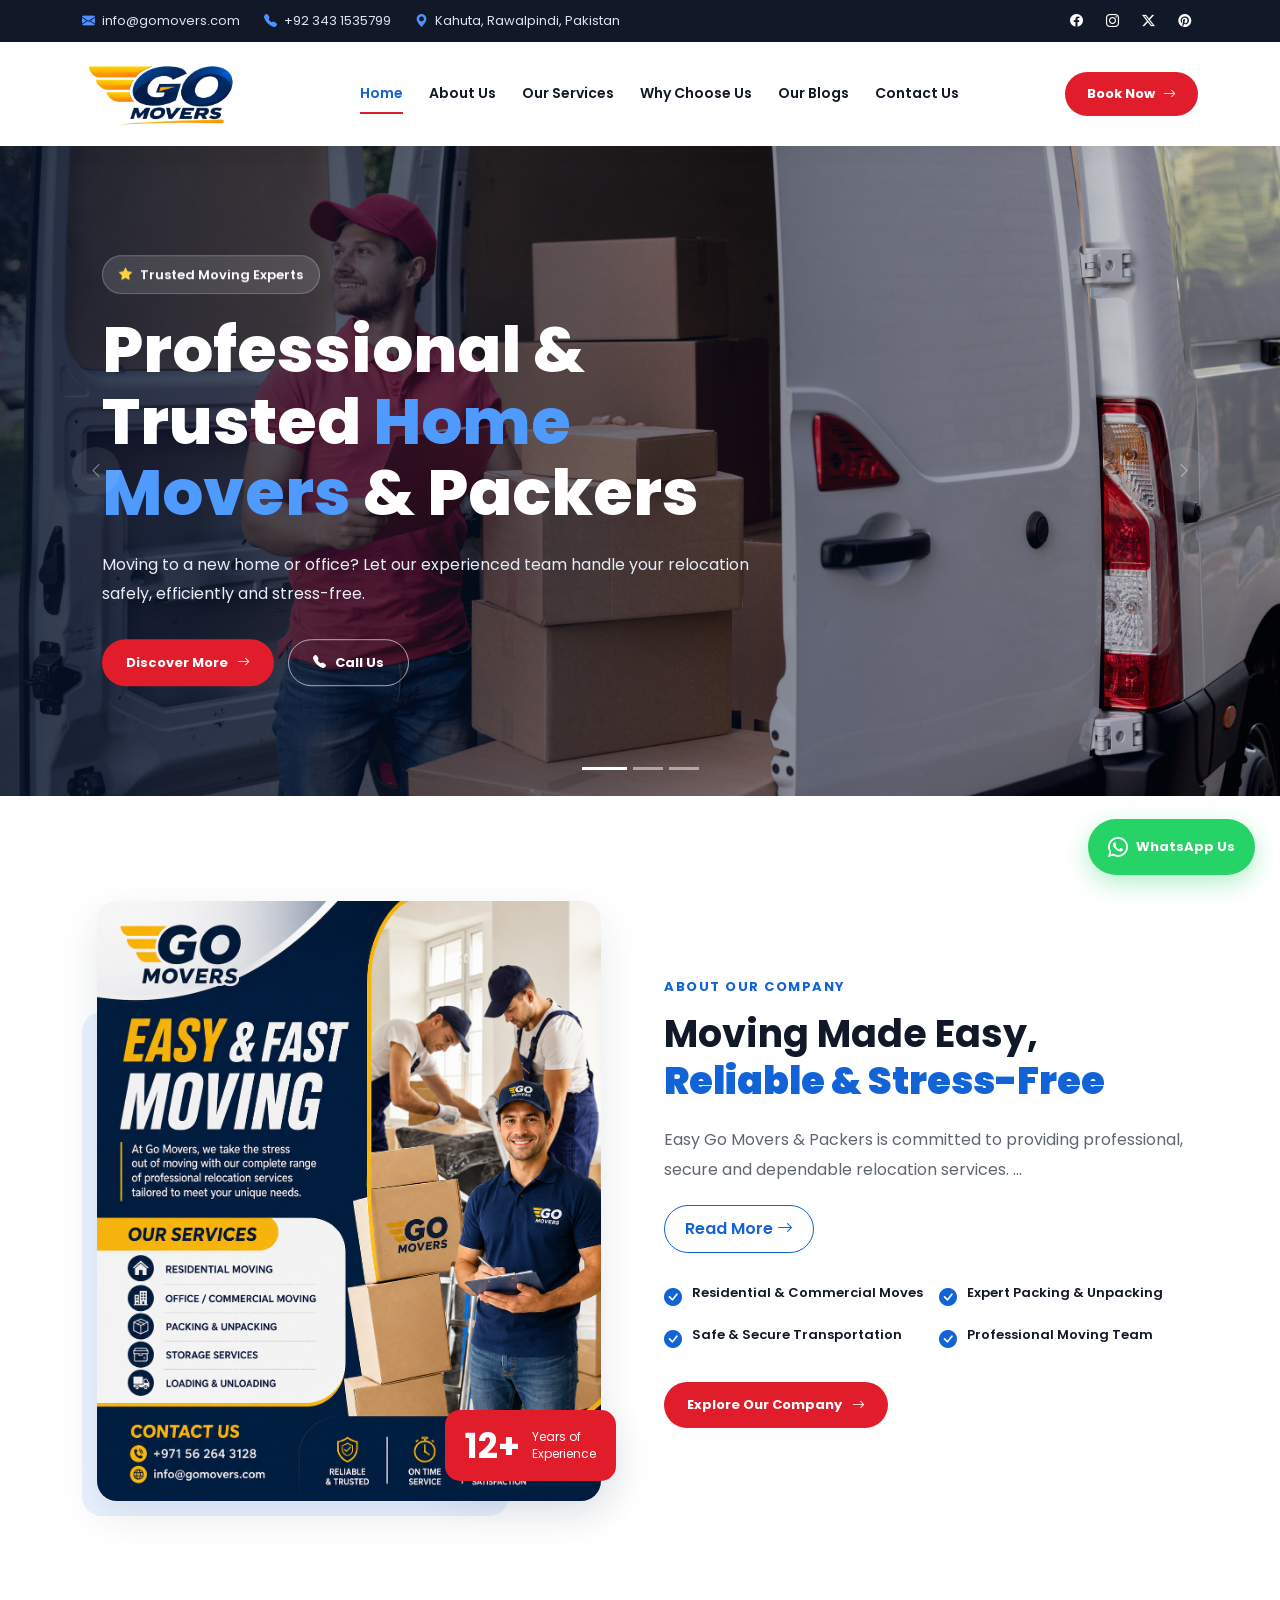
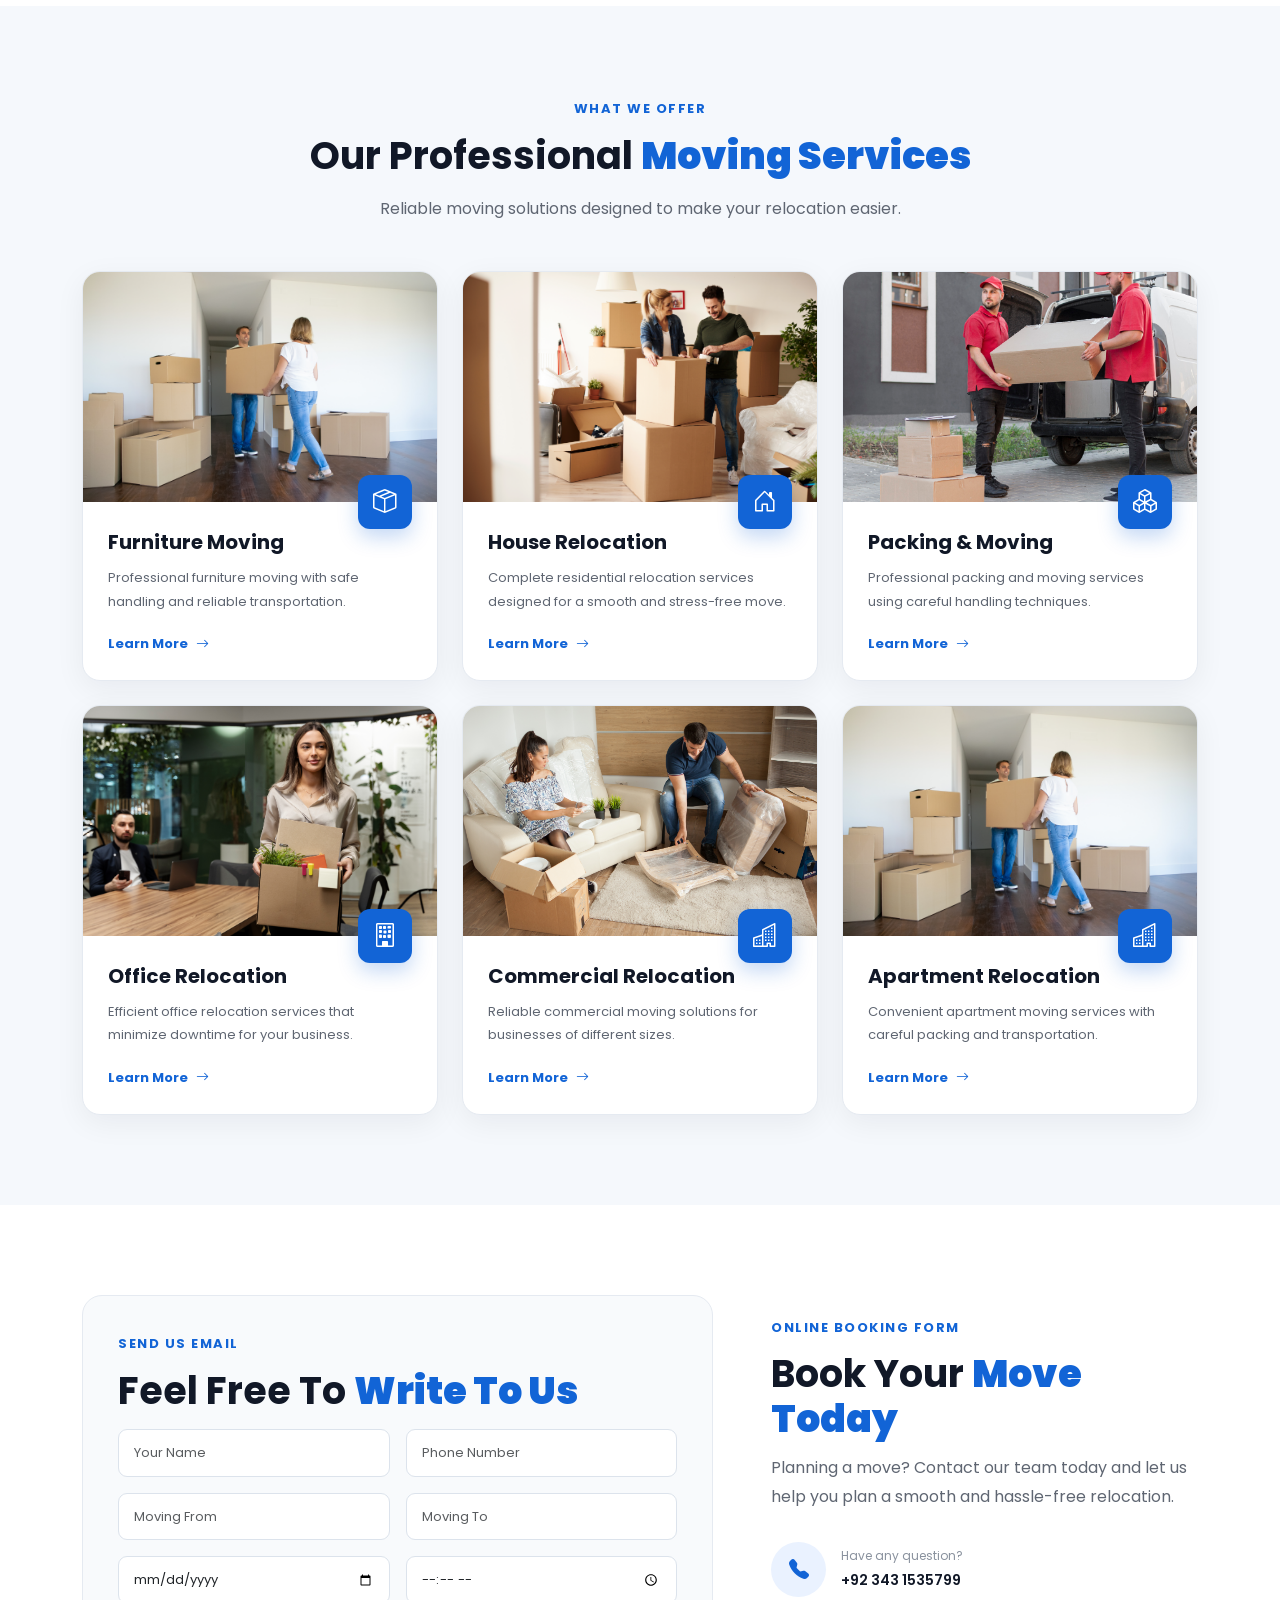
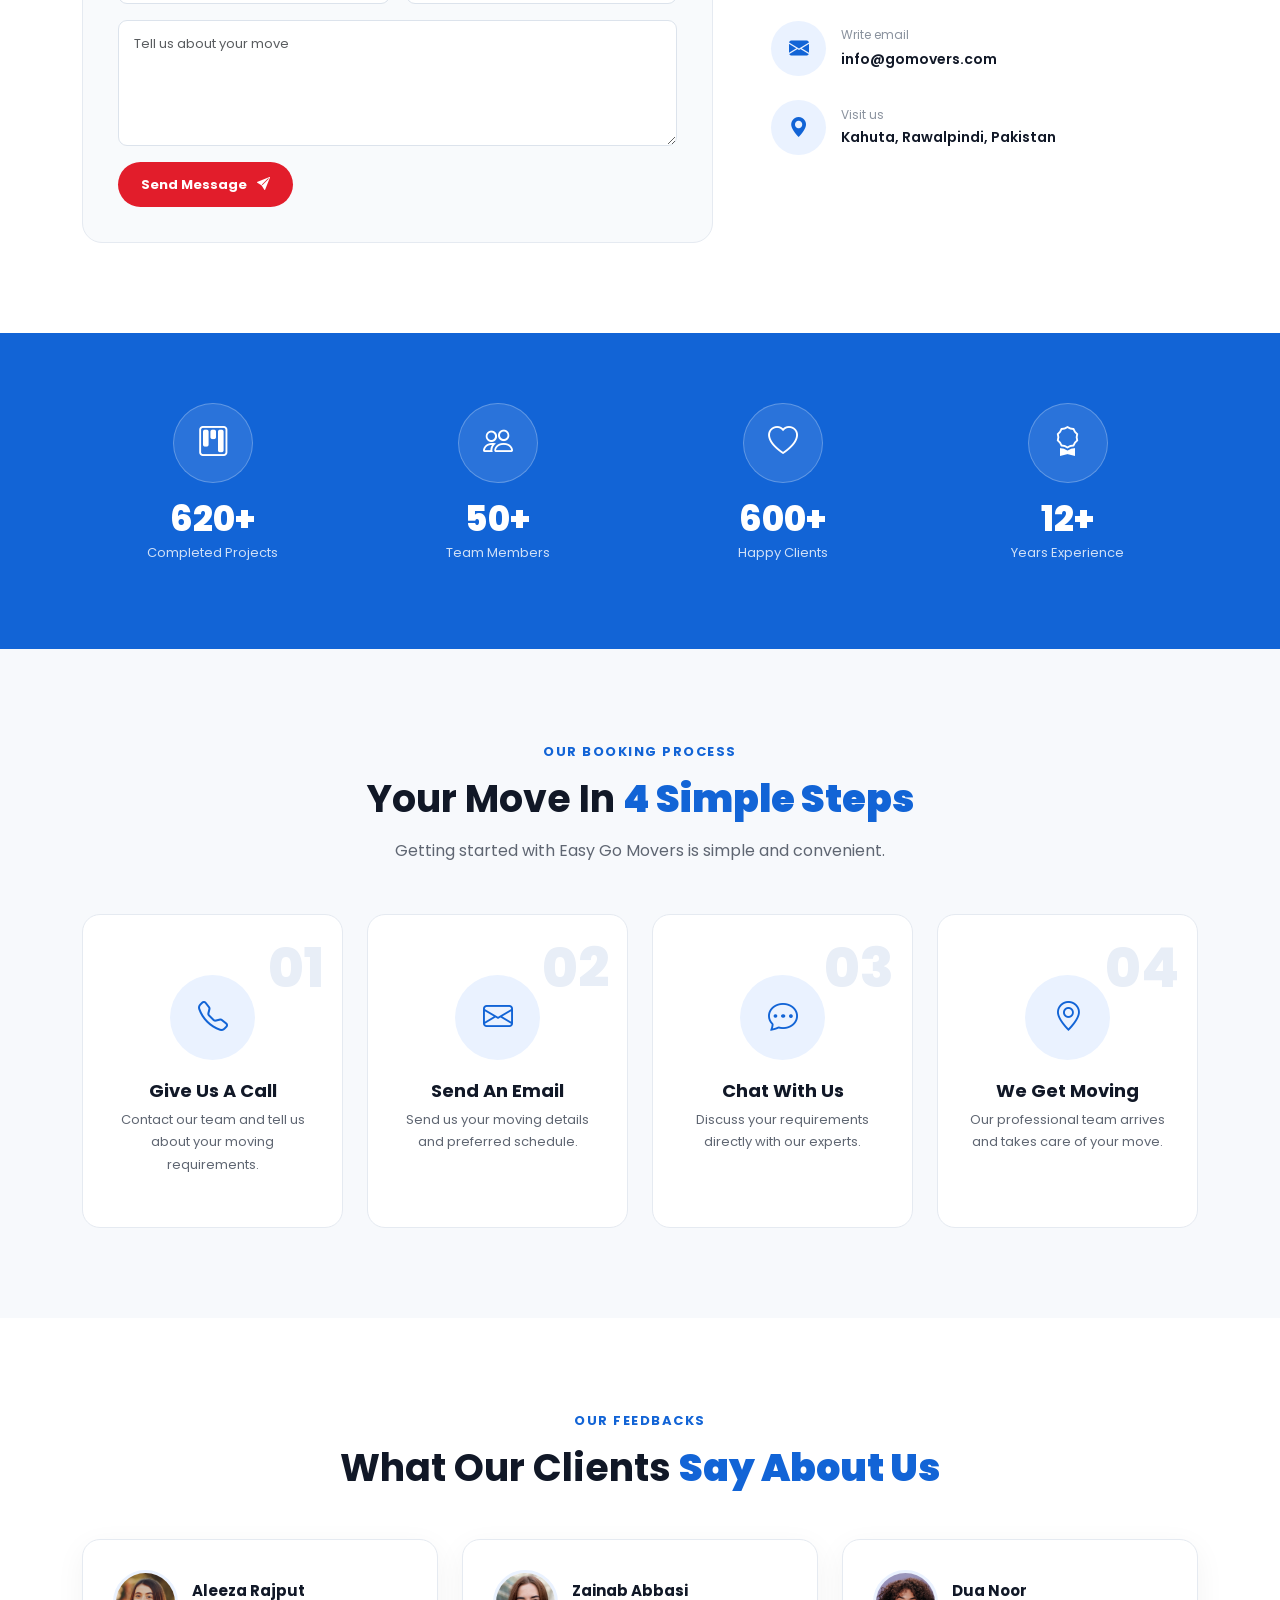
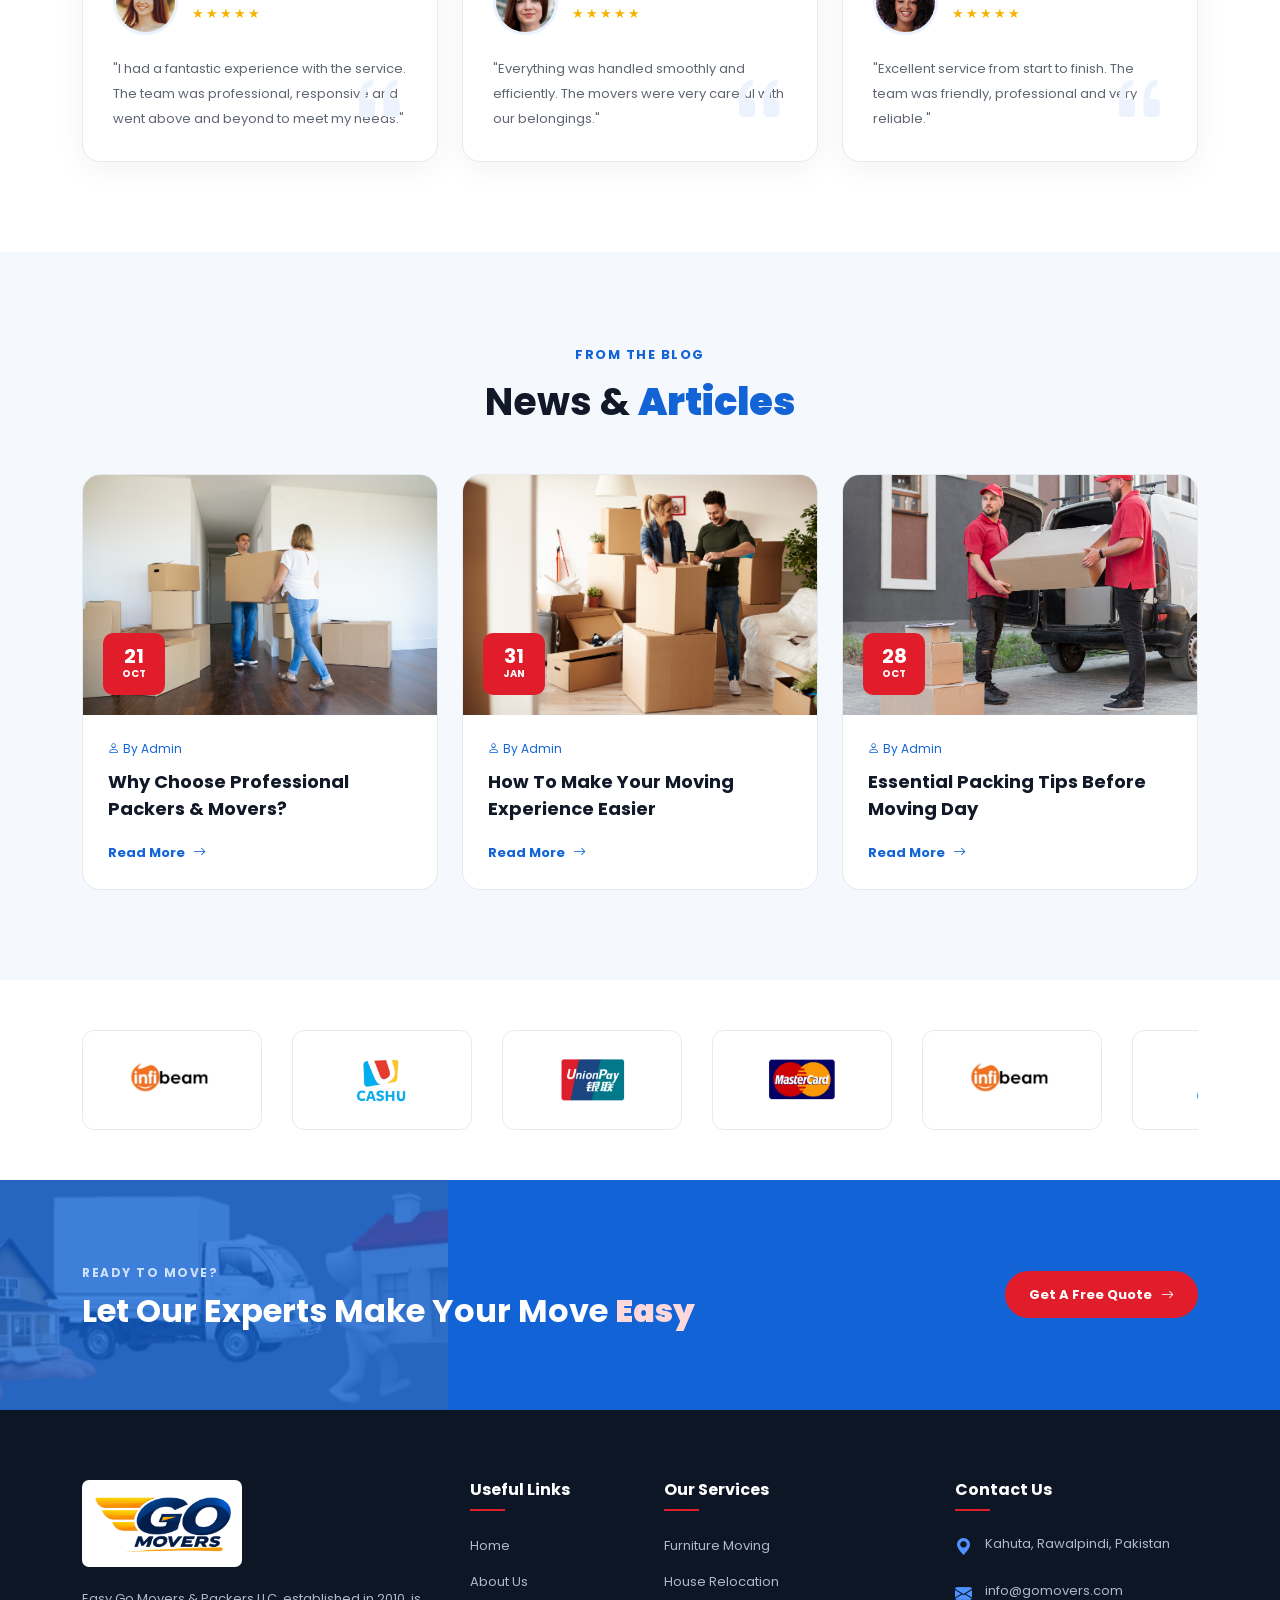
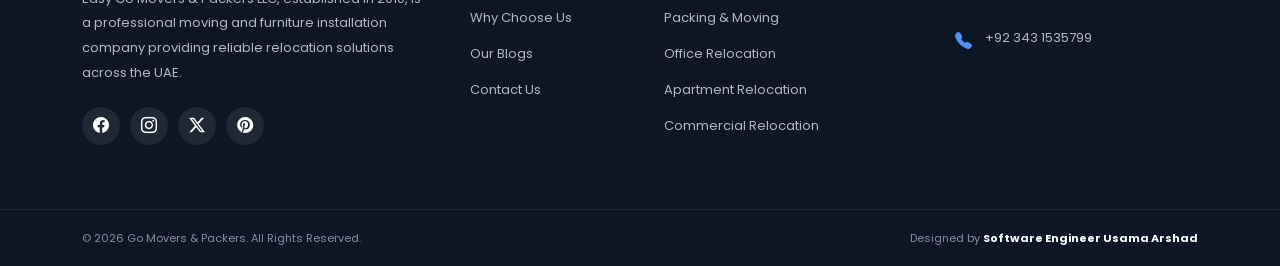
<file: index.html>
<!DOCTYPE html>
<html lang="en">

<head>
    <meta charset="UTF-8">
    <meta name="viewport" content="width=device-width, initial-scale=1.0">

    <title>Easy Go Movers & Packers | Professional Moving Services</title>

    <!-- Bootstrap -->
    <link
        href="https://cdn.jsdelivr.net/npm/bootstrap@5.3.6/dist/css/bootstrap.min.css"
        rel="stylesheet">

    <!-- Bootstrap Icons -->
    <link
        rel="stylesheet"
        href="https://cdn.jsdelivr.net/npm/bootstrap-icons@1.11.1/font/bootstrap-icons.css">

    <!-- Google Font -->
    <link
        href="https://fonts.googleapis.com/css2?family=Poppins:wght@400;500;600;700;800&display=swap"
        rel="stylesheet">

    <!-- Custom CSS -->
    <link rel="stylesheet" href="style.css">
</head>

<body>


<!-- =========================================================
     TOP BAR
========================================================= -->

<div class="top-bar">
    <div class="container">
        <div class="top-bar-inner">

            <div class="top-contact">

                <a href="mailto:info@easygomovers.com">
                    <i class="bi bi-envelope-fill"></i>
                    info@gomovers.com
                </a>

                <a href="tel:+971504996091">
                    <i class="bi bi-telephone-fill"></i>
                    +92 343 1535799
                </a>

                <span>
                    <i class="bi bi-geo-alt-fill"></i>
                    Kahuta, Rawalpindi, Pakistan
                </span>

            </div>

            <div class="top-social">

                <a href="#"><i class="bi bi-facebook"></i></a>
                <a href="#"><i class="bi bi-instagram"></i></a>
                <a href="#"><i class="bi bi-twitter-x"></i></a>
                <a href="#"><i class="bi bi-pinterest"></i></a>

            </div>

        </div>
    </div>
</div>


<!-- =========================================================
     NAVBAR
========================================================= -->

<nav class="main-navbar navbar navbar-expand-lg">

    <div class="container">

        <!-- Logo -->
        <a class="navbar-brand" href="index.html">
            <img src="./images/logo.png" alt="Easy Go Movers Logo">
        </a>


        <!-- Mobile Toggle -->
        <button
            class="navbar-toggler"
            type="button"
            data-bs-toggle="collapse"
            data-bs-target="#mainNavbar"
            aria-controls="mainNavbar"
            aria-expanded="false"
            aria-label="Toggle navigation">

            <span class="navbar-toggler-icon"></span>

        </button>


        <!-- Navigation -->
        <div class="collapse navbar-collapse" id="mainNavbar">

            <ul class="navbar-nav mx-auto align-items-lg-center">

                <li class="nav-item">
                    <a class="nav-link active" href="index.html">
                        Home
                    </a>
                </li>

                <li class="nav-item">
                    <a class="nav-link" href="about-us.html">
                        About Us
                    </a>
                </li>

                <li class="nav-item dropdown">

                    <a
                        class="nav-link dropdown-toggle"
                        href="#"
                        role="button"
                        data-bs-toggle="dropdown">

                        Our Services

                    </a>

                    <ul class="dropdown-menu">

                        <li>
                            <a class="dropdown-item" href="furniture-moving.html">
                                <i class="bi bi-box-seam"></i>
                                Furniture Moving
                            </a>
                        </li>

                        <li>
                            <a class="dropdown-item" href="house-relocation.html">
                                <i class="bi bi-house-door"></i>
                                House Relocation
                            </a>
                        </li>

                        <li>
                            <a class="dropdown-item" href="pack-move.html">
                                <i class="bi bi-boxes"></i>
                                Packing & Moving
                            </a>
                        </li>

                        <li>
                            <a class="dropdown-item" href="office-relocation.html">
                                <i class="bi bi-building"></i>
                                Office Relocation
                            </a>
                        </li>

                        <li>
                            <a class="dropdown-item" href="apartment-reallocation.html">
                                <i class="bi bi-buildings"></i>
                                Apartment Relocation
                            </a>
                        </li>

                    </ul>

                </li>

                <li class="nav-item">
                    <a class="nav-link" href="why-choose.html">
                        Why Choose Us
                    </a>
                </li>

                <li class="nav-item">
                    <a class="nav-link" href="our-blog.html">
                        Our Blogs
                    </a>
                </li>

                <li class="nav-item">
                    <a class="nav-link" href="contact-us.html">
                        Contact Us
                    </a>
                </li>

            </ul>


            <!-- Desktop Book Button -->
            <a href="book-now.html" class="navbar-book-btn">
                Book Now
                <i class="bi bi-arrow-right"></i>
            </a>

        </div>

    </div>

</nav>


<!-- =========================================================
     HERO SLIDER
========================================================= -->

<section class="hero-section">

    <div
        id="heroCarousel"
        class="carousel slide carousel-fade"
        data-bs-ride="carousel"
        data-bs-interval="5000">

        <!-- Indicators -->

        <div class="carousel-indicators">

            <button
                type="button"
                data-bs-target="#heroCarousel"
                data-bs-slide-to="0"
                class="active">
            </button>

            <button
                type="button"
                data-bs-target="#heroCarousel"
                data-bs-slide-to="1">
            </button>

            <button
                type="button"
                data-bs-target="#heroCarousel"
                data-bs-slide-to="2">
            </button>

        </div>


        <div class="carousel-inner">

            <!-- Slide 1 -->

            <div class="carousel-item active">

                <picture>

                    <source
                        media="(max-width: 600px)"
                        srcset="./images/slider-img1-mobile.jpg">

                    <img
                        src="./images/slider-img1.jpg"
                        alt="Professional movers">

                </picture>

                <div class="hero-overlay"></div>

                <div class="hero-content">

                    <span class="hero-badge">
                        <i class="bi bi-star-fill"></i>
                        Trusted Moving Experts
                    </span>

                    <h1>
                        Professional & Trusted
                        <span>Home Movers</span>
                        & Packers
                    </h1>

                    <p>
                        Moving to a new home or office?
                        Let our experienced team handle
                        your relocation safely, efficiently
                        and stress-free.
                    </p>

                    <div class="hero-buttons">

                        <a href="contact-us.html" class="hero-btn primary">
                            Discover More
                            <i class="bi bi-arrow-right"></i>
                        </a>

                        <a href="tel:+923431535799" class="hero-btn outline">
                            <i class="bi bi-telephone-fill"></i>
                            Call Us
                        </a>

                    </div>

                </div>

            </div>


            <!-- Slide 2 -->

            <div class="carousel-item">

                <picture>

                    <source
                        media="(max-width: 600px)"
                        srcset="./images/slider-img2-mobile.jpg">

                    <img
                        src="./images/slider-img2.jpg"
                        alt="Packing and moving">

                </picture>

                <div class="hero-overlay"></div>

                <div class="hero-content">

                    <span class="hero-badge">
                        <i class="bi bi-box-seam"></i>
                        Safe & Secure Relocation
                    </span>

                    <h1>
                        We Move Your
                        <span>Memories</span>
                        With Care
                    </h1>

                    <p>
                        From careful packing to secure
                        transportation, we make every
                        move simple and reliable.
                    </p>

                    <div class="hero-buttons">

                        <a href="contact-us.html" class="hero-btn primary">
                            Book Your Move
                            <i class="bi bi-arrow-right"></i>
                        </a>

                        <a href="our-blog.html" class="hero-btn outline">
                            Learn More
                        </a>

                    </div>

                </div>

            </div>


            <!-- Slide 3 -->

            <div class="carousel-item">

                <picture>

                    <source
                        media="(max-width: 600px)"
                        srcset="./images/slider-img3-mobile.jpg">

                    <img
                        src="./images/slider-img3.jpg"
                        alt="Moving company">

                </picture>

                <div class="hero-overlay"></div>

                <div class="hero-content">

                    <span class="hero-badge">
                        <i class="bi bi-shield-check"></i>
                        Reliable & Professional
                    </span>

                    <h1>
                        Your Move,
                        <span>Our Responsibility</span>
                    </h1>

                    <p>
                        Professional residential and
                        commercial relocation services
                        designed around your needs.
                    </p>

                    <div class="hero-buttons">

                        <a href="contact-us.html" class="hero-btn primary">
                            Get A Free Quote
                            <i class="bi bi-arrow-right"></i>
                        </a>

                    </div>

                </div>

            </div>

        </div>


        <!-- Previous -->

        <button
            class="carousel-control-prev"
            type="button"
            data-bs-target="#heroCarousel"
            data-bs-slide="prev">

            <span class="hero-control">
                <i class="bi bi-chevron-left"></i>
            </span>

        </button>


        <!-- Next -->

        <button
            class="carousel-control-next"
            type="button"
            data-bs-target="#heroCarousel"
            data-bs-slide="next">

            <span class="hero-control">
                <i class="bi bi-chevron-right"></i>
            </span>

        </button>

    </div>

</section>


<!-- =========================================================
     WHATSAPP
========================================================= -->

<a
    href="https://wa.me/923431535799"
    class="whatsapp-btn"
    target="_blank">

    <i class="bi bi-whatsapp"></i>
    <span>WhatsApp Us</span>

</a>


<!-- =========================================================
     ABOUT COMPANY
========================================================= -->

<section class="about-section section-padding">

    <div class="container">

        <div class="row align-items-center g-5">

            <div class="col-lg-6">

                <div class="about-image-wrapper">

                    <img
                        src="./images/section2-img-1.PNG"
                        alt="Easy Go Movers"
                        class="img-fluid">

                    <div class="experience-badge">

                        <strong>12+</strong>
                        <span>Years of<br>Experience</span>

                    </div>

                </div>

            </div>


            <div class="col-lg-6">

                <div class="section-heading">

                    <span>ABOUT OUR COMPANY</span>

                    <h2>
                        Moving Made Easy,
                        <strong>Reliable & Stress-Free</strong>
                    </h2>

                </div>

                <p class="about-text">

                    Easy Go Movers & Packers is committed
                    to providing professional, secure and
                    dependable relocation services.

                    <span id="dots">...</span>

                    <span id="moreText">

                        Our experienced team takes care of
                        every stage of your move, from packing
                        and loading to transportation and
                        unloading. Whether you are moving
                        your home, apartment or office,
                        we make the entire process simple
                        and convenient.

                    </span>

                </p>


                <button
                    onclick="toggleReadMore()"
                    id="readMoreBtn"
                    class="outline-btn">

                    Read More

                    <i class="bi bi-arrow-right"></i>

                </button>


                <div class="about-features">

                    <div>
                        <i class="bi bi-check-circle-fill"></i>
                        <span>Residential & Commercial Moves</span>
                    </div>

                    <div>
                        <i class="bi bi-check-circle-fill"></i>
                        <span>Expert Packing & Unpacking</span>
                    </div>

                    <div>
                        <i class="bi bi-check-circle-fill"></i>
                        <span>Safe & Secure Transportation</span>
                    </div>

                    <div>
                        <i class="bi bi-check-circle-fill"></i>
                        <span>Professional Moving Team</span>
                    </div>

                </div>


                <a href="about-us.html" class="primary-btn">
                    Explore Our Company
                    <i class="bi bi-arrow-right"></i>
                </a>

            </div>

        </div>

    </div>

</section>


<!-- =========================================================
     SERVICES
========================================================= -->

<section class="services-section section-padding">

    <div class="container">

        <div class="section-title text-center">

            <span>WHAT WE OFFER</span>

            <h2>
                Our Professional
                <strong>Moving Services</strong>
            </h2>

            <p>
                Reliable moving solutions designed
                to make your relocation easier.
            </p>

        </div>


        <div class="row g-4 mt-4">


            <!-- Service 1 -->

            <div class="col-md-6 col-lg-4">

                <div class="service-card">

                    <div class="service-image">

                        <img
                            src="./images/sec-3-1.jpg"
                            alt="Furniture Moving">

                    </div>

                    <div class="service-content">

                        <div class="service-icon">
                            <i class="bi bi-box-seam"></i>
                        </div>

                        <h3>Furniture Moving</h3>

                        <p>
                            Professional furniture moving
                            with safe handling and reliable
                            transportation.
                        </p>

                        <a href="furniture-moving.html">
                            Learn More
                            <i class="bi bi-arrow-right"></i>
                        </a>

                    </div>

                </div>

            </div>


            <!-- Service 2 -->

            <div class="col-md-6 col-lg-4">

                <div class="service-card">

                    <div class="service-image">

                        <img
                            src="./images/sec-3-2.jpg"
                            alt="House Relocation">

                    </div>

                    <div class="service-content">

                        <div class="service-icon">
                            <i class="bi bi-house-door"></i>
                        </div>

                        <h3>House Relocation</h3>

                        <p>
                            Complete residential relocation
                            services designed for a smooth
                            and stress-free move.
                        </p>

                        <a href="#">
                            Learn More
                            <i class="bi bi-arrow-right"></i>
                        </a>

                    </div>

                </div>

            </div>


            <!-- Service 3 -->

            <div class="col-md-6 col-lg-4">

                <div class="service-card">

                    <div class="service-image">

                        <img
                            src="./images/sec-3-3.jpg"
                            alt="Packing and Moving">

                    </div>

                    <div class="service-content">

                        <div class="service-icon">
                            <i class="bi bi-boxes"></i>
                        </div>

                        <h3>Packing & Moving</h3>

                        <p>
                            Professional packing and moving
                            services using careful handling
                            techniques.
                        </p>

                        <a href="#">
                            Learn More
                            <i class="bi bi-arrow-right"></i>
                        </a>

                    </div>

                </div>

            </div>


            <!-- Service 4 -->

            <div class="col-md-6 col-lg-4">

                <div class="service-card">

                    <div class="service-image">

                        <img
                            src="./images/sec-3-4.jpg"
                            alt="Office Relocation">

                    </div>

                    <div class="service-content">

                        <div class="service-icon">
                            <i class="bi bi-building"></i>
                        </div>

                        <h3>Office Relocation</h3>

                        <p>
                            Efficient office relocation
                            services that minimize downtime
                            for your business.
                        </p>

                        <a href="#">
                            Learn More
                            <i class="bi bi-arrow-right"></i>
                        </a>

                    </div>

                </div>

            </div>


            <!-- Service 5 -->

            <div class="col-md-6 col-lg-4">

                <div class="service-card">

                    <div class="service-image">

                        <img
                            src="./images/sec-3-5.jpg"
                            alt="Commercial Relocation">

                    </div>

                    <div class="service-content">

                        <div class="service-icon">
                            <i class="bi bi-buildings"></i>
                        </div>

                        <h3>Commercial Relocation</h3>

                        <p>
                            Reliable commercial moving
                            solutions for businesses of
                            different sizes.
                        </p>

                        <a href="#">
                            Learn More
                            <i class="bi bi-arrow-right"></i>
                        </a>

                    </div>

                </div>

            </div>


            <!-- Service 6 -->

            <div class="col-md-6 col-lg-4">

                <div class="service-card">

                    <div class="service-image">

                        <img
                            src="./images/sec-3-1.jpg"
                            alt="Apartment Relocation">

                    </div>

                    <div class="service-content">

                        <div class="service-icon">
                            <i class="bi bi-buildings"></i>
                        </div>

                        <h3>Apartment Relocation</h3>

                        <p>
                            Convenient apartment moving
                            services with careful packing
                            and transportation.
                        </p>

                        <a href="#">
                            Learn More
                            <i class="bi bi-arrow-right"></i>
                        </a>

                    </div>

                </div>

            </div>

        </div>

    </div>

</section>


<!-- =========================================================
     BOOKING / CONTACT
========================================================= -->

<section class="booking-section section-padding">

    <div class="container">

        <div class="row g-5 align-items-start">

            <!-- Form -->

            <div class="col-lg-7">

                <div class="booking-card">

                    <div class="section-heading">

                        <span>SEND US EMAIL</span>

                        <h2>
                            Feel Free To
                            <strong>Write To Us</strong>
                        </h2>

                    </div>

                    <form>

                        <div class="row g-3">

                            <div class="col-md-6">
                                <input
                                    type="text"
                                    class="form-control"
                                    placeholder="Your Name">
                            </div>

                            <div class="col-md-6">
                                <input
                                    type="tel"
                                    class="form-control"
                                    placeholder="Phone Number">
                            </div>

                            <div class="col-md-6">
                                <input
                                    type="text"
                                    class="form-control"
                                    placeholder="Moving From">
                            </div>

                            <div class="col-md-6">
                                <input
                                    type="text"
                                    class="form-control"
                                    placeholder="Moving To">
                            </div>

                            <div class="col-md-6">
                                <input
                                    type="date"
                                    class="form-control">
                            </div>

                            <div class="col-md-6">
                                <input
                                    type="time"
                                    class="form-control">
                            </div>

                            <div class="col-12">

                                <textarea
                                    class="form-control"
                                    rows="5"
                                    placeholder="Tell us about your move"></textarea>

                            </div>

                            <div class="col-12">

                                <button
                                    type="submit"
                                    class="primary-btn border-0">

                                    Send Message
                                    <i class="bi bi-send-fill"></i>

                                </button>

                            </div>

                        </div>

                    </form>

                </div>

            </div>


            <!-- Contact Information -->

            <div class="col-lg-5">

                <div class="booking-info">

                    <span class="small-heading">
                        ONLINE BOOKING FORM
                    </span>

                    <h2>
                        Book Your
                        <strong>Move Today</strong>
                    </h2>

                    <p>
                        Planning a move? Contact our team
                        today and let us help you plan a
                        smooth and hassle-free relocation.
                    </p>


                    <div class="contact-item">

                        <div class="contact-icon">
                            <i class="bi bi-telephone-fill"></i>
                        </div>

                        <div>
                            <span>Have any question?</span>
                            <a href="tel:+971504996091">
                                +92 343 1535799
                            </a>
                        </div>

                    </div>


                    <div class="contact-item">

                        <div class="contact-icon">
                            <i class="bi bi-envelope-fill"></i>
                        </div>

                        <div>
                            <span>Write email</span>
                            <a href="mailto:info@easygomovers.com">
                                info@gomovers.com
                            </a>
                        </div>

                    </div>


                    <div class="contact-item">

                        <div class="contact-icon">
                            <i class="bi bi-geo-alt-fill"></i>
                        </div>

                        <div>
                            <span>Visit us</span>
                            <p>
                                Kahuta, Rawalpindi, Pakistan
                            </p>
                        </div>

                    </div>

                </div>

            </div>

        </div>

    </div>

</section>


<!-- =========================================================
     STATISTICS
========================================================= -->

<section class="stats-section">

    <div class="container">

        <div class="row g-4">

            <div class="col-6 col-lg-3">

                <div class="stat-item">

                    <div class="stat-icon">
                        <i class="bi bi-kanban"></i>
                    </div>

                    <h3>620+</h3>

                    <p>Completed Projects</p>

                </div>

            </div>


            <div class="col-6 col-lg-3">

                <div class="stat-item">

                    <div class="stat-icon">
                        <i class="bi bi-people"></i>
                    </div>

                    <h3>50+</h3>

                    <p>Team Members</p>

                </div>

            </div>


            <div class="col-6 col-lg-3">

                <div class="stat-item">

                    <div class="stat-icon">
                        <i class="bi bi-heart"></i>
                    </div>

                    <h3>600+</h3>

                    <p>Happy Clients</p>

                </div>

            </div>


            <div class="col-6 col-lg-3">

                <div class="stat-item">

                    <div class="stat-icon">
                        <i class="bi bi-award"></i>
                    </div>

                    <h3>12+</h3>

                    <p>Years Experience</p>

                </div>

            </div>

        </div>

    </div>

</section>


<!-- =========================================================
     BOOKING PROCESS
========================================================= -->

<section class="process-section section-padding">

    <div class="container">

        <div class="section-title text-center">

            <span>OUR BOOKING PROCESS</span>

            <h2>
                Your Move In
                <strong>4 Simple Steps</strong>
            </h2>

            <p>
                Getting started with Easy Go Movers
                is simple and convenient.
            </p>

        </div>


        <div class="row g-4 mt-4">


            <div class="col-md-6 col-lg-3">

                <div class="process-card">

                    <span class="step-number">01</span>

                    <div class="process-icon">
                        <i class="bi bi-telephone"></i>
                    </div>

                    <h3>Give Us A Call</h3>

                    <p>
                        Contact our team and tell us
                        about your moving requirements.
                    </p>

                </div>

            </div>


            <div class="col-md-6 col-lg-3">

                <div class="process-card">

                    <span class="step-number">02</span>

                    <div class="process-icon">
                        <i class="bi bi-envelope"></i>
                    </div>

                    <h3>Send An Email</h3>

                    <p>
                        Send us your moving details
                        and preferred schedule.
                    </p>

                </div>

            </div>


            <div class="col-md-6 col-lg-3">

                <div class="process-card">

                    <span class="step-number">03</span>

                    <div class="process-icon">
                        <i class="bi bi-chat-dots"></i>
                    </div>

                    <h3>Chat With Us</h3>

                    <p>
                        Discuss your requirements
                        directly with our experts.
                    </p>

                </div>

            </div>


            <div class="col-md-6 col-lg-3">

                <div class="process-card">

                    <span class="step-number">04</span>

                    <div class="process-icon">
                        <i class="bi bi-geo-alt"></i>
                    </div>

                    <h3>We Get Moving</h3>

                    <p>
                        Our professional team arrives
                        and takes care of your move.
                    </p>

                </div>

            </div>

        </div>

    </div>

</section>


<!-- =========================================================
     TESTIMONIALS
========================================================= -->

<section class="testimonial-section section-padding">

    <div class="container">

        <div class="section-title text-center">

            <span>OUR FEEDBACKS</span>

            <h2>
                What Our Clients
                <strong>Say About Us</strong>
            </h2>

        </div>


        <div class="row g-4 mt-4">


            <div class="col-md-6 col-lg-4">

                <div class="testimonial-card">

                    <div class="testimonial-user">

                        <img
                            src="./images/feed-1.PNG"
                            alt="Aleeza Rajput">

                        <div>

                            <h5>Aleeza Rajput</h5>

                            <div class="stars">
                                ★★★★★
                            </div>

                        </div>

                    </div>

                    <p>
                        "I had a fantastic experience with
                        the service. The team was professional,
                        responsive and went above and beyond
                        to meet my needs."
                    </p>

                    <i class="bi bi-quote quote-icon"></i>

                </div>

            </div>


            <div class="col-md-6 col-lg-4">

                <div class="testimonial-card">

                    <div class="testimonial-user">

                        <img
                            src="./images/feed-2.PNG"
                            alt="Zainab Abbasi">

                        <div>

                            <h5>Zainab Abbasi</h5>

                            <div class="stars">
                                ★★★★★
                            </div>

                        </div>

                    </div>

                    <p>
                        "Everything was handled smoothly
                        and efficiently. The movers were
                        very careful with our belongings."
                    </p>

                    <i class="bi bi-quote quote-icon"></i>

                </div>

            </div>


            <div class="col-md-6 col-lg-4">

                <div class="testimonial-card">

                    <div class="testimonial-user">

                        <img
                            src="./images/feed-3.PNG"
                            alt="Dua Noor">

                        <div>

                            <h5>Dua Noor</h5>

                            <div class="stars">
                                ★★★★★
                            </div>

                        </div>

                    </div>

                    <p>
                        "Excellent service from start to
                        finish. The team was friendly,
                        professional and very reliable."
                    </p>

                    <i class="bi bi-quote quote-icon"></i>

                </div>

            </div>

        </div>

    </div>

</section>


<!-- =========================================================
     BLOG
========================================================= -->

<section class="blog-section section-padding">

    <div class="container">

        <div class="section-title text-center">

            <span>FROM THE BLOG</span>

            <h2>
                News &
                <strong>Articles</strong>
            </h2>

        </div>


        <div class="row g-4 mt-4">


            <!-- Blog 1 -->

            <div class="col-md-6 col-lg-4">

                <article class="blog-card">

                    <div class="blog-image">

                        <img
                            src="./images/sec-3-1.jpg"
                            alt="Moving tips">

                        <div class="blog-date">
                            <strong>21</strong>
                            <span>OCT</span>
                        </div>

                    </div>

                    <div class="blog-content">

                        <div class="blog-meta">
                            <span>
                                <i class="bi bi-person"></i>
                                By Admin
                            </span>
                        </div>

                        <h3>
                            Why Choose Professional
                            Packers & Movers?
                        </h3>

                        <a href="our-blog.html">
                            Read More
                            <i class="bi bi-arrow-right"></i>
                        </a>

                    </div>

                </article>

            </div>


            <!-- Blog 2 -->

            <div class="col-md-6 col-lg-4">

                <article class="blog-card">

                    <div class="blog-image">

                        <img
                            src="./images/sec-3-2.jpg"
                            alt="Moving experience">

                        <div class="blog-date">
                            <strong>31</strong>
                            <span>JAN</span>
                        </div>

                    </div>

                    <div class="blog-content">

                        <div class="blog-meta">
                            <span>
                                <i class="bi bi-person"></i>
                                By Admin
                            </span>
                        </div>

                        <h3>
                            How To Make Your
                            Moving Experience Easier
                        </h3>

                        <a href="our-blog.html">
                            Read More
                            <i class="bi bi-arrow-right"></i>
                        </a>

                    </div>

                </article>

            </div>


            <!-- Blog 3 -->

            <div class="col-md-6 col-lg-4">

                <article class="blog-card">

                    <div class="blog-image">

                        <img
                            src="./images/sec-3-3.jpg"
                            alt="Packing tips">

                        <div class="blog-date">
                            <strong>28</strong>
                            <span>OCT</span>
                        </div>

                    </div>

                    <div class="blog-content">

                        <div class="blog-meta">
                            <span>
                                <i class="bi bi-person"></i>
                                By Admin
                            </span>
                        </div>

                        <h3>
                            Essential Packing Tips
                            Before Moving Day
                        </h3>

                        <a href="our-blog.html">
                            Read More
                            <i class="bi bi-arrow-right"></i>
                        </a>

                    </div>

                </article>

            </div>

        </div>

    </div>

</section>


<!-- =========================================================
     LOGO SLIDER
========================================================= -->

<section class="brands-section">

    <div class="container">

        <div class="brands-slider">

            <div class="brands-track">

                <div class="brand">
                    <img src="./images/section-10-img1.PNG" alt="">
                </div>

                <div class="brand">
                    <img src="./images/section-10-img2.PNG" alt="">
                </div>

                <div class="brand">
                    <img src="./images/section-10-img3.PNG" alt="">
                </div>

                <div class="brand">
                    <img src="./images/section-10-img4.PNG" alt="">
                </div>

                <div class="brand">
                    <img src="./images/section-10-img1.PNG" alt="">
                </div>

                <div class="brand">
                    <img src="./images/section-10-img2.PNG" alt="">
                </div>

                <div class="brand">
                    <img src="./images/section-10-img3.PNG" alt="">
                </div>

                <div class="brand">
                    <img src="./images/section-10-img4.PNG" alt="">
                </div>

            </div>

        </div>

    </div>

</section>


<!-- =========================================================
     CTA
========================================================= -->

<section class="cta-section">

    <div class="cta-image">
        <img src="./images/section-11-img1.PNG" alt="">
    </div>

    <div class="container">

        <div class="cta-content">

            <div>

                <span>READY TO MOVE?</span>

                <h2>
                    Let Our Experts Make
                    Your Move <strong>Easy</strong>
                </h2>

            </div>

            <a href="contact-us.html" class="cta-btn">
                Get A Free Quote
                <i class="bi bi-arrow-right"></i>
            </a>

        </div>

    </div>

</section>


<!-- =========================================================
     FOOTER
========================================================= -->

<footer class="main-footer">

    <div class="container">

        <div class="row g-5">

            <!-- Company -->

            <div class="col-lg-4">

                <div class="footer-company">

                    <img
                        src="./images/logo.png"
                        alt="Easy Go Movers"
                        class="footer-logo">

                    <p>
                        Easy Go Movers & Packers LLC,
                        established in 2010, is a professional
                        moving and furniture installation
                        company providing reliable relocation
                        solutions across the UAE.
                    </p>


                    <div class="footer-social">

                        <a href="#">
                            <i class="bi bi-facebook"></i>
                        </a>

                        <a href="#">
                            <i class="bi bi-instagram"></i>
                        </a>

                        <a href="#">
                            <i class="bi bi-twitter-x"></i>
                        </a>

                        <a href="#">
                            <i class="bi bi-pinterest"></i>
                        </a>

                    </div>

                </div>

            </div>


            <!-- Useful Links -->

            <div class="col-6 col-lg-2">

                <div class="footer-column">

                    <h4>Useful Links</h4>

                    <ul>

                        <li>
                            <a href="index.html">Home</a>
                        </li>

                        <li>
                            <a href="about-us.html">About Us</a>
                        </li>

                        <li>
                            <a href="why-choose.html">Why Choose Us</a>
                        </li>

                        <li>
                            <a href="our-blog.html">Our Blogs</a>
                        </li>

                        <li>
                            <a href="contact-us.html">Contact Us</a>
                        </li>

                    </ul>

                </div>

            </div>


            <!-- Services -->

            <div class="col-6 col-lg-3">

                <div class="footer-column">

                    <h4>Our Services</h4>

                    <ul>

                        <li>
                            <a href="furniture-moving.html">
                                Furniture Moving
                            </a>
                        </li>

                        <li>
                            <a href="#">
                                House Relocation
                            </a>
                        </li>

                        <li>
                            <a href="#">
                                Packing & Moving
                            </a>
                        </li>

                        <li>
                            <a href="#">
                                Office Relocation
                            </a>
                        </li>

                        <li>
                            <a href="#">
                                Apartment Relocation
                            </a>
                        </li>

                        <li>
                            <a href="#">
                                Commercial Relocation
                            </a>
                        </li>

                    </ul>

                </div>

            </div>


            <!-- Contact -->

            <div class="col-lg-3">

                <div class="footer-column">

                    <h4>Contact Us</h4>


                    <div class="footer-contact">

                        <div>
                            <i class="bi bi-geo-alt-fill"></i>

                            <span>
                                Kahuta, Rawalpindi,
                                Pakistan
                            </span>
                        </div>


                        <div>
                            <i class="bi bi-envelope-fill"></i>

                            <a href="mailto:info@easygomovers.com">
                                info@gomovers.com
                            </a>
                        </div>


                        <div>
                            <i class="bi bi-telephone-fill"></i>

                            <a href="tel:+971504996091">
                                +92 343 1535799
                            </a>
                        </div>

                    </div>

                </div>

            </div>

        </div>

    </div>


    <!-- Footer Bottom -->

    <div class="footer-bottom">

        <div class="container">

            <div class="footer-bottom-inner">

                <p>
                    © 2026 Go Movers & Packers.
                    All Rights Reserved.
                </p>

                <p>
                    Designed by
                    <strong>Software Engineer Usama Arshad</strong>
                </p>

            </div>

        </div>

    </div>

</footer>


<!-- =========================================================
     JAVASCRIPT
========================================================= -->

<script src="https://cdn.jsdelivr.net/npm/bootstrap@5.3.6/dist/js/bootstrap.bundle.min.js"></script>


<script>

function toggleReadMore() {

    const dots = document.getElementById("dots");
    const moreText = document.getElementById("moreText");
    const btn = document.getElementById("readMoreBtn");

    if (moreText.style.display === "none") {

        moreText.style.display = "inline";
        dots.style.display = "none";

        btn.innerHTML =
            'Read Less <i class="bi bi-arrow-up"></i>';

    } else {

        moreText.style.display = "none";
        dots.style.display = "inline";

        btn.innerHTML =
            'Read More <i class="bi bi-arrow-right"></i>';

    }

}


/* Hero Carousel */

document.addEventListener("DOMContentLoaded", function () {

    const hero = document.querySelector("#heroCarousel");

    if (hero) {

        new bootstrap.Carousel(hero, {

            interval: 5000,
            ride: "carousel",
            pause: false,
            wrap: true

        });

    }

});

</script>

</body>
</html>
</file>
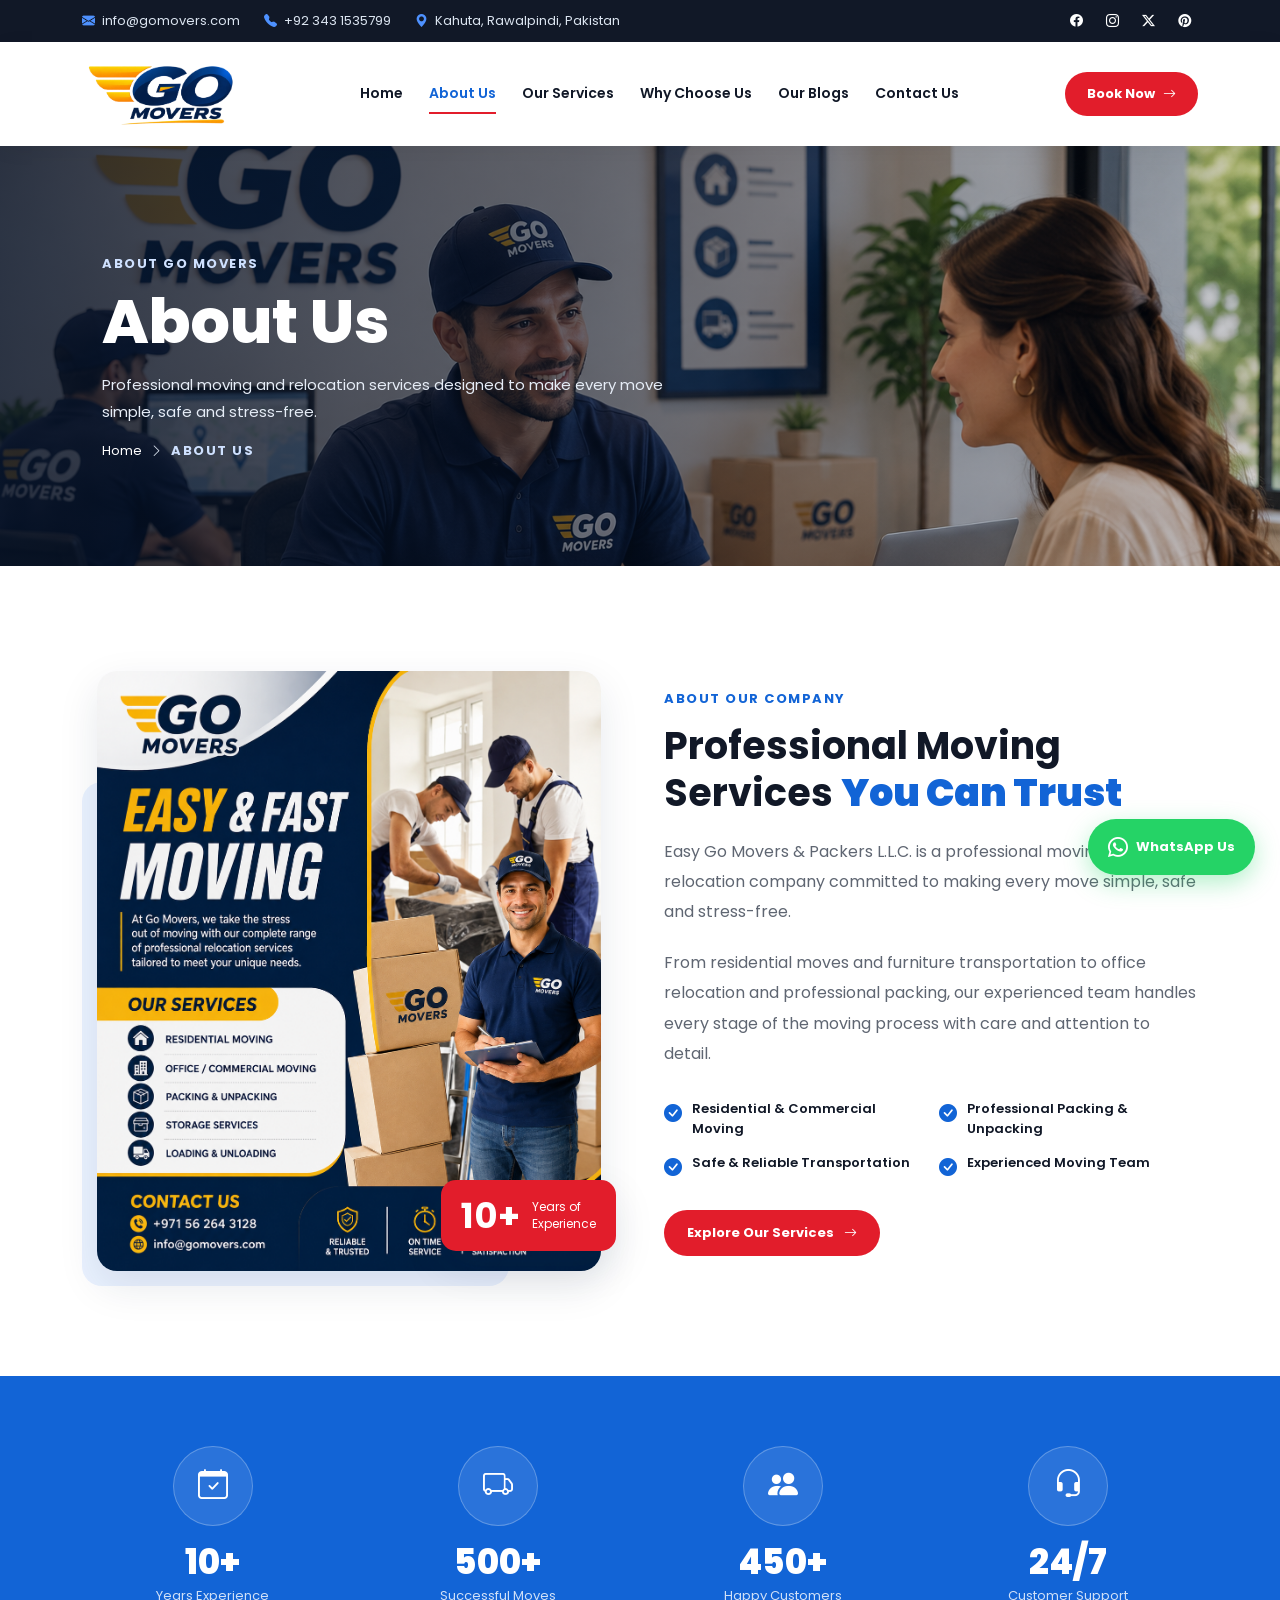
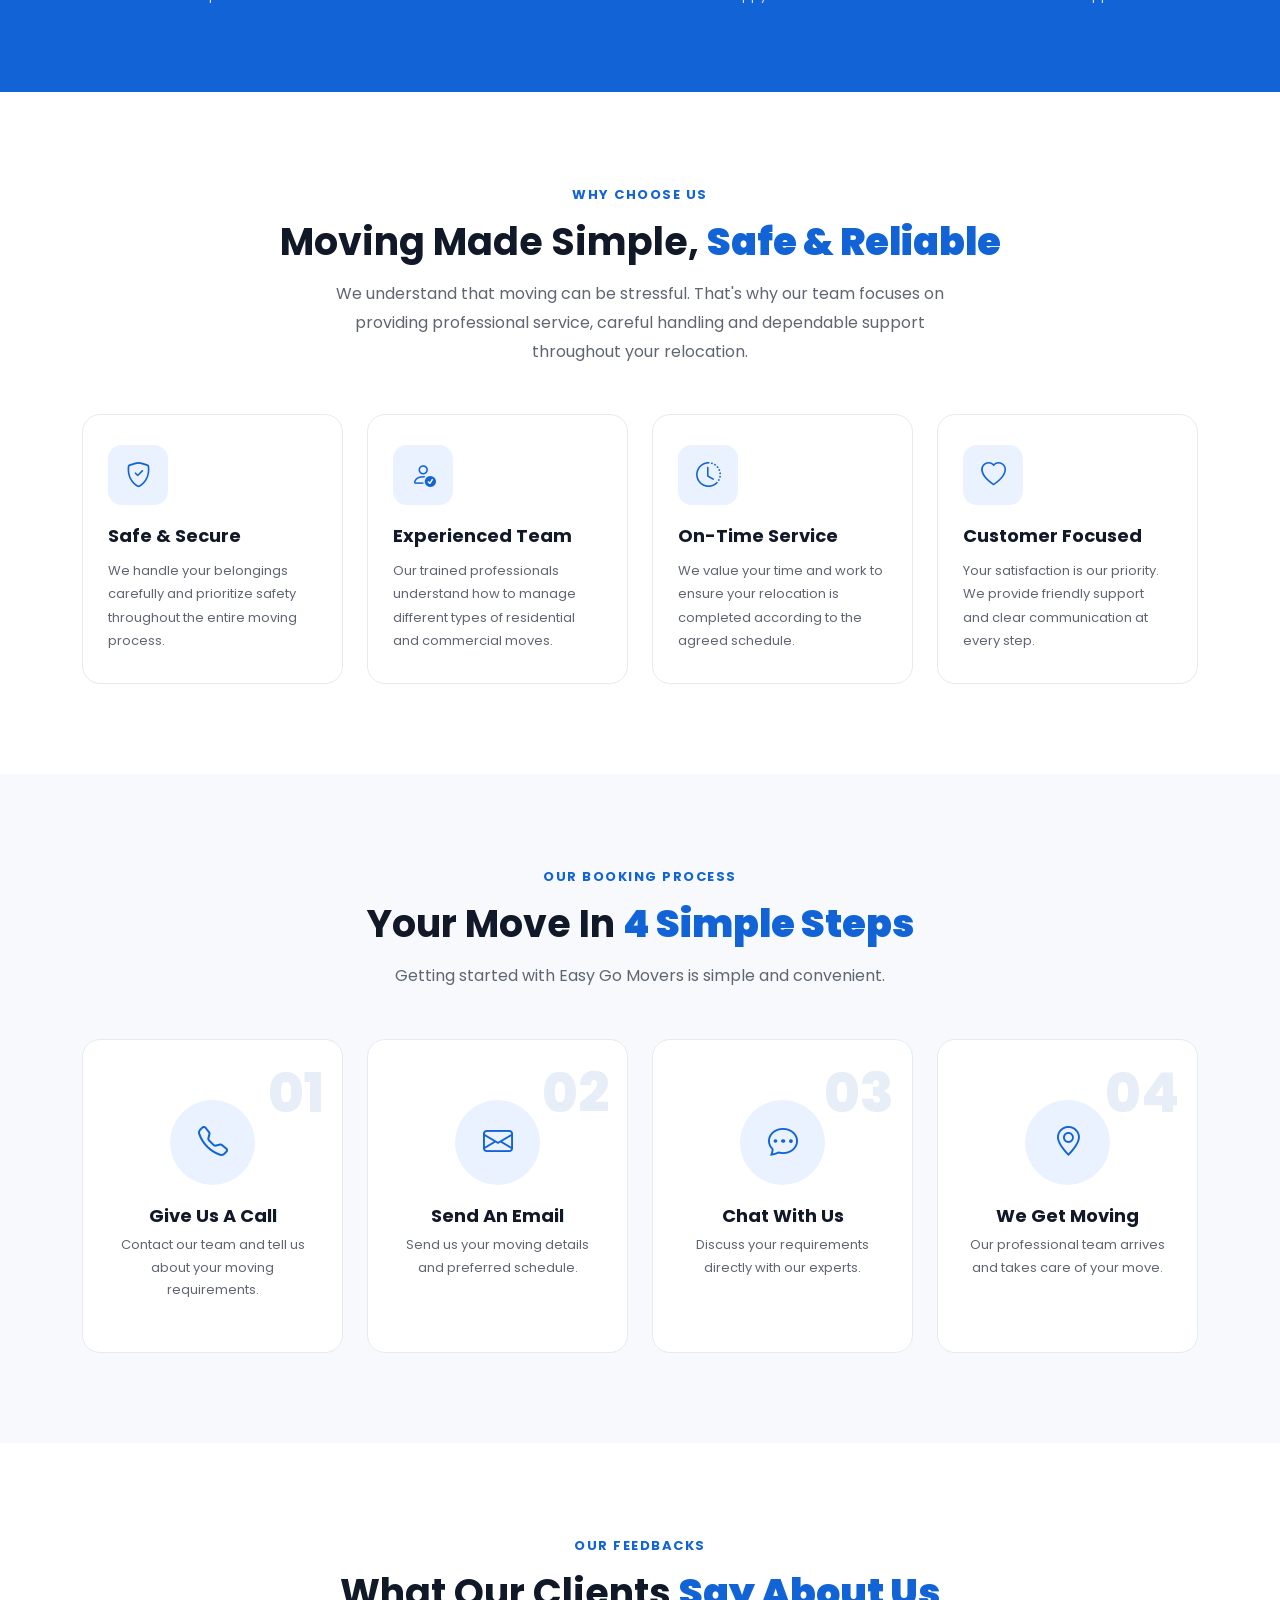
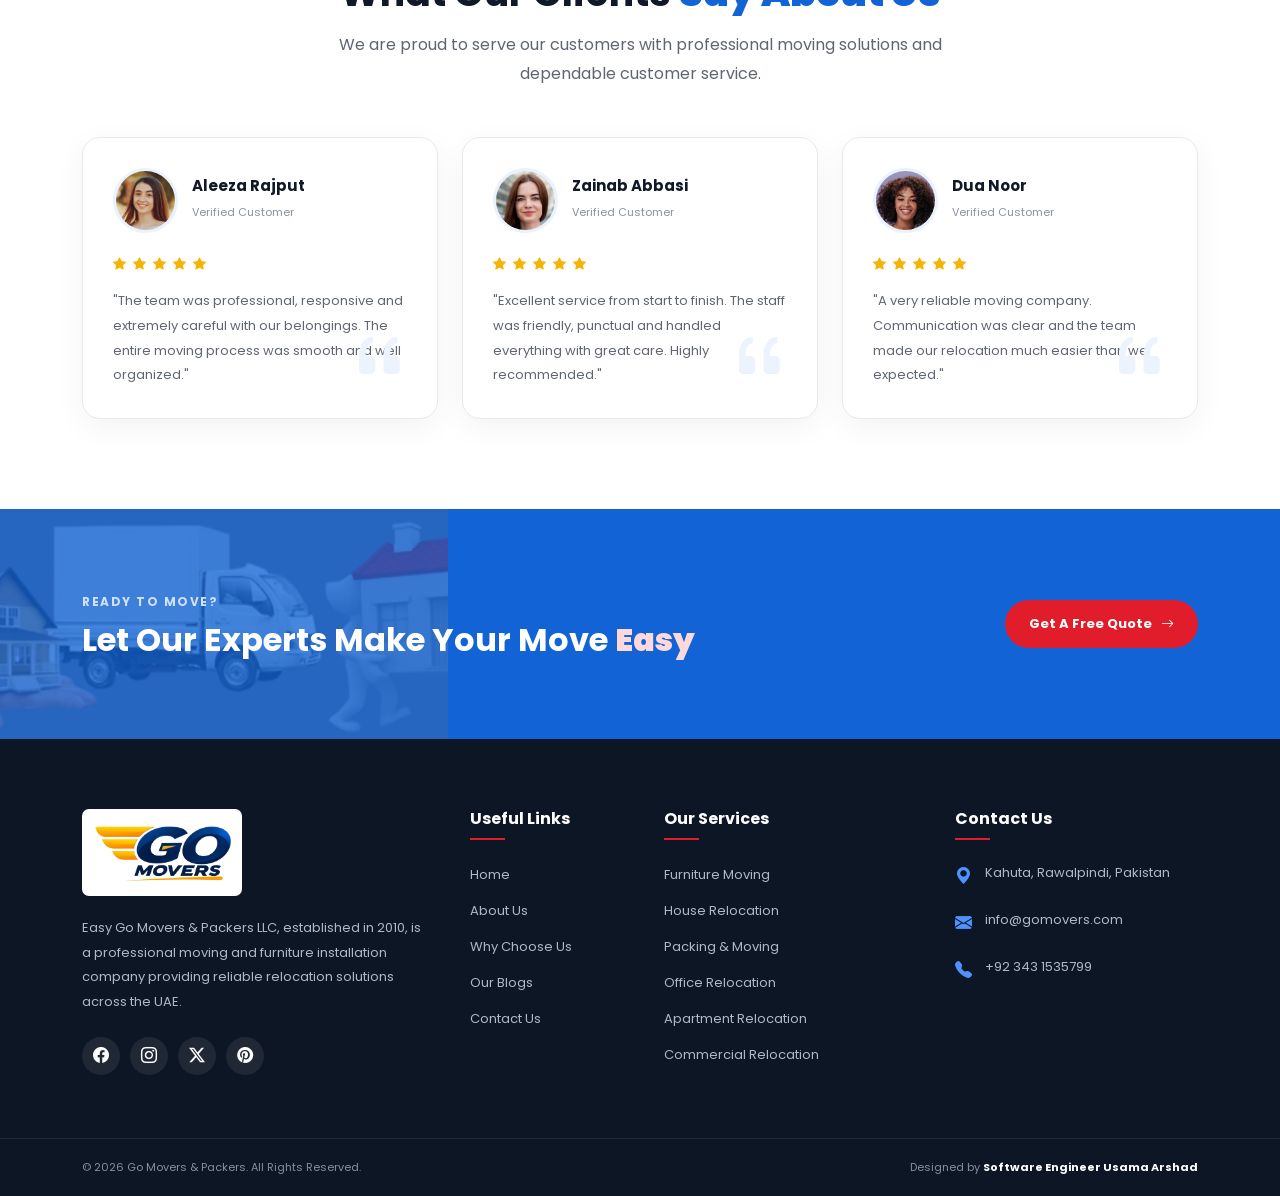
<file: about-us.html>
<!DOCTYPE html>
<html lang="en">

<head>

    <meta charset="UTF-8">

    <meta name="viewport" content="width=device-width, initial-scale=1.0">

    <title>About Us - Easy Go Movers & Packers</title>


    <!-- Bootstrap -->
    <link
        href="https://cdn.jsdelivr.net/npm/bootstrap@5.3.6/dist/css/bootstrap.min.css"
        rel="stylesheet">


    <!-- Bootstrap Icons -->
    <link
        rel="stylesheet"
        href="https://cdn.jsdelivr.net/npm/bootstrap-icons@1.11.1/font/bootstrap-icons.css">


    <!-- Google Font -->
    <link
        href="https://fonts.googleapis.com/css2?family=Poppins:wght@400;500;600;700;800&display=swap"
        rel="stylesheet">


    <style>

        /* =========================================================
           GLOBAL
        ========================================================= */

        :root {
            --primary: #1264d6;
            --primary-dark: #0b4da8;
            --secondary: #e21d2b;
            --dark: #111827;
            --text: #5f6672;
            --light: #f5f8fc;
            --white: #ffffff;
            --border: #e5eaf1;
            --shadow: 0 15px 40px rgba(16, 36, 66, 0.10);
            --transition: all 0.35s ease;
        }


        * {
            margin: 0;
            padding: 0;
            box-sizing: border-box;
        }


        html {
            scroll-behavior: smooth;
        }


        body {
            font-family: "Poppins", sans-serif;
            color: var(--text);
            background: #ffffff;
            overflow-x: hidden;
        }


        a {
            text-decoration: none;
        }


        img {
            max-width: 100%;
        }


        .section-padding {
            padding: 90px 0;
        }


        /* =========================================================
           TOP BAR
           EXACTLY LIKE INDEX.HTML
        ========================================================= */

        .top-bar {
            background: var(--dark);
            color: #fff;
            font-size: 13px;
        }


        .top-bar-inner {
            min-height: 42px;
            display: flex;
            align-items: center;
            justify-content: space-between;
            gap: 20px;
        }


        .top-contact {
            display: flex;
            align-items: center;
            gap: 24px;
            flex-wrap: wrap;
        }


        .top-contact a,
        .top-contact span {
            color: #dbe4f0;
            display: flex;
            align-items: center;
            gap: 7px;
            transition: var(--transition);
        }


        .top-contact a:hover {
            color: #fff;
        }


        .top-contact i {
            color: #4e91ff;
        }


        .top-social {
            display: flex;
            gap: 8px;
        }


        .top-social a {
            width: 28px;
            height: 28px;
            border-radius: 50%;

            display: flex;
            align-items: center;
            justify-content: center;

            color: #fff;

            transition: var(--transition);
        }


        .top-social a:hover {
            background: var(--primary);
            transform: translateY(-2px);
        }


        /* =========================================================
           NAVBAR
           EXACTLY LIKE INDEX.HTML
        ========================================================= */

        .main-navbar {
            background: rgba(255, 255, 255, 0.98);
            min-height: 82px;

            box-shadow:
                0 4px 20px rgba(0, 0, 0, 0.05);

            position: relative;
            z-index: 1000;
        }


        .navbar-brand img {
            width: 155px;
            height: auto;
        }


        .main-navbar .nav-link {
            color: var(--dark);

            font-size: 14px;

            font-weight: 600;

            padding: 30px 13px !important;

            transition: var(--transition);

            position: relative;
        }


        .main-navbar .nav-link::after {
            content: "";

            position: absolute;

            left: 13px;
            right: 13px;

            bottom: 20px;

            height: 2px;

            background: var(--secondary);

            transform: scaleX(0);

            transition: var(--transition);
        }


        .main-navbar .nav-link:hover,
        .main-navbar .nav-link.active {
            color: var(--primary);
        }


        .main-navbar .nav-link:hover::after,
        .main-navbar .nav-link.active::after {
            transform: scaleX(1);
        }


        /* =========================================================
           DROPDOWN
        ========================================================= */

        .dropdown-menu {
            border: none;

            border-radius: 12px;

            padding: 10px;

            box-shadow: var(--shadow);

            min-width: 240px;
        }


        .dropdown-item {
            padding: 11px 14px;

            border-radius: 7px;

            font-size: 13px;

            font-weight: 500;

            transition: var(--transition);
        }


        .dropdown-item i {
            color: var(--primary);

            margin-right: 8px;
        }


        .dropdown-item:hover {
            background: #eef5ff;

            color: var(--primary);

            transform: translateX(4px);
        }


        /* =========================================================
           BOOK BUTTON
           EXACTLY LIKE INDEX.HTML
        ========================================================= */

        .navbar-book-btn {
            display: inline-flex;

            align-items: center;

            gap: 8px;

            background: var(--secondary);

            color: #fff;

            padding: 12px 22px;

            border-radius: 50px;

            font-size: 13px;

            font-weight: 700;

            transition: var(--transition);

            white-space: nowrap;
        }


        .navbar-book-btn:hover {
            background: var(--primary);

            color: #fff;

            transform: translateY(-2px);

            box-shadow:
                0 8px 20px rgba(18, 100, 214, 0.25);
        }


        /* =========================================================
           MOBILE NAVBAR
        ========================================================= */

        .navbar-toggler {
            border: 1px solid #dbe4f0;

            padding: 8px 10px;

            border-radius: 8px;
        }


        .navbar-toggler:focus {
            box-shadow:
                0 0 0 3px rgba(18, 100, 214, 0.10);
        }


        /* =========================================================
           ABOUT HERO
        ========================================================= */

        .about-hero {
            position: relative;

            height: 420px;

            overflow: hidden;
        }


        .about-hero img {
            width: 100%;

            height: 100%;

            object-fit: cover;
        }


        .about-hero-overlay {
            position: absolute;

            inset: 0;

            background:
                linear-gradient(
                    90deg,
                    rgba(5, 18, 40, 0.82) 0%,
                    rgba(5, 18, 40, 0.58) 45%,
                    rgba(5, 18, 40, 0.15) 100%
                );
        }


        .about-hero-content {
            position: absolute;

            top: 50%;
            left: 8%;

            transform: translateY(-50%);

            color: #fff;

            z-index: 2;

            max-width: 650px;
        }


        .about-hero-content span {
            color: #cfe1ff;

            font-size: 13px;

            font-weight: 700;

            letter-spacing: 1.5px;

            text-transform: uppercase;
        }


        .about-hero-content h1 {
            font-size: clamp(40px, 5vw, 62px);

            line-height: 1.12;

            font-weight: 800;

            margin: 12px 0 15px;
        }


        .about-hero-content p {
            color: #e6edf7;

            font-size: 15px;

            line-height: 1.8;

            max-width: 600px;
        }


        .breadcrumb-box {
            display: flex;

            align-items: center;

            gap: 8px;

            font-size: 13px;

            color: #dbe4f0;
        }


        .breadcrumb-box a {
            color: #fff;
        }


        .breadcrumb-box a:hover {
            color: #4e91ff;
        }


        /* =========================================================
           SECTION TITLES
        ========================================================= */

        .section-title span,
        .section-heading span,
        .small-heading {
            color: var(--primary);

            font-size: 13px;

            font-weight: 700;

            letter-spacing: 1.5px;

            text-transform: uppercase;
        }


        .section-title h2,
        .section-heading h2 {
            color: var(--dark);

            font-size: 38px;

            line-height: 1.25;

            font-weight: 700;

            margin: 12px 0 15px;
        }


        .section-title h2 strong,
        .section-heading h2 strong {
            color: var(--primary);
        }


        .section-title p {
            max-width: 650px;

            margin: 0 auto;

            line-height: 1.8;
        }


        /* =========================================================
           ABOUT COMPANY
        ========================================================= */

        .about-section {
            background: #fff;
        }


        .about-image-wrapper {
            position: relative;

            padding: 15px;
        }


        .about-image-wrapper::before {
            content: "";

            position: absolute;

            width: 80%;

            height: 80%;

            left: 0;

            bottom: 0;

            background: #eaf2ff;

            border-radius: 20px;

            z-index: 0;
        }


        .about-image-wrapper img {
            position: relative;

            z-index: 1;

            width: 100%;

            border-radius: 20px;

            box-shadow: var(--shadow);
        }


        .experience-badge {
            position: absolute;

            z-index: 2;

            right: 0;

            bottom: 35px;

            background: var(--secondary);

            color: #fff;

            border-radius: 15px;

            padding: 18px 20px;

            display: flex;

            align-items: center;

            gap: 12px;

            box-shadow: var(--shadow);
        }


        .experience-badge strong {
            font-size: 35px;

            line-height: 1;
        }


        .experience-badge span {
            font-size: 12px;

            line-height: 1.4;
        }


        .about-text {
            line-height: 1.9;

            margin: 20px 0;
        }


        .about-features {
            display: grid;

            grid-template-columns: 1fr 1fr;

            gap: 15px;

            margin: 30px 0;
        }


        .about-features div {
            display: flex;

            gap: 10px;

            align-items: flex-start;

            color: var(--dark);

            font-size: 13px;

            font-weight: 600;
        }


        .about-features i {
            color: var(--primary);

            font-size: 18px;
        }


        .primary-btn {
            display: inline-flex;

            align-items: center;

            gap: 10px;

            background: var(--secondary);

            color: #fff;

            padding: 13px 23px;

            border-radius: 50px;

            font-size: 13px;

            font-weight: 700;

            transition: var(--transition);
        }


        .primary-btn:hover {
            color: #fff;

            background: var(--primary);

            transform: translateY(-3px);

            box-shadow:
                0 8px 20px rgba(18, 100, 214, .2);
        }


        /* =========================================================
           STATS
        ========================================================= */

        .stats-section {
            padding: 70px 0;

            background: var(--primary);

            position: relative;

            overflow: hidden;
        }


        .stat-item {
            text-align: center;

            color: #fff;
        }


        .stat-icon {
            width: 80px;

            height: 80px;

            margin: 0 auto 15px;

            border-radius: 50%;

            display: flex;

            align-items: center;

            justify-content: center;

            border: 1px solid rgba(255,255,255,.25);

            background: rgba(255,255,255,.10);

            font-size: 30px;
        }


        .stat-item h3 {
            font-size: 35px;

            font-weight: 800;

            margin-bottom: 3px;
        }


        .stat-item p {
            color: rgba(255,255,255,.8);

            font-size: 13px;
        }


        /* =========================================================
           WHY CHOOSE US
        ========================================================= */

        .why-section {
            background: #fff;
        }


        .why-card {
            height: 100%;

            padding: 30px 25px;

            background: #fff;

            border: 1px solid var(--border);

            border-radius: 18px;

            transition: var(--transition);
        }


        .why-card:hover {
            transform: translateY(-7px);

            box-shadow: var(--shadow);
        }


        .why-icon {
            width: 60px;

            height: 60px;

            border-radius: 14px;

            background: #eaf2ff;

            color: var(--primary);

            display: flex;

            align-items: center;

            justify-content: center;

            font-size: 25px;

            margin-bottom: 20px;

            transition: var(--transition);
        }


        .why-card:hover .why-icon {
            background: var(--primary);

            color: #fff;
        }


        .why-card h3 {
            color: var(--dark);

            font-size: 18px;

            font-weight: 700;

            margin-bottom: 12px;
        }


        .why-card p {
            font-size: 13px;

            line-height: 1.8;

            margin: 0;
        }


        /* =========================================================
           PROCESS
        ========================================================= */

        .process-section {
            background: #f7f9fc;
        }


        .process-card {
            height: 100%;

            position: relative;

            text-align: center;

            padding: 35px 25px;

            background: #fff;

            border: 1px solid var(--border);

            border-radius: 18px;

            transition: var(--transition);

            overflow: hidden;
        }


        .process-card:hover {
            transform: translateY(-7px);

            box-shadow: var(--shadow);
        }


        .step-number {
            position: absolute;

            top: 12px;

            right: 18px;

            color: #e8eef7;

            font-size: 55px;

            font-weight: 800;
        }


        .process-icon {
            width: 85px;

            height: 85px;

            margin: 25px auto 20px;

            border-radius: 50%;

            display: flex;

            align-items: center;

            justify-content: center;

            background: #eaf2ff;

            color: var(--primary);

            font-size: 30px;

            transition: var(--transition);
        }


        .process-card:hover .process-icon {
            background: var(--primary);

            color: #fff;
        }


        .process-card h3 {
            color: var(--dark);

            font-size: 18px;

            font-weight: 700;
        }


        .process-card p {
            font-size: 13px;

            line-height: 1.7;
        }


        /* =========================================================
           TESTIMONIALS
        ========================================================= */

        .testimonial-section {
            background: #fff;
        }


        .testimonial-card {
            height: 100%;

            padding: 30px;

            border-radius: 18px;

            background: #fff;

            border: 1px solid var(--border);

            box-shadow:
                0 8px 30px rgba(17,24,39,.05);

            position: relative;

            overflow: hidden;

            transition: var(--transition);
        }


        .testimonial-card:hover {
            transform: translateY(-7px);

            box-shadow: var(--shadow);
        }


        .testimonial-user {
            display: flex;

            align-items: center;

            gap: 14px;

            margin-bottom: 22px;
        }


        .testimonial-user img {
            width: 65px;

            height: 65px;

            border-radius: 50%;

            object-fit: cover;

            border: 3px solid #eaf2ff;
        }


        .testimonial-user h5 {
            color: var(--dark);

            font-size: 15px;

            font-weight: 700;

            margin-bottom: 4px;
        }


        .testimonial-user span {
            font-size: 11px;

            color: #8993a2;
        }


        .stars {
            color: #f4b400;

            letter-spacing: 2px;

            font-size: 13px;

            margin-bottom: 15px;
        }


        .testimonial-card p {
            font-size: 13px;

            line-height: 1.9;

            margin: 0;
        }


        .quote-icon {
            position: absolute;

            right: 25px;

            bottom: 10px;

            font-size: 65px;

            color: #edf3fc;
        }


        /* =========================================================
           CTA
           SAME STYLE AS INDEX.HTML
        ========================================================= */

        .cta-section {
            position: relative;

            overflow: hidden;

            background: var(--primary);

            min-height: 230px;

            display: flex;

            align-items: center;
        }


        .cta-image {
            position: absolute;

            inset: 0 auto 0 0;

            width: 35%;

            opacity: .22;
        }


        .cta-image img {
            width: 100%;

            height: 100%;

            object-fit: cover;
        }


        .cta-content {
            position: relative;

            z-index: 2;

            display: flex;

            align-items: center;

            justify-content: space-between;

            gap: 30px;

            padding: 50px 0;
        }


        .cta-content span {
            color: #cfe1ff;

            font-size: 12px;

            font-weight: 700;

            letter-spacing: 1.5px;
        }


        .cta-content h2 {
            color: #fff;

            font-size: 32px;

            font-weight: 700;

            margin: 8px 0 0;
        }


        .cta-content h2 strong {
            color: #ffd8dc;
        }


        .cta-btn {
            display: inline-flex;

            align-items: center;

            gap: 9px;

            background: var(--secondary);

            color: #fff;

            padding: 14px 24px;

            border-radius: 50px;

            font-size: 13px;

            font-weight: 700;

            white-space: nowrap;

            transition: var(--transition);
        }


        .cta-btn:hover {
            background: #fff;

            color: var(--primary);

            transform: translateY(-3px);
        }


        /* =========================================================
           FOOTER
           EXACTLY LIKE INDEX.HTML
        ========================================================= */

        .main-footer {
            background: #0d1624;

            color: #aeb9c8;

            padding-top: 70px;
        }


        .footer-logo {
            width: 160px;

            margin-bottom: 20px;

            background: #fff;

            padding: 7px;

            border-radius: 7px;
        }


        .footer-company p {
            max-width: 360px;

            font-size: 13px;

            line-height: 1.9;
        }


        .footer-social {
            display: flex;

            gap: 10px;

            margin-top: 22px;
        }


        .footer-social a {
            width: 38px;

            height: 38px;

            border-radius: 50%;

            background: rgba(255,255,255,.08);

            color: #fff;

            display: flex;

            align-items: center;

            justify-content: center;

            transition: var(--transition);
        }


        .footer-social a:hover {
            background: var(--primary);

            transform: translateY(-3px);
        }


        .footer-column h4 {
            color: #fff;

            font-size: 16px;

            font-weight: 700;

            margin-bottom: 22px;

            position: relative;

            padding-bottom: 12px;
        }


        .footer-column h4::after {
            content: "";

            position: absolute;

            bottom: 0;

            left: 0;

            width: 35px;

            height: 2px;

            background: var(--secondary);
        }


        .footer-column ul {
            list-style: none;

            padding: 0;

            margin: 0;
        }


        .footer-column ul li {
            margin-bottom: 12px;
        }


        .footer-column ul li a {
            color: #aeb9c8;

            font-size: 13px;

            transition: var(--transition);
        }


        .footer-column ul li a:hover {
            color: #fff;

            padding-left: 5px;
        }


        .footer-contact > div {
            display: flex;

            gap: 12px;

            margin-bottom: 18px;

            font-size: 13px;

            line-height: 1.7;
        }


        .footer-contact i {
            color: #4e91ff;

            font-size: 17px;

            min-width: 18px;
        }


        .footer-contact a {
            color: #aeb9c8;

            transition: var(--transition);
        }


        .footer-contact a:hover {
            color: #fff;
        }


        .footer-bottom {
            margin-top: 60px;

            padding: 20px 0;

            border-top:
                1px solid rgba(255,255,255,.08);
        }


        .footer-bottom-inner {
            display: flex;

            justify-content: space-between;

            gap: 20px;
        }


        .footer-bottom p {
            margin: 0;

            font-size: 11px;

            color: #8390a1;
        }


        .footer-bottom strong {
            color: #fff;
        }


        /* =========================================================
           WHATSAPP
           EXACTLY LIKE INDEX.HTML
        ========================================================= */

        .whatsapp-btn {
            position: fixed;

            right: 25px;

            bottom: 25px;

            z-index: 999;

            display: flex;

            align-items: center;

            gap: 8px;

            padding: 13px 20px;

            border-radius: 50px;

            background: #25d366;

            color: #fff;

            font-size: 13px;

            font-weight: 700;

            box-shadow:
                0 8px 25px rgba(37, 211, 102, .35);

            transition: var(--transition);
        }


        .whatsapp-btn i {
            font-size: 20px;
        }


        .whatsapp-btn:hover {
            color: #fff;

            transform: translateY(-4px);
        }


        /* =========================================================
           RESPONSIVE
           SAME BREAKPOINTS AS INDEX.CSS
        ========================================================= */

        @media (max-width: 991px) {

            .top-contact {
                gap: 12px;
            }


            .top-social {
                display: none;
            }


            .main-navbar {
                min-height: 72px;
            }


            .navbar-brand img {
                width: 135px;
            }


            .main-navbar .nav-link {
                padding: 12px 5px !important;
            }


            .main-navbar .nav-link::after {
                display: none;
            }


            .navbar-nav {
                padding: 15px 0;
            }


            .navbar-book-btn {
                margin-bottom: 15px;
            }


            .section-title h2,
            .section-heading h2 {
                font-size: 32px;
            }


            .cta-content {
                padding: 40px 0;
            }


            .cta-content h2 {
                font-size: 27px;
            }

        }


        @media (max-width: 767px) {

            .section-padding {
                padding: 65px 0;
            }


            .top-bar {
                display: none;
            }


            .about-hero {
                height: 360px;
            }


            .about-hero-content {
                left: 25px;

                right: 25px;
            }


            .about-hero-content h1 {
                font-size: 38px;
            }


            .about-hero-content p {
                font-size: 13px;
            }


            .about-features {
                grid-template-columns: 1fr;
            }


            .experience-badge {
                right: 10px;

                bottom: 20px;
            }


            .experience-badge strong {
                font-size: 27px;
            }


            .cta-content {
                flex-direction: column;

                align-items: flex-start;
            }


            .cta-content h2 {
                font-size: 25px;
            }


            .footer-bottom-inner {
                flex-direction: column;

                text-align: center;
            }

        }


        @media (max-width: 575px) {

            .navbar-brand img {
                width: 120px;
            }


            .about-hero {
                height: 320px;
            }


            .about-hero-content h1 {
                font-size: 32px;
            }


            .about-hero-content p {
                font-size: 12px;
            }


            .section-title h2,
            .section-heading h2 {
                font-size: 28px;
            }


            .about-image-wrapper {
                padding: 5px;
            }


            .experience-badge {
                padding: 12px 14px;
            }


            .experience-badge strong {
                font-size: 24px;
            }


            .whatsapp-btn {
                right: 15px;

                bottom: 15px;

                width: 52px;

                height: 52px;

                padding: 0;

                justify-content: center;

                border-radius: 50%;
            }


            .whatsapp-btn span {
                display: none;
            }

        }

    </style>

</head>


<body>


<!-- =========================================================
     TOP BAR
     SAME AS INDEX.HTML
========================================================= -->

<div class="top-bar">

    <div class="container">

        <div class="top-bar-inner">


            <div class="top-contact">

                <a href="mailto:info@easygomovers.com">

                    <i class="bi bi-envelope-fill"></i>

                    info@gomovers.com

                </a>


                <a href="tel:+971504996091">

                    <i class="bi bi-telephone-fill"></i>

                    +92 343 1535799

                </a>


                <span>

                    <i class="bi bi-geo-alt-fill"></i>

                    Kahuta, Rawalpindi, Pakistan

                </span>

            </div>


            <div class="top-social">

                <a href="#">
                    <i class="bi bi-facebook"></i>
                </a>

                <a href="#">
                    <i class="bi bi-instagram"></i>
                </a>

                <a href="#">
                    <i class="bi bi-twitter-x"></i>
                </a>

                <a href="#">
                    <i class="bi bi-pinterest"></i>
                </a>

            </div>

        </div>

    </div>

</div>



<!-- =========================================================
     NAVBAR
     SAME AS INDEX.HTML
========================================================= -->

<nav class="main-navbar navbar navbar-expand-lg">

    <div class="container">


        <!-- LOGO -->

        <a
            class="navbar-brand"
            href="index.html">

            <img
                src="./images/logo.png"
                alt="Easy Go Movers Logo">

        </a>


        <!-- MOBILE TOGGLE -->

        <button
            class="navbar-toggler"
            type="button"
            data-bs-toggle="collapse"
            data-bs-target="#mainNavbar"
            aria-controls="mainNavbar"
            aria-expanded="false"
            aria-label="Toggle navigation">

            <span class="navbar-toggler-icon"></span>

        </button>


        <!-- NAVIGATION -->

        <div
            class="collapse navbar-collapse"
            id="mainNavbar">


            <ul class="navbar-nav mx-auto align-items-lg-center">


                <!-- HOME -->

                <li class="nav-item">

                    <a
                        class="nav-link"
                        href="index.html">

                        Home

                    </a>

                </li>


                <!-- ABOUT -->

                <li class="nav-item">

                    <a
                        class="nav-link active"
                        href="about-us.html">

                        About Us

                    </a>

                </li>


                <!-- SERVICES -->

                <li class="nav-item dropdown">

                    <a
                        class="nav-link dropdown-toggle"
                        href="#"
                        role="button"
                        data-bs-toggle="dropdown">

                        Our Services

                    </a>


                    <ul class="dropdown-menu">


                        <li>

                            <a
                                class="dropdown-item"
                                href="furniture-moving.html">

                                <i class="bi bi-box-seam"></i>

                                Furniture Moving

                            </a>

                        </li>


                        <li>

                            <a
                                class="dropdown-item"
                                href="house-relocation.html">

                                <i class="bi bi-house-door"></i>

                                House Relocation

                            </a>

                        </li>


                        <li>

                            <a
                                class="dropdown-item"
                                href="pack-move.html">

                                <i class="bi bi-boxes"></i>

                                Packing & Moving

                            </a>

                        </li>


                        <li>

                            <a
                                class="dropdown-item"
                                href="office-relocation.html">

                                <i class="bi bi-building"></i>

                                Office Relocation

                            </a>

                        </li>


                        <li>

                            <a
                                class="dropdown-item"
                                href="apartment-reallocation.html">

                                <i class="bi bi-buildings"></i>

                                Apartment Relocation

                            </a>

                        </li>

                    </ul>

                </li>


                <!-- WHY CHOOSE -->

                <li class="nav-item">

                    <a
                        class="nav-link"
                        href="why-choose.html">

                        Why Choose Us

                    </a>

                </li>


                <!-- BLOG -->

                <li class="nav-item">

                    <a
                        class="nav-link"
                        href="our-blog.html">

                        Our Blogs

                    </a>

                </li>


                <!-- CONTACT -->

                <li class="nav-item">

                    <a
                        class="nav-link"
                        href="contact-us.html">

                        Contact Us

                    </a>

                </li>

            </ul>


            <!-- BOOK NOW -->

            <a
                href="book-now.html"
                class="navbar-book-btn">

                Book Now

                <i class="bi bi-arrow-right"></i>

            </a>

        </div>

    </div>

</nav>



<!-- =========================================================
     ABOUT HERO
========================================================= -->

<section class="about-hero">


    <img
        src="./images/about-us.jpg"
        alt="Go Movers">


    <div class="about-hero-overlay"></div>


    <div class="about-hero-content">

        <span>
            ABOUT GO MOVERS
        </span>


        <h1>
            About Us
        </h1>


        <p>

            Professional moving and relocation services
            designed to make every move simple, safe
            and stress-free.

        </p>


        <div class="breadcrumb-box">

            <a href="index.html">
                Home
            </a>

            <i class="bi bi-chevron-right"></i>

            <span>
                About Us
            </span>

        </div>

    </div>

</section>



<!-- =========================================================
     ABOUT COMPANY
========================================================= -->

<section class="about-section section-padding">

    <div class="container">

        <div class="row align-items-center g-5">


            <!-- IMAGE -->

            <div class="col-lg-6">

                <div class="about-image-wrapper">

                    <img
                        src="./images/section2-img-1.PNG"
                        alt="Easy Go Movers Team"
                        class="img-fluid">


                    <div class="experience-badge">

                        <strong>
                            10+
                        </strong>

                        <span>
                            Years of<br>
                            Experience
                        </span>

                    </div>

                </div>

            </div>


            <!-- CONTENT -->

            <div class="col-lg-6">

                <div class="section-heading">

                    <span>
                        ABOUT OUR COMPANY
                    </span>


                    <h2>

                        Professional Moving Services
                        <strong>You Can Trust</strong>

                    </h2>

                </div>


                <p class="about-text">

                    Easy Go Movers & Packers L.L.C. is a professional
                    moving and relocation company committed to making
                    every move simple, safe and stress-free.

                </p>


                <p class="about-text">

                    From residential moves and furniture transportation
                    to office relocation and professional packing,
                    our experienced team handles every stage of the
                    moving process with care and attention to detail.

                </p>


                <div class="about-features">


                    <div>

                        <i class="bi bi-check-circle-fill"></i>

                        <span>
                            Residential & Commercial Moving
                        </span>

                    </div>


                    <div>

                        <i class="bi bi-check-circle-fill"></i>

                        <span>
                            Professional Packing & Unpacking
                        </span>

                    </div>


                    <div>

                        <i class="bi bi-check-circle-fill"></i>

                        <span>
                            Safe & Reliable Transportation
                        </span>

                    </div>


                    <div>

                        <i class="bi bi-check-circle-fill"></i>

                        <span>
                            Experienced Moving Team
                        </span>

                    </div>

                </div>


                <a
                    href="contact-us.html"
                    class="primary-btn">

                    Explore Our Services

                    <i class="bi bi-arrow-right"></i>

                </a>

            </div>

        </div>

    </div>

</section>



<!-- =========================================================
     STATS
========================================================= -->

<section class="stats-section">

    <div class="container">

        <div class="row g-4">


            <div class="col-6 col-lg-3">

                <div class="stat-item">

                    <div class="stat-icon">

                        <i class="bi bi-calendar-check"></i>

                    </div>

                    <h3>
                        10+
                    </h3>

                    <p>
                        Years Experience
                    </p>

                </div>

            </div>


            <div class="col-6 col-lg-3">

                <div class="stat-item">

                    <div class="stat-icon">

                        <i class="bi bi-truck"></i>

                    </div>

                    <h3>
                        500+
                    </h3>

                    <p>
                        Successful Moves
                    </p>

                </div>

            </div>


            <div class="col-6 col-lg-3">

                <div class="stat-item">

                    <div class="stat-icon">

                        <i class="bi bi-people-fill"></i>

                    </div>

                    <h3>
                        450+
                    </h3>

                    <p>
                        Happy Customers
                    </p>

                </div>

            </div>


            <div class="col-6 col-lg-3">

                <div class="stat-item">

                    <div class="stat-icon">

                        <i class="bi bi-headset"></i>

                    </div>

                    <h3>
                        24/7
                    </h3>

                    <p>
                        Customer Support
                    </p>

                </div>

            </div>

        </div>

    </div>

</section>



<!-- =========================================================
     WHY CHOOSE US
========================================================= -->

<section class="why-section section-padding">

    <div class="container">


        <div class="section-title text-center">

            <span>
                WHY CHOOSE US
            </span>

            <h2>

                Moving Made Simple,
                <strong>Safe & Reliable</strong>

            </h2>

            <p>

                We understand that moving can be stressful.
                That's why our team focuses on providing
                professional service, careful handling and
                dependable support throughout your relocation.

            </p>

        </div>


        <div class="row g-4 mt-4">


            <div class="col-md-6 col-lg-3">

                <div class="why-card">

                    <div class="why-icon">

                        <i class="bi bi-shield-check"></i>

                    </div>

                    <h3>
                        Safe & Secure
                    </h3>

                    <p>

                        We handle your belongings carefully
                        and prioritize safety throughout the
                        entire moving process.

                    </p>

                </div>

            </div>


            <div class="col-md-6 col-lg-3">

                <div class="why-card">

                    <div class="why-icon">

                        <i class="bi bi-person-check"></i>

                    </div>

                    <h3>
                        Experienced Team
                    </h3>

                    <p>

                        Our trained professionals understand
                        how to manage different types of
                        residential and commercial moves.

                    </p>

                </div>

            </div>


            <div class="col-md-6 col-lg-3">

                <div class="why-card">

                    <div class="why-icon">

                        <i class="bi bi-clock-history"></i>

                    </div>

                    <h3>
                        On-Time Service
                    </h3>

                    <p>

                        We value your time and work to ensure
                        your relocation is completed according
                        to the agreed schedule.

                    </p>

                </div>

            </div>


            <div class="col-md-6 col-lg-3">

                <div class="why-card">

                    <div class="why-icon">

                        <i class="bi bi-heart"></i>

                    </div>

                    <h3>
                        Customer Focused
                    </h3>

                    <p>

                        Your satisfaction is our priority.
                        We provide friendly support and clear
                        communication at every step.

                    </p>

                </div>

            </div>

        </div>

    </div>

</section>



<!-- =========================================================
     BOOKING PROCESS
========================================================= -->

<section class="process-section section-padding">

    <div class="container">


        <div class="section-title text-center">

            <span>
                OUR BOOKING PROCESS
            </span>

            <h2>

                Your Move In
                <strong>4 Simple Steps</strong>

            </h2>

            <p>

                Getting started with Easy Go Movers
                is simple and convenient.

            </p>

        </div>


        <div class="row g-4 mt-4">


            <div class="col-md-6 col-lg-3">

                <div class="process-card">

                    <span class="step-number">
                        01
                    </span>

                    <div class="process-icon">

                        <i class="bi bi-telephone"></i>

                    </div>

                    <h3>
                        Give Us A Call
                    </h3>

                    <p>

                        Contact our team and tell us
                        about your moving requirements.

                    </p>

                </div>

            </div>


            <div class="col-md-6 col-lg-3">

                <div class="process-card">

                    <span class="step-number">
                        02
                    </span>

                    <div class="process-icon">

                        <i class="bi bi-envelope"></i>

                    </div>

                    <h3>
                        Send An Email
                    </h3>

                    <p>

                        Send us your moving details
                        and preferred schedule.

                    </p>

                </div>

            </div>


            <div class="col-md-6 col-lg-3">

                <div class="process-card">

                    <span class="step-number">
                        03
                    </span>

                    <div class="process-icon">

                        <i class="bi bi-chat-dots"></i>

                    </div>

                    <h3>
                        Chat With Us
                    </h3>

                    <p>

                        Discuss your requirements
                        directly with our experts.

                    </p>

                </div>

            </div>


            <div class="col-md-6 col-lg-3">

                <div class="process-card">

                    <span class="step-number">
                        04
                    </span>

                    <div class="process-icon">

                        <i class="bi bi-geo-alt"></i>

                    </div>

                    <h3>
                        We Get Moving
                    </h3>

                    <p>

                        Our professional team arrives
                        and takes care of your move.

                    </p>

                </div>

            </div>

        </div>

    </div>

</section>



<!-- =========================================================
     TESTIMONIALS
========================================================= -->

<section class="testimonial-section section-padding">

    <div class="container">


        <div class="section-title text-center">

            <span>
                OUR FEEDBACKS
            </span>

            <h2>

                What Our Clients
                <strong>Say About Us</strong>

            </h2>

            <p>

                We are proud to serve our customers with
                professional moving solutions and dependable
                customer service.

            </p>

        </div>


        <div class="row g-4 mt-4">


            <!-- TESTIMONIAL 1 -->

            <div class="col-md-6 col-lg-4">

                <div class="testimonial-card">

                    <i class="bi bi-quote quote-icon"></i>


                    <div class="testimonial-user">

                        <img
                            src="./images/feed-1.PNG"
                            alt="Aleeza Rajput">

                        <div>

                            <h5>
                                Aleeza Rajput
                            </h5>

                            <span>
                                Verified Customer
                            </span>

                        </div>

                    </div>


                    <div class="stars">

                        <i class="bi bi-star-fill"></i>
                        <i class="bi bi-star-fill"></i>
                        <i class="bi bi-star-fill"></i>
                        <i class="bi bi-star-fill"></i>
                        <i class="bi bi-star-fill"></i>

                    </div>


                    <p>

                        "The team was professional, responsive
                        and extremely careful with our belongings.
                        The entire moving process was smooth and
                        well organized."

                    </p>

                </div>

            </div>


            <!-- TESTIMONIAL 2 -->

            <div class="col-md-6 col-lg-4">

                <div class="testimonial-card">

                    <i class="bi bi-quote quote-icon"></i>


                    <div class="testimonial-user">

                        <img
                            src="./images/feed-2.PNG"
                            alt="Zainab Abbasi">

                        <div>

                            <h5>
                                Zainab Abbasi
                            </h5>

                            <span>
                                Verified Customer
                            </span>

                        </div>

                    </div>


                    <div class="stars">

                        <i class="bi bi-star-fill"></i>
                        <i class="bi bi-star-fill"></i>
                        <i class="bi bi-star-fill"></i>
                        <i class="bi bi-star-fill"></i>
                        <i class="bi bi-star-fill"></i>

                    </div>


                    <p>

                        "Excellent service from start to finish.
                        The staff was friendly, punctual and
                        handled everything with great care.
                        Highly recommended."

                    </p>

                </div>

            </div>


            <!-- TESTIMONIAL 3 -->

            <div class="col-md-6 col-lg-4">

                <div class="testimonial-card">

                    <i class="bi bi-quote quote-icon"></i>


                    <div class="testimonial-user">

                        <img
                            src="./images/feed-3.PNG"
                            alt="Dua Noor">

                        <div>

                            <h5>
                                Dua Noor
                            </h5>

                            <span>
                                Verified Customer
                            </span>

                        </div>

                    </div>


                    <div class="stars">

                        <i class="bi bi-star-fill"></i>
                        <i class="bi bi-star-fill"></i>
                        <i class="bi bi-star-fill"></i>
                        <i class="bi bi-star-fill"></i>
                        <i class="bi bi-star-fill"></i>

                    </div>


                    <p>

                        "A very reliable moving company.
                        Communication was clear and the team
                        made our relocation much easier than
                        we expected."

                    </p>

                </div>

            </div>

        </div>

    </div>

</section>



<!-- =========================================================
     CTA
     SAME STRUCTURE AS INDEX.HTML
========================================================= -->

<section class="cta-section">


    <div class="cta-image">

        <img
            src="./images/section-11-img1.PNG"
            alt="Moving service">

    </div>


    <div class="container">

        <div class="cta-content">


            <div>

                <span>
                    READY TO MOVE?
                </span>


                <h2>

                    Let Our Experts Make
                    Your Move <strong>Easy</strong>

                </h2>

            </div>


            <a
                href="contact-us.html"
                class="cta-btn">

                Get A Free Quote

                <i class="bi bi-arrow-right"></i>

            </a>

        </div>

    </div>

</section>



<!-- =========================================================
     FOOTER
     EXACT SAME STRUCTURE AS INDEX.HTML
========================================================= -->

<footer class="main-footer">


    <div class="container">

        <div class="row g-5">


            <!-- COMPANY -->

            <div class="col-lg-4">

                <div class="footer-company">


                    <img
                        src="./images/logo.png"
                        alt="Easy Go Movers"
                        class="footer-logo">


                    <p>

                        Easy Go Movers & Packers LLC,
                        established in 2010, is a professional
                        moving and furniture installation
                        company providing reliable relocation
                        solutions across the UAE.

                    </p>


                    <div class="footer-social">


                        <a href="#">
                            <i class="bi bi-facebook"></i>
                        </a>


                        <a href="#">
                            <i class="bi bi-instagram"></i>
                        </a>


                        <a href="#">
                            <i class="bi bi-twitter-x"></i>
                        </a>


                        <a href="#">
                            <i class="bi bi-pinterest"></i>
                        </a>


                    </div>

                </div>

            </div>



            <!-- USEFUL LINKS -->

            <div class="col-6 col-lg-2">

                <div class="footer-column">


                    <h4>
                        Useful Links
                    </h4>


                    <ul>


                        <li>

                            <a href="index.html">
                                Home
                            </a>

                        </li>


                        <li>

                            <a href="about-us.html">
                                About Us
                            </a>

                        </li>


                        <li>

                            <a href="why-choose.html">
                                Why Choose Us
                            </a>

                        </li>


                        <li>

                            <a href="our-blog.html">
                                Our Blogs
                            </a>

                        </li>


                        <li>

                            <a href="contact-us.html">
                                Contact Us
                            </a>

                        </li>


                    </ul>

                </div>

            </div>



            <!-- SERVICES -->

            <div class="col-6 col-lg-3">

                <div class="footer-column">


                    <h4>
                        Our Services
                    </h4>


                    <ul>


                        <li>

                            <a href="furniture-moving.html">
                                Furniture Moving
                            </a>

                        </li>


                        <li>

                            <a href="#">
                                House Relocation
                            </a>

                        </li>


                        <li>

                            <a href="#">
                                Packing & Moving
                            </a>

                        </li>


                        <li>

                            <a href="#">
                                Office Relocation
                            </a>

                        </li>


                        <li>

                            <a href="#">
                                Apartment Relocation
                            </a>

                        </li>


                        <li>

                            <a href="#">
                                Commercial Relocation
                            </a>

                        </li>


                    </ul>

                </div>

            </div>



            <!-- CONTACT -->

            <div class="col-lg-3">

                <div class="footer-column">


                    <h4>
                        Contact Us
                    </h4>


                    <div class="footer-contact">


                        <div>

                            <i class="bi bi-geo-alt-fill"></i>

                            <span>

                                Kahuta, Rawalpindi,
                                Pakistan

                            </span>

                        </div>


                        <div>

                            <i class="bi bi-envelope-fill"></i>

                            <a
                                href="mailto:info@easygomovers.com">

                                info@gomovers.com

                            </a>

                        </div>


                        <div>

                            <i class="bi bi-telephone-fill"></i>

                            <a
                                href="tel:+971504996091">

                                +92 343 1535799

                            </a>

                        </div>


                    </div>

                </div>

            </div>

        </div>

    </div>



    <!-- FOOTER BOTTOM -->

    <div class="footer-bottom">

        <div class="container">

            <div class="footer-bottom-inner">


                <p>

                    © 2026 Go Movers & Packers.
                    All Rights Reserved.

                </p>


                <p>

                    Designed by
                    <strong>
                        Software Engineer Usama Arshad
                    </strong>

                </p>


            </div>

        </div>

    </div>

</footer>



<!-- =========================================================
     WHATSAPP
     SAME AS INDEX.HTML
========================================================= -->

<a
    href="https://wa.me/923431535799"
    class="whatsapp-btn"
    target="_blank"
    aria-label="Contact Easy Go Movers on WhatsApp">

    <i class="bi bi-whatsapp"></i>

    <span>
        WhatsApp Us
    </span>

</a>



<!-- =========================================================
     BOOTSTRAP JS
========================================================= -->

<script
    src="https://cdn.jsdelivr.net/npm/bootstrap@5.3.6/dist/js/bootstrap.bundle.min.js">
</script>


</body>

</html>
</file>
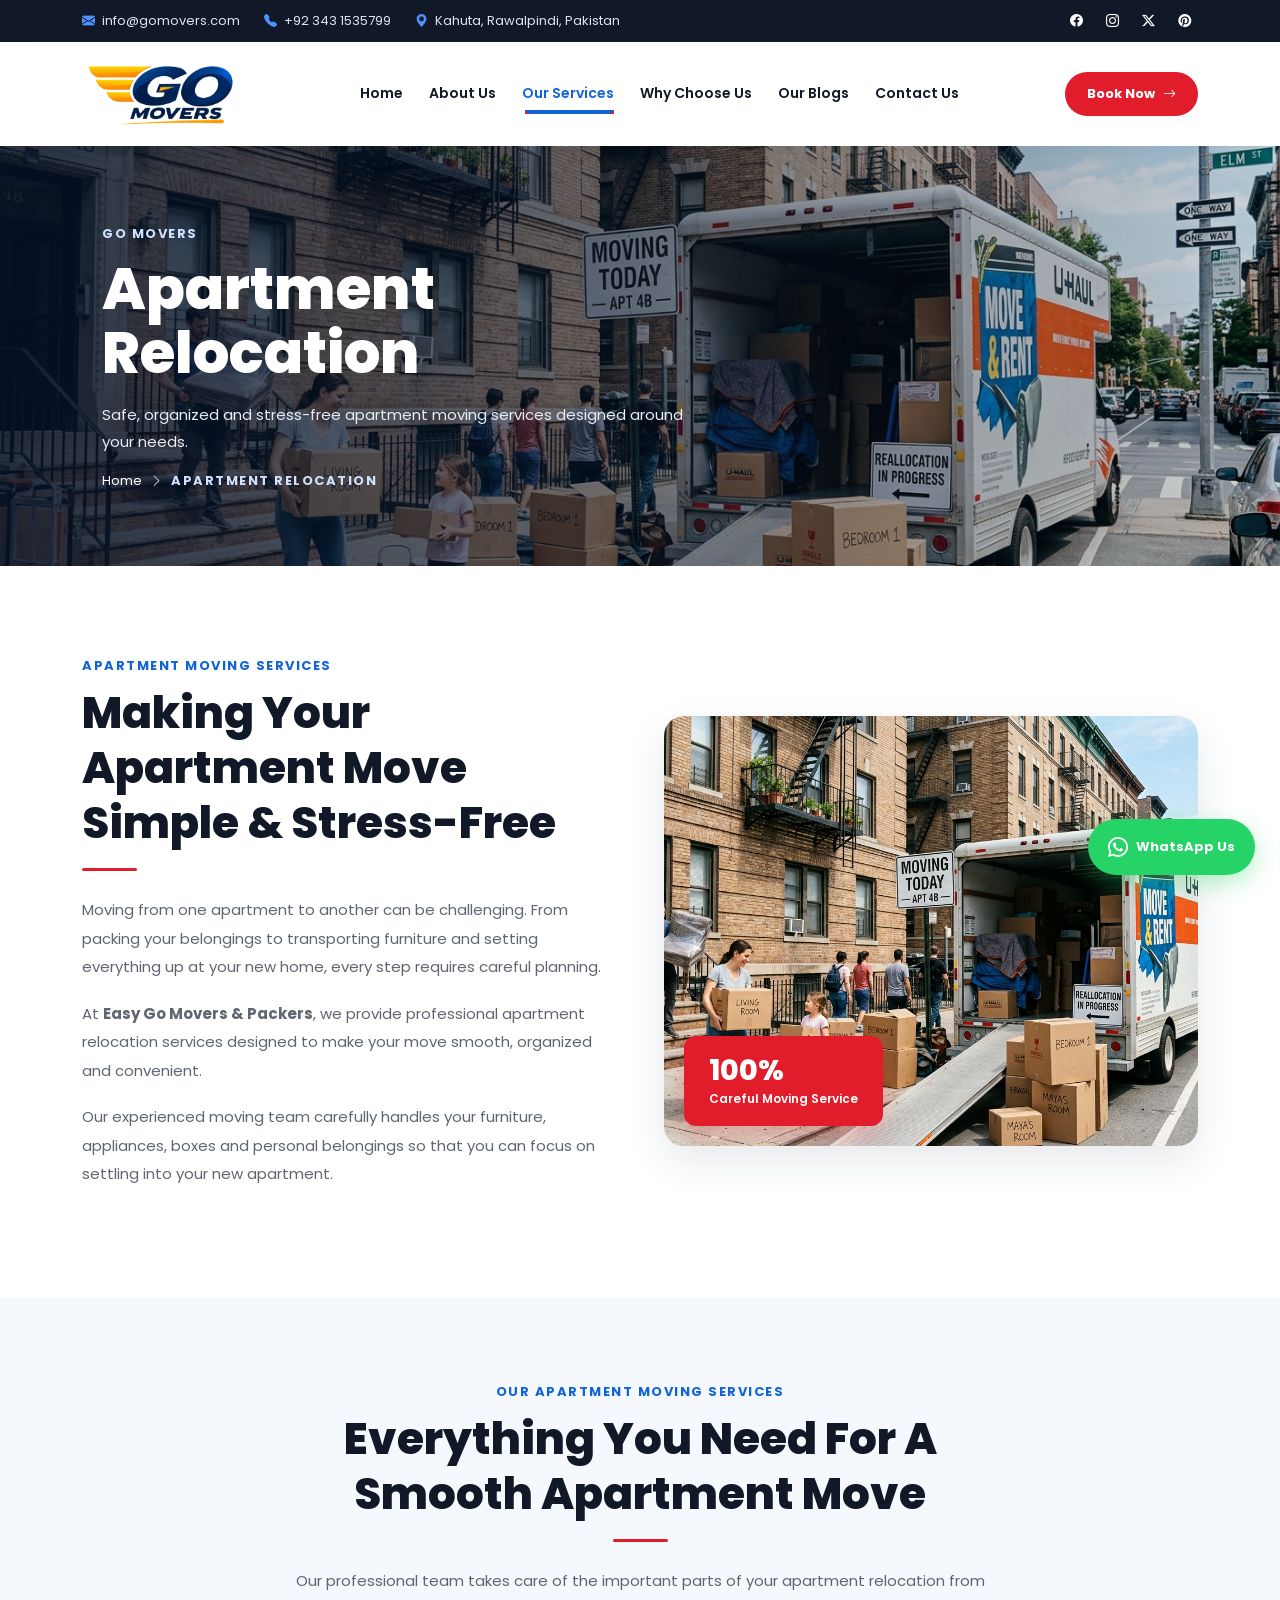
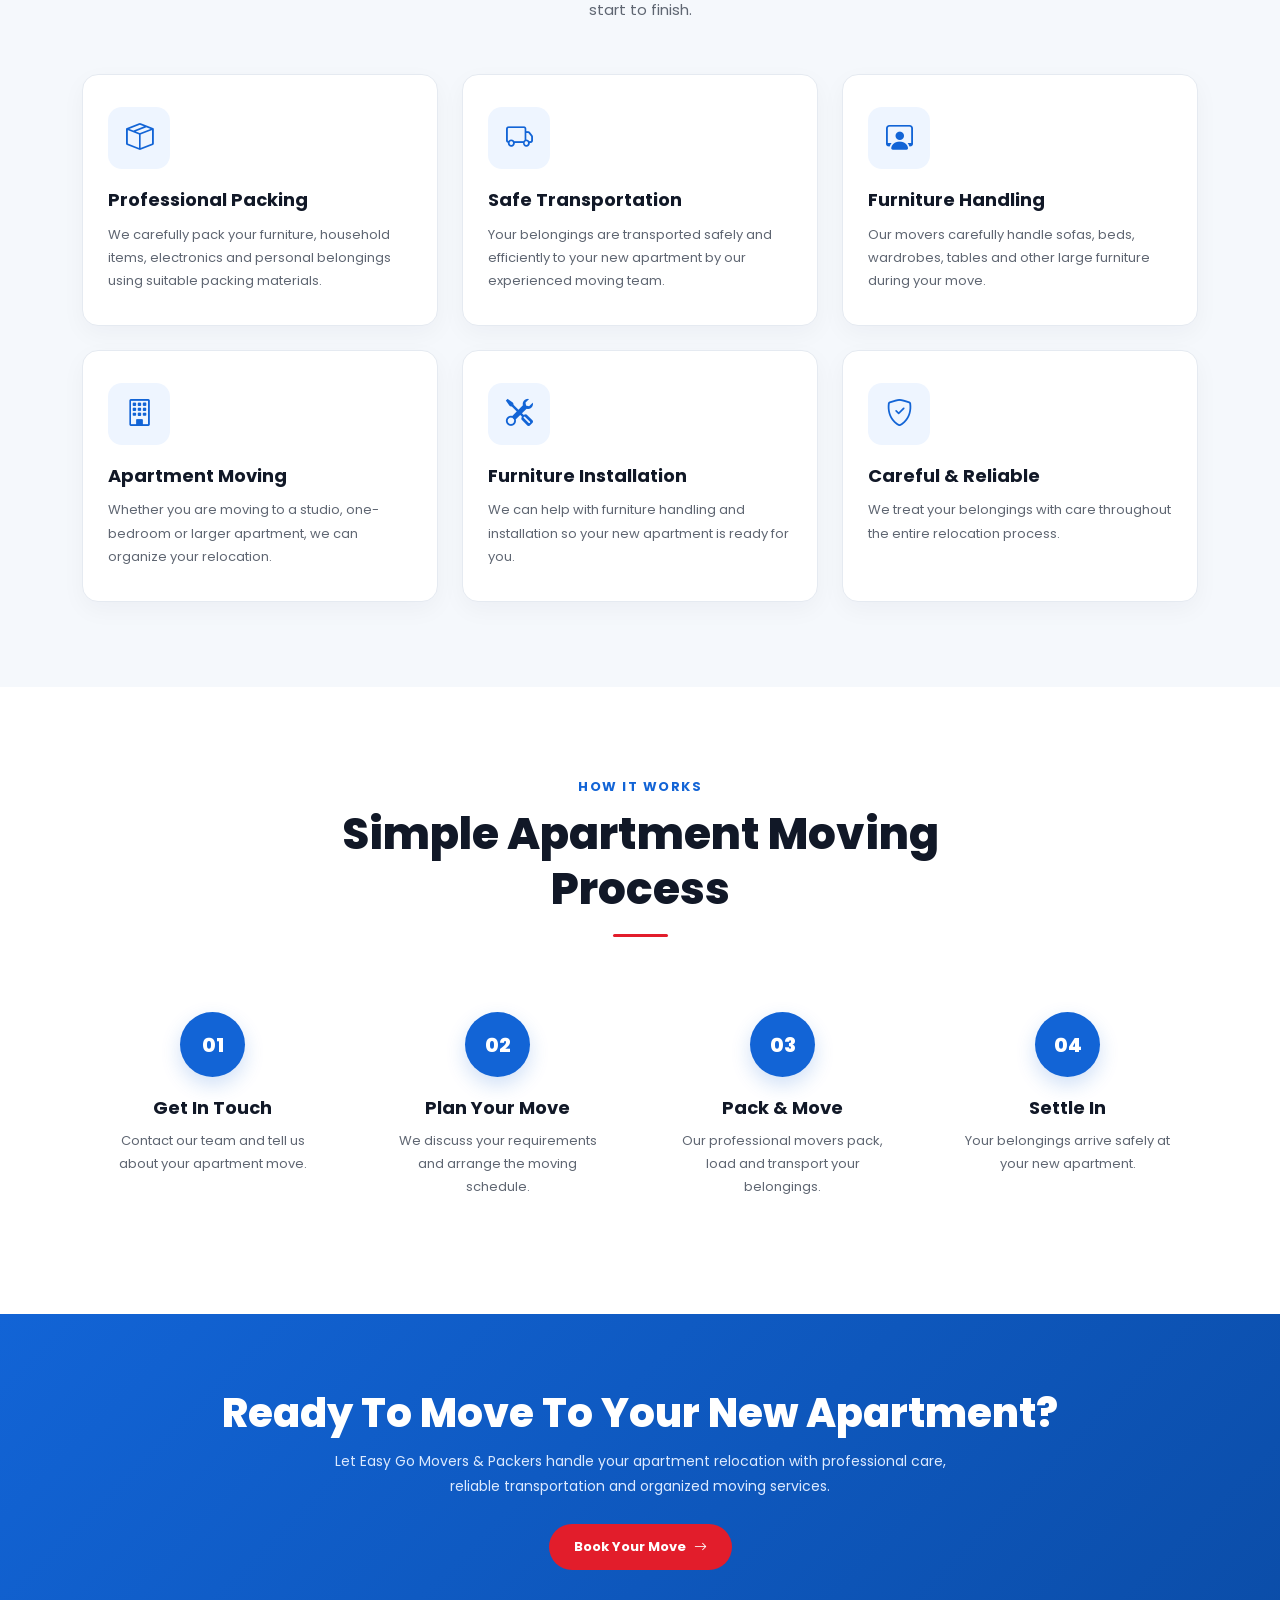
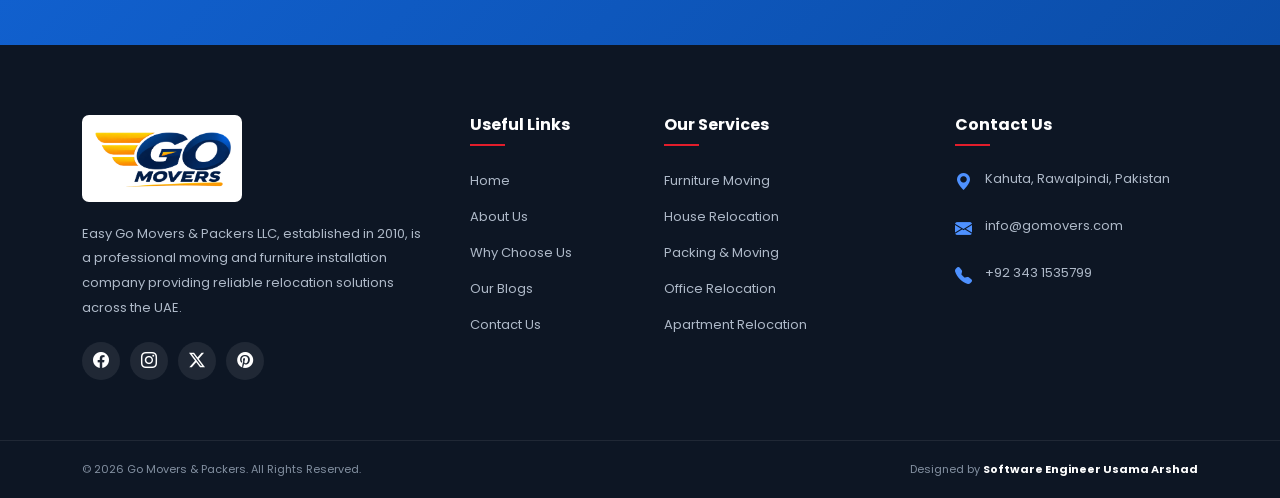
<file: apartment-reallocation.html>
<!DOCTYPE html>
<html lang="en">

<head>

    <meta charset="UTF-8">

    <meta name="viewport" content="width=device-width, initial-scale=1.0">

    <title>Apartment Relocation - Easy Go Movers & Packers</title>


    <!-- Bootstrap -->
    <link
        href="https://cdn.jsdelivr.net/npm/bootstrap@5.3.6/dist/css/bootstrap.min.css"
        rel="stylesheet">


    <!-- Bootstrap Icons -->
    <link
        rel="stylesheet"
        href="https://cdn.jsdelivr.net/npm/bootstrap-icons@1.11.3/font/bootstrap-icons.css">


    <!-- Google Font -->
    <link
        href="https://fonts.googleapis.com/css2?family=Poppins:wght@400;500;600;700;800&display=swap"
        rel="stylesheet">


    <style>

        /* =========================================================
           GLOBAL
        ========================================================= */

        :root {
            --primary: #1264d6;
            --primary-dark: #0b4da8;
            --secondary: #e21d2b;
            --dark: #111827;
            --text: #5f6672;
            --light: #f5f8fc;
            --white: #ffffff;
            --border: #e5eaf1;
            --shadow: 0 15px 40px rgba(16, 36, 66, 0.10);
            --transition: all 0.35s ease;
        }


        * {
            margin: 0;
            padding: 0;
            box-sizing: border-box;
        }


        html {
            scroll-behavior: smooth;
        }


        body {
            font-family: "Poppins", sans-serif;
            color: var(--text);
            background: #ffffff;
            overflow-x: hidden;
        }


        a {
            text-decoration: none;
        }


        img {
            max-width: 100%;
        }


        /* =========================================================
           TOP BAR
        ========================================================= */

        .top-bar {
            background: var(--dark);
            color: #fff;
            font-size: 13px;
        }


        .top-bar-inner {
            min-height: 42px;

            display: flex;
            align-items: center;
            justify-content: space-between;

            gap: 20px;
        }


        .top-contact {
            display: flex;
            align-items: center;

            gap: 24px;

            flex-wrap: wrap;
        }


        .top-contact a,
        .top-contact span {
            color: #dbe4f0;

            display: flex;
            align-items: center;

            gap: 7px;

            transition: var(--transition);
        }


        .top-contact a:hover {
            color: #ffffff;
        }


        .top-contact i {
            color: #4e91ff;
        }


        .top-social {
            display: flex;
            gap: 8px;
        }


        .top-social a {
            width: 28px;
            height: 28px;

            border-radius: 50%;

            display: flex;
            align-items: center;
            justify-content: center;

            color: #ffffff;

            transition: var(--transition);
        }


        .top-social a:hover {
            background: var(--primary);

            transform: translateY(-2px);
        }


        /* =========================================================
           NAVBAR
        ========================================================= */

        .main-navbar {
            background: rgba(255, 255, 255, 0.98);

            min-height: 82px;

            box-shadow:
                0 4px 20px rgba(0, 0, 0, 0.05);

            position: relative;

            z-index: 1000;
        }


        .navbar-brand img {
            width: 155px;
            height: auto;
        }


        .main-navbar .nav-link {
            color: var(--dark);

            font-size: 14px;

            font-weight: 600;

            padding: 30px 13px !important;

            transition: var(--transition);

            position: relative;
        }


        .main-navbar .nav-link::after {
            content: "";

            position: absolute;

            left: 13px;
            right: 13px;

            bottom: 20px;

            height: 2px;

            background: var(--secondary);

            transform: scaleX(0);

            transition: var(--transition);
        }


        .main-navbar .nav-link:hover,
        .main-navbar .nav-link.active {
            color: var(--primary);
        }


        .main-navbar .nav-link:hover::after,
        .main-navbar .nav-link.active::after {
            transform: scaleX(1);
        }


        /* =========================================================
           DROPDOWN
        ========================================================= */

        .dropdown-menu {
            border: none;

            border-radius: 12px;

            padding: 10px;

            box-shadow: var(--shadow);

            min-width: 240px;
        }


        .dropdown-item {
            padding: 11px 14px;

            border-radius: 7px;

            font-size: 13px;

            font-weight: 500;

            transition: var(--transition);
        }


        .dropdown-item i {
            color: var(--primary);

            margin-right: 8px;
        }


        .dropdown-item:hover {
            background: #eef5ff;

            color: var(--primary);

            transform: translateX(4px);
        }


        /* =========================================================
           BOOK NOW BUTTON
        ========================================================= */

        .navbar-book-btn {
            display: inline-flex;

            align-items: center;

            gap: 8px;

            background: var(--secondary);

            color: #ffffff;

            padding: 12px 22px;

            border-radius: 50px;

            font-size: 13px;

            font-weight: 700;

            transition: var(--transition);

            white-space: nowrap;
        }


        .navbar-book-btn:hover {
            background: var(--primary);

            color: #ffffff;

            transform: translateY(-2px);

            box-shadow:
                0 8px 20px rgba(18, 100, 214, 0.25);
        }


        /* =========================================================
           MOBILE NAVBAR
        ========================================================= */

        .navbar-toggler {
            border: 1px solid #dbe4f0;

            padding: 8px 10px;

            border-radius: 8px;
        }


        .navbar-toggler:focus {
            box-shadow:
                0 0 0 3px rgba(18, 100, 214, 0.10);
        }


        /* =========================================================
           HERO
        ========================================================= */

        .hero-section {
            position: relative;

            width: 100%;

            height: 420px;

            overflow: hidden;
        }


        .hero-section img {
            width: 100%;

            height: 100%;

            object-fit: cover;

            display: block;
        }


        .dark-overlay {
            position: absolute;

            inset: 0;

            background:
                linear-gradient(
                    90deg,
                    rgba(5, 18, 40, 0.84) 0%,
                    rgba(5, 18, 40, 0.58) 45%,
                    rgba(5, 18, 40, 0.15) 100%
                );
        }


        .hero-content {
            position: absolute;

            top: 50%;
            left: 8%;

            transform: translateY(-50%);

            color: #ffffff;

            z-index: 2;

            max-width: 650px;
        }


        .hero-content span {
            color: #cfe1ff;

            font-size: 13px;

            font-weight: 700;

            letter-spacing: 1.5px;

            text-transform: uppercase;
        }


        .hero-content h1 {
            font-size: clamp(38px, 5vw, 58px);

            line-height: 1.12;

            font-weight: 800;

            margin: 12px 0 15px;
        }


        .hero-content p {
            color: #e6edf7;

            font-size: 15px;

            line-height: 1.8;

            max-width: 600px;
        }


        .breadcrumb-text {
            display: flex;

            align-items: center;

            gap: 8px;

            font-size: 13px;

            color: #dbe4f0;
        }


        .breadcrumb-text a {
            color: #ffffff;
        }


        .breadcrumb-text a:hover {
            color: #4e91ff;
        }


        /* =========================================================
           INTRO SECTION
        ========================================================= */

        .intro-section {
            padding: 90px 0;

            background: #ffffff;
        }


        .section-subtitle {
            color: var(--primary);

            font-size: 13px;

            font-weight: 700;

            letter-spacing: 1.5px;

            text-transform: uppercase;

            margin-bottom: 10px;
        }


        .section-title {
            color: var(--dark);

            font-size: clamp(30px, 4vw, 44px);

            line-height: 1.25;

            font-weight: 800;

            margin-bottom: 18px;
        }


        .section-line {
            width: 55px;

            height: 3px;

            background: var(--secondary);

            border-radius: 50px;

            margin-bottom: 25px;
        }


        .intro-text {
            font-size: 15px;

            line-height: 1.9;

            color: var(--text);

            margin-bottom: 18px;
        }


        /* =========================================================
           INTRO IMAGE
        ========================================================= */

        .intro-image {
            position: relative;

            border-radius: 20px;

            overflow: hidden;

            box-shadow: var(--shadow);
        }


        .intro-image img {
            width: 100%;

            height: 430px;

            object-fit: cover;

            display: block;

            transition: var(--transition);
        }


        .intro-image:hover img {
            transform: scale(1.03);
        }


        .experience-box {
            position: absolute;

            bottom: 20px;

            left: 20px;

            background: var(--secondary);

            color: #ffffff;

            padding: 18px 25px;

            border-radius: 12px;

            box-shadow:
                0 10px 25px rgba(226, 29, 43, 0.25);
        }


        .experience-box h3 {
            font-size: 28px;

            font-weight: 800;

            margin: 0;
        }


        .experience-box p {
            margin: 2px 0 0;

            font-size: 12px;

            font-weight: 600;
        }


        /* =========================================================
           SERVICE FEATURES
        ========================================================= */

        .features-section {
            padding: 85px 0;

            background: var(--light);
        }


        .center-heading {
            text-align: center;

            max-width: 700px;

            margin: 0 auto 50px;
        }


        .center-heading .section-line {
            margin-left: auto;
            margin-right: auto;
        }


        .feature-card {
            height: 100%;

            background: #ffffff;

            padding: 32px 25px;

            border-radius: 16px;

            border: 1px solid var(--border);

            box-shadow:
                0 8px 25px rgba(17, 24, 39, 0.04);

            transition: var(--transition);
        }


        .feature-card:hover {
            transform: translateY(-7px);

            box-shadow: var(--shadow);

            border-color: transparent;
        }


        .feature-icon {
            width: 62px;
            height: 62px;

            display: flex;

            align-items: center;
            justify-content: center;

            border-radius: 14px;

            background: #eef5ff;

            color: var(--primary);

            font-size: 27px;

            margin-bottom: 20px;

            transition: var(--transition);
        }


        .feature-card:hover .feature-icon {
            background: var(--primary);

            color: #ffffff;
        }


        .feature-card h3 {
            color: var(--dark);

            font-size: 18px;

            font-weight: 700;

            margin-bottom: 12px;
        }


        .feature-card p {
            color: var(--text);

            font-size: 13px;

            line-height: 1.8;

            margin: 0;
        }


        /* =========================================================
           HOW WE WORK
        ========================================================= */

        .process-section {
            padding: 90px 0;

            background: #ffffff;
        }


        .process-card {
            text-align: center;

            padding: 25px 18px;

            position: relative;
        }


        .process-number {
            width: 65px;
            height: 65px;

            margin: 0 auto 20px;

            border-radius: 50%;

            display: flex;

            align-items: center;
            justify-content: center;

            background: var(--primary);

            color: #ffffff;

            font-size: 20px;

            font-weight: 800;

            box-shadow:
                0 8px 20px rgba(18, 100, 214, 0.20);
        }


        .process-card h3 {
            color: var(--dark);

            font-size: 18px;

            font-weight: 700;

            margin-bottom: 10px;
        }


        .process-card p {
            color: var(--text);

            font-size: 13px;

            line-height: 1.8;

            margin: 0;
        }


        /* =========================================================
           CTA
        ========================================================= */

        .cta-section {
            padding: 75px 0;

            background:
                linear-gradient(
                    135deg,
                    #1264d6,
                    #0b4da8
                );

            color: #ffffff;
        }


        .cta-title {
            font-size: clamp(28px, 4vw, 40px);

            font-weight: 800;

            margin-bottom: 12px;
        }


        .cta-text {
            color: #dceaff;

            font-size: 14px;

            line-height: 1.8;

            max-width: 650px;

            margin: 0 auto 25px;
        }


        .cta-btn {
            display: inline-flex;

            align-items: center;

            gap: 8px;

            background: var(--secondary);

            color: #ffffff;

            padding: 13px 25px;

            border-radius: 50px;

            font-size: 13px;

            font-weight: 700;

            transition: var(--transition);
        }


        .cta-btn:hover {
            background: #ffffff;

            color: var(--primary);

            transform: translateY(-3px);
        }


        /* =========================================================
           FOOTER
        ========================================================= */

        .main-footer {
            background: #0d1624;

            color: #aeb9c8;

            padding-top: 70px;
        }


        .footer-logo {
            width: 160px;

            margin-bottom: 20px;

            background: #ffffff;

            padding: 7px;

            border-radius: 7px;
        }


        .footer-company p {
            max-width: 360px;

            font-size: 13px;

            line-height: 1.9;
        }


        .footer-social {
            display: flex;

            gap: 10px;

            margin-top: 22px;
        }


        .footer-social a {
            width: 38px;
            height: 38px;

            border-radius: 50%;

            background: rgba(255,255,255,.08);

            color: #ffffff;

            display: flex;

            align-items: center;
            justify-content: center;

            transition: var(--transition);
        }


        .footer-social a:hover {
            background: var(--primary);

            transform: translateY(-3px);
        }


        .footer-column h4 {
            color: #ffffff;

            font-size: 16px;

            font-weight: 700;

            margin-bottom: 22px;

            position: relative;

            padding-bottom: 12px;
        }


        .footer-column h4::after {
            content: "";

            position: absolute;

            bottom: 0;
            left: 0;

            width: 35px;

            height: 2px;

            background: var(--secondary);
        }


        .footer-column ul {
            list-style: none;

            padding: 0;

            margin: 0;
        }


        .footer-column ul li {
            margin-bottom: 12px;
        }


        .footer-column ul li a {
            color: #aeb9c8;

            font-size: 13px;

            transition: var(--transition);
        }


        .footer-column ul li a:hover {
            color: #ffffff;

            padding-left: 5px;
        }


        .footer-contact > div {
            display: flex;

            gap: 12px;

            margin-bottom: 18px;

            font-size: 13px;

            line-height: 1.7;
        }


        .footer-contact i {
            color: #4e91ff;

            font-size: 17px;

            min-width: 18px;
        }


        .footer-contact a {
            color: #aeb9c8;

            transition: var(--transition);
        }


        .footer-contact a:hover {
            color: #ffffff;
        }


        .footer-bottom {
            margin-top: 60px;

            padding: 20px 0;

            border-top:
                1px solid rgba(255,255,255,.08);
        }


        .footer-bottom-inner {
            display: flex;

            justify-content: space-between;

            gap: 20px;
        }


        .footer-bottom p {
            margin: 0;

            font-size: 11px;

            color: #8390a1;
        }


        .footer-bottom strong {
            color: #ffffff;
        }


        /* =========================================================
           WHATSAPP
        ========================================================= */

        .whatsapp-btn {
            position: fixed;

            right: 25px;

            bottom: 25px;

            z-index: 999;

            display: flex;

            align-items: center;

            gap: 8px;

            padding: 13px 20px;

            border-radius: 50px;

            background: #25d366;

            color: #ffffff;

            font-size: 13px;

            font-weight: 700;

            box-shadow:
                0 8px 25px rgba(37, 211, 102, .35);

            transition: var(--transition);
        }


        .whatsapp-btn i {
            font-size: 20px;
        }


        .whatsapp-btn:hover {
            color: #ffffff;

            transform: translateY(-4px);
        }


        /* =========================================================
           RESPONSIVE
        ========================================================= */

        @media (max-width: 991px) {

            .top-contact {
                gap: 12px;
            }


            .top-social {
                display: none;
            }


            .main-navbar {
                min-height: 72px;
            }


            .navbar-brand img {
                width: 135px;
            }


            .main-navbar .nav-link {
                padding: 12px 5px !important;
            }


            .main-navbar .nav-link::after {
                display: none;
            }


            .navbar-nav {
                padding: 15px 0;
            }


            .navbar-book-btn {
                margin-bottom: 15px;
            }


            .hero-section {
                height: 380px;
            }


            .intro-image img {
                height: 380px;
            }

        }


        @media (max-width: 767px) {

            .top-bar {
                display: none;
            }


            .main-navbar {
                min-height: 72px;
            }


            .hero-section {
                height: 350px;
            }


            .hero-content {
                left: 25px;

                right: 25px;
            }


            .hero-content h1 {
                font-size: 36px;
            }


            .intro-section {
                padding: 60px 0;
            }


            .features-section,
            .process-section {
                padding: 65px 0;
            }


            .intro-image {
                margin-top: 15px;
            }


            .intro-image img {
                height: 320px;
            }


            .experience-box {
                left: 15px;
                bottom: 15px;

                padding: 14px 20px;
            }


            .experience-box h3 {
                font-size: 24px;
            }


            .footer-bottom-inner {
                flex-direction: column;

                text-align: center;
            }

        }


        @media (max-width: 575px) {

            .navbar-brand img {
                width: 120px;
            }


            .hero-section {
                height: 320px;
            }


            .hero-content {
                left: 20px;
                right: 20px;
            }


            .hero-content h1 {
                font-size: 31px;
            }


            .hero-content p {
                font-size: 13px;
            }


            .whatsapp-btn {
                right: 15px;

                bottom: 15px;

                width: 52px;

                height: 52px;

                padding: 0;

                justify-content: center;

                border-radius: 50%;
            }


            .whatsapp-btn span {
                display: none;
            }

        }

    </style>

</head>


<body>


<!-- =========================================================
     TOP BAR
========================================================= -->

<div class="top-bar">

    <div class="container">

        <div class="top-bar-inner">


            <div class="top-contact">

                <a href="mailto:info@easygomovers.com">

                    <i class="bi bi-envelope-fill"></i>

                    info@gomovers.com

                </a>


                <a href="tel:+971504996091">

                    <i class="bi bi-telephone-fill"></i>

                    +92 343 1535799

                </a>


                <span>

                    <i class="bi bi-geo-alt-fill"></i>

                    Kahuta, Rawalpindi, Pakistan

                </span>

            </div>


            <div class="top-social">

                <a href="#">
                    <i class="bi bi-facebook"></i>
                </a>

                <a href="#">
                    <i class="bi bi-instagram"></i>
                </a>

                <a href="#">
                    <i class="bi bi-twitter-x"></i>
                </a>

                <a href="#">
                    <i class="bi bi-pinterest"></i>
                </a>

            </div>

        </div>

    </div>

</div>



<!-- =========================================================
     NAVBAR
========================================================= -->

<nav class="main-navbar navbar navbar-expand-lg">

    <div class="container">


        <a
            class="navbar-brand"
            href="index.html">

            <img
                src="./images/logo.png"
                alt="Easy Go Movers Logo">

        </a>


        <button
            class="navbar-toggler"
            type="button"
            data-bs-toggle="collapse"
            data-bs-target="#mainNavbar"
            aria-controls="mainNavbar"
            aria-expanded="false"
            aria-label="Toggle navigation">

            <span class="navbar-toggler-icon"></span>

        </button>


        <div
            class="collapse navbar-collapse"
            id="mainNavbar">


            <ul class="navbar-nav mx-auto align-items-lg-center">


                <li class="nav-item">

                    <a
                        class="nav-link"
                        href="index.html">

                        Home

                    </a>

                </li>


                <li class="nav-item">

                    <a
                        class="nav-link"
                        href="about-us.html">

                        About Us

                    </a>

                </li>


                <li class="nav-item dropdown">

                    <a
                        class="nav-link dropdown-toggle active"
                        href="#"
                        role="button"
                        data-bs-toggle="dropdown">

                        Our Services

                    </a>


                    <ul class="dropdown-menu">


                        <li>

                            <a
                                class="dropdown-item"
                                href="furniture-moving.html">

                                <i class="bi bi-box-seam"></i>

                                Furniture Moving

                            </a>

                        </li>


                        <li>

                            <a
                                class="dropdown-item"
                                href="house-relocation.html">

                                <i class="bi bi-house-door"></i>

                                House Relocation

                            </a>

                        </li>


                        <li>

                            <a
                                class="dropdown-item"
                                href="pack-move.html">

                                <i class="bi bi-boxes"></i>

                                Packing & Moving

                            </a>

                        </li>


                        <li>

                            <a
                                class="dropdown-item"
                                href="office-relocation.html">

                                <i class="bi bi-building"></i>

                                Office Relocation

                            </a>

                        </li>


                        <li>

                            <a
                                class="dropdown-item"
                                href="apartment-reallocation.html">

                                <i class="bi bi-buildings"></i>

                                Apartment Relocation

                            </a>

                        </li>

                    </ul>

                </li>


                <li class="nav-item">

                    <a
                        class="nav-link"
                        href="why-choose.html">

                        Why Choose Us

                    </a>

                </li>


                <li class="nav-item">

                    <a
                        class="nav-link"
                        href="our-blog.html">

                        Our Blogs

                    </a>

                </li>


                <li class="nav-item">

                    <a
                        class="nav-link"
                        href="contact-us.html">

                        Contact Us

                    </a>

                </li>

            </ul>


            <a
                href="book-now.html"
                class="navbar-book-btn">

                Book Now

                <i class="bi bi-arrow-right"></i>

            </a>

        </div>

    </div>

</nav>



<!-- =========================================================
     HERO
========================================================= -->

<section class="hero-section">


    <!--
        IMAGE REQUIRED:
        apartment-relocation.jpg

        Add this image to the same folder as this HTML file.
    -->

    <img
        src="./images/apartment-relocation.jpg"
        alt="Apartment Relocation Services">


    <div class="dark-overlay"></div>


    <div class="hero-content">

        <span>
            GO MOVERS
        </span>


        <h1>
            Apartment Relocation
        </h1>


        <p>

            Safe, organized and stress-free apartment
            moving services designed around your needs.

        </p>


        <div class="breadcrumb-text">

            <a href="index.html">
                Home
            </a>

            <i class="bi bi-chevron-right"></i>

            <span>
                Apartment Relocation
            </span>

        </div>

    </div>

</section>



<!-- =========================================================
     INTRODUCTION
========================================================= -->

<section class="intro-section">

    <div class="container">

        <div class="row align-items-center g-5">


            <div class="col-lg-6">


                <div class="section-subtitle">
                    APARTMENT MOVING SERVICES
                </div>


                <h2 class="section-title">

                    Making Your Apartment Move
                    Simple & Stress-Free

                </h2>


                <div class="section-line"></div>


                <p class="intro-text">

                    Moving from one apartment to another can be
                    challenging. From packing your belongings to
                    transporting furniture and setting everything
                    up at your new home, every step requires careful
                    planning.

                </p>


                <p class="intro-text">

                    At <strong>Easy Go Movers & Packers</strong>,
                    we provide professional apartment relocation
                    services designed to make your move smooth,
                    organized and convenient.

                </p>


                <p class="intro-text">

                    Our experienced moving team carefully handles
                    your furniture, appliances, boxes and personal
                    belongings so that you can focus on settling
                    into your new apartment.

                </p>


            </div>



            <div class="col-lg-6">


                <!--
                    IMAGE REQUIRED:
                    apartment-moving-team.jpg

                    Add this image to your project folder.
                -->

                <div class="intro-image">

                    <img
                        src="./images/apartment-relocation.jpg"
                        alt="Professional Apartment Moving Team">


                    <div class="experience-box">

                        <h3>
                            100%
                        </h3>

                        <p>
                            Careful Moving Service
                        </p>

                    </div>

                </div>

            </div>


        </div>

    </div>

</section>



<!-- =========================================================
     FEATURES
========================================================= -->

<section class="features-section">

    <div class="container">


        <div class="center-heading">

            <div class="section-subtitle">
                OUR APARTMENT MOVING SERVICES
            </div>


            <h2 class="section-title">

                Everything You Need For
                A Smooth Apartment Move

            </h2>


            <div class="section-line"></div>


            <p class="intro-text">

                Our professional team takes care of the important
                parts of your apartment relocation from start to finish.

            </p>

        </div>



        <div class="row g-4">


            <!-- CARD 1 -->

            <div class="col-12 col-md-6 col-lg-4">

                <div class="feature-card">


                    <div class="feature-icon">

                        <i class="bi bi-box-seam"></i>

                    </div>


                    <h3>
                        Professional Packing
                    </h3>


                    <p>

                        We carefully pack your furniture,
                        household items, electronics and
                        personal belongings using suitable
                        packing materials.

                    </p>

                </div>

            </div>



            <!-- CARD 2 -->

            <div class="col-12 col-md-6 col-lg-4">

                <div class="feature-card">


                    <div class="feature-icon">

                        <i class="bi bi-truck"></i>

                    </div>


                    <h3>
                        Safe Transportation
                    </h3>


                    <p>

                        Your belongings are transported
                        safely and efficiently to your new
                        apartment by our experienced moving team.

                    </p>

                </div>

            </div>



            <!-- CARD 3 -->

            <div class="col-12 col-md-6 col-lg-4">

                <div class="feature-card">


                    <div class="feature-icon">

                        <i class="bi bi-person-workspace"></i>

                    </div>


                    <h3>
                        Furniture Handling
                    </h3>


                    <p>

                        Our movers carefully handle sofas,
                        beds, wardrobes, tables and other
                        large furniture during your move.

                    </p>

                </div>

            </div>



            <!-- CARD 4 -->

            <div class="col-12 col-md-6 col-lg-4">

                <div class="feature-card">


                    <div class="feature-icon">

                        <i class="bi bi-building"></i>

                    </div>


                    <h3>
                        Apartment Moving
                    </h3>


                    <p>

                        Whether you are moving to a studio,
                        one-bedroom or larger apartment,
                        we can organize your relocation.

                    </p>

                </div>

            </div>



            <!-- CARD 5 -->

            <div class="col-12 col-md-6 col-lg-4">

                <div class="feature-card">


                    <div class="feature-icon">

                        <i class="bi bi-tools"></i>

                    </div>


                    <h3>
                        Furniture Installation
                    </h3>


                    <p>

                        We can help with furniture handling
                        and installation so your new apartment
                        is ready for you.

                    </p>

                </div>

            </div>



            <!-- CARD 6 -->

            <div class="col-12 col-md-6 col-lg-4">

                <div class="feature-card">


                    <div class="feature-icon">

                        <i class="bi bi-shield-check"></i>

                    </div>


                    <h3>
                        Careful & Reliable
                    </h3>


                    <p>

                        We treat your belongings with care
                        throughout the entire relocation
                        process.

                    </p>

                </div>

            </div>


        </div>

    </div>

</section>



<!-- =========================================================
     PROCESS
========================================================= -->

<section class="process-section">

    <div class="container">


        <div class="center-heading">

            <div class="section-subtitle">
                HOW IT WORKS
            </div>


            <h2 class="section-title">
                Simple Apartment Moving Process
            </h2>


            <div class="section-line"></div>

        </div>



        <div class="row g-4">


            <!-- STEP 1 -->

            <div class="col-12 col-md-6 col-lg-3">

                <div class="process-card">


                    <div class="process-number">
                        01
                    </div>


                    <h3>
                        Get In Touch
                    </h3>


                    <p>

                        Contact our team and tell us
                        about your apartment move.

                    </p>

                </div>

            </div>



            <!-- STEP 2 -->

            <div class="col-12 col-md-6 col-lg-3">

                <div class="process-card">


                    <div class="process-number">
                        02
                    </div>


                    <h3>
                        Plan Your Move
                    </h3>


                    <p>

                        We discuss your requirements
                        and arrange the moving schedule.

                    </p>

                </div>

            </div>



            <!-- STEP 3 -->

            <div class="col-12 col-md-6 col-lg-3">

                <div class="process-card">


                    <div class="process-number">
                        03
                    </div>


                    <h3>
                        Pack & Move
                    </h3>


                    <p>

                        Our professional movers pack,
                        load and transport your belongings.

                    </p>

                </div>

            </div>



            <!-- STEP 4 -->

            <div class="col-12 col-md-6 col-lg-3">

                <div class="process-card">


                    <div class="process-number">
                        04
                    </div>


                    <h3>
                        Settle In
                    </h3>


                    <p>

                        Your belongings arrive safely
                        at your new apartment.

                    </p>

                </div>

            </div>


        </div>

    </div>

</section>



<!-- =========================================================
     CTA
========================================================= -->

<section class="cta-section">

    <div class="container text-center">


        <h2 class="cta-title">

            Ready To Move To Your New Apartment?

        </h2>


        <p class="cta-text">

            Let Easy Go Movers & Packers handle your
            apartment relocation with professional care,
            reliable transportation and organized moving services.

        </p>


        <a
            href="book-now.html"
            class="cta-btn">

            Book Your Move

            <i class="bi bi-arrow-right"></i>

        </a>

    </div>

</section>



<!-- =========================================================
     FOOTER
========================================================= -->

<footer class="main-footer">


    <div class="container">

        <div class="row g-5">


            <!-- COMPANY -->

            <div class="col-lg-4">

                <div class="footer-company">


                    <img
                        src="./images/logo.png"
                        alt="Easy Go Movers"
                        class="footer-logo">


                    <p>

                        Easy Go Movers & Packers LLC,
                        established in 2010, is a professional
                        moving and furniture installation
                        company providing reliable relocation
                        solutions across the UAE.

                    </p>


                    <div class="footer-social">


                        <a href="#">
                            <i class="bi bi-facebook"></i>
                        </a>


                        <a href="#">
                            <i class="bi bi-instagram"></i>
                        </a>


                        <a href="#">
                            <i class="bi bi-twitter-x"></i>
                        </a>


                        <a href="#">
                            <i class="bi bi-pinterest"></i>
                        </a>


                    </div>

                </div>

            </div>



            <!-- USEFUL LINKS -->

            <div class="col-6 col-lg-2">

                <div class="footer-column">


                    <h4>
                        Useful Links
                    </h4>


                    <ul>


                        <li>
                            <a href="index.html">
                                Home
                            </a>
                        </li>


                        <li>
                            <a href="about-us.html">
                                About Us
                            </a>
                        </li>


                        <li>
                            <a href="why-choose.html">
                                Why Choose Us
                            </a>
                        </li>


                        <li>
                            <a href="our-blog.html">
                                Our Blogs
                            </a>
                        </li>


                        <li>
                            <a href="contact-us.html">
                                Contact Us
                            </a>
                        </li>


                    </ul>

                </div>

            </div>



            <!-- SERVICES -->

            <div class="col-6 col-lg-3">

                <div class="footer-column">


                    <h4>
                        Our Services
                    </h4>


                    <ul>


                        <li>

                            <a href="furniture-moving.html">
                                Furniture Moving
                            </a>

                        </li>


                        <li>

                            <a href="house-reallocation.html">
                                House Relocation
                            </a>

                        </li>


                        <li>

                            <a href="packing-and-moving.html">
                                Packing & Moving
                            </a>

                        </li>


                        <li>

                            <a href="office-reallocation.html">
                                Office Relocation
                            </a>

                        </li>


                        <li>

                            <a href="apartment-reallocation.html">
                                Apartment Relocation
                            </a>

                        </li>


                    </ul>

                </div>

            </div>



            <!-- CONTACT -->

            <div class="col-lg-3">

                <div class="footer-column">


                    <h4>
                        Contact Us
                    </h4>


                    <div class="footer-contact">


                        <div>

                            <i class="bi bi-geo-alt-fill"></i>

                            <span>

                                Kahuta, Rawalpindi,
                                Pakistan

                            </span>

                        </div>


                        <div>

                            <i class="bi bi-envelope-fill"></i>

                            <a
                                href="mailto:info@easygomovers.com">

                                info@gomovers.com

                            </a>

                        </div>


                        <div>

                            <i class="bi bi-telephone-fill"></i>

                            <a
                                href="tel:+971504996091">

                                +92 343 1535799

                            </a>

                        </div>


                    </div>

                </div>

            </div>


        </div>

    </div>



    <!-- FOOTER BOTTOM -->

    <div class="footer-bottom">

        <div class="container">

            <div class="footer-bottom-inner">


                <p>

                    © 2026 Go Movers & Packers.
                    All Rights Reserved.

                </p>


                <p>

                    Designed by
                    <strong>
                        Software Engineer Usama Arshad
                    </strong>

                </p>


            </div>

        </div>

    </div>

</footer>



<!-- =========================================================
     WHATSAPP
========================================================= -->

<a
    href="https://wa.me/923431535799"
    class="whatsapp-btn"
    target="_blank"
    aria-label="Contact Easy Go Movers on WhatsApp">

    <i class="bi bi-whatsapp"></i>

    <span>
        WhatsApp Us
    </span>

</a>



<!-- =========================================================
     BOOTSTRAP JS
========================================================= -->

<script
    src="https://cdn.jsdelivr.net/npm/bootstrap@5.3.6/dist/js/bootstrap.bundle.min.js">
</script>


</body>

</html>
</file>
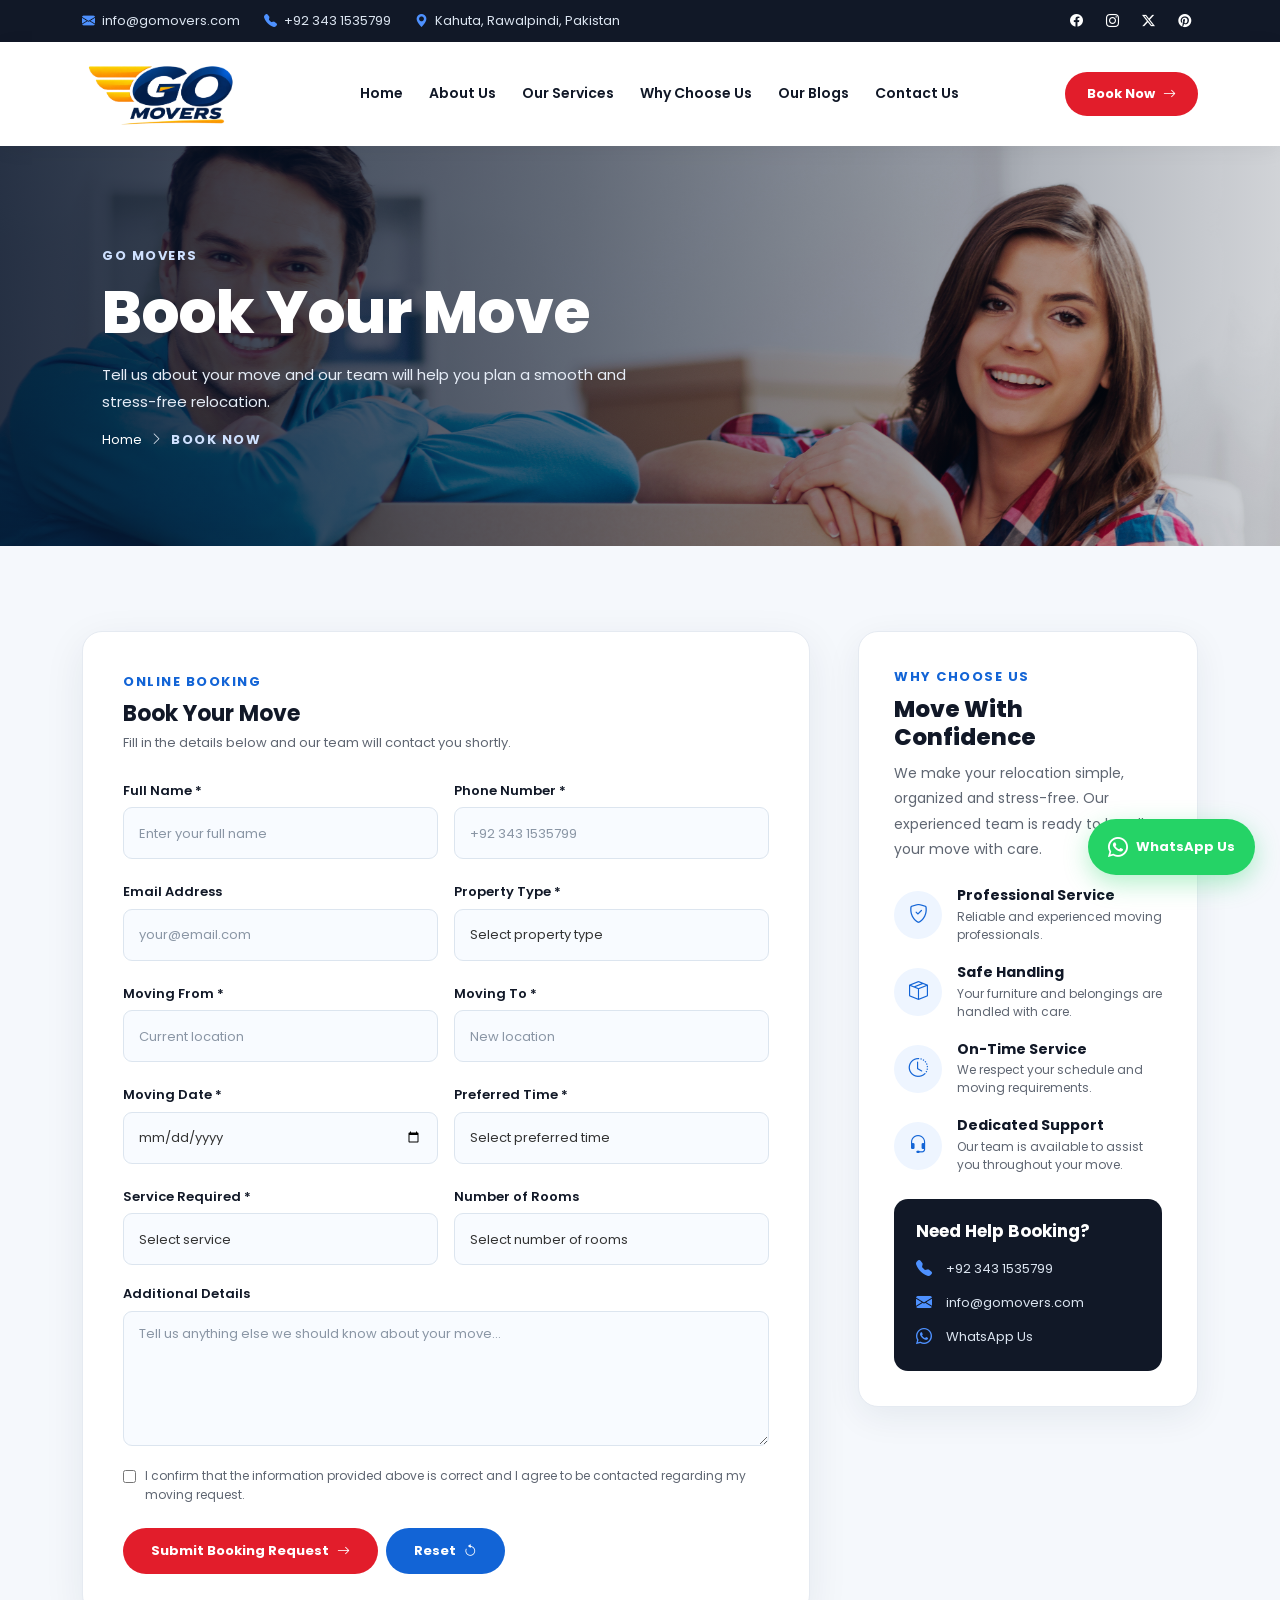
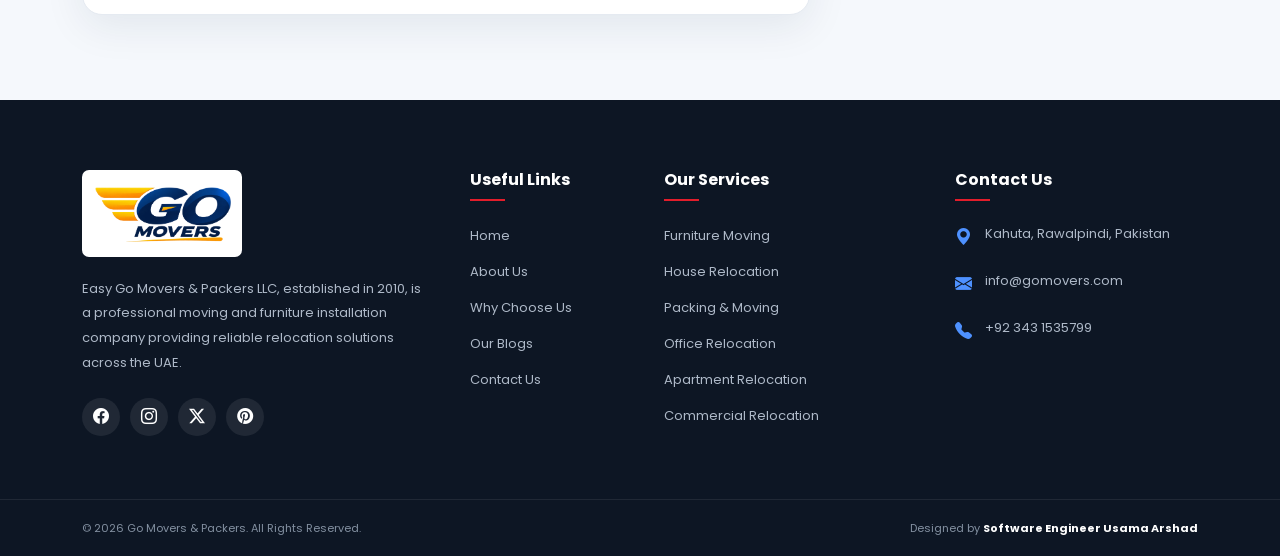
<file: book-now.html>
<!DOCTYPE html>
<html lang="en">

<head>

    <meta charset="UTF-8">

    <meta name="viewport" content="width=device-width, initial-scale=1.0">

    <title>Book Now - Easy Go Movers & Packers</title>


    <!-- Bootstrap -->
    <link
        href="https://cdn.jsdelivr.net/npm/bootstrap@5.3.6/dist/css/bootstrap.min.css"
        rel="stylesheet">


    <!-- Bootstrap Icons -->
    <link
        rel="stylesheet"
        href="https://cdn.jsdelivr.net/npm/bootstrap-icons@1.11.1/font/bootstrap-icons.css">


    <!-- Google Font -->
    <link
        href="https://fonts.googleapis.com/css2?family=Poppins:wght@400;500;600;700;800&display=swap"
        rel="stylesheet">


    <style>

        /* =========================================================
           GLOBAL
        ========================================================= */

        :root {
            --primary: #1264d6;
            --primary-dark: #0b4da8;
            --secondary: #e21d2b;
            --dark: #111827;
            --text: #5f6672;
            --light: #f5f8fc;
            --white: #ffffff;
            --border: #e5eaf1;
            --shadow: 0 15px 40px rgba(16, 36, 66, 0.10);
            --transition: all 0.35s ease;
        }


        * {
            margin: 0;
            padding: 0;
            box-sizing: border-box;
        }


        html {
            scroll-behavior: smooth;
        }


        body {
            font-family: "Poppins", sans-serif;
            color: var(--text);
            background: #ffffff;
            overflow-x: hidden;
        }


        a {
            text-decoration: none;
        }


        img {
            max-width: 100%;
        }


        /* =========================================================
           TOP BAR
        ========================================================= */

        .top-bar {
            background: var(--dark);
            color: #fff;
            font-size: 13px;
        }


        .top-bar-inner {
            min-height: 42px;

            display: flex;
            align-items: center;
            justify-content: space-between;

            gap: 20px;
        }


        .top-contact {
            display: flex;

            align-items: center;

            gap: 24px;

            flex-wrap: wrap;
        }


        .top-contact a,
        .top-contact span {
            color: #dbe4f0;

            display: flex;

            align-items: center;

            gap: 7px;

            transition: var(--transition);
        }


        .top-contact a:hover {
            color: #fff;
        }


        .top-contact i {
            color: #4e91ff;
        }


        .top-social {
            display: flex;

            gap: 8px;
        }


        .top-social a {
            width: 28px;
            height: 28px;

            border-radius: 50%;

            display: flex;

            align-items: center;
            justify-content: center;

            color: #fff;

            transition: var(--transition);
        }


        .top-social a:hover {
            background: var(--primary);

            transform: translateY(-2px);
        }


        /* =========================================================
           NAVBAR
        ========================================================= */

        .main-navbar {
            background: rgba(255, 255, 255, 0.98);

            min-height: 82px;

            box-shadow:
                0 4px 20px rgba(0, 0, 0, 0.05);

            position: relative;

            z-index: 1000;
        }


        .navbar-brand img {
            width: 155px;

            height: auto;
        }


        .main-navbar .nav-link {
            color: var(--dark);

            font-size: 14px;

            font-weight: 600;

            padding: 30px 13px !important;

            transition: var(--transition);

            position: relative;
        }


        .main-navbar .nav-link::after {
            content: "";

            position: absolute;

            left: 13px;
            right: 13px;

            bottom: 20px;

            height: 2px;

            background: var(--secondary);

            transform: scaleX(0);

            transition: var(--transition);
        }


        .main-navbar .nav-link:hover,
        .main-navbar .nav-link.active {
            color: var(--primary);
        }


        .main-navbar .nav-link:hover::after,
        .main-navbar .nav-link.active::after {
            transform: scaleX(1);
        }


        /* =========================================================
           DROPDOWN
        ========================================================= */

        .dropdown-menu {
            border: none;

            border-radius: 12px;

            padding: 10px;

            box-shadow: var(--shadow);

            min-width: 240px;
        }


        .dropdown-item {
            padding: 11px 14px;

            border-radius: 7px;

            font-size: 13px;

            font-weight: 500;

            transition: var(--transition);
        }


        .dropdown-item i {
            color: var(--primary);

            margin-right: 8px;
        }


        .dropdown-item:hover {
            background: #eef5ff;

            color: var(--primary);

            transform: translateX(4px);
        }


        /* =========================================================
           BOOK NOW BUTTON
        ========================================================= */

        .navbar-book-btn {
            display: inline-flex;

            align-items: center;

            gap: 8px;

            background: var(--secondary);

            color: #fff;

            padding: 12px 22px;

            border-radius: 50px;

            font-size: 13px;

            font-weight: 700;

            transition: var(--transition);

            white-space: nowrap;
        }


        .navbar-book-btn:hover {
            background: var(--primary);

            color: #fff;

            transform: translateY(-2px);

            box-shadow:
                0 8px 20px rgba(18, 100, 214, 0.25);
        }


        /* =========================================================
           MOBILE NAVBAR
        ========================================================= */

        .navbar-toggler {
            border: 1px solid #dbe4f0;

            padding: 8px 10px;

            border-radius: 8px;
        }


        .navbar-toggler:focus {
            box-shadow:
                0 0 0 3px rgba(18, 100, 214, 0.10);
        }


        /* =========================================================
           HERO
        ========================================================= */

        .hero-section {
            position: relative;

            width: 100%;

            height: 400px;

            overflow: hidden;
        }


        .hero-section img {
            width: 100%;

            height: 100%;

            object-fit: cover;

            display: block;
        }


        .dark-overlay {
            position: absolute;

            inset: 0;

            background:
                linear-gradient(
                    90deg,
                    rgba(5, 18, 40, 0.85) 0%,
                    rgba(5, 18, 40, 0.60) 45%,
                    rgba(5, 18, 40, 0.18) 100%
                );
        }


        .hero-content {
            position: absolute;

            top: 50%;
            left: 8%;

            transform: translateY(-50%);

            color: #fff;

            z-index: 2;

            max-width: 650px;
        }


        .hero-content span {
            color: #cfe1ff;

            font-size: 13px;

            font-weight: 700;

            letter-spacing: 1.5px;

            text-transform: uppercase;
        }


        .hero-content h1 {
            font-size: clamp(40px, 5vw, 60px);

            line-height: 1.12;

            font-weight: 800;

            margin: 12px 0 15px;
        }


        .hero-content p {
            color: #e6edf7;

            font-size: 15px;

            line-height: 1.8;

            max-width: 570px;

            margin-bottom: 0;
        }


        .breadcrumb-text {
            display: flex;

            align-items: center;

            gap: 8px;

            font-size: 13px;

            color: #dbe4f0;

            margin-top: 15px;
        }


        .breadcrumb-text a {
            color: #fff;
        }


        .breadcrumb-text a:hover {
            color: #4e91ff;
        }


        /* =========================================================
           BOOKING SECTION
        ========================================================= */

        .booking-section {
            padding: 85px 0;

            background: #f5f8fc;
        }


        .section-subtitle {
            color: var(--primary);

            font-size: 13px;

            font-weight: 700;

            letter-spacing: 1.5px;

            text-transform: uppercase;

            margin-bottom: 10px;
        }


        .section-title {
            color: var(--dark);

            font-size: clamp(30px, 4vw, 42px);

            font-weight: 800;

            line-height: 1.2;

            margin-bottom: 15px;
        }


        .section-line {
            width: 55px;

            height: 3px;

            background: var(--secondary);

            border-radius: 50px;

            margin-bottom: 25px;
        }


        .booking-description {
            color: var(--text);

            font-size: 14px;

            line-height: 1.9;

            margin-bottom: 30px;
        }


        /* =========================================================
           BOOKING CARD
        ========================================================= */

        .booking-card {
            background: #fff;

            border: 1px solid var(--border);

            border-radius: 20px;

            padding: 40px;

            box-shadow:
                0 12px 40px rgba(16, 36, 66, 0.08);
        }


        .booking-card-title {
            color: var(--dark);

            font-size: 22px;

            font-weight: 700;

            margin-bottom: 6px;
        }


        .booking-card-subtitle {
            color: var(--text);

            font-size: 13px;

            margin-bottom: 25px;
        }


        /* =========================================================
           FORM
        ========================================================= */

        .form-label {
            color: var(--dark);

            font-size: 13px;

            font-weight: 600;

            margin-bottom: 7px;
        }


        .form-control,
        .form-select {
            min-height: 52px;

            border: 1px solid #dce5ef;

            border-radius: 9px;

            background: #f8fbff;

            padding: 12px 15px;

            color: #333;

            font-size: 13px;

            transition: var(--transition);
        }


        .form-control:focus,
        .form-select:focus {
            border-color: var(--primary);

            background: #fff;

            box-shadow:
                0 0 0 3px rgba(18, 100, 214, 0.10);
        }


        .form-control::placeholder {
            color: #8a96a5;
        }


        textarea.form-control {
            min-height: 135px;

            resize: vertical;
        }


        /* =========================================================
           CHECKBOX
        ========================================================= */

        .booking-check {
            display: flex;

            align-items: flex-start;

            gap: 9px;

            margin-top: 20px;
        }


        .booking-check input {
            margin-top: 4px;

            accent-color: var(--primary);
        }


        .booking-check label {
            color: var(--text);

            font-size: 12px;

            line-height: 1.6;
        }


        /* =========================================================
           SUBMIT BUTTON
        ========================================================= */

        .submit-booking-btn {
            display: inline-flex;

            align-items: center;

            justify-content: center;

            gap: 8px;

            padding: 13px 28px;

            border: none;

            border-radius: 50px;

            background: var(--secondary);

            color: #fff;

            font-size: 13px;

            font-weight: 700;

            transition: var(--transition);
        }


        .submit-booking-btn:hover {
            background: var(--primary);

            color: #fff;

            transform: translateY(-2px);

            box-shadow:
                0 8px 22px rgba(18, 100, 214, 0.25);
        }


        .reset-booking-btn {
            display: inline-flex;

            align-items: center;

            justify-content: center;

            gap: 8px;

            padding: 13px 28px;

            border: none;

            border-radius: 50px;

            background: var(--primary);

            color: #fff;

            font-size: 13px;

            font-weight: 700;

            transition: var(--transition);
        }


        .reset-booking-btn:hover {
            background: var(--primary-dark);

            transform: translateY(-2px);

            color: #fff;
        }


        /* =========================================================
           BENEFITS
        ========================================================= */

        .booking-benefits {
            background: #fff;

            border-radius: 20px;

            padding: 35px;

            box-shadow:
                0 10px 35px rgba(16, 36, 66, 0.07);

            border: 1px solid var(--border);
        }


        .benefit-title {
            color: var(--dark);

            font-size: 23px;

            font-weight: 800;

            margin-bottom: 10px;
        }


        .benefit-description {
            color: var(--text);

            font-size: 14px;

            line-height: 1.8;

            margin-bottom: 25px;
        }


        .benefit-item {
            display: flex;

            align-items: center;

            gap: 15px;

            margin-bottom: 20px;
        }


        .benefit-icon {
            width: 48px;
            height: 48px;

            min-width: 48px;

            display: flex;

            align-items: center;
            justify-content: center;

            border-radius: 50%;

            background: #eef5ff;

            color: var(--primary);

            font-size: 19px;

            transition: var(--transition);
        }


        .benefit-item:hover .benefit-icon {
            background: var(--primary);

            color: #fff;

            transform: translateY(-2px);
        }


        .benefit-item h6 {
            color: var(--dark);

            font-size: 14px;

            font-weight: 700;

            margin: 0 0 4px;
        }


        .benefit-item p {
            color: var(--text);

            font-size: 12px;

            line-height: 1.5;

            margin: 0;
        }


        /* =========================================================
           QUICK CONTACT
        ========================================================= */

        .quick-contact {
            margin-top: 25px;

            padding: 22px;

            border-radius: 14px;

            background: var(--dark);

            color: #fff;
        }


        .quick-contact h5 {
            font-size: 17px;

            font-weight: 700;

            margin-bottom: 15px;
        }


        .quick-contact-item {
            display: flex;

            align-items: center;

            gap: 10px;

            margin-bottom: 10px;

            font-size: 13px;
        }


        .quick-contact-item:last-child {
            margin-bottom: 0;
        }


        .quick-contact-item i {
            color: #4e91ff;

            font-size: 16px;

            width: 20px;
        }


        .quick-contact-item a {
            color: #dbe4f0;

            transition: var(--transition);
        }


        .quick-contact-item a:hover {
            color: #fff;
        }


        /* =========================================================
           FOOTER
        ========================================================= */

        .main-footer {
            background: #0d1624;

            color: #aeb9c8;

            padding-top: 70px;

            margin-top: 0;
        }


        .footer-logo {
            width: 160px;

            margin-bottom: 20px;

            background: #fff;

            padding: 7px;

            border-radius: 7px;
        }


        .footer-company p {
            max-width: 360px;

            font-size: 13px;

            line-height: 1.9;
        }


        .footer-social {
            display: flex;

            gap: 10px;

            margin-top: 22px;
        }


        .footer-social a {
            width: 38px;

            height: 38px;

            border-radius: 50%;

            background: rgba(255,255,255,.08);

            color: #fff;

            display: flex;

            align-items: center;

            justify-content: center;

            transition: var(--transition);
        }


        .footer-social a:hover {
            background: var(--primary);

            transform: translateY(-3px);
        }


        .footer-column h4 {
            color: #fff;

            font-size: 16px;

            font-weight: 700;

            margin-bottom: 22px;

            position: relative;

            padding-bottom: 12px;
        }


        .footer-column h4::after {
            content: "";

            position: absolute;

            bottom: 0;

            left: 0;

            width: 35px;

            height: 2px;

            background: var(--secondary);
        }


        .footer-column ul {
            list-style: none;

            padding: 0;

            margin: 0;
        }


        .footer-column ul li {
            margin-bottom: 12px;
        }


        .footer-column ul li a {
            color: #aeb9c8;

            font-size: 13px;

            transition: var(--transition);
        }


        .footer-column ul li a:hover {
            color: #fff;

            padding-left: 5px;
        }


        .footer-contact > div {
            display: flex;

            gap: 12px;

            margin-bottom: 18px;

            font-size: 13px;

            line-height: 1.7;
        }


        .footer-contact i {
            color: #4e91ff;

            font-size: 17px;

            min-width: 18px;
        }


        .footer-contact a {
            color: #aeb9c8;

            transition: var(--transition);
        }


        .footer-contact a:hover {
            color: #fff;
        }


        .footer-bottom {
            margin-top: 60px;

            padding: 20px 0;

            border-top:
                1px solid rgba(255,255,255,.08);
        }


        .footer-bottom-inner {
            display: flex;

            justify-content: space-between;

            gap: 20px;
        }


        .footer-bottom p {
            margin: 0;

            font-size: 11px;

            color: #8390a1;
        }


        .footer-bottom strong {
            color: #fff;
        }


        /* =========================================================
           WHATSAPP
        ========================================================= */

        .whatsapp-btn {
            position: fixed;

            right: 25px;

            bottom: 25px;

            z-index: 999;

            display: flex;

            align-items: center;

            gap: 8px;

            padding: 13px 20px;

            border-radius: 50px;

            background: #25d366;

            color: #fff;

            font-size: 13px;

            font-weight: 700;

            box-shadow:
                0 8px 25px rgba(37, 211, 102, .35);

            transition: var(--transition);
        }


        .whatsapp-btn i {
            font-size: 20px;
        }


        .whatsapp-btn:hover {
            color: #fff;

            transform: translateY(-4px);
        }


        /* =========================================================
           RESPONSIVE
        ========================================================= */

        @media (max-width: 991px) {

            .top-contact {
                gap: 12px;
            }


            .top-social {
                display: none;
            }


            .main-navbar {
                min-height: 72px;
            }


            .navbar-brand img {
                width: 135px;
            }


            .main-navbar .nav-link {
                padding: 12px 5px !important;
            }


            .main-navbar .nav-link::after {
                display: none;
            }


            .navbar-nav {
                padding: 15px 0;
            }


            .navbar-book-btn {
                margin-bottom: 15px;
            }


            .hero-section {
                height: 380px;
            }


            .booking-section {
                padding: 65px 0;
            }


            .booking-card {
                padding: 30px;
            }

        }


        @media (max-width: 767px) {

            .top-bar {
                display: none;
            }


            .main-navbar {
                min-height: 72px;
            }


            .hero-section {
                height: 350px;
            }


            .hero-content {
                left: 25px;

                right: 25px;
            }


            .hero-content h1 {
                font-size: 38px;
            }


            .hero-content p {
                font-size: 13px;
            }


            .breadcrumb-text {
                font-size: 12px;
            }


            .booking-section {
                padding: 55px 0;
            }


            .booking-card {
                padding: 25px 18px;

                border-radius: 15px;
            }


            .booking-benefits {
                padding: 25px 20px;

                border-radius: 15px;
            }


            .benefit-title {
                font-size: 21px;
            }


            .footer-bottom-inner {
                flex-direction: column;

                text-align: center;
            }

        }


        @media (max-width: 575px) {

            .navbar-brand img {
                width: 120px;
            }


            .hero-section {
                height: 320px;
            }


            .hero-content {
                left: 25px;

                right: 25px;
            }


            .hero-content h1 {
                font-size: 32px;
            }


            .booking-card {
                padding: 22px 15px;
            }


            .submit-booking-btn,
            .reset-booking-btn {
                width: 100%;
            }


            .whatsapp-btn {
                right: 15px;

                bottom: 15px;

                width: 52px;

                height: 52px;

                padding: 0;

                justify-content: center;

                border-radius: 50%;
            }


            .whatsapp-btn span {
                display: none;
            }

        }

    </style>

</head>


<body>


<!-- =========================================================
     TOP BAR
========================================================= -->

<div class="top-bar">

    <div class="container">

        <div class="top-bar-inner">


            <div class="top-contact">

                <a href="mailto:info@easygomovers.com">

                    <i class="bi bi-envelope-fill"></i>

                    info@gomovers.com

                </a>


                <a href="tel:+971504996091">

                    <i class="bi bi-telephone-fill"></i>

                    +92 343 1535799

                </a>


                <span>

                    <i class="bi bi-geo-alt-fill"></i>

                    Kahuta, Rawalpindi, Pakistan

                </span>

            </div>


            <div class="top-social">

                <a href="#">
                    <i class="bi bi-facebook"></i>
                </a>

                <a href="#">
                    <i class="bi bi-instagram"></i>
                </a>

                <a href="#">
                    <i class="bi bi-twitter-x"></i>
                </a>

                <a href="#">
                    <i class="bi bi-pinterest"></i>
                </a>

            </div>

        </div>

    </div>

</div>



<!-- =========================================================
     NAVBAR
========================================================= -->

<nav class="main-navbar navbar navbar-expand-lg">

    <div class="container">


        <!-- LOGO -->

        <a
            class="navbar-brand"
            href="index.html">

            <img
                src="./images/logo.png"
                alt="Easy Go Movers Logo">

        </a>


        <!-- MOBILE TOGGLE -->

        <button
            class="navbar-toggler"
            type="button"
            data-bs-toggle="collapse"
            data-bs-target="#mainNavbar"
            aria-controls="mainNavbar"
            aria-expanded="false"
            aria-label="Toggle navigation">

            <span class="navbar-toggler-icon"></span>

        </button>


        <!-- NAVIGATION -->

        <div
            class="collapse navbar-collapse"
            id="mainNavbar">


            <ul class="navbar-nav mx-auto align-items-lg-center">


                <li class="nav-item">

                    <a
                        class="nav-link"
                        href="index.html">

                        Home

                    </a>

                </li>


                <li class="nav-item">

                    <a
                        class="nav-link"
                        href="about-us.html">

                        About Us

                    </a>

                </li>


                <li class="nav-item dropdown">

                    <a
                        class="nav-link dropdown-toggle"
                        href="#"
                        role="button"
                        data-bs-toggle="dropdown">

                        Our Services

                    </a>


                    <ul class="dropdown-menu">


                        <li>

                            <a
                                class="dropdown-item"
                                href="furniture-moving.html">

                                <i class="bi bi-box-seam"></i>

                                Furniture Moving

                            </a>

                        </li>


                        <li>

                            <a
                                class="dropdown-item"
                                href="#">

                                <i class="bi bi-house-door"></i>

                                House Relocation

                            </a>

                        </li>


                        <li>

                            <a
                                class="dropdown-item"
                                href="#">

                                <i class="bi bi-boxes"></i>

                                Packing & Moving

                            </a>

                        </li>


                        <li>

                            <a
                                class="dropdown-item"
                                href="#">

                                <i class="bi bi-building"></i>

                                Office Relocation

                            </a>

                        </li>


                        <li>

                            <a
                                class="dropdown-item"
                                href="#">

                                <i class="bi bi-buildings"></i>

                                Apartment Relocation

                            </a>

                        </li>

                    </ul>

                </li>


                <li class="nav-item">

                    <a
                        class="nav-link"
                        href="why-choose.html">

                        Why Choose Us

                    </a>

                </li>


                <li class="nav-item">

                    <a
                        class="nav-link"
                        href="our-blog.html">

                        Our Blogs

                    </a>

                </li>


                <li class="nav-item">

                    <a
                        class="nav-link"
                        href="contact-us.html">

                        Contact Us

                    </a>

                </li>

            </ul>


            <!-- BOOK NOW -->

            <a
                href="book-now.html"
                class="navbar-book-btn">

                Book Now

                <i class="bi bi-arrow-right"></i>

            </a>

        </div>

    </div>

</nav>



<!-- =========================================================
     HERO
========================================================= -->

<section class="hero-section">


    <img
        src="./images/furniture-moving.jpg"
        alt="Book Your Move">


    <div class="dark-overlay"></div>


    <div class="hero-content">

        <span>
            GO MOVERS
        </span>


        <h1>
            Book Your Move
        </h1>


        <p>
            Tell us about your move and our team
            will help you plan a smooth and
            stress-free relocation.
        </p>


        <div class="breadcrumb-text">

            <a href="index.html">
                Home
            </a>

            <i class="bi bi-chevron-right"></i>

            <span>
                Book Now
            </span>

        </div>

    </div>

</section>



<!-- =========================================================
     BOOKING SECTION
========================================================= -->

<section class="booking-section">


    <div class="container">


        <div class="row g-5 align-items-start">


            <!-- =================================================
                 BOOKING FORM
            ================================================== -->

            <div class="col-12 col-lg-8">


                <div class="booking-card">


                    <div class="section-subtitle">
                        ONLINE BOOKING
                    </div>


                    <h2 class="booking-card-title">
                        Book Your Move
                    </h2>


                    <p class="booking-card-subtitle">
                        Fill in the details below and
                        our team will contact you shortly.
                    </p>


                    <form>


                        <!-- NAME / PHONE -->

                        <div class="row g-3">


                            <div class="col-12 col-md-6">

                                <label class="form-label">
                                    Full Name *
                                </label>

                                <input
                                    type="text"
                                    class="form-control"
                                    placeholder="Enter your full name"
                                    required>

                            </div>


                            <div class="col-12 col-md-6">

                                <label class="form-label">
                                    Phone Number *
                                </label>

                                <input
                                    type="tel"
                                    class="form-control"
                                    placeholder="+92 343 1535799"
                                    required>

                            </div>

                        </div>


                        <!-- EMAIL / PROPERTY -->

                        <div class="row g-3 mt-1">


                            <div class="col-12 col-md-6">

                                <label class="form-label">
                                    Email Address
                                </label>

                                <input
                                    type="email"
                                    class="form-control"
                                    placeholder="your@email.com">

                            </div>


                            <div class="col-12 col-md-6">

                                <label class="form-label">
                                    Property Type *
                                </label>

                                <select
                                    class="form-select"
                                    required>

                                    <option value="" selected disabled>
                                        Select property type
                                    </option>

                                    <option>
                                        Apartment
                                    </option>

                                    <option>
                                        Villa
                                    </option>

                                    <option>
                                        Office
                                    </option>

                                    <option>
                                        Commercial Property
                                    </option>

                                    <option>
                                        Other
                                    </option>

                                </select>

                            </div>

                        </div>


                        <!-- FROM / TO -->

                        <div class="row g-3 mt-1">


                            <div class="col-12 col-md-6">

                                <label class="form-label">
                                    Moving From *
                                </label>

                                <input
                                    type="text"
                                    class="form-control"
                                    placeholder="Current location"
                                    required>

                            </div>


                            <div class="col-12 col-md-6">

                                <label class="form-label">
                                    Moving To *
                                </label>

                                <input
                                    type="text"
                                    class="form-control"
                                    placeholder="New location"
                                    required>

                            </div>

                        </div>


                        <!-- DATE / TIME -->

                        <div class="row g-3 mt-1">


                            <div class="col-12 col-md-6">

                                <label class="form-label">
                                    Moving Date *
                                </label>

                                <input
                                    type="date"
                                    class="form-control"
                                    required>

                            </div>


                            <div class="col-12 col-md-6">

                                <label class="form-label">
                                    Preferred Time *
                                </label>

                                <select
                                    class="form-select"
                                    required>

                                    <option value="" selected disabled>
                                        Select preferred time
                                    </option>

                                    <option>
                                        8:00 AM - 10:00 AM
                                    </option>

                                    <option>
                                        10:00 AM - 12:00 PM
                                    </option>

                                    <option>
                                        12:00 PM - 2:00 PM
                                    </option>

                                    <option>
                                        2:00 PM - 4:00 PM
                                    </option>

                                    <option>
                                        4:00 PM - 6:00 PM
                                    </option>

                                    <option>
                                        6:00 PM - 8:00 PM
                                    </option>

                                </select>

                            </div>

                        </div>


                        <!-- SERVICE / ROOMS -->

                        <div class="row g-3 mt-1">


                            <div class="col-12 col-md-6">

                                <label class="form-label">
                                    Service Required *
                                </label>

                                <select
                                    class="form-select"
                                    required>

                                    <option value="" selected disabled>
                                        Select service
                                    </option>

                                    <option>
                                        Furniture Moving
                                    </option>

                                    <option>
                                        House Relocation
                                    </option>

                                    <option>
                                        Packing & Moving
                                    </option>

                                    <option>
                                        Office Relocation
                                    </option>

                                    <option>
                                        Apartment Relocation
                                    </option>

                                    <option>
                                        Commercial Relocation
                                    </option>

                                </select>

                            </div>


                            <div class="col-12 col-md-6">

                                <label class="form-label">
                                    Number of Rooms
                                </label>

                                <select
                                    class="form-select">

                                    <option value="" selected>
                                        Select number of rooms
                                    </option>

                                    <option>
                                        1 Room
                                    </option>

                                    <option>
                                        2 Rooms
                                    </option>

                                    <option>
                                        3 Rooms
                                    </option>

                                    <option>
                                        4 Rooms
                                    </option>

                                    <option>
                                        5+ Rooms
                                    </option>

                                </select>

                            </div>

                        </div>


                        <!-- MESSAGE -->

                        <div class="mt-3">

                            <label class="form-label">
                                Additional Details
                            </label>

                            <textarea
                                class="form-control"
                                placeholder="Tell us anything else we should know about your move..."></textarea>

                        </div>


                        <!-- CHECKBOX -->

                        <div class="booking-check">

                            <input
                                type="checkbox"
                                id="bookingAgree"
                                required>

                            <label for="bookingAgree">

                                I confirm that the information
                                provided above is correct and
                                I agree to be contacted regarding
                                my moving request.

                            </label>

                        </div>


                        <!-- BUTTONS -->

                        <div class="d-flex flex-wrap gap-2 mt-4">


                            <button
                                type="submit"
                                class="submit-booking-btn">

                                Submit Booking Request

                                <i class="bi bi-arrow-right"></i>

                            </button>


                            <button
                                type="reset"
                                class="reset-booking-btn">

                                Reset

                                <i class="bi bi-arrow-counterclockwise"></i>

                            </button>


                        </div>

                    </form>

                </div>

            </div>



            <!-- =================================================
                 RIGHT SIDE
            ================================================== -->

            <div class="col-12 col-lg-4">


                <div class="booking-benefits">


                    <div class="section-subtitle">
                        WHY CHOOSE US
                    </div>


                    <h3 class="benefit-title">
                        Move With Confidence
                    </h3>


                    <p class="benefit-description">

                        We make your relocation simple,
                        organized and stress-free. Our
                        experienced team is ready to
                        handle your move with care.

                    </p>


                    <!-- BENEFIT 1 -->

                    <div class="benefit-item">


                        <div class="benefit-icon">

                            <i class="bi bi-shield-check"></i>

                        </div>


                        <div>

                            <h6>
                                Professional Service
                            </h6>

                            <p>
                                Reliable and experienced
                                moving professionals.
                            </p>

                        </div>

                    </div>


                    <!-- BENEFIT 2 -->

                    <div class="benefit-item">


                        <div class="benefit-icon">

                            <i class="bi bi-box-seam"></i>

                        </div>


                        <div>

                            <h6>
                                Safe Handling
                            </h6>

                            <p>
                                Your furniture and belongings
                                are handled with care.
                            </p>

                        </div>

                    </div>


                    <!-- BENEFIT 3 -->

                    <div class="benefit-item">


                        <div class="benefit-icon">

                            <i class="bi bi-clock-history"></i>

                        </div>


                        <div>

                            <h6>
                                On-Time Service
                            </h6>

                            <p>
                                We respect your schedule
                                and moving requirements.
                            </p>

                        </div>

                    </div>


                    <!-- BENEFIT 4 -->

                    <div class="benefit-item">


                        <div class="benefit-icon">

                            <i class="bi bi-headset"></i>

                        </div>


                        <div>

                            <h6>
                                Dedicated Support
                            </h6>

                            <p>
                                Our team is available to
                                assist you throughout your move.
                            </p>

                        </div>

                    </div>


                    <!-- QUICK CONTACT -->

                    <div class="quick-contact">


                        <h5>
                            Need Help Booking?
                        </h5>


                        <div class="quick-contact-item">

                            <i class="bi bi-telephone-fill"></i>

                            <a href="tel:+971504996091">

                                +92 343 1535799

                            </a>

                        </div>


                        <div class="quick-contact-item">

                            <i class="bi bi-envelope-fill"></i>

                            <a href="mailto:info@easygomovers.com">

                                info@gomovers.com

                            </a>

                        </div>


                        <div class="quick-contact-item">

                            <i class="bi bi-whatsapp"></i>

                            <a
                                href="https://wa.me/923431535799"
                                target="_blank">

                                WhatsApp Us

                            </a>

                        </div>

                    </div>

                </div>

            </div>

        </div>

    </div>

</section>



<!-- =========================================================
     FOOTER
     SAME AS OUR-BLOG.HTML
========================================================= -->

<footer class="main-footer">


    <div class="container">

        <div class="row g-5">


            <!-- COMPANY -->

            <div class="col-lg-4">

                <div class="footer-company">


                    <img
                        src="./images/logo.png"
                        alt="Easy Go Movers"
                        class="footer-logo">


                    <p>

                        Easy Go Movers & Packers LLC,
                        established in 2010, is a professional
                        moving and furniture installation
                        company providing reliable relocation
                        solutions across the UAE.

                    </p>


                    <div class="footer-social">


                        <a href="#">
                            <i class="bi bi-facebook"></i>
                        </a>


                        <a href="#">
                            <i class="bi bi-instagram"></i>
                        </a>


                        <a href="#">
                            <i class="bi bi-twitter-x"></i>
                        </a>


                        <a href="#">
                            <i class="bi bi-pinterest"></i>
                        </a>


                    </div>

                </div>

            </div>



            <!-- USEFUL LINKS -->

            <div class="col-6 col-lg-2">

                <div class="footer-column">


                    <h4>
                        Useful Links
                    </h4>


                    <ul>


                        <li>

                            <a href="index.html">
                                Home
                            </a>

                        </li>


                        <li>

                            <a href="about-us.html">
                                About Us
                            </a>

                        </li>


                        <li>

                            <a href="why-choose.html">
                                Why Choose Us
                            </a>

                        </li>


                        <li>

                            <a href="our-blog.html">
                                Our Blogs
                            </a>

                        </li>


                        <li>

                            <a href="contact-us.html">
                                Contact Us
                            </a>

                        </li>


                    </ul>

                </div>

            </div>



            <!-- SERVICES -->

            <div class="col-6 col-lg-3">

                <div class="footer-column">


                    <h4>
                        Our Services
                    </h4>


                    <ul>


                        <li>

                            <a href="furniture-moving.html">
                                Furniture Moving
                            </a>

                        </li>


                        <li>

                            <a href="#">
                                House Relocation
                            </a>

                        </li>


                        <li>

                            <a href="#">
                                Packing & Moving
                            </a>

                        </li>


                        <li>

                            <a href="#">
                                Office Relocation
                            </a>

                        </li>


                        <li>

                            <a href="#">
                                Apartment Relocation
                            </a>

                        </li>


                        <li>

                            <a href="#">
                                Commercial Relocation
                            </a>

                        </li>


                    </ul>

                </div>

            </div>



            <!-- CONTACT -->

            <div class="col-lg-3">

                <div class="footer-column">


                    <h4>
                        Contact Us
                    </h4>


                    <div class="footer-contact">


                        <div>

                            <i class="bi bi-geo-alt-fill"></i>

                            <span>

                                Kahuta, Rawalpindi,
                                Pakistan

                            </span>

                        </div>


                        <div>

                            <i class="bi bi-envelope-fill"></i>

                            <a
                                href="mailto:info@easygomovers.com">

                                info@gomovers.com

                            </a>

                        </div>


                        <div>

                            <i class="bi bi-telephone-fill"></i>

                            <a
                                href="tel:+971504996091">

                                +92 343 1535799

                            </a>

                        </div>


                    </div>

                </div>

            </div>

        </div>

    </div>



    <!-- FOOTER BOTTOM -->

    <div class="footer-bottom">

        <div class="container">

            <div class="footer-bottom-inner">


                <p>

                    © 2026 Go Movers & Packers.
                    All Rights Reserved.

                </p>


                <p>

                    Designed by
                    <strong>
                        Software Engineer Usama Arshad
                    </strong>

                </p>


            </div>

        </div>

    </div>

</footer>



<!-- =========================================================
     WHATSAPP
========================================================= -->

<a
    href="https://wa.me/923431535799"
    class="whatsapp-btn"
    target="_blank"
    aria-label="Contact Easy Go Movers on WhatsApp">

    <i class="bi bi-whatsapp"></i>

    <span>
        WhatsApp Us
    </span>

</a>



<!-- =========================================================
     BOOTSTRAP JS
========================================================= -->

<script
    src="https://cdn.jsdelivr.net/npm/bootstrap@5.3.6/dist/js/bootstrap.bundle.min.js">
</script>


</body>

</html>
</file>
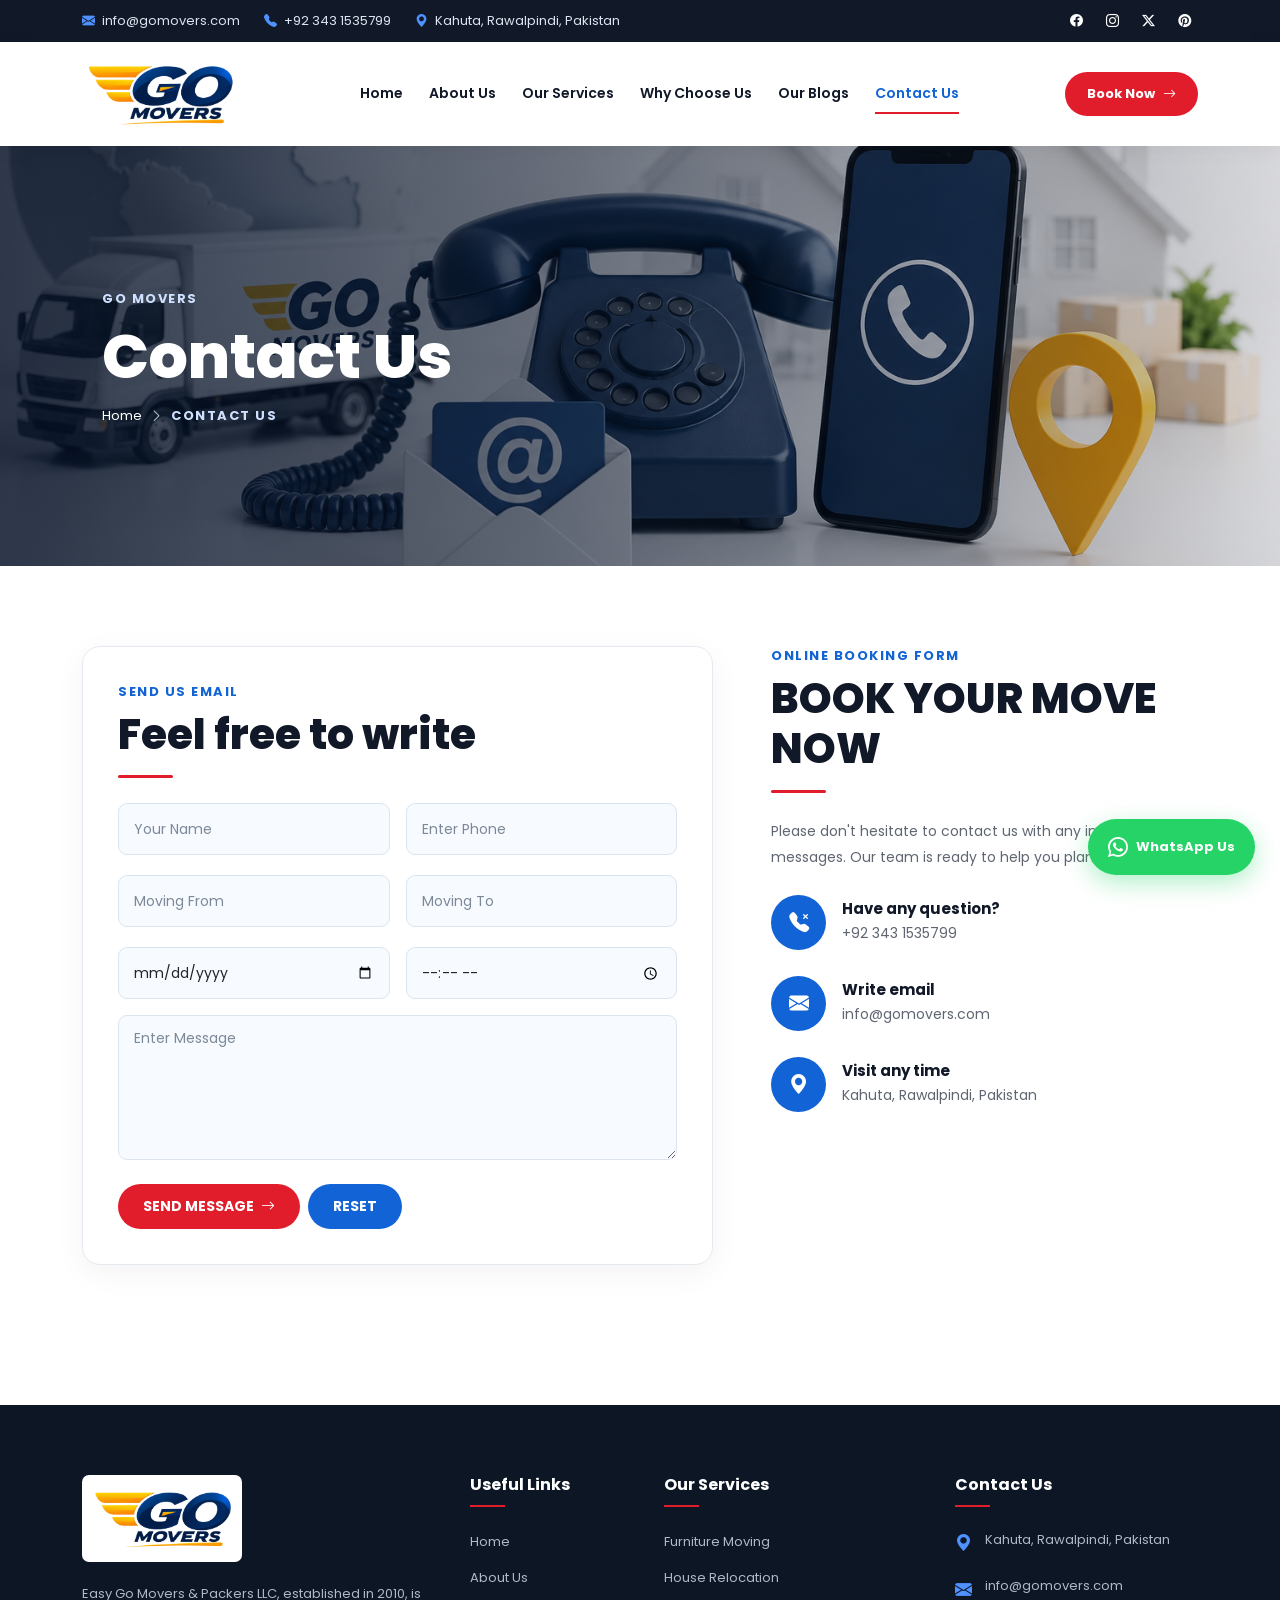
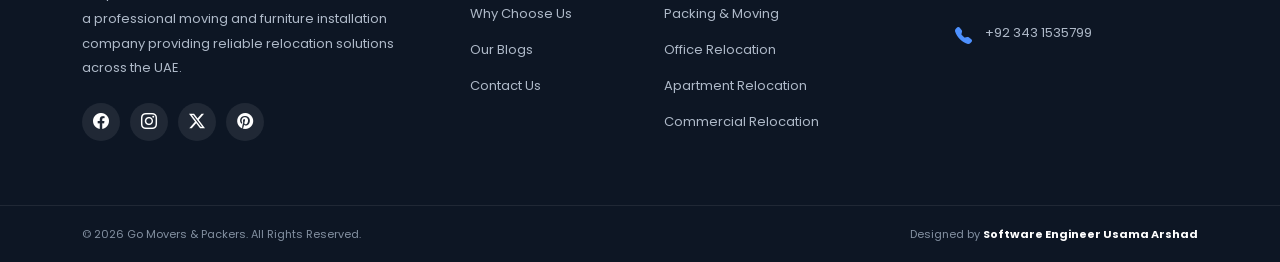
<file: contact-us.html>
<!DOCTYPE html>
<html lang="en">

<head>

    <meta charset="UTF-8">

    <meta name="viewport" content="width=device-width, initial-scale=1.0">

    <title>Contact Us - Easy Go Movers & Packers</title>


    <!-- Bootstrap -->
    <link
        href="https://cdn.jsdelivr.net/npm/bootstrap@5.3.6/dist/css/bootstrap.min.css"
        rel="stylesheet">


    <!-- Bootstrap Icons -->
    <link
        rel="stylesheet"
        href="https://cdn.jsdelivr.net/npm/bootstrap-icons@1.11.1/font/bootstrap-icons.css">


    <!-- Google Font -->
    <link
        href="https://fonts.googleapis.com/css2?family=Poppins:wght@400;500;600;700;800&display=swap"
        rel="stylesheet">


    <style>

        /* =========================================================
           GLOBAL
        ========================================================= */

        :root {
            --primary: #1264d6;
            --primary-dark: #0b4da8;
            --secondary: #e21d2b;
            --dark: #111827;
            --text: #5f6672;
            --light: #f5f8fc;
            --white: #ffffff;
            --border: #e5eaf1;
            --shadow: 0 15px 40px rgba(16, 36, 66, 0.10);
            --transition: all 0.35s ease;
        }


        * {
            margin: 0;
            padding: 0;
            box-sizing: border-box;
        }


        html {
            scroll-behavior: smooth;
        }


        body {
            font-family: "Poppins", sans-serif;
            color: var(--text);
            background: #ffffff;
            overflow-x: hidden;
        }


        a {
            text-decoration: none;
        }


        img {
            max-width: 100%;
        }


        /* =========================================================
           TOP BAR
           SAME AS OUR-BLOG.HTML
        ========================================================= */

        .top-bar {
            background: var(--dark);
            color: #fff;
            font-size: 13px;
        }


        .top-bar-inner {
            min-height: 42px;

            display: flex;
            align-items: center;
            justify-content: space-between;

            gap: 20px;
        }


        .top-contact {
            display: flex;

            align-items: center;

            gap: 24px;

            flex-wrap: wrap;
        }


        .top-contact a,
        .top-contact span {
            color: #dbe4f0;

            display: flex;

            align-items: center;

            gap: 7px;

            transition: var(--transition);
        }


        .top-contact a:hover {
            color: #fff;
        }


        .top-contact i {
            color: #4e91ff;
        }


        .top-social {
            display: flex;

            gap: 8px;
        }


        .top-social a {
            width: 28px;
            height: 28px;

            border-radius: 50%;

            display: flex;

            align-items: center;
            justify-content: center;

            color: #fff;

            transition: var(--transition);
        }


        .top-social a:hover {
            background: var(--primary);

            transform: translateY(-2px);
        }


        /* =========================================================
           NAVBAR
           SAME AS OUR-BLOG.HTML
        ========================================================= */

        .main-navbar {
            background: rgba(255, 255, 255, 0.98);

            min-height: 82px;

            box-shadow:
                0 4px 20px rgba(0, 0, 0, 0.05);

            position: relative;

            z-index: 1000;
        }


        .navbar-brand img {
            width: 155px;

            height: auto;
        }


        .main-navbar .nav-link {
            color: var(--dark);

            font-size: 14px;

            font-weight: 600;

            padding: 30px 13px !important;

            transition: var(--transition);

            position: relative;
        }


        .main-navbar .nav-link::after {
            content: "";

            position: absolute;

            left: 13px;
            right: 13px;

            bottom: 20px;

            height: 2px;

            background: var(--secondary);

            transform: scaleX(0);

            transition: var(--transition);
        }


        .main-navbar .nav-link:hover,
        .main-navbar .nav-link.active {
            color: var(--primary);
        }


        .main-navbar .nav-link:hover::after,
        .main-navbar .nav-link.active::after {
            transform: scaleX(1);
        }


        /* =========================================================
           DROPDOWN
           SAME AS OUR-BLOG.HTML
        ========================================================= */

        .dropdown-menu {
            border: none;

            border-radius: 12px;

            padding: 10px;

            box-shadow: var(--shadow);

            min-width: 240px;
        }


        .dropdown-item {
            padding: 11px 14px;

            border-radius: 7px;

            font-size: 13px;

            font-weight: 500;

            transition: var(--transition);
        }


        .dropdown-item i {
            color: var(--primary);

            margin-right: 8px;
        }


        .dropdown-item:hover {
            background: #eef5ff;

            color: var(--primary);

            transform: translateX(4px);
        }


        /* =========================================================
           BOOK NOW
           SAME AS OUR-BLOG.HTML
        ========================================================= */

        .navbar-book-btn {
            display: inline-flex;

            align-items: center;

            gap: 8px;

            background: var(--secondary);

            color: #fff;

            padding: 12px 22px;

            border-radius: 50px;

            font-size: 13px;

            font-weight: 700;

            transition: var(--transition);

            white-space: nowrap;
        }


        .navbar-book-btn:hover {
            background: var(--primary);

            color: #fff;

            transform: translateY(-2px);

            box-shadow:
                0 8px 20px rgba(18, 100, 214, 0.25);
        }


        /* =========================================================
           MOBILE NAVBAR
           SAME AS OUR-BLOG.HTML
        ========================================================= */

        .navbar-toggler {
            border: 1px solid #dbe4f0;

            padding: 8px 10px;

            border-radius: 8px;
        }


        .navbar-toggler:focus {
            box-shadow:
                0 0 0 3px rgba(18, 100, 214, 0.10);
        }


        /* =========================================================
           HERO
        ========================================================= */

        .hero-section {
            position: relative;

            width: 100%;

            height: 420px;

            overflow: hidden;
        }


        .hero-section img {
            width: 100%;

            height: 100%;

            object-fit: cover;

            display: block;
        }


        .dark-overlay {
            position: absolute;

            inset: 0;

            background:
                linear-gradient(
                    90deg,
                    rgba(5, 18, 40, 0.82) 0%,
                    rgba(5, 18, 40, 0.58) 45%,
                    rgba(5, 18, 40, 0.15) 100%
                );
        }


        .hero-content {
            position: absolute;

            top: 50%;
            left: 8%;

            transform: translateY(-50%);

            color: #fff;

            z-index: 2;

            max-width: 650px;
        }


        .hero-content span {
            color: #cfe1ff;

            font-size: 13px;

            font-weight: 700;

            letter-spacing: 1.5px;

            text-transform: uppercase;
        }


        .hero-content h1 {
            font-size: clamp(40px, 5vw, 62px);

            line-height: 1.12;

            font-weight: 800;

            margin: 12px 0 15px;
        }


        .breadcrumb-text {
            display: flex;

            align-items: center;

            gap: 8px;

            font-size: 13px;

            color: #dbe4f0;
        }


        .breadcrumb-text a {
            color: #fff;
        }


        .breadcrumb-text a:hover {
            color: #4e91ff;
        }


        /* =========================================================
           CONTACT SECTION
        ========================================================= */

        .contact-section {
            padding: 80px 0;

            background: #ffffff;
        }


        .section-subtitle {
            color: var(--primary);

            font-size: 13px;

            font-weight: 700;

            letter-spacing: 1.5px;

            text-transform: uppercase;

            margin-bottom: 9px;
        }


        .section-title {
            color: var(--dark);

            font-size: clamp(30px, 4vw, 42px);

            font-weight: 800;

            line-height: 1.2;

            margin: 0;
        }


        .section-line {
            width: 55px;

            height: 3px;

            margin: 15px 0 25px;

            background: var(--secondary);

            border-radius: 50px;
        }


        /* =========================================================
           CONTACT FORM CARD
        ========================================================= */

        .contact-form-card {
            background: #ffffff;

            padding: 35px;

            border: 1px solid var(--border);

            border-radius: 18px;

            box-shadow:
                0 8px 30px rgba(17, 24, 39, .05);
        }


        .form-control {
            min-height: 52px;

            padding: 12px 15px;

            border: 1px solid #dce5ef;

            border-radius: 9px;

            background: #f7faff;

            font-size: 14px;

            transition: var(--transition);
        }


        .form-control:focus {
            border-color: var(--primary);

            background: #ffffff;

            box-shadow:
                0 0 0 3px rgba(18, 100, 214, 0.10);
        }


        .form-control::placeholder {
            color: #7c8998;
        }


        textarea.form-control {
            height: 145px;

            resize: vertical;
        }


        /* =========================================================
           FORM BUTTONS
        ========================================================= */

        .send-btn {
            padding: 12px 25px;

            background: var(--secondary);

            color: #ffffff;

            border: none;

            border-radius: 50px;

            font-size: 14px;

            font-weight: 700;

            transition: var(--transition);
        }


        .send-btn:hover {
            background: var(--primary);

            color: #ffffff;

            transform: translateY(-2px);

            box-shadow:
                0 8px 20px rgba(18, 100, 214, 0.25);
        }


        .reset-btn {
            padding: 12px 25px;

            background: var(--primary);

            color: #ffffff;

            border: none;

            border-radius: 50px;

            font-size: 14px;

            font-weight: 700;

            transition: var(--transition);
        }


        .reset-btn:hover {
            background: var(--primary-dark);

            color: #ffffff;

            transform: translateY(-2px);
        }


        /* =========================================================
           CONTACT INFORMATION
        ========================================================= */

        .contact-info {
            padding-left: 10px;
        }


        .contact-description {
            color: var(--text);

            font-size: 14px;

            line-height: 1.9;
        }


        .contact-item {
            display: flex;

            align-items: center;

            gap: 16px;

            margin-bottom: 26px;
        }


        .contact-icon {
            width: 55px;
            height: 55px;

            min-width: 55px;

            display: flex;

            align-items: center;
            justify-content: center;

            border-radius: 50%;

            background: var(--primary);

            color: #ffffff;

            font-size: 20px;

            transition: var(--transition);
        }


        .contact-item:hover .contact-icon {
            background: var(--secondary);

            transform: translateY(-3px);

            box-shadow:
                0 8px 20px rgba(226, 29, 43, 0.20);
        }


        .contact-item h6 {
            margin: 0 0 5px;

            color: var(--dark);

            font-size: 15px;

            font-weight: 700;
        }


        .contact-item p {
            margin: 0;

            color: var(--text);

            font-size: 14px;

            line-height: 1.5;
        }


        .contact-item a {
            color: var(--text);

            transition: var(--transition);
        }


        .contact-item a:hover {
            color: var(--primary);
        }


        /* =========================================================
           FOOTER
           SAME AS OUR-BLOG.HTML
        ========================================================= */

        .main-footer {
            background: #0d1624;

            color: #aeb9c8;

            padding-top: 70px;

            margin-top: 60px;
        }


        .footer-logo {
            width: 160px;

            margin-bottom: 20px;

            background: #fff;

            padding: 7px;

            border-radius: 7px;
        }


        .footer-company p {
            max-width: 360px;

            font-size: 13px;

            line-height: 1.9;
        }


        .footer-social {
            display: flex;

            gap: 10px;

            margin-top: 22px;
        }


        .footer-social a {
            width: 38px;

            height: 38px;

            border-radius: 50%;

            background: rgba(255,255,255,.08);

            color: #fff;

            display: flex;

            align-items: center;

            justify-content: center;

            transition: var(--transition);
        }


        .footer-social a:hover {
            background: var(--primary);

            transform: translateY(-3px);
        }


        .footer-column h4 {
            color: #fff;

            font-size: 16px;

            font-weight: 700;

            margin-bottom: 22px;

            position: relative;

            padding-bottom: 12px;
        }


        .footer-column h4::after {
            content: "";

            position: absolute;

            bottom: 0;

            left: 0;

            width: 35px;

            height: 2px;

            background: var(--secondary);
        }


        .footer-column ul {
            list-style: none;

            padding: 0;

            margin: 0;
        }


        .footer-column ul li {
            margin-bottom: 12px;
        }


        .footer-column ul li a {
            color: #aeb9c8;

            font-size: 13px;

            transition: var(--transition);
        }


        .footer-column ul li a:hover {
            color: #fff;

            padding-left: 5px;
        }


        .footer-contact > div {
            display: flex;

            gap: 12px;

            margin-bottom: 18px;

            font-size: 13px;

            line-height: 1.7;
        }


        .footer-contact i {
            color: #4e91ff;

            font-size: 17px;

            min-width: 18px;
        }


        .footer-contact a {
            color: #aeb9c8;

            transition: var(--transition);
        }


        .footer-contact a:hover {
            color: #fff;
        }


        .footer-bottom {
            margin-top: 60px;

            padding: 20px 0;

            border-top:
                1px solid rgba(255,255,255,.08);
        }


        .footer-bottom-inner {
            display: flex;

            justify-content: space-between;

            gap: 20px;
        }


        .footer-bottom p {
            margin: 0;

            font-size: 11px;

            color: #8390a1;
        }


        .footer-bottom strong {
            color: #fff;
        }


        /* =========================================================
           WHATSAPP
           SAME AS OUR-BLOG.HTML
        ========================================================= */

        .whatsapp-btn {
            position: fixed;

            right: 25px;

            bottom: 25px;

            z-index: 999;

            display: flex;

            align-items: center;

            gap: 8px;

            padding: 13px 20px;

            border-radius: 50px;

            background: #25d366;

            color: #fff;

            font-size: 13px;

            font-weight: 700;

            box-shadow:
                0 8px 25px rgba(37, 211, 102, .35);

            transition: var(--transition);
        }


        .whatsapp-btn i {
            font-size: 20px;
        }


        .whatsapp-btn:hover {
            color: #fff;

            transform: translateY(-4px);
        }


        /* =========================================================
           RESPONSIVE
        ========================================================= */

        @media (max-width: 991px) {

            .top-contact {
                gap: 12px;
            }


            .top-social {
                display: none;
            }


            .main-navbar {
                min-height: 72px;
            }


            .navbar-brand img {
                width: 135px;
            }


            .main-navbar .nav-link {
                padding: 12px 5px !important;
            }


            .main-navbar .nav-link::after {
                display: none;
            }


            .navbar-nav {
                padding: 15px 0;
            }


            .navbar-book-btn {
                margin-bottom: 15px;
            }


            .hero-section {
                height: 380px;
            }


            .contact-form-card {
                padding: 28px;
            }


            .contact-info {
                padding-left: 0;
            }

        }


        @media (max-width: 767px) {

            .top-bar {
                display: none;
            }


            .main-navbar {
                min-height: 72px;
            }


            .hero-section {
                height: 360px;
            }


            .hero-content {
                left: 25px;

                right: 25px;
            }


            .hero-content h1 {
                font-size: 38px;
            }


            .breadcrumb-text {
                font-size: 12px;
            }


            .contact-section {
                padding: 60px 0;
            }


            .section-title {
                font-size: 30px;
            }


            .contact-form-card {
                padding: 25px 18px;

                border-radius: 14px;
            }


            .contact-info {
                margin-top: 15px;
            }


            .main-footer {
                margin-top: 30px;
            }


            .footer-bottom-inner {
                flex-direction: column;

                text-align: center;
            }

        }


        @media (max-width: 575px) {

            .navbar-brand img {
                width: 120px;
            }


            .hero-section {
                height: 320px;
            }


            .hero-content {
                left: 25px;

                right: 25px;
            }


            .hero-content h1 {
                font-size: 32px;
            }


            .contact-form-card {
                padding: 22px 15px;
            }


            .contact-icon {
                width: 50px;

                height: 50px;

                min-width: 50px;
            }


            .send-btn,
            .reset-btn {
                width: 100%;
            }


            .whatsapp-btn {
                right: 15px;

                bottom: 15px;

                width: 52px;

                height: 52px;

                padding: 0;

                justify-content: center;

                border-radius: 50%;
            }


            .whatsapp-btn span {
                display: none;
            }

        }

    </style>

</head>


<body>


<!-- =========================================================
     TOP BAR
     SAME AS OUR-BLOG.HTML
========================================================= -->

<div class="top-bar">

    <div class="container">

        <div class="top-bar-inner">


            <div class="top-contact">

                <a href="mailto:info@easygomovers.com">

                    <i class="bi bi-envelope-fill"></i>

                    info@gomovers.com

                </a>


                <a href="tel:+971504996091">

                    <i class="bi bi-telephone-fill"></i>

                    +92 343 1535799

                </a>


                <span>

                    <i class="bi bi-geo-alt-fill"></i>

                    Kahuta, Rawalpindi, Pakistan

                </span>

            </div>


            <div class="top-social">

                <a href="#">
                    <i class="bi bi-facebook"></i>
                </a>

                <a href="#">
                    <i class="bi bi-instagram"></i>
                </a>

                <a href="#">
                    <i class="bi bi-twitter-x"></i>
                </a>

                <a href="#">
                    <i class="bi bi-pinterest"></i>
                </a>

            </div>

        </div>

    </div>

</div>



<!-- =========================================================
     NAVBAR
     SAME AS OUR-BLOG.HTML
========================================================= -->

<nav class="main-navbar navbar navbar-expand-lg">

    <div class="container">


        <!-- LOGO -->

        <a
            class="navbar-brand"
            href="index.html">

            <img
                src="./images/logo.png"
                alt="Easy Go Movers Logo">

        </a>


        <!-- MOBILE TOGGLE -->

        <button
            class="navbar-toggler"
            type="button"
            data-bs-toggle="collapse"
            data-bs-target="#mainNavbar"
            aria-controls="mainNavbar"
            aria-expanded="false"
            aria-label="Toggle navigation">

            <span class="navbar-toggler-icon"></span>

        </button>


        <!-- NAVIGATION -->

        <div
            class="collapse navbar-collapse"
            id="mainNavbar">


            <ul class="navbar-nav mx-auto align-items-lg-center">


                <li class="nav-item">

                    <a
                        class="nav-link"
                        href="index.html">

                        Home

                    </a>

                </li>


                <li class="nav-item">

                    <a
                        class="nav-link"
                        href="about-us.html">

                        About Us

                    </a>

                </li>


                <li class="nav-item dropdown">

                    <a
                        class="nav-link dropdown-toggle"
                        href="#"
                        role="button"
                        data-bs-toggle="dropdown">

                        Our Services

                    </a>


                    <ul class="dropdown-menu">


                        <li>

                            <a
                                class="dropdown-item"
                                href="furniture-moving.html">

                                <i class="bi bi-box-seam"></i>

                                Furniture Moving

                            </a>

                        </li>


                        <li>

                            <a
                                class="dropdown-item"
                                href="#">

                                <i class="bi bi-house-door"></i>

                                House Relocation

                            </a>

                        </li>


                        <li>

                            <a
                                class="dropdown-item"
                                href="#">

                                <i class="bi bi-boxes"></i>

                                Packing & Moving

                            </a>

                        </li>


                        <li>

                            <a
                                class="dropdown-item"
                                href="#">

                                <i class="bi bi-building"></i>

                                Office Relocation

                            </a>

                        </li>


                        <li>

                            <a
                                class="dropdown-item"
                                href="apartment-reallocation.html">

                                <i class="bi bi-buildings"></i>

                                Apartment Relocation

                            </a>

                        </li>

                    </ul>

                </li>


                <li class="nav-item">

                    <a
                        class="nav-link"
                        href="why-choose.html">

                        Why Choose Us

                    </a>

                </li>


                <li class="nav-item">

                    <a
                        class="nav-link"
                        href="our-blog.html">

                        Our Blogs

                    </a>

                </li>


                <li class="nav-item">

                    <a
                        class="nav-link active"
                        href="contact-us.html">

                        Contact Us

                    </a>

                </li>

            </ul>


            <!-- BOOK NOW -->

            <a
                href="book-now.html"
                class="navbar-book-btn">

                Book Now

                <i class="bi bi-arrow-right"></i>

            </a>

        </div>

    </div>

</nav>



<!-- =========================================================
     CONTACT HERO
========================================================= -->

<section class="hero-section">


    <img
        src="./images/contact-us.jpg"
        alt="Contact Easy Go Movers">


    <div class="dark-overlay"></div>


    <div class="hero-content">

        <span>
            GO MOVERS
        </span>


        <h1>
            Contact Us
        </h1>


        <div class="breadcrumb-text">

            <a href="index.html">
                Home
            </a>

            <i class="bi bi-chevron-right"></i>

            <span>
                Contact Us
            </span>

        </div>

    </div>

</section>



<!-- =========================================================
     CONTACT CONTENT
========================================================= -->

<section class="contact-section">

    <div class="container">

        <div class="row g-5 align-items-start">


            <!-- CONTACT FORM -->

            <div class="col-12 col-lg-7">

                <div class="contact-form-card">

                    <div class="section-subtitle">
                        SEND US EMAIL
                    </div>


                    <h2 class="section-title">
                        Feel free to write
                    </h2>


                    <div class="section-line"></div>


                    <form>


                        <!-- NAME / PHONE -->

                        <div class="row g-3">

                            <div class="col-12 col-md-6">

                                <input
                                    type="text"
                                    class="form-control"
                                    placeholder="Your Name"
                                    required>

                            </div>


                            <div class="col-12 col-md-6">

                                <input
                                    type="tel"
                                    class="form-control"
                                    placeholder="Enter Phone"
                                    required>

                            </div>

                        </div>


                        <!-- FROM / TO -->

                        <div class="row g-3 mt-1">

                            <div class="col-12 col-md-6">

                                <input
                                    type="text"
                                    class="form-control"
                                    placeholder="Moving From"
                                    required>

                            </div>


                            <div class="col-12 col-md-6">

                                <input
                                    type="text"
                                    class="form-control"
                                    placeholder="Moving To"
                                    required>

                            </div>

                        </div>


                        <!-- DATE / TIME -->

                        <div class="row g-3 mt-1">

                            <div class="col-12 col-md-6">

                                <input
                                    type="date"
                                    class="form-control"
                                    required>

                            </div>


                            <div class="col-12 col-md-6">

                                <input
                                    type="time"
                                    class="form-control"
                                    required>

                            </div>

                        </div>


                        <!-- MESSAGE -->

                        <div class="mt-3">

                            <textarea
                                class="form-control"
                                placeholder="Enter Message"
                                required></textarea>

                        </div>


                        <!-- BUTTONS -->

                        <div class="d-flex flex-wrap gap-2 mt-4">

                            <button
                                type="submit"
                                class="send-btn">

                                SEND MESSAGE

                                <i class="bi bi-arrow-right ms-1"></i>

                            </button>


                            <button
                                type="reset"
                                class="reset-btn">

                                RESET

                            </button>

                        </div>

                    </form>

                </div>

            </div>



            <!-- CONTACT INFORMATION -->

            <div class="col-12 col-lg-5">

                <div class="contact-info">

                    <div class="section-subtitle">
                        ONLINE BOOKING FORM
                    </div>


                    <h2 class="section-title">
                        BOOK YOUR MOVE NOW
                    </h2>


                    <div class="section-line"></div>


                    <p class="contact-description mb-4">

                        Please don't hesitate to contact us
                        with any inquiries or messages.
                        Our team is ready to help you
                        plan your move.

                    </p>


                    <!-- PHONE -->

                    <div class="contact-item">

                        <div class="contact-icon">

                            <i class="bi bi-telephone-x-fill"></i>

                        </div>


                        <div>

                            <h6>
                                Have any question?
                            </h6>


                            <p>

                                <a href="tel:+971504996091">

                                    +92 343 1535799

                                </a>

                            </p>

                        </div>

                    </div>


                    <!-- EMAIL -->

                    <div class="contact-item">

                        <div class="contact-icon">

                            <i class="bi bi-envelope-fill"></i>

                        </div>


                        <div>

                            <h6>
                                Write email
                            </h6>


                            <p>

                                <a href="mailto:info@easygomovers.com">

                                    info@gomovers.com

                                </a>

                            </p>

                        </div>

                    </div>


                    <!-- ADDRESS -->

                    <div class="contact-item">

                        <div class="contact-icon">

                            <i class="bi bi-geo-alt-fill"></i>

                        </div>


                        <div>

                            <h6>
                                Visit any time
                            </h6>


                            <p>
                                Kahuta, Rawalpindi,
                                Pakistan
                            </p>

                        </div>

                    </div>

                </div>

            </div>

        </div>

    </div>

</section>



<!-- =========================================================
     FOOTER
     EXACTLY LIKE OUR-BLOG.HTML
========================================================= -->

<footer class="main-footer">


    <div class="container">

        <div class="row g-5">


            <!-- COMPANY -->

            <div class="col-lg-4">

                <div class="footer-company">


                    <img
                        src="./images/logo.png"
                        alt="Easy Go Movers"
                        class="footer-logo">


                    <p>

                        Easy Go Movers & Packers LLC,
                        established in 2010, is a professional
                        moving and furniture installation
                        company providing reliable relocation
                        solutions across the UAE.

                    </p>


                    <div class="footer-social">


                        <a href="#">
                            <i class="bi bi-facebook"></i>
                        </a>


                        <a href="#">
                            <i class="bi bi-instagram"></i>
                        </a>


                        <a href="#">
                            <i class="bi bi-twitter-x"></i>
                        </a>


                        <a href="#">
                            <i class="bi bi-pinterest"></i>
                        </a>


                    </div>

                </div>

            </div>



            <!-- USEFUL LINKS -->

            <div class="col-6 col-lg-2">

                <div class="footer-column">


                    <h4>
                        Useful Links
                    </h4>


                    <ul>


                        <li>

                            <a href="index.html">
                                Home
                            </a>

                        </li>


                        <li>

                            <a href="about-us.html">
                                About Us
                            </a>

                        </li>


                        <li>

                            <a href="why-choose.html">
                                Why Choose Us
                            </a>

                        </li>


                        <li>

                            <a href="our-blog.html">
                                Our Blogs
                            </a>

                        </li>


                        <li>

                            <a href="contact-us.html">
                                Contact Us
                            </a>

                        </li>


                    </ul>

                </div>

            </div>



            <!-- SERVICES -->

            <div class="col-6 col-lg-3">

                <div class="footer-column">


                    <h4>
                        Our Services
                    </h4>


                    <ul>


                        <li>

                            <a href="furniture-moving.html">
                                Furniture Moving
                            </a>

                        </li>


                        <li>

                            <a href="#">
                                House Relocation
                            </a>

                        </li>


                        <li>

                            <a href="#">
                                Packing & Moving
                            </a>

                        </li>


                        <li>

                            <a href="#">
                                Office Relocation
                            </a>

                        </li>


                        <li>

                            <a href="#">
                                Apartment Relocation
                            </a>

                        </li>


                        <li>

                            <a href="#">
                                Commercial Relocation
                            </a>

                        </li>


                    </ul>

                </div>

            </div>



            <!-- CONTACT -->

            <div class="col-lg-3">

                <div class="footer-column">


                    <h4>
                        Contact Us
                    </h4>


                    <div class="footer-contact">


                        <div>

                            <i class="bi bi-geo-alt-fill"></i>

                            <span>

                                Kahuta, Rawalpindi,
                                Pakistan

                            </span>

                        </div>


                        <div>

                            <i class="bi bi-envelope-fill"></i>

                            <a
                                href="mailto:info@easygomovers.com">

                                info@gomovers.com

                            </a>

                        </div>


                        <div>

                            <i class="bi bi-telephone-fill"></i>

                            <a
                                href="tel:+971504996091">

                                +92 343 1535799

                            </a>

                        </div>


                    </div>

                </div>

            </div>

        </div>

    </div>



    <!-- FOOTER BOTTOM -->

    <div class="footer-bottom">

        <div class="container">

            <div class="footer-bottom-inner">


                <p>

                    © 2026 Go Movers & Packers.
                    All Rights Reserved.

                </p>


                <p>

                    Designed by
                    <strong>
                        Software Engineer Usama Arshad
                    </strong>

                </p>


            </div>

        </div>

    </div>

</footer>



<!-- =========================================================
     WHATSAPP
     SAME AS OUR-BLOG.HTML
========================================================= -->

<a
    href="https://wa.me/923431535799"
    class="whatsapp-btn"
    target="_blank"
    aria-label="Contact Easy Go Movers on WhatsApp">

    <i class="bi bi-whatsapp"></i>

    <span>
        WhatsApp Us
    </span>

</a>



<!-- =========================================================
     BOOTSTRAP JS
========================================================= -->

<script
    src="https://cdn.jsdelivr.net/npm/bootstrap@5.3.6/dist/js/bootstrap.bundle.min.js">
</script>


</body>

</html>
</file>
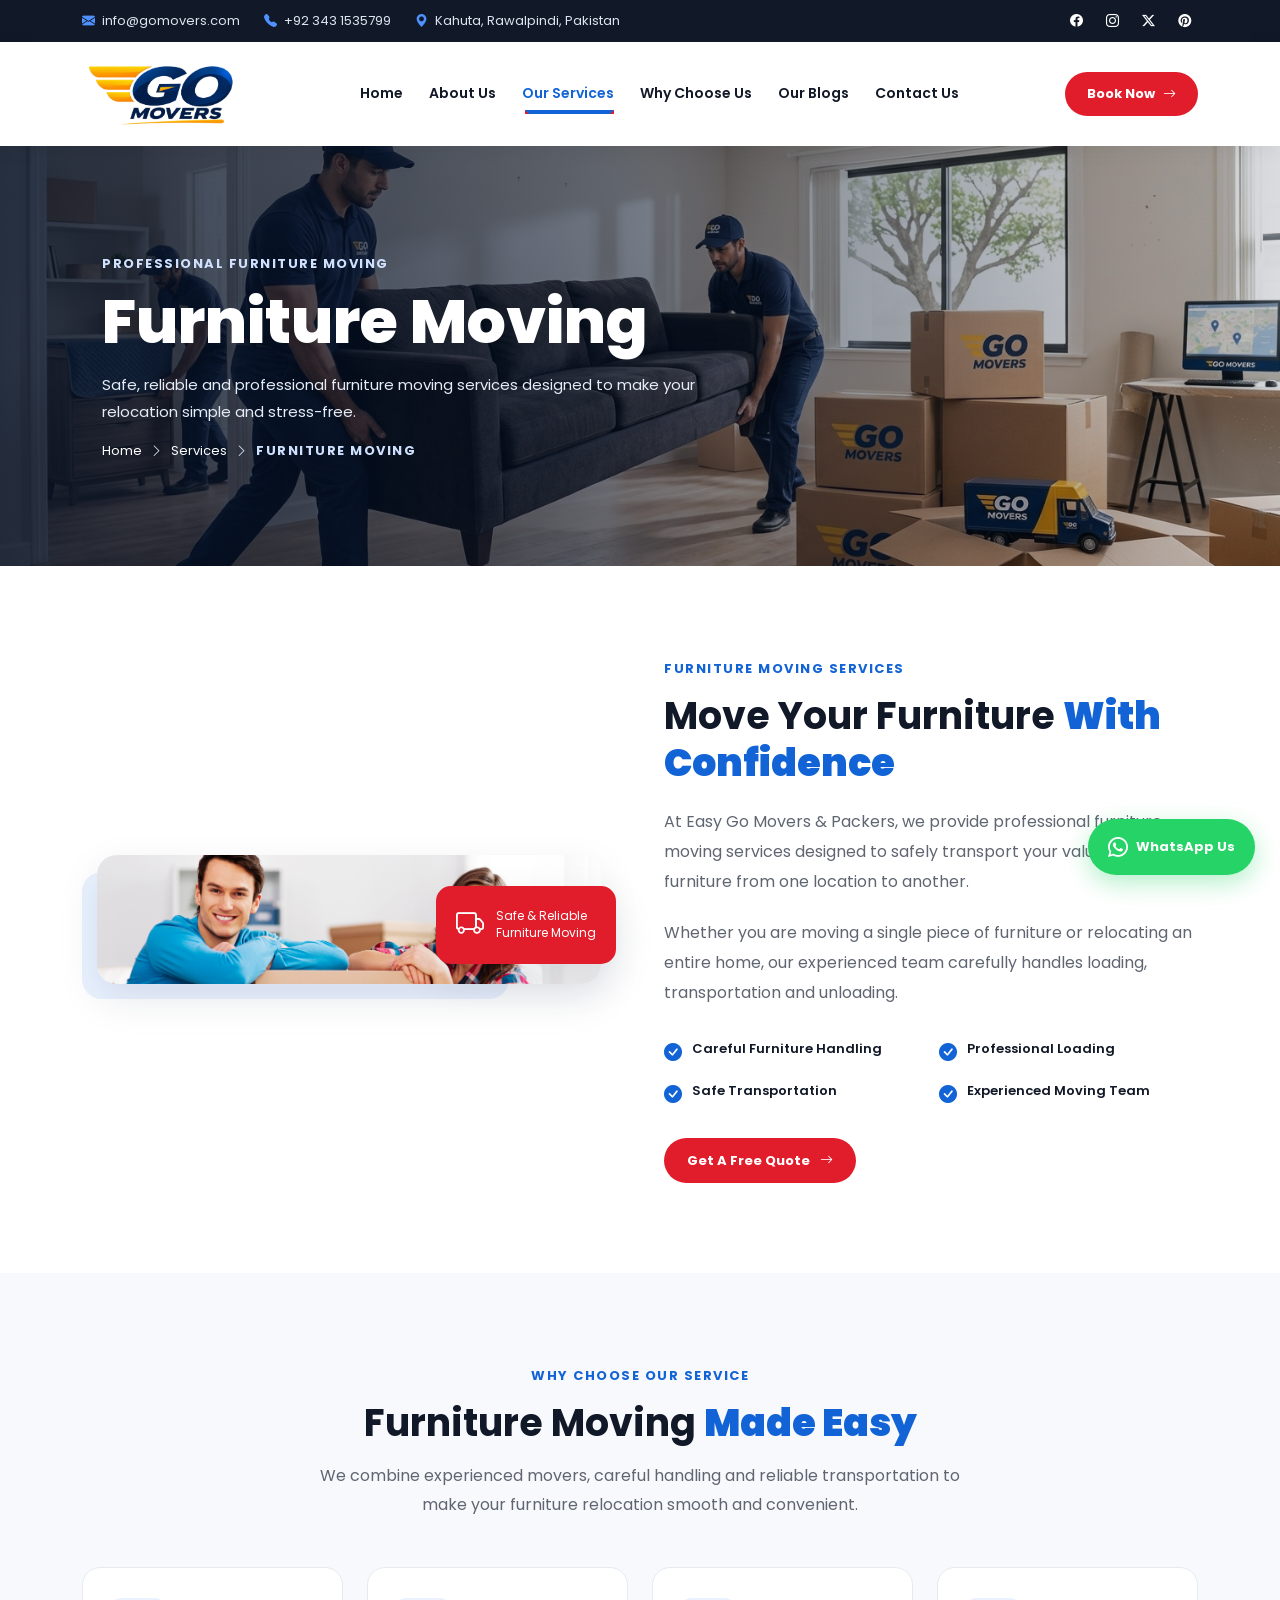
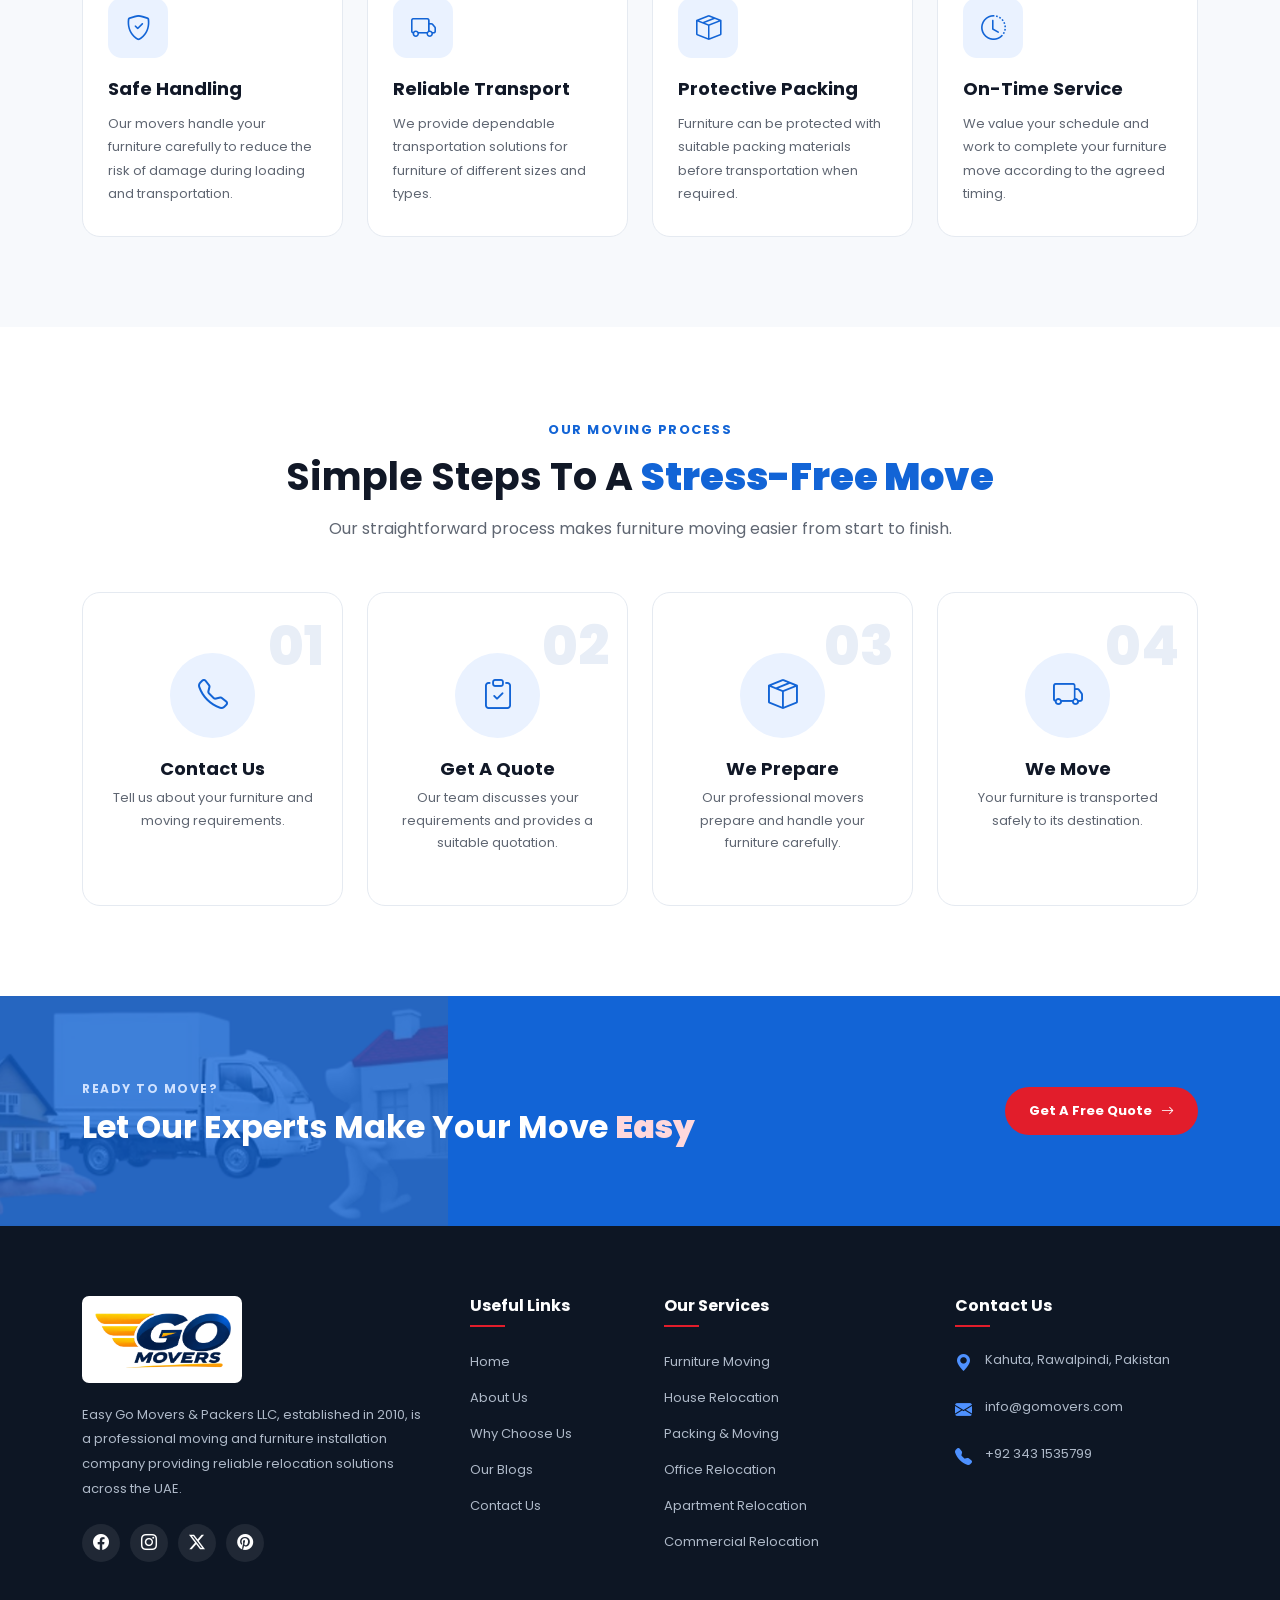
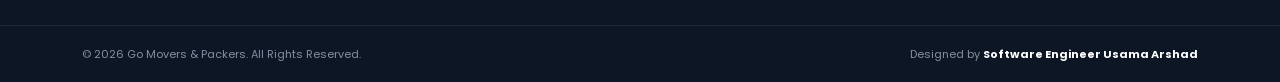
<file: furniture-moving.html>
<!DOCTYPE html>
<html lang="en">

<head>

    <meta charset="UTF-8">

    <meta name="viewport" content="width=device-width, initial-scale=1.0">

    <title>Furniture Moving - Easy Go Movers & Packers</title>


    <!-- Bootstrap -->
    <link
        href="https://cdn.jsdelivr.net/npm/bootstrap@5.3.6/dist/css/bootstrap.min.css"
        rel="stylesheet">


    <!-- Bootstrap Icons -->
    <link
        rel="stylesheet"
        href="https://cdn.jsdelivr.net/npm/bootstrap-icons@1.11.1/font/bootstrap-icons.css">


    <!-- Google Font -->
    <link
        href="https://fonts.googleapis.com/css2?family=Poppins:wght@400;500;600;700;800&display=swap"
        rel="stylesheet">


    <style>

        /* =========================================================
           GLOBAL
        ========================================================= */

        :root {
            --primary: #1264d6;
            --primary-dark: #0b4da8;
            --secondary: #e21d2b;
            --dark: #111827;
            --text: #5f6672;
            --light: #f5f8fc;
            --white: #ffffff;
            --border: #e5eaf1;
            --shadow: 0 15px 40px rgba(16, 36, 66, 0.10);
            --transition: all 0.35s ease;
        }


        * {
            margin: 0;
            padding: 0;
            box-sizing: border-box;
        }


        html {
            scroll-behavior: smooth;
        }


        body {
            font-family: "Poppins", sans-serif;
            color: var(--text);
            background: #ffffff;
            overflow-x: hidden;
        }


        a {
            text-decoration: none;
        }


        img {
            max-width: 100%;
        }


        .section-padding {
            padding: 90px 0;
        }


        /* =========================================================
           TOP BAR
           SAME AS ABOUT-US.HTML
        ========================================================= */

        .top-bar {
            background: var(--dark);
            color: #fff;
            font-size: 13px;
        }


        .top-bar-inner {
            min-height: 42px;
            display: flex;
            align-items: center;
            justify-content: space-between;
            gap: 20px;
        }


        .top-contact {
            display: flex;
            align-items: center;
            gap: 24px;
            flex-wrap: wrap;
        }


        .top-contact a,
        .top-contact span {
            color: #dbe4f0;
            display: flex;
            align-items: center;
            gap: 7px;
            transition: var(--transition);
        }


        .top-contact a:hover {
            color: #fff;
        }


        .top-contact i {
            color: #4e91ff;
        }


        .top-social {
            display: flex;
            gap: 8px;
        }


        .top-social a {
            width: 28px;
            height: 28px;
            border-radius: 50%;
            display: flex;
            align-items: center;
            justify-content: center;
            color: #fff;
            transition: var(--transition);
        }


        .top-social a:hover {
            background: var(--primary);
            transform: translateY(-2px);
        }


        /* =========================================================
           NAVBAR
           EXACT SAME AS ABOUT-US.HTML
        ========================================================= */

        .main-navbar {
            background: rgba(255, 255, 255, 0.98);
            min-height: 82px;

            box-shadow:
                0 4px 20px rgba(0, 0, 0, 0.05);

            position: relative;
            z-index: 1000;
        }


        .navbar-brand img {
            width: 155px;
            height: auto;
        }


        .main-navbar .nav-link {
            color: var(--dark);
            font-size: 14px;
            font-weight: 600;
            padding: 30px 13px !important;
            transition: var(--transition);
            position: relative;
        }


        .main-navbar .nav-link::after {
            content: "";

            position: absolute;

            left: 13px;
            right: 13px;

            bottom: 20px;

            height: 2px;

            background: var(--secondary);

            transform: scaleX(0);

            transition: var(--transition);
        }


        .main-navbar .nav-link:hover,
        .main-navbar .nav-link.active {
            color: var(--primary);
        }


        .main-navbar .nav-link:hover::after,
        .main-navbar .nav-link.active::after {
            transform: scaleX(1);
        }


        /* =========================================================
           DROPDOWN
        ========================================================= */

        .dropdown-menu {
            border: none;
            border-radius: 12px;
            padding: 10px;
            box-shadow: var(--shadow);
            min-width: 240px;
        }


        .dropdown-item {
            padding: 11px 14px;
            border-radius: 7px;
            font-size: 13px;
            font-weight: 500;
            transition: var(--transition);
        }


        .dropdown-item i {
            color: var(--primary);
            margin-right: 8px;
        }


        .dropdown-item:hover {
            background: #eef5ff;
            color: var(--primary);
            transform: translateX(4px);
        }


        /* =========================================================
           BOOK BUTTON
        ========================================================= */

        .navbar-book-btn {
            display: inline-flex;
            align-items: center;
            gap: 8px;

            background: var(--secondary);
            color: #fff;

            padding: 12px 22px;

            border-radius: 50px;

            font-size: 13px;
            font-weight: 700;

            transition: var(--transition);
            white-space: nowrap;
        }


        .navbar-book-btn:hover {
            background: var(--primary);
            color: #fff;

            transform: translateY(-2px);

            box-shadow:
                0 8px 20px rgba(18, 100, 214, 0.25);
        }


        /* =========================================================
           MOBILE NAVBAR
        ========================================================= */

        .navbar-toggler {
            border: 1px solid #dbe4f0;
            padding: 8px 10px;
            border-radius: 8px;
        }


        .navbar-toggler:focus {
            box-shadow:
                0 0 0 3px rgba(18, 100, 214, 0.10);
        }


        /* =========================================================
           FURNITURE HERO
        ========================================================= */

        .furniture-hero {
            position: relative;
            height: 420px;
            overflow: hidden;
        }


        .furniture-hero img {
            width: 100%;
            height: 100%;
            object-fit: cover;
        }


        .furniture-hero-overlay {
            position: absolute;
            inset: 0;

            background:
                linear-gradient(
                    90deg,
                    rgba(5, 18, 40, 0.82) 0%,
                    rgba(5, 18, 40, 0.58) 45%,
                    rgba(5, 18, 40, 0.15) 100%
                );
        }


        .furniture-hero-content {
            position: absolute;

            top: 50%;
            left: 8%;

            transform: translateY(-50%);

            color: #fff;

            z-index: 2;

            max-width: 650px;
        }


        .furniture-hero-content span {
            color: #cfe1ff;

            font-size: 13px;

            font-weight: 700;

            letter-spacing: 1.5px;

            text-transform: uppercase;
        }


        .furniture-hero-content h1 {
            font-size: clamp(40px, 5vw, 62px);

            line-height: 1.12;

            font-weight: 800;

            margin: 12px 0 15px;
        }


        .furniture-hero-content p {
            color: #e6edf7;

            font-size: 15px;

            line-height: 1.8;

            max-width: 600px;
        }


        .breadcrumb-box {
            display: flex;

            align-items: center;

            gap: 8px;

            font-size: 13px;

            color: #dbe4f0;
        }


        .breadcrumb-box a {
            color: #fff;
        }


        .breadcrumb-box a:hover {
            color: #4e91ff;
        }


        /* =========================================================
           SECTION TITLES
        ========================================================= */

        .section-title span,
        .section-heading span,
        .small-heading {
            color: var(--primary);

            font-size: 13px;

            font-weight: 700;

            letter-spacing: 1.5px;

            text-transform: uppercase;
        }


        .section-title h2,
        .section-heading h2 {
            color: var(--dark);

            font-size: 38px;

            line-height: 1.25;

            font-weight: 700;

            margin: 12px 0 15px;
        }


        .section-title h2 strong,
        .section-heading h2 strong {
            color: var(--primary);
        }


        .section-title p {
            max-width: 650px;

            margin: 0 auto;

            line-height: 1.8;
        }


        /* =========================================================
           MAIN SERVICE SECTION
        ========================================================= */

        .service-section {
            background: #fff;
        }


        .service-image-wrapper {
            position: relative;
            padding: 15px;
        }


        .service-image-wrapper::before {
            content: "";

            position: absolute;

            width: 80%;
            height: 80%;

            left: 0;
            bottom: 0;

            background: #eaf2ff;

            border-radius: 20px;

            z-index: 0;
        }


        .service-image-wrapper img {
            position: relative;

            z-index: 1;

            width: 100%;

            border-radius: 20px;

            box-shadow: var(--shadow);
        }


        .service-badge {
            position: absolute;

            z-index: 2;

            right: 0;
            bottom: 35px;

            background: var(--secondary);

            color: #fff;

            border-radius: 15px;

            padding: 18px 20px;

            display: flex;

            align-items: center;

            gap: 12px;

            box-shadow: var(--shadow);
        }


        .service-badge i {
            font-size: 28px;
        }


        .service-badge span {
            font-size: 12px;
            line-height: 1.4;
        }


        .service-text {
            line-height: 1.9;
            margin: 20px 0;
        }


        .service-features {
            display: grid;

            grid-template-columns: 1fr 1fr;

            gap: 15px;

            margin: 30px 0;
        }


        .service-features div {
            display: flex;

            gap: 10px;

            align-items: flex-start;

            color: var(--dark);

            font-size: 13px;

            font-weight: 600;
        }


        .service-features i {
            color: var(--primary);

            font-size: 18px;
        }


        .primary-btn {
            display: inline-flex;

            align-items: center;

            gap: 10px;

            background: var(--secondary);

            color: #fff;

            padding: 13px 23px;

            border-radius: 50px;

            font-size: 13px;

            font-weight: 700;

            transition: var(--transition);
        }


        .primary-btn:hover {
            color: #fff;

            background: var(--primary);

            transform: translateY(-3px);

            box-shadow:
                0 8px 20px rgba(18, 100, 214, .2);
        }


        /* =========================================================
           SERVICE FEATURES
        ========================================================= */

        .features-section {
            background: #f7f9fc;
        }


        .feature-card {
            height: 100%;

            padding: 30px 25px;

            background: #fff;

            border: 1px solid var(--border);

            border-radius: 18px;

            transition: var(--transition);
        }


        .feature-card:hover {
            transform: translateY(-7px);

            box-shadow: var(--shadow);
        }


        .feature-icon {
            width: 60px;

            height: 60px;

            border-radius: 14px;

            background: #eaf2ff;

            color: var(--primary);

            display: flex;

            align-items: center;

            justify-content: center;

            font-size: 25px;

            margin-bottom: 20px;

            transition: var(--transition);
        }


        .feature-card:hover .feature-icon {
            background: var(--primary);
            color: #fff;
        }


        .feature-card h3 {
            color: var(--dark);

            font-size: 18px;

            font-weight: 700;

            margin-bottom: 12px;
        }


        .feature-card p {
            font-size: 13px;

            line-height: 1.8;

            margin: 0;
        }


        /* =========================================================
           PROCESS
        ========================================================= */

        .process-section {
            background: #fff;
        }


        .process-card {
            height: 100%;

            position: relative;

            text-align: center;

            padding: 35px 25px;

            background: #fff;

            border: 1px solid var(--border);

            border-radius: 18px;

            transition: var(--transition);

            overflow: hidden;
        }


        .process-card:hover {
            transform: translateY(-7px);

            box-shadow: var(--shadow);
        }


        .step-number {
            position: absolute;

            top: 12px;

            right: 18px;

            color: #e8eef7;

            font-size: 55px;

            font-weight: 800;
        }


        .process-icon {
            width: 85px;

            height: 85px;

            margin: 25px auto 20px;

            border-radius: 50%;

            display: flex;

            align-items: center;

            justify-content: center;

            background: #eaf2ff;

            color: var(--primary);

            font-size: 30px;

            transition: var(--transition);
        }


        .process-card:hover .process-icon {
            background: var(--primary);

            color: #fff;
        }


        .process-card h3 {
            color: var(--dark);

            font-size: 18px;

            font-weight: 700;
        }


        .process-card p {
            font-size: 13px;

            line-height: 1.7;
        }


        /* =========================================================
           CTA
           SAME STYLE AS ABOUT-US.HTML
        ========================================================= */

        .cta-section {
            position: relative;

            overflow: hidden;

            background: var(--primary);

            min-height: 230px;

            display: flex;

            align-items: center;
        }


        .cta-image {
            position: absolute;

            inset: 0 auto 0 0;

            width: 35%;

            opacity: .22;
        }


        .cta-image img {
            width: 100%;

            height: 100%;

            object-fit: cover;
        }


        .cta-content {
            position: relative;

            z-index: 2;

            display: flex;

            align-items: center;

            justify-content: space-between;

            gap: 30px;

            padding: 50px 0;
        }


        .cta-content span {
            color: #cfe1ff;

            font-size: 12px;

            font-weight: 700;

            letter-spacing: 1.5px;
        }


        .cta-content h2 {
            color: #fff;

            font-size: 32px;

            font-weight: 700;

            margin: 8px 0 0;
        }


        .cta-content h2 strong {
            color: #ffd8dc;
        }


        .cta-btn {
            display: inline-flex;

            align-items: center;

            gap: 9px;

            background: var(--secondary);

            color: #fff;

            padding: 14px 24px;

            border-radius: 50px;

            font-size: 13px;

            font-weight: 700;

            white-space: nowrap;

            transition: var(--transition);
        }


        .cta-btn:hover {
            background: #fff;

            color: var(--primary);

            transform: translateY(-3px);
        }


        /* =========================================================
           FOOTER
           EXACT SAME AS ABOUT-US.HTML
        ========================================================= */

        .main-footer {
            background: #0d1624;

            color: #aeb9c8;

            padding-top: 70px;
        }


        .footer-logo {
            width: 160px;

            margin-bottom: 20px;

            background: #fff;

            padding: 7px;

            border-radius: 7px;
        }


        .footer-company p {
            max-width: 360px;

            font-size: 13px;

            line-height: 1.9;
        }


        .footer-social {
            display: flex;

            gap: 10px;

            margin-top: 22px;
        }


        .footer-social a {
            width: 38px;

            height: 38px;

            border-radius: 50%;

            background: rgba(255,255,255,.08);

            color: #fff;

            display: flex;

            align-items: center;

            justify-content: center;

            transition: var(--transition);
        }


        .footer-social a:hover {
            background: var(--primary);

            transform: translateY(-3px);
        }


        .footer-column h4 {
            color: #fff;

            font-size: 16px;

            font-weight: 700;

            margin-bottom: 22px;

            position: relative;

            padding-bottom: 12px;
        }


        .footer-column h4::after {
            content: "";

            position: absolute;

            bottom: 0;

            left: 0;

            width: 35px;

            height: 2px;

            background: var(--secondary);
        }


        .footer-column ul {
            list-style: none;

            padding: 0;

            margin: 0;
        }


        .footer-column ul li {
            margin-bottom: 12px;
        }


        .footer-column ul li a {
            color: #aeb9c8;

            font-size: 13px;

            transition: var(--transition);
        }


        .footer-column ul li a:hover {
            color: #fff;

            padding-left: 5px;
        }


        .footer-contact > div {
            display: flex;

            gap: 12px;

            margin-bottom: 18px;

            font-size: 13px;

            line-height: 1.7;
        }


        .footer-contact i {
            color: #4e91ff;

            font-size: 17px;

            min-width: 18px;
        }


        .footer-contact a {
            color: #aeb9c8;

            transition: var(--transition);
        }


        .footer-contact a:hover {
            color: #fff;
        }


        .footer-bottom {
            margin-top: 60px;

            padding: 20px 0;

            border-top:
                1px solid rgba(255,255,255,.08);
        }


        .footer-bottom-inner {
            display: flex;

            justify-content: space-between;

            gap: 20px;
        }


        .footer-bottom p {
            margin: 0;

            font-size: 11px;

            color: #8390a1;
        }


        .footer-bottom strong {
            color: #fff;
        }


        /* =========================================================
           WHATSAPP
           EXACT SAME AS ABOUT-US.HTML
        ========================================================= */

        .whatsapp-btn {
            position: fixed;

            right: 25px;

            bottom: 25px;

            z-index: 999;

            display: flex;

            align-items: center;

            gap: 8px;

            padding: 13px 20px;

            border-radius: 50px;

            background: #25d366;

            color: #fff;

            font-size: 13px;

            font-weight: 700;

            box-shadow:
                0 8px 25px rgba(37, 211, 102, .35);

            transition: var(--transition);
        }


        .whatsapp-btn i {
            font-size: 20px;
        }


        .whatsapp-btn:hover {
            color: #fff;

            transform: translateY(-4px);
        }


        /* =========================================================
           RESPONSIVE
           SAME BREAKPOINTS AS ABOUT-US.HTML
        ========================================================= */

        @media (max-width: 991px) {

            .top-contact {
                gap: 12px;
            }


            .top-social {
                display: none;
            }


            .main-navbar {
                min-height: 72px;
            }


            .navbar-brand img {
                width: 135px;
            }


            .main-navbar .nav-link {
                padding: 12px 5px !important;
            }


            .main-navbar .nav-link::after {
                display: none;
            }


            .navbar-nav {
                padding: 15px 0;
            }


            .navbar-book-btn {
                margin-bottom: 15px;
            }


            .section-title h2,
            .section-heading h2 {
                font-size: 32px;
            }


            .cta-content {
                padding: 40px 0;
            }


            .cta-content h2 {
                font-size: 27px;
            }

        }


        @media (max-width: 767px) {

            .section-padding {
                padding: 65px 0;
            }


            .top-bar {
                display: none;
            }


            .furniture-hero {
                height: 360px;
            }


            .furniture-hero-content {
                left: 25px;

                right: 25px;
            }


            .furniture-hero-content h1 {
                font-size: 38px;
            }


            .furniture-hero-content p {
                font-size: 13px;
            }


            .service-features {
                grid-template-columns: 1fr;
            }


            .service-badge {
                right: 10px;

                bottom: 20px;
            }


            .cta-content {
                flex-direction: column;

                align-items: flex-start;
            }


            .cta-content h2 {
                font-size: 25px;
            }


            .footer-bottom-inner {
                flex-direction: column;

                text-align: center;
            }

        }


        @media (max-width: 575px) {

            .navbar-brand img {
                width: 120px;
            }


            .furniture-hero {
                height: 320px;
            }


            .furniture-hero-content h1 {
                font-size: 32px;
            }


            .furniture-hero-content p {
                font-size: 12px;
            }


            .section-title h2,
            .section-heading h2 {
                font-size: 28px;
            }


            .service-image-wrapper {
                padding: 5px;
            }


            .service-badge {
                padding: 12px 14px;
            }


            .whatsapp-btn {
                right: 15px;

                bottom: 15px;

                width: 52px;

                height: 52px;

                padding: 0;

                justify-content: center;

                border-radius: 50%;
            }


            .whatsapp-btn span {
                display: none;
            }

        }

    </style>

</head>


<body>


<!-- =========================================================
     TOP BAR
     EXACT SAME AS ABOUT-US.HTML
========================================================= -->

<div class="top-bar">

    <div class="container">

        <div class="top-bar-inner">

            <div class="top-contact">

                <a href="mailto:info@easygomovers.com">
                    <i class="bi bi-envelope-fill"></i>
                    info@gomovers.com
                </a>


                <a href="tel:+971504996091">
                    <i class="bi bi-telephone-fill"></i>
                    +92 343 1535799
                </a>


                <span>
                    <i class="bi bi-geo-alt-fill"></i>
                    Kahuta, Rawalpindi, Pakistan
                </span>

            </div>


            <div class="top-social">

                <a href="#">
                    <i class="bi bi-facebook"></i>
                </a>

                <a href="#">
                    <i class="bi bi-instagram"></i>
                </a>

                <a href="#">
                    <i class="bi bi-twitter-x"></i>
                </a>

                <a href="#">
                    <i class="bi bi-pinterest"></i>
                </a>

            </div>

        </div>

    </div>

</div>



<!-- =========================================================
     NAVBAR
     EXACT SAME AS ABOUT-US.HTML
========================================================= -->

<nav class="main-navbar navbar navbar-expand-lg">

    <div class="container">


        <a
            class="navbar-brand"
            href="index.html">

            <img
                src="./images/logo.png"
                alt="Easy Go Movers Logo">

        </a>


        <button
            class="navbar-toggler"
            type="button"
            data-bs-toggle="collapse"
            data-bs-target="#mainNavbar"
            aria-controls="mainNavbar"
            aria-expanded="false"
            aria-label="Toggle navigation">

            <span class="navbar-toggler-icon"></span>

        </button>


        <div
            class="collapse navbar-collapse"
            id="mainNavbar">


            <ul class="navbar-nav mx-auto align-items-lg-center">


                <li class="nav-item">

                    <a
                        class="nav-link"
                        href="index.html">

                        Home

                    </a>

                </li>


                <li class="nav-item">

                    <a
                        class="nav-link"
                        href="about-us.html">

                        About Us

                    </a>

                </li>


                <li class="nav-item dropdown">

                    <a
                        class="nav-link dropdown-toggle active"
                        href="#"
                        role="button"
                        data-bs-toggle="dropdown">

                        Our Services

                    </a>


                    <ul class="dropdown-menu">


                        <li>

                            <a
                                class="dropdown-item"
                                href="furniture-moving.html">

                                <i class="bi bi-box-seam"></i>

                                Furniture Moving

                            </a>

                        </li>


                        <li>

                            <a
                                class="dropdown-item"
                                href="house-relocation.html">

                                <i class="bi bi-house-door"></i>

                                House Relocation

                            </a>

                        </li>


                        <li>

                            <a
                                class="dropdown-item"
                                href="pack-move.html">

                                <i class="bi bi-boxes"></i>

                                Packing & Moving

                            </a>

                        </li>


                        <li>

                            <a
                                class="dropdown-item"
                                href="office-relocation.html">

                                <i class="bi bi-building"></i>

                                Office Relocation

                            </a>

                        </li>


                        <li>

                            <a
                                class="dropdown-item"
                                href="apartment-reallocation.html">

                                <i class="bi bi-buildings"></i>

                                Apartment Relocation

                            </a>

                        </li>

                    </ul>

                </li>


                <li class="nav-item">

                    <a
                        class="nav-link"
                        href="why-choose.html">

                        Why Choose Us

                    </a>

                </li>


                <li class="nav-item">

                    <a
                        class="nav-link"
                        href="our-blog.html">

                        Our Blogs

                    </a>

                </li>


                <li class="nav-item">

                    <a
                        class="nav-link"
                        href="contact-us.html">

                        Contact Us

                    </a>

                </li>

            </ul>


            <a
                href="book-now.html"
                class="navbar-book-btn">

                Book Now

                <i class="bi bi-arrow-right"></i>

            </a>

        </div>

    </div>

</nav>



<!-- =========================================================
     FURNITURE MOVING HERO
========================================================= -->

<section class="furniture-hero">

    <img
        src="./images/furniture-move.jpg"
        alt="Furniture Moving Service">


    <div class="furniture-hero-overlay"></div>


    <div class="furniture-hero-content">

        <span>
            PROFESSIONAL FURNITURE MOVING
        </span>


        <h1>
            Furniture Moving
        </h1>


        <p>
            Safe, reliable and professional furniture moving
            services designed to make your relocation simple
            and stress-free.
        </p>


        <div class="breadcrumb-box">

            <a href="index.html">
                Home
            </a>

            <i class="bi bi-chevron-right"></i>

            <a href="#">
                Services
            </a>

            <i class="bi bi-chevron-right"></i>

            <span>
                Furniture Moving
            </span>

        </div>

    </div>

</section>



<!-- =========================================================
     MAIN SERVICE
========================================================= -->

<section class="service-section section-padding">

    <div class="container">

        <div class="row align-items-center g-5">


            <div class="col-lg-6">

                <div class="service-image-wrapper">

                    <img
                        src="./images/furniture-moving.jpg"
                        alt="Furniture Moving Dubai"
                        class="img-fluid">


                    <div class="service-badge">

                        <i class="bi bi-truck"></i>

                        <span>
                            Safe & Reliable<br>
                            Furniture Moving
                        </span>

                    </div>

                </div>

            </div>


            <div class="col-lg-6">

                <div class="section-heading">

                    <span>
                        FURNITURE MOVING SERVICES
                    </span>


                    <h2>

                        Move Your Furniture
                        <strong>With Confidence</strong>

                    </h2>

                </div>


                <p class="service-text">

                    At Easy Go Movers & Packers, we provide
                    professional furniture moving services
                    designed to safely transport your valuable
                    furniture from one location to another.

                </p>


                <p class="service-text">

                    Whether you are moving a single piece of
                    furniture or relocating an entire home,
                    our experienced team carefully handles
                    loading, transportation and unloading.

                </p>


                <div class="service-features">

                    <div>

                        <i class="bi bi-check-circle-fill"></i>

                        <span>
                            Careful Furniture Handling
                        </span>

                    </div>


                    <div>

                        <i class="bi bi-check-circle-fill"></i>

                        <span>
                            Professional Loading
                        </span>

                    </div>


                    <div>

                        <i class="bi bi-check-circle-fill"></i>

                        <span>
                            Safe Transportation
                        </span>

                    </div>


                    <div>

                        <i class="bi bi-check-circle-fill"></i>

                        <span>
                            Experienced Moving Team
                        </span>

                    </div>

                </div>


                <a
                    href="contact-us.html"
                    class="primary-btn">

                    Get A Free Quote

                    <i class="bi bi-arrow-right"></i>

                </a>

            </div>

        </div>

    </div>

</section>



<!-- =========================================================
     WHY CHOOSE OUR SERVICE
========================================================= -->

<section class="features-section section-padding">

    <div class="container">


        <div class="section-title text-center">

            <span>
                WHY CHOOSE OUR SERVICE
            </span>


            <h2>

                Furniture Moving
                <strong>Made Easy</strong>

            </h2>


            <p>

                We combine experienced movers, careful handling
                and reliable transportation to make your
                furniture relocation smooth and convenient.

            </p>

        </div>


        <div class="row g-4 mt-4">


            <div class="col-md-6 col-lg-3">

                <div class="feature-card">

                    <div class="feature-icon">

                        <i class="bi bi-shield-check"></i>

                    </div>


                    <h3>
                        Safe Handling
                    </h3>


                    <p>

                        Our movers handle your furniture carefully
                        to reduce the risk of damage during
                        loading and transportation.

                    </p>

                </div>

            </div>


            <div class="col-md-6 col-lg-3">

                <div class="feature-card">

                    <div class="feature-icon">

                        <i class="bi bi-truck"></i>

                    </div>


                    <h3>
                        Reliable Transport
                    </h3>


                    <p>

                        We provide dependable transportation
                        solutions for furniture of different
                        sizes and types.

                    </p>

                </div>

            </div>


            <div class="col-md-6 col-lg-3">

                <div class="feature-card">

                    <div class="feature-icon">

                        <i class="bi bi-box-seam"></i>

                    </div>


                    <h3>
                        Protective Packing
                    </h3>


                    <p>

                        Furniture can be protected with suitable
                        packing materials before transportation
                        when required.

                    </p>

                </div>

            </div>


            <div class="col-md-6 col-lg-3">

                <div class="feature-card">

                    <div class="feature-icon">

                        <i class="bi bi-clock-history"></i>

                    </div>


                    <h3>
                        On-Time Service
                    </h3>


                    <p>

                        We value your schedule and work to
                        complete your furniture move according
                        to the agreed timing.

                    </p>

                </div>

            </div>

        </div>

    </div>

</section>



<!-- =========================================================
     MOVING PROCESS
========================================================= -->

<section class="process-section section-padding">

    <div class="container">


        <div class="section-title text-center">

            <span>
                OUR MOVING PROCESS
            </span>


            <h2>

                Simple Steps To A
                <strong>Stress-Free Move</strong>

            </h2>


            <p>

                Our straightforward process makes furniture
                moving easier from start to finish.

            </p>

        </div>


        <div class="row g-4 mt-4">


            <div class="col-md-6 col-lg-3">

                <div class="process-card">

                    <span class="step-number">
                        01
                    </span>


                    <div class="process-icon">

                        <i class="bi bi-telephone"></i>

                    </div>


                    <h3>
                        Contact Us
                    </h3>


                    <p>

                        Tell us about your furniture and
                        moving requirements.

                    </p>

                </div>

            </div>


            <div class="col-md-6 col-lg-3">

                <div class="process-card">

                    <span class="step-number">
                        02
                    </span>


                    <div class="process-icon">

                        <i class="bi bi-clipboard-check"></i>

                    </div>


                    <h3>
                        Get A Quote
                    </h3>


                    <p>

                        Our team discusses your requirements
                        and provides a suitable quotation.

                    </p>

                </div>

            </div>


            <div class="col-md-6 col-lg-3">

                <div class="process-card">

                    <span class="step-number">
                        03
                    </span>


                    <div class="process-icon">

                        <i class="bi bi-box-seam"></i>

                    </div>


                    <h3>
                        We Prepare
                    </h3>


                    <p>

                        Our professional movers prepare and
                        handle your furniture carefully.

                    </p>

                </div>

            </div>


            <div class="col-md-6 col-lg-3">

                <div class="process-card">

                    <span class="step-number">
                        04
                    </span>


                    <div class="process-icon">

                        <i class="bi bi-truck"></i>

                    </div>


                    <h3>
                        We Move
                    </h3>


                    <p>

                        Your furniture is transported safely
                        to its destination.

                    </p>

                </div>

            </div>

        </div>

    </div>

</section>



<!-- =========================================================
     CTA
========================================================= -->

<section class="cta-section">


    <div class="cta-image">

        <img
            src="./images/section-11-img1.PNG"
            alt="Moving Service">

    </div>


    <div class="container">

        <div class="cta-content">


            <div>

                <span>
                    READY TO MOVE?
                </span>


                <h2>

                    Let Our Experts Make
                    Your Move <strong>Easy</strong>

                </h2>

            </div>


            <a
                href="contact-us.html"
                class="cta-btn">

                Get A Free Quote

                <i class="bi bi-arrow-right"></i>

            </a>

        </div>

    </div>

</section>



<!-- =========================================================
     FOOTER
     EXACT SAME STRUCTURE AS ABOUT-US.HTML
========================================================= -->

<footer class="main-footer">


    <div class="container">

        <div class="row g-5">


            <!-- COMPANY -->

            <div class="col-lg-4">

                <div class="footer-company">


                    <img
                        src="./images/logo.png"
                        alt="Easy Go Movers"
                        class="footer-logo">


                    <p>

                        Easy Go Movers & Packers LLC,
                        established in 2010, is a professional
                        moving and furniture installation
                        company providing reliable relocation
                        solutions across the UAE.

                    </p>


                    <div class="footer-social">


                        <a href="#">
                            <i class="bi bi-facebook"></i>
                        </a>


                        <a href="#">
                            <i class="bi bi-instagram"></i>
                        </a>


                        <a href="#">
                            <i class="bi bi-twitter-x"></i>
                        </a>


                        <a href="#">
                            <i class="bi bi-pinterest"></i>
                        </a>


                    </div>

                </div>

            </div>



            <!-- USEFUL LINKS -->

            <div class="col-6 col-lg-2">

                <div class="footer-column">


                    <h4>
                        Useful Links
                    </h4>


                    <ul>


                        <li>
                            <a href="index.html">
                                Home
                            </a>
                        </li>


                        <li>
                            <a href="about-us.html">
                                About Us
                            </a>
                        </li>


                        <li>
                            <a href="why-choose.html">
                                Why Choose Us
                            </a>
                        </li>


                        <li>
                            <a href="our-blog.html">
                                Our Blogs
                            </a>
                        </li>


                        <li>
                            <a href="contact-us.html">
                                Contact Us
                            </a>
                        </li>


                    </ul>

                </div>

            </div>



            <!-- SERVICES -->

            <div class="col-6 col-lg-3">

                <div class="footer-column">


                    <h4>
                        Our Services
                    </h4>


                    <ul>


                        <li>

                            <a href="furniture-moving.html">
                                Furniture Moving
                            </a>

                        </li>


                        <li>

                            <a href="#">
                                House Relocation
                            </a>

                        </li>


                        <li>

                            <a href="#">
                                Packing & Moving
                            </a>

                        </li>


                        <li>

                            <a href="#">
                                Office Relocation
                            </a>

                        </li>


                        <li>

                            <a href="#">
                                Apartment Relocation
                            </a>

                        </li>


                        <li>

                            <a href="#">
                                Commercial Relocation
                            </a>

                        </li>


                    </ul>

                </div>

            </div>



            <!-- CONTACT -->

            <div class="col-lg-3">

                <div class="footer-column">


                    <h4>
                        Contact Us
                    </h4>


                    <div class="footer-contact">


                        <div>

                            <i class="bi bi-geo-alt-fill"></i>

                            <span>

                                Kahuta, Rawalpindi,
                                Pakistan

                            </span>

                        </div>


                        <div>

                            <i class="bi bi-envelope-fill"></i>

                            <a
                                href="mailto:info@easygomovers.com">

                                info@gomovers.com

                            </a>

                        </div>


                        <div>

                            <i class="bi bi-telephone-fill"></i>

                            <a
                                href="tel:+971504996091">

                                +92 343 1535799

                            </a>

                        </div>


                    </div>

                </div>

            </div>

        </div>

    </div>



    <!-- FOOTER BOTTOM -->

    <div class="footer-bottom">

        <div class="container">

            <div class="footer-bottom-inner">


                <p>

                    © 2026 Go Movers & Packers.
                    All Rights Reserved.

                </p>


                <p>

                    Designed by
                    <strong>
                        Software Engineer Usama Arshad
                    </strong>

                </p>


            </div>

        </div>

    </div>

</footer>



<!-- =========================================================
     WHATSAPP
========================================================= -->

<a
    href="https://wa.me/923431535799"
    class="whatsapp-btn"
    target="_blank"
    aria-label="Contact Easy Go Movers on WhatsApp">

    <i class="bi bi-whatsapp"></i>

    <span>
        WhatsApp Us
    </span>

</a>



<!-- =========================================================
     BOOTSTRAP JS
========================================================= -->

<script
    src="https://cdn.jsdelivr.net/npm/bootstrap@5.3.6/dist/js/bootstrap.bundle.min.js">
</script>


</body>

</html>
</file>
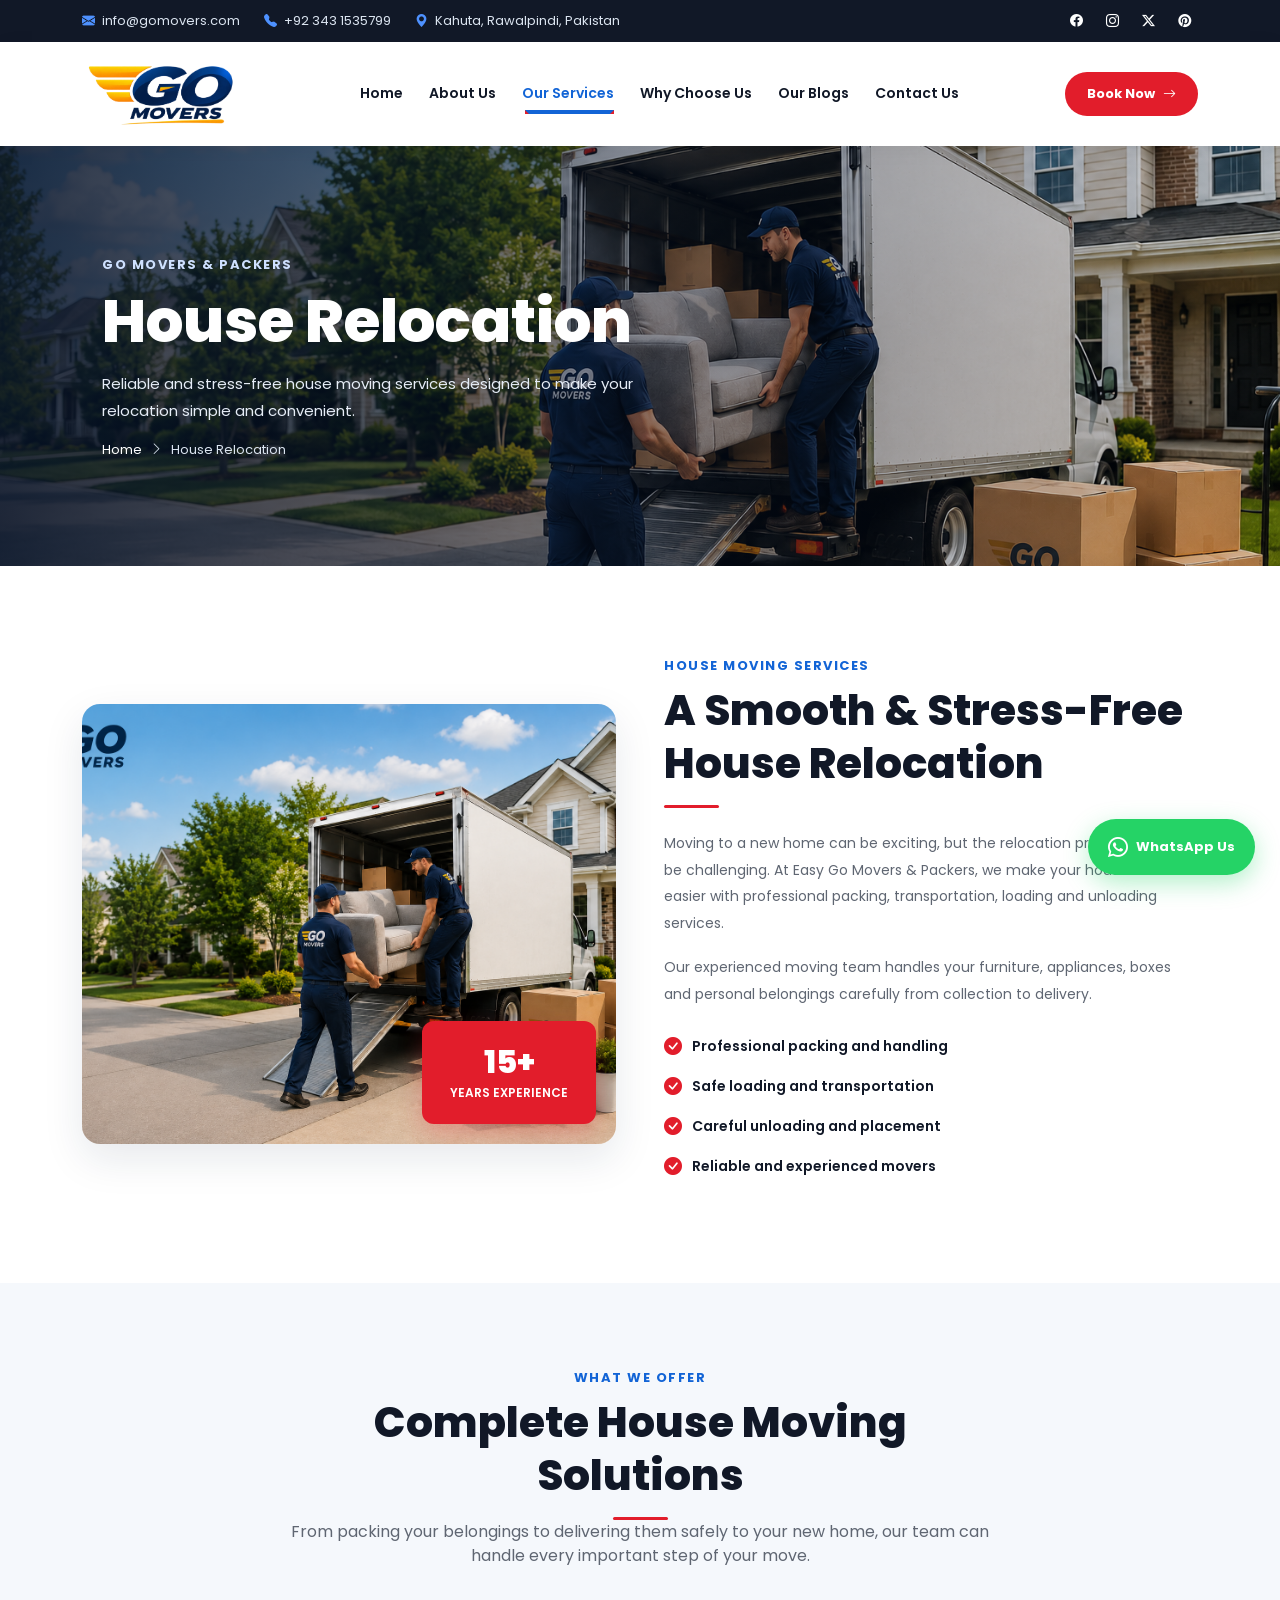
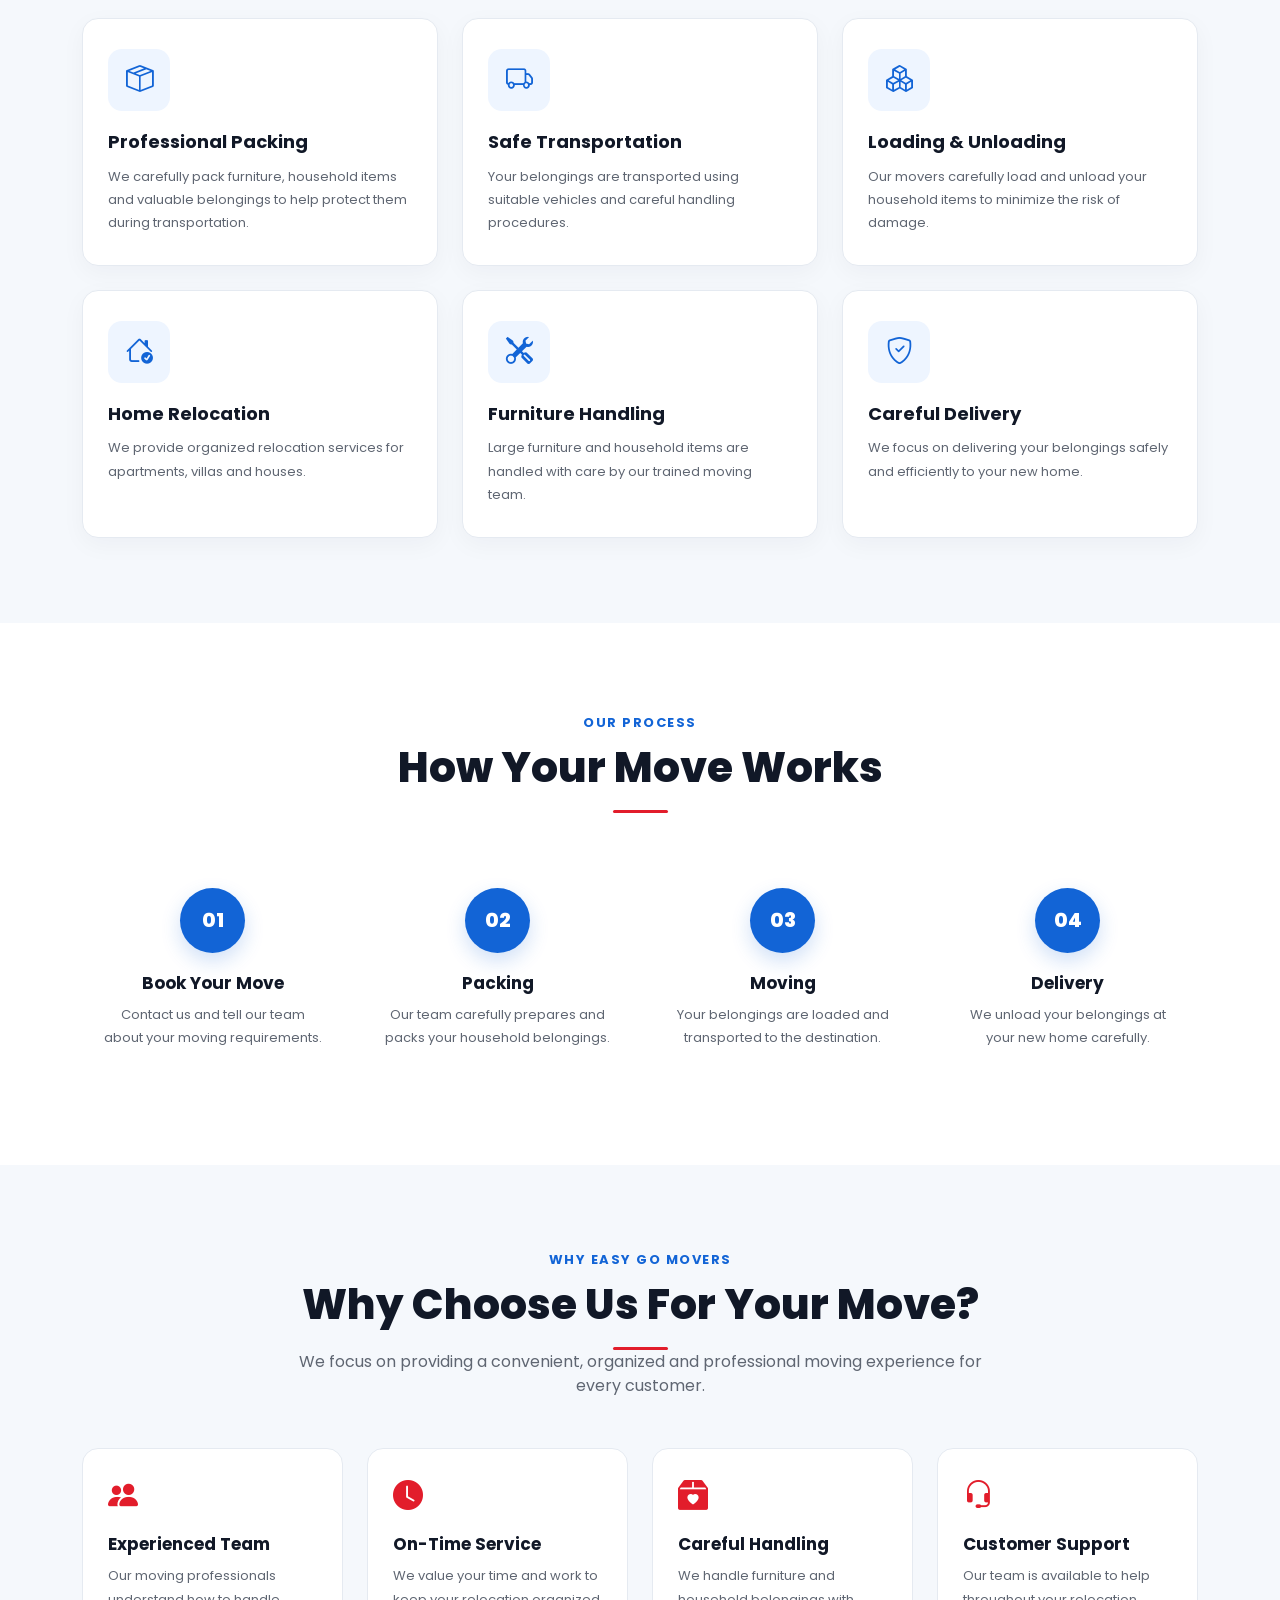
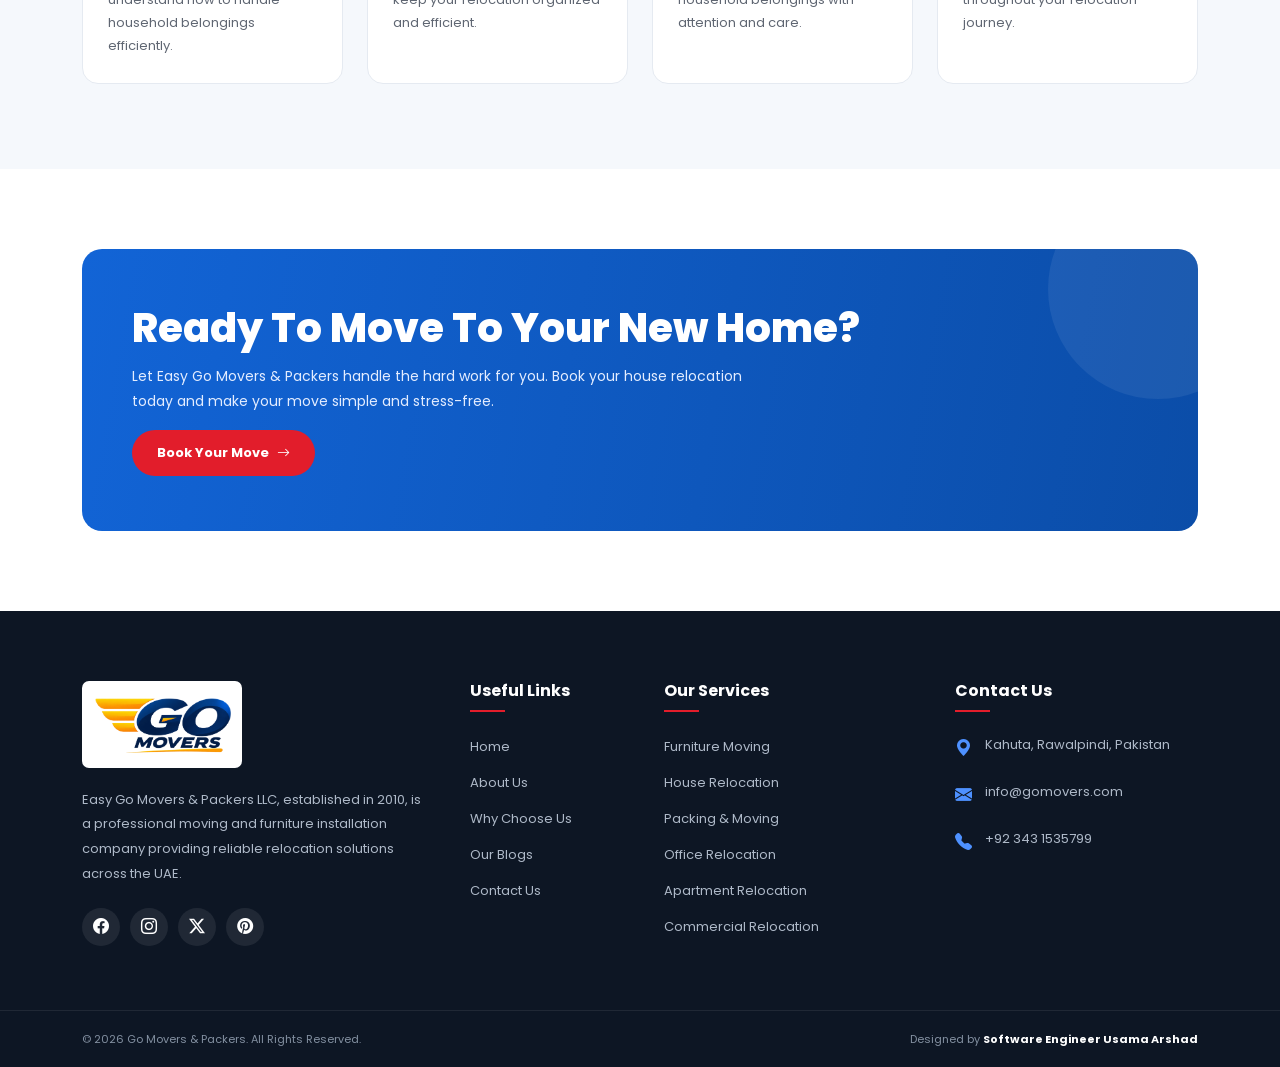
<file: house-relocation.html>
<!DOCTYPE html>
<html lang="en">

<head>

    <meta charset="UTF-8">

    <meta name="viewport" content="width=device-width, initial-scale=1.0">

    <title>House Relocation - Easy Go Movers & Packers</title>


    <!-- Bootstrap -->
    <link
        href="https://cdn.jsdelivr.net/npm/bootstrap@5.3.6/dist/css/bootstrap.min.css"
        rel="stylesheet">


    <!-- Bootstrap Icons -->
    <link
        rel="stylesheet"
        href="https://cdn.jsdelivr.net/npm/bootstrap-icons@1.11.3/font/bootstrap-icons.css">


    <!-- Google Font -->
    <link
        href="https://fonts.googleapis.com/css2?family=Poppins:wght@400;500;600;700;800&display=swap"
        rel="stylesheet">


    <style>

        /* =========================================================
           GLOBAL
        ========================================================= */

        :root {

            --primary: #1264d6;
            --primary-dark: #0b4da8;
            --secondary: #e21d2b;
            --dark: #111827;
            --text: #5f6672;
            --light: #f5f8fc;
            --white: #ffffff;
            --border: #e5eaf1;

            --shadow:
                0 15px 40px rgba(16, 36, 66, 0.10);

            --transition:
                all 0.35s ease;
        }


        * {
            margin: 0;
            padding: 0;
            box-sizing: border-box;
        }


        html {
            scroll-behavior: smooth;
        }


        body {

            font-family: "Poppins", sans-serif;

            color: var(--text);

            background: #ffffff;

            overflow-x: hidden;
        }


        a {
            text-decoration: none;
        }


        img {
            max-width: 100%;
        }



        /* =========================================================
           TOP BAR
        ========================================================= */

        .top-bar {

            background: var(--dark);

            color: #fff;

            font-size: 13px;
        }


        .top-bar-inner {

            min-height: 42px;

            display: flex;

            align-items: center;

            justify-content: space-between;

            gap: 20px;
        }


        .top-contact {

            display: flex;

            align-items: center;

            gap: 24px;

            flex-wrap: wrap;
        }


        .top-contact a,
        .top-contact span {

            color: #dbe4f0;

            display: flex;

            align-items: center;

            gap: 7px;

            transition: var(--transition);
        }


        .top-contact a:hover {
            color: #fff;
        }


        .top-contact i {
            color: #4e91ff;
        }


        .top-social {

            display: flex;

            gap: 8px;
        }


        .top-social a {

            width: 28px;

            height: 28px;

            border-radius: 50%;

            display: flex;

            align-items: center;

            justify-content: center;

            color: #fff;

            transition: var(--transition);
        }


        .top-social a:hover {

            background: var(--primary);

            transform: translateY(-2px);
        }



        /* =========================================================
           NAVBAR
        ========================================================= */

        .main-navbar {

            background: rgba(255, 255, 255, 0.98);

            min-height: 82px;

            box-shadow:
                0 4px 20px rgba(0, 0, 0, 0.05);

            position: relative;

            z-index: 1000;
        }


        .navbar-brand img {

            width: 155px;

            height: auto;
        }


        .main-navbar .nav-link {

            color: var(--dark);

            font-size: 14px;

            font-weight: 600;

            padding: 30px 13px !important;

            transition: var(--transition);

            position: relative;
        }


        .main-navbar .nav-link::after {

            content: "";

            position: absolute;

            left: 13px;

            right: 13px;

            bottom: 20px;

            height: 2px;

            background: var(--secondary);

            transform: scaleX(0);

            transition: var(--transition);
        }


        .main-navbar .nav-link:hover,
        .main-navbar .nav-link.active {

            color: var(--primary);
        }


        .main-navbar .nav-link:hover::after,
        .main-navbar .nav-link.active::after {

            transform: scaleX(1);
        }



        /* =========================================================
           DROPDOWN
        ========================================================= */

        .dropdown-menu {

            border: none;

            border-radius: 12px;

            padding: 10px;

            box-shadow: var(--shadow);

            min-width: 240px;
        }


        .dropdown-item {

            padding: 11px 14px;

            border-radius: 7px;

            font-size: 13px;

            font-weight: 500;

            transition: var(--transition);
        }


        .dropdown-item i {

            color: var(--primary);

            margin-right: 8px;
        }


        .dropdown-item:hover {

            background: #eef5ff;

            color: var(--primary);

            transform: translateX(4px);
        }



        /* =========================================================
           BOOK NOW BUTTON
        ========================================================= */

        .navbar-book-btn {

            display: inline-flex;

            align-items: center;

            gap: 8px;

            background: var(--secondary);

            color: #fff;

            padding: 12px 22px;

            border-radius: 50px;

            font-size: 13px;

            font-weight: 700;

            transition: var(--transition);

            white-space: nowrap;
        }


        .navbar-book-btn:hover {

            background: var(--primary);

            color: #fff;

            transform: translateY(-2px);

            box-shadow:
                0 8px 20px rgba(18, 100, 214, 0.25);
        }



        /* =========================================================
           HERO
        ========================================================= */

        .hero-section {

            position: relative;

            width: 100%;

            height: 420px;

            overflow: hidden;
        }


        .hero-section img {

            width: 100%;

            height: 100%;

            object-fit: cover;

            display: block;
        }


        .hero-overlay {

            position: absolute;

            inset: 0;

            background:
                linear-gradient(
                    90deg,
                    rgba(5, 18, 40, 0.85),
                    rgba(5, 18, 40, 0.45),
                    rgba(5, 18, 40, 0.10)
                );
        }


        .hero-content {

            position: absolute;

            top: 50%;

            left: 8%;

            transform: translateY(-50%);

            color: #fff;

            z-index: 2;

            max-width: 650px;
        }


        .hero-small-title {

            color: #cfe1ff;

            font-size: 13px;

            font-weight: 700;

            letter-spacing: 1.5px;

            text-transform: uppercase;
        }


        .hero-content h1 {

            font-size: clamp(38px, 5vw, 60px);

            line-height: 1.12;

            font-weight: 800;

            margin: 12px 0 15px;
        }


        .hero-content p {

            color: #e6edf7;

            font-size: 15px;

            line-height: 1.8;

            max-width: 600px;
        }


        .breadcrumb-text {

            display: flex;

            align-items: center;

            gap: 8px;

            font-size: 13px;

            color: #dbe4f0;
        }


        .breadcrumb-text a {

            color: #fff;
        }


        .breadcrumb-text a:hover {

            color: #4e91ff;
        }



        /* =========================================================
           INTRO SECTION
        ========================================================= */

        .intro-section {

            padding: 90px 0;

            background: #fff;
        }


        .intro-image {

            position: relative;

            border-radius: 18px;

            overflow: hidden;

            box-shadow: var(--shadow);
        }


        .intro-image img {

            width: 100%;

            height: 440px;

            object-fit: cover;

            display: block;
        }


        .experience-box {

            position: absolute;

            right: 20px;

            bottom: 20px;

            background: var(--secondary);

            color: #fff;

            padding: 22px 28px;

            border-radius: 12px;

            text-align: center;

            box-shadow:
                0 10px 25px rgba(226, 29, 43, 0.25);
        }


        .experience-box h3 {

            font-size: 32px;

            font-weight: 800;

            margin: 0;
        }


        .experience-box p {

            font-size: 12px;

            margin: 3px 0 0;

            font-weight: 600;
        }


        .section-subtitle {

            color: var(--primary);

            font-size: 13px;

            font-weight: 700;

            letter-spacing: 1.5px;

            text-transform: uppercase;
        }


        .section-title {

            color: var(--dark);

            font-size: clamp(30px, 4vw, 42px);

            font-weight: 800;

            line-height: 1.25;

            margin: 10px 0 15px;
        }


        .section-line {

            width: 55px;

            height: 3px;

            background: var(--secondary);

            border-radius: 50px;

            margin-bottom: 22px;
        }


        .intro-text {

            font-size: 14px;

            line-height: 1.9;

            margin-bottom: 18px;
        }



        /* =========================================================
           FEATURE LIST
        ========================================================= */

        .feature-list {

            list-style: none;

            padding: 0;

            margin: 25px 0 0;
        }


        .feature-list li {

            display: flex;

            align-items: center;

            gap: 10px;

            margin-bottom: 13px;

            color: var(--dark);

            font-size: 14px;

            font-weight: 600;
        }


        .feature-list i {

            color: var(--secondary);

            font-size: 18px;
        }



        /* =========================================================
           SERVICES SECTION
        ========================================================= */

        .services-section {

            padding: 85px 0;

            background: var(--light);
        }


        .section-heading {

            text-align: center;

            max-width: 700px;

            margin: 0 auto 50px;
        }


        .section-heading .section-line {

            margin: 15px auto 0;
        }


        .service-card {

            background: #fff;

            border: 1px solid var(--border);

            border-radius: 16px;

            padding: 30px 25px;

            height: 100%;

            transition: var(--transition);

            box-shadow:
                0 7px 25px rgba(17, 24, 39, .04);
        }


        .service-card:hover {

            transform: translateY(-7px);

            box-shadow: var(--shadow);
        }


        .service-icon {

            width: 62px;

            height: 62px;

            border-radius: 14px;

            display: flex;

            align-items: center;

            justify-content: center;

            background: #eef5ff;

            color: var(--primary);

            font-size: 27px;

            margin-bottom: 20px;

            transition: var(--transition);
        }


        .service-card:hover .service-icon {

            background: var(--primary);

            color: #fff;
        }


        .service-card h3 {

            color: var(--dark);

            font-size: 18px;

            font-weight: 700;

            margin-bottom: 12px;
        }


        .service-card p {

            font-size: 13px;

            line-height: 1.8;

            margin: 0;
        }



        /* =========================================================
           PROCESS
        ========================================================= */

        .process-section {

            padding: 90px 0;

            background: #fff;
        }


        .process-card {

            text-align: center;

            padding: 25px 18px;

            position: relative;
        }


        .process-number {

            width: 65px;

            height: 65px;

            border-radius: 50%;

            display: flex;

            align-items: center;

            justify-content: center;

            margin: 0 auto 20px;

            background: var(--primary);

            color: #fff;

            font-size: 20px;

            font-weight: 800;

            box-shadow:
                0 8px 20px rgba(18, 100, 214, .20);
        }


        .process-card h3 {

            color: var(--dark);

            font-size: 17px;

            font-weight: 700;

            margin-bottom: 10px;
        }


        .process-card p {

            font-size: 13px;

            line-height: 1.8;

            margin: 0;
        }



        /* =========================================================
           WHY CHOOSE US
        ========================================================= */

        .why-section {

            padding: 85px 0;

            background: var(--light);
        }


        .why-box {

            background: #fff;

            border-radius: 16px;

            padding: 25px;

            height: 100%;

            border: 1px solid var(--border);

            transition: var(--transition);
        }


        .why-box:hover {

            transform: translateY(-5px);

            box-shadow: var(--shadow);
        }


        .why-box i {

            font-size: 30px;

            color: var(--secondary);

            margin-bottom: 15px;

            display: block;
        }


        .why-box h4 {

            color: var(--dark);

            font-size: 17px;

            font-weight: 700;

            margin-bottom: 10px;
        }


        .why-box p {

            font-size: 13px;

            line-height: 1.8;

            margin: 0;
        }



        /* =========================================================
           CTA
        ========================================================= */

        .cta-section {

            padding: 80px 0;
        }


        .cta-box {

            position: relative;

            overflow: hidden;

            border-radius: 20px;

            padding: 55px 50px;

            background:
                linear-gradient(
                    100deg,
                    #1264d6,
                    #0b4da8
                );

            color: #fff;
        }


        .cta-box::after {

            content: "";

            position: absolute;

            width: 220px;

            height: 220px;

            border-radius: 50%;

            background: rgba(255,255,255,.07);

            right: -70px;

            top: -70px;
        }


        .cta-box h2 {

            font-size: clamp(28px, 4vw, 40px);

            font-weight: 800;

            margin-bottom: 12px;

            position: relative;

            z-index: 2;
        }


        .cta-box p {

            color: #e4edff;

            font-size: 14px;

            line-height: 1.8;

            max-width: 650px;

            position: relative;

            z-index: 2;
        }


        .cta-btn {

            display: inline-flex;

            align-items: center;

            gap: 8px;

            background: var(--secondary);

            color: #fff;

            padding: 13px 25px;

            border-radius: 50px;

            font-size: 13px;

            font-weight: 700;

            transition: var(--transition);

            position: relative;

            z-index: 2;
        }


        .cta-btn:hover {

            background: #fff;

            color: var(--primary);

            transform: translateY(-2px);
        }



        /* =========================================================
           FOOTER
        ========================================================= */

        .main-footer {

            background: #0d1624;

            color: #aeb9c8;

            padding-top: 70px;
        }


        .footer-logo {

            width: 160px;

            margin-bottom: 20px;

            background: #fff;

            padding: 7px;

            border-radius: 7px;
        }


        .footer-company p {

            max-width: 360px;

            font-size: 13px;

            line-height: 1.9;
        }


        .footer-social {

            display: flex;

            gap: 10px;

            margin-top: 22px;
        }


        .footer-social a {

            width: 38px;

            height: 38px;

            border-radius: 50%;

            background: rgba(255,255,255,.08);

            color: #fff;

            display: flex;

            align-items: center;

            justify-content: center;

            transition: var(--transition);
        }


        .footer-social a:hover {

            background: var(--primary);

            transform: translateY(-3px);
        }


        .footer-column h4 {

            color: #fff;

            font-size: 16px;

            font-weight: 700;

            margin-bottom: 22px;

            position: relative;

            padding-bottom: 12px;
        }


        .footer-column h4::after {

            content: "";

            position: absolute;

            bottom: 0;

            left: 0;

            width: 35px;

            height: 2px;

            background: var(--secondary);
        }


        .footer-column ul {

            list-style: none;

            padding: 0;

            margin: 0;
        }


        .footer-column ul li {

            margin-bottom: 12px;
        }


        .footer-column ul li a {

            color: #aeb9c8;

            font-size: 13px;

            transition: var(--transition);
        }


        .footer-column ul li a:hover {

            color: #fff;

            padding-left: 5px;
        }


        .footer-contact > div {

            display: flex;

            gap: 12px;

            margin-bottom: 18px;

            font-size: 13px;

            line-height: 1.7;
        }


        .footer-contact i {

            color: #4e91ff;

            font-size: 17px;

            min-width: 18px;
        }


        .footer-contact a {

            color: #aeb9c8;

            transition: var(--transition);
        }


        .footer-contact a:hover {

            color: #fff;
        }


        .footer-bottom {

            margin-top: 60px;

            padding: 20px 0;

            border-top:
                1px solid rgba(255,255,255,.08);
        }


        .footer-bottom-inner {

            display: flex;

            justify-content: space-between;

            gap: 20px;
        }


        .footer-bottom p {

            margin: 0;

            font-size: 11px;

            color: #8390a1;
        }


        .footer-bottom strong {

            color: #fff;
        }



        /* =========================================================
           WHATSAPP
        ========================================================= */

        .whatsapp-btn {

            position: fixed;

            right: 25px;

            bottom: 25px;

            z-index: 999;

            display: flex;

            align-items: center;

            gap: 8px;

            padding: 13px 20px;

            border-radius: 50px;

            background: #25d366;

            color: #fff;

            font-size: 13px;

            font-weight: 700;

            box-shadow:
                0 8px 25px rgba(37, 211, 102, .35);

            transition: var(--transition);
        }


        .whatsapp-btn i {

            font-size: 20px;
        }


        .whatsapp-btn:hover {

            color: #fff;

            transform: translateY(-4px);
        }



        /* =========================================================
           RESPONSIVE
        ========================================================= */

        @media (max-width: 991px) {

            .top-contact {
                gap: 12px;
            }


            .top-social {
                display: none;
            }


            .main-navbar {
                min-height: 72px;
            }


            .navbar-brand img {
                width: 135px;
            }


            .main-navbar .nav-link {

                padding: 12px 5px !important;
            }


            .main-navbar .nav-link::after {
                display: none;
            }


            .navbar-nav {
                padding: 15px 0;
            }


            .navbar-book-btn {
                margin-bottom: 15px;
            }


            .hero-section {
                height: 380px;
            }


            .intro-image img {
                height: 400px;
            }

        }


        @media (max-width: 767px) {

            .top-bar {
                display: none;
            }


            .main-navbar {
                min-height: 72px;
            }


            .hero-section {
                height: 350px;
            }


            .hero-content {

                left: 25px;

                right: 25px;
            }


            .hero-content h1 {
                font-size: 36px;
            }


            .intro-section,
            .process-section,
            .services-section,
            .why-section {

                padding: 65px 0;
            }


            .intro-image img {
                height: 330px;
            }


            .experience-box {

                right: 15px;

                bottom: 15px;

                padding: 17px 20px;
            }


            .experience-box h3 {
                font-size: 26px;
            }


            .cta-box {

                padding: 40px 25px;

                text-align: center;
            }


            .footer-bottom-inner {

                flex-direction: column;

                text-align: center;
            }

        }


        @media (max-width: 575px) {

            .navbar-brand img {
                width: 120px;
            }


            .hero-section {
                height: 320px;
            }


            .hero-content h1 {
                font-size: 31px;
            }


            .intro-image img {
                height: 280px;
            }


            .whatsapp-btn {

                right: 15px;

                bottom: 15px;

                width: 52px;

                height: 52px;

                padding: 0;

                justify-content: center;

                border-radius: 50%;
            }


            .whatsapp-btn span {
                display: none;
            }

        }

    </style>

</head>


<body>


<!-- =========================================================
     TOP BAR
========================================================= -->

<div class="top-bar">

    <div class="container">

        <div class="top-bar-inner">


            <div class="top-contact">

                <a href="mailto:info@easygomovers.com">

                    <i class="bi bi-envelope-fill"></i>

                    info@gomovers.com

                </a>


                <a href="tel:+971504996091">

                    <i class="bi bi-telephone-fill"></i>

                    +92 343 1535799

                </a>


                <span>

                    <i class="bi bi-geo-alt-fill"></i>

                    Kahuta, Rawalpindi, Pakistan

                </span>

            </div>


            <div class="top-social">

                <a href="#">
                    <i class="bi bi-facebook"></i>
                </a>

                <a href="#">
                    <i class="bi bi-instagram"></i>
                </a>

                <a href="#">
                    <i class="bi bi-twitter-x"></i>
                </a>

                <a href="#">
                    <i class="bi bi-pinterest"></i>
                </a>

            </div>

        </div>

    </div>

</div>



<!-- =========================================================
     NAVBAR
========================================================= -->

<nav class="main-navbar navbar navbar-expand-lg">

    <div class="container">


        <!-- LOGO -->

        <a
            class="navbar-brand"
            href="index.html">

            <img
                src="./images/logo.png"
                alt="Easy Go Movers Logo">

        </a>


        <!-- MOBILE TOGGLE -->

        <button
            class="navbar-toggler"
            type="button"
            data-bs-toggle="collapse"
            data-bs-target="#mainNavbar"
            aria-controls="mainNavbar"
            aria-expanded="false"
            aria-label="Toggle navigation">

            <span class="navbar-toggler-icon"></span>

        </button>


        <!-- NAVIGATION -->

        <div
            class="collapse navbar-collapse"
            id="mainNavbar">


            <ul class="navbar-nav mx-auto align-items-lg-center">


                <li class="nav-item">

                    <a
                        class="nav-link"
                        href="index.html">

                        Home

                    </a>

                </li>


                <li class="nav-item">

                    <a
                        class="nav-link"
                        href="about-us.html">

                        About Us

                    </a>

                </li>


                <!-- SERVICES -->

                <li class="nav-item dropdown">

                    <a
                        class="nav-link dropdown-toggle active"
                        href="#"
                        role="button"
                        data-bs-toggle="dropdown">

                        Our Services

                    </a>


                    <ul class="dropdown-menu">


                        <li>

                            <a
                                class="dropdown-item"
                                href="furniture-moving.html">

                                <i class="bi bi-box-seam"></i>

                                Furniture Moving

                            </a>

                        </li>


                        <li>

                            <a
                                class="dropdown-item"
                                href="house-relocation.html">

                                <i class="bi bi-house-door"></i>

                                House Relocation

                            </a>

                        </li>


                        <li>

                            <a
                                class="dropdown-item"
                                href="pack-move.html">

                                <i class="bi bi-boxes"></i>

                                Packing & Moving

                            </a>

                        </li>


                        <li>

                            <a
                                class="dropdown-item"
                                href="office-relocation.html">

                                <i class="bi bi-building"></i>

                                Office Relocation

                            </a>

                        </li>


                        <li>

                            <a
                                class="dropdown-item"
                                href="apartment-reallocation.html">

                                <i class="bi bi-buildings"></i>

                                Apartment Relocation

                            </a>

                        </li>


                    </ul>

                </li>


                <li class="nav-item">

                    <a
                        class="nav-link"
                        href="why-choose.html">

                        Why Choose Us

                    </a>

                </li>


                <li class="nav-item">

                    <a
                        class="nav-link"
                        href="our-blog.html">

                        Our Blogs

                    </a>

                </li>


                <li class="nav-item">

                    <a
                        class="nav-link"
                        href="contact-us.html">

                        Contact Us

                    </a>

                </li>


            </ul>


            <!-- BOOK NOW -->

            <a
                href="book-now.html"
                class="navbar-book-btn">

                Book Now

                <i class="bi bi-arrow-right"></i>

            </a>


        </div>

    </div>

</nav>



<!-- =========================================================
     HERO
========================================================= -->

<section class="hero-section">


    <img
        src="./images/house-relocation.jpg"
        alt="House Relocation Services">


    <div class="hero-overlay"></div>


    <div class="hero-content">


        <span class="hero-small-title">

            GO MOVERS & PACKERS

        </span>


        <h1>

            House Relocation

        </h1>


        <p>

            Reliable and stress-free house moving
            services designed to make your relocation
            simple and convenient.

        </p>


        <div class="breadcrumb-text">

            <a href="index.html">
                Home
            </a>

            <i class="bi bi-chevron-right"></i>

            <span>
                House Relocation
            </span>

        </div>


    </div>

</section>



<!-- =========================================================
     INTRODUCTION
========================================================= -->

<section class="intro-section">

    <div class="container">

        <div class="row align-items-center g-5">


            <!-- IMAGE -->

            <div class="col-lg-6">

                <div class="intro-image">

                    <img
                        src="./images/house-relocation.jpg"
                        alt="House Moving and Relocation">


                    <div class="experience-box">

                        <h3>
                            15+
                        </h3>

                        <p>
                            YEARS EXPERIENCE
                        </p>

                    </div>

                </div>

            </div>


            <!-- CONTENT -->

            <div class="col-lg-6">


                <div class="section-subtitle">

                    HOUSE MOVING SERVICES

                </div>


                <h2 class="section-title">

                    A Smooth & Stress-Free
                    House Relocation

                </h2>


                <div class="section-line"></div>


                <p class="intro-text">

                    Moving to a new home can be exciting,
                    but the relocation process can also be
                    challenging. At Easy Go Movers & Packers,
                    we make your house move easier with
                    professional packing, transportation,
                    loading and unloading services.

                </p>


                <p class="intro-text">

                    Our experienced moving team handles
                    your furniture, appliances, boxes and
                    personal belongings carefully from
                    collection to delivery.

                </p>


                <ul class="feature-list">


                    <li>

                        <i class="bi bi-check-circle-fill"></i>

                        Professional packing and handling

                    </li>


                    <li>

                        <i class="bi bi-check-circle-fill"></i>

                        Safe loading and transportation

                    </li>


                    <li>

                        <i class="bi bi-check-circle-fill"></i>

                        Careful unloading and placement

                    </li>


                    <li>

                        <i class="bi bi-check-circle-fill"></i>

                        Reliable and experienced movers

                    </li>


                </ul>


            </div>

        </div>

    </div>

</section>



<!-- =========================================================
     SERVICES INCLUDED
========================================================= -->

<section class="services-section">

    <div class="container">


        <div class="section-heading">

            <div class="section-subtitle">

                WHAT WE OFFER

            </div>


            <h2 class="section-title">

                Complete House Moving Solutions

            </h2>


            <div class="section-line"></div>


            <p>

                From packing your belongings to delivering
                them safely to your new home, our team can
                handle every important step of your move.

            </p>

        </div>


        <div class="row g-4">


            <!-- CARD -->

            <div class="col-md-6 col-lg-4">

                <div class="service-card">

                    <div class="service-icon">

                        <i class="bi bi-box-seam"></i>

                    </div>


                    <h3>

                        Professional Packing

                    </h3>


                    <p>

                        We carefully pack furniture,
                        household items and valuable
                        belongings to help protect them
                        during transportation.

                    </p>

                </div>

            </div>



            <div class="col-md-6 col-lg-4">

                <div class="service-card">

                    <div class="service-icon">

                        <i class="bi bi-truck"></i>

                    </div>


                    <h3>

                        Safe Transportation

                    </h3>


                    <p>

                        Your belongings are transported
                        using suitable vehicles and careful
                        handling procedures.

                    </p>

                </div>

            </div>



            <div class="col-md-6 col-lg-4">

                <div class="service-card">

                    <div class="service-icon">

                        <i class="bi bi-boxes"></i>

                    </div>


                    <h3>

                        Loading & Unloading

                    </h3>


                    <p>

                        Our movers carefully load and unload
                        your household items to minimize the
                        risk of damage.

                    </p>

                </div>

            </div>



            <div class="col-md-6 col-lg-4">

                <div class="service-card">

                    <div class="service-icon">

                        <i class="bi bi-house-check"></i>

                    </div>


                    <h3>

                        Home Relocation

                    </h3>


                    <p>

                        We provide organized relocation
                        services for apartments, villas
                        and houses.

                    </p>

                </div>

            </div>



            <div class="col-md-6 col-lg-4">

                <div class="service-card">

                    <div class="service-icon">

                        <i class="bi bi-tools"></i>

                    </div>


                    <h3>

                        Furniture Handling

                    </h3>


                    <p>

                        Large furniture and household
                        items are handled with care by
                        our trained moving team.

                    </p>

                </div>

            </div>



            <div class="col-md-6 col-lg-4">

                <div class="service-card">

                    <div class="service-icon">

                        <i class="bi bi-shield-check"></i>

                    </div>


                    <h3>

                        Careful Delivery

                    </h3>


                    <p>

                        We focus on delivering your
                        belongings safely and efficiently
                        to your new home.

                    </p>

                </div>

            </div>


        </div>

    </div>

</section>



<!-- =========================================================
     MOVING PROCESS
========================================================= -->

<section class="process-section">

    <div class="container">


        <div class="section-heading">

            <div class="section-subtitle">

                OUR PROCESS

            </div>


            <h2 class="section-title">

                How Your Move Works

            </h2>


            <div class="section-line"></div>

        </div>


        <div class="row g-4">


            <div class="col-md-6 col-lg-3">

                <div class="process-card">

                    <div class="process-number">
                        01
                    </div>


                    <h3>
                        Book Your Move
                    </h3>


                    <p>

                        Contact us and tell our team
                        about your moving requirements.

                    </p>

                </div>

            </div>



            <div class="col-md-6 col-lg-3">

                <div class="process-card">

                    <div class="process-number">
                        02
                    </div>


                    <h3>
                        Packing
                    </h3>


                    <p>

                        Our team carefully prepares and
                        packs your household belongings.

                    </p>

                </div>

            </div>



            <div class="col-md-6 col-lg-3">

                <div class="process-card">

                    <div class="process-number">
                        03
                    </div>


                    <h3>
                        Moving
                    </h3>


                    <p>

                        Your belongings are loaded and
                        transported to the destination.

                    </p>

                </div>

            </div>



            <div class="col-md-6 col-lg-3">

                <div class="process-card">

                    <div class="process-number">
                        04
                    </div>


                    <h3>
                        Delivery
                    </h3>


                    <p>

                        We unload your belongings at
                        your new home carefully.

                    </p>

                </div>

            </div>


        </div>

    </div>

</section>



<!-- =========================================================
     WHY CHOOSE US
========================================================= -->

<section class="why-section">

    <div class="container">


        <div class="section-heading">

            <div class="section-subtitle">

                WHY EASY GO MOVERS

            </div>


            <h2 class="section-title">

                Why Choose Us For Your Move?

            </h2>


            <div class="section-line"></div>


            <p>

                We focus on providing a convenient,
                organized and professional moving
                experience for every customer.

            </p>

        </div>


        <div class="row g-4">


            <div class="col-md-6 col-lg-3">

                <div class="why-box">

                    <i class="bi bi-people-fill"></i>

                    <h4>
                        Experienced Team
                    </h4>

                    <p>

                        Our moving professionals understand
                        how to handle household belongings
                        efficiently.

                    </p>

                </div>

            </div>



            <div class="col-md-6 col-lg-3">

                <div class="why-box">

                    <i class="bi bi-clock-fill"></i>

                    <h4>
                        On-Time Service
                    </h4>

                    <p>

                        We value your time and work to keep
                        your relocation organized and
                        efficient.

                    </p>

                </div>

            </div>



            <div class="col-md-6 col-lg-3">

                <div class="why-box">

                    <i class="bi bi-box2-heart-fill"></i>

                    <h4>
                        Careful Handling
                    </h4>

                    <p>

                        We handle furniture and household
                        belongings with attention and care.

                    </p>

                </div>

            </div>



            <div class="col-md-6 col-lg-3">

                <div class="why-box">

                    <i class="bi bi-headset"></i>

                    <h4>
                        Customer Support
                    </h4>

                    <p>

                        Our team is available to help
                        throughout your relocation journey.

                    </p>

                </div>

            </div>


        </div>

    </div>

</section>



<!-- =========================================================
     CTA
========================================================= -->

<section class="cta-section">

    <div class="container">

        <div class="cta-box">


            <h2>

                Ready To Move To Your New Home?

            </h2>


            <p>

                Let Easy Go Movers & Packers handle
                the hard work for you. Book your house
                relocation today and make your move
                simple and stress-free.

            </p>


            <a
                href="book-now.html"
                class="cta-btn">

                Book Your Move

                <i class="bi bi-arrow-right"></i>

            </a>


        </div>

    </div>

</section>



<!-- =========================================================
     FOOTER
========================================================= -->

<footer class="main-footer">


    <div class="container">

        <div class="row g-5">


            <!-- COMPANY -->

            <div class="col-lg-4">

                <div class="footer-company">


                    <img
                        src="./images/logo.png"
                        alt="Easy Go Movers"
                        class="footer-logo">


                    <p>

                        Easy Go Movers & Packers LLC,
                        established in 2010, is a professional
                        moving and furniture installation
                        company providing reliable relocation
                        solutions across the UAE.

                    </p>


                    <div class="footer-social">


                        <a href="#">
                            <i class="bi bi-facebook"></i>
                        </a>


                        <a href="#">
                            <i class="bi bi-instagram"></i>
                        </a>


                        <a href="#">
                            <i class="bi bi-twitter-x"></i>
                        </a>


                        <a href="#">
                            <i class="bi bi-pinterest"></i>
                        </a>


                    </div>

                </div>

            </div>



            <!-- USEFUL LINKS -->

            <div class="col-6 col-lg-2">

                <div class="footer-column">


                    <h4>
                        Useful Links
                    </h4>


                    <ul>


                        <li>
                            <a href="index.html">
                                Home
                            </a>
                        </li>


                        <li>
                            <a href="about-us.html">
                                About Us
                            </a>
                        </li>


                        <li>
                            <a href="why-choose.html">
                                Why Choose Us
                            </a>
                        </li>


                        <li>
                            <a href="our-blog.html">
                                Our Blogs
                            </a>
                        </li>


                        <li>
                            <a href="contact-us.html">
                                Contact Us
                            </a>
                        </li>


                    </ul>

                </div>

            </div>



            <!-- SERVICES -->

            <div class="col-6 col-lg-3">

                <div class="footer-column">


                    <h4>
                        Our Services
                    </h4>


                    <ul>


                        <li>

                            <a href="furniture-moving.html">
                                Furniture Moving
                            </a>

                        </li>


                        <li>

                            <a href="house-relocation.html">
                                House Relocation
                            </a>

                        </li>


                        <li>

                            <a href="#">
                                Packing & Moving
                            </a>

                        </li>


                        <li>

                            <a href="#">
                                Office Relocation
                            </a>

                        </li>


                        <li>

                            <a href="#">
                                Apartment Relocation
                            </a>

                        </li>


                        <li>

                            <a href="#">
                                Commercial Relocation
                            </a>

                        </li>


                    </ul>

                </div>

            </div>



            <!-- CONTACT -->

            <div class="col-lg-3">

                <div class="footer-column">


                    <h4>
                        Contact Us
                    </h4>


                    <div class="footer-contact">


                        <div>

                            <i class="bi bi-geo-alt-fill"></i>

                            <span>

                                Kahuta, Rawalpindi,
                                Pakistan

                            </span>

                        </div>


                        <div>

                            <i class="bi bi-envelope-fill"></i>

                            <a
                                href="mailto:info@easygomovers.com">

                                info@gomovers.com

                            </a>

                        </div>


                        <div>

                            <i class="bi bi-telephone-fill"></i>

                            <a
                                href="tel:+971504996091">

                                +92 343 1535799

                            </a>

                        </div>


                    </div>

                </div>

            </div>


        </div>

    </div>



    <!-- FOOTER BOTTOM -->

    <div class="footer-bottom">

        <div class="container">

            <div class="footer-bottom-inner">


                <p>

                    © 2026 Go Movers & Packers.
                    All Rights Reserved.

                </p>


                <p>

                    Designed by

                    <strong>
                        Software Engineer Usama Arshad
                    </strong>

                </p>


            </div>

        </div>

    </div>

</footer>



<!-- =========================================================
     WHATSAPP
========================================================= -->

<a
    href="https://wa.me/923431535799"
    class="whatsapp-btn"
    target="_blank"
    aria-label="Contact Easy Go Movers on WhatsApp">

    <i class="bi bi-whatsapp"></i>

    <span>
        WhatsApp Us
    </span>

</a>



<!-- =========================================================
     BOOTSTRAP JS
========================================================= -->

<script
    src="https://cdn.jsdelivr.net/npm/bootstrap@5.3.6/dist/js/bootstrap.bundle.min.js">
</script>


</body>

</html>
</file>
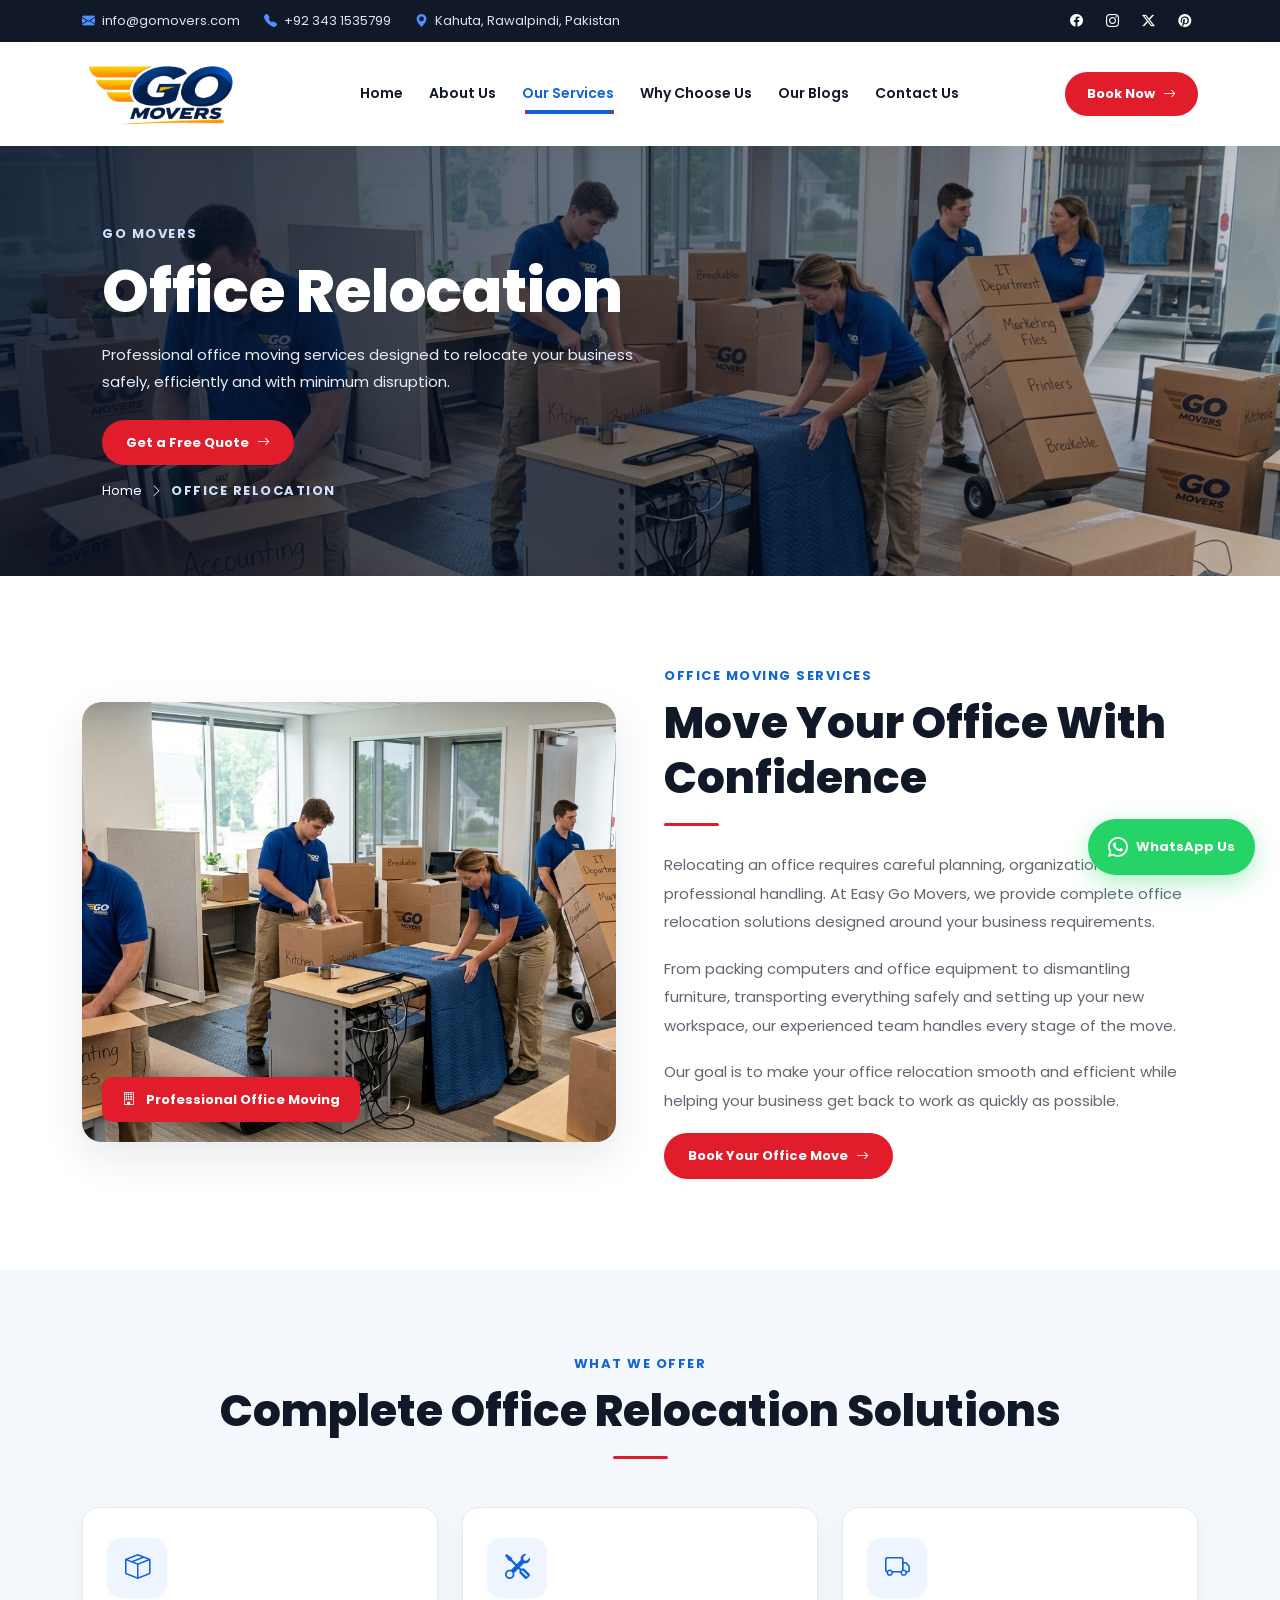
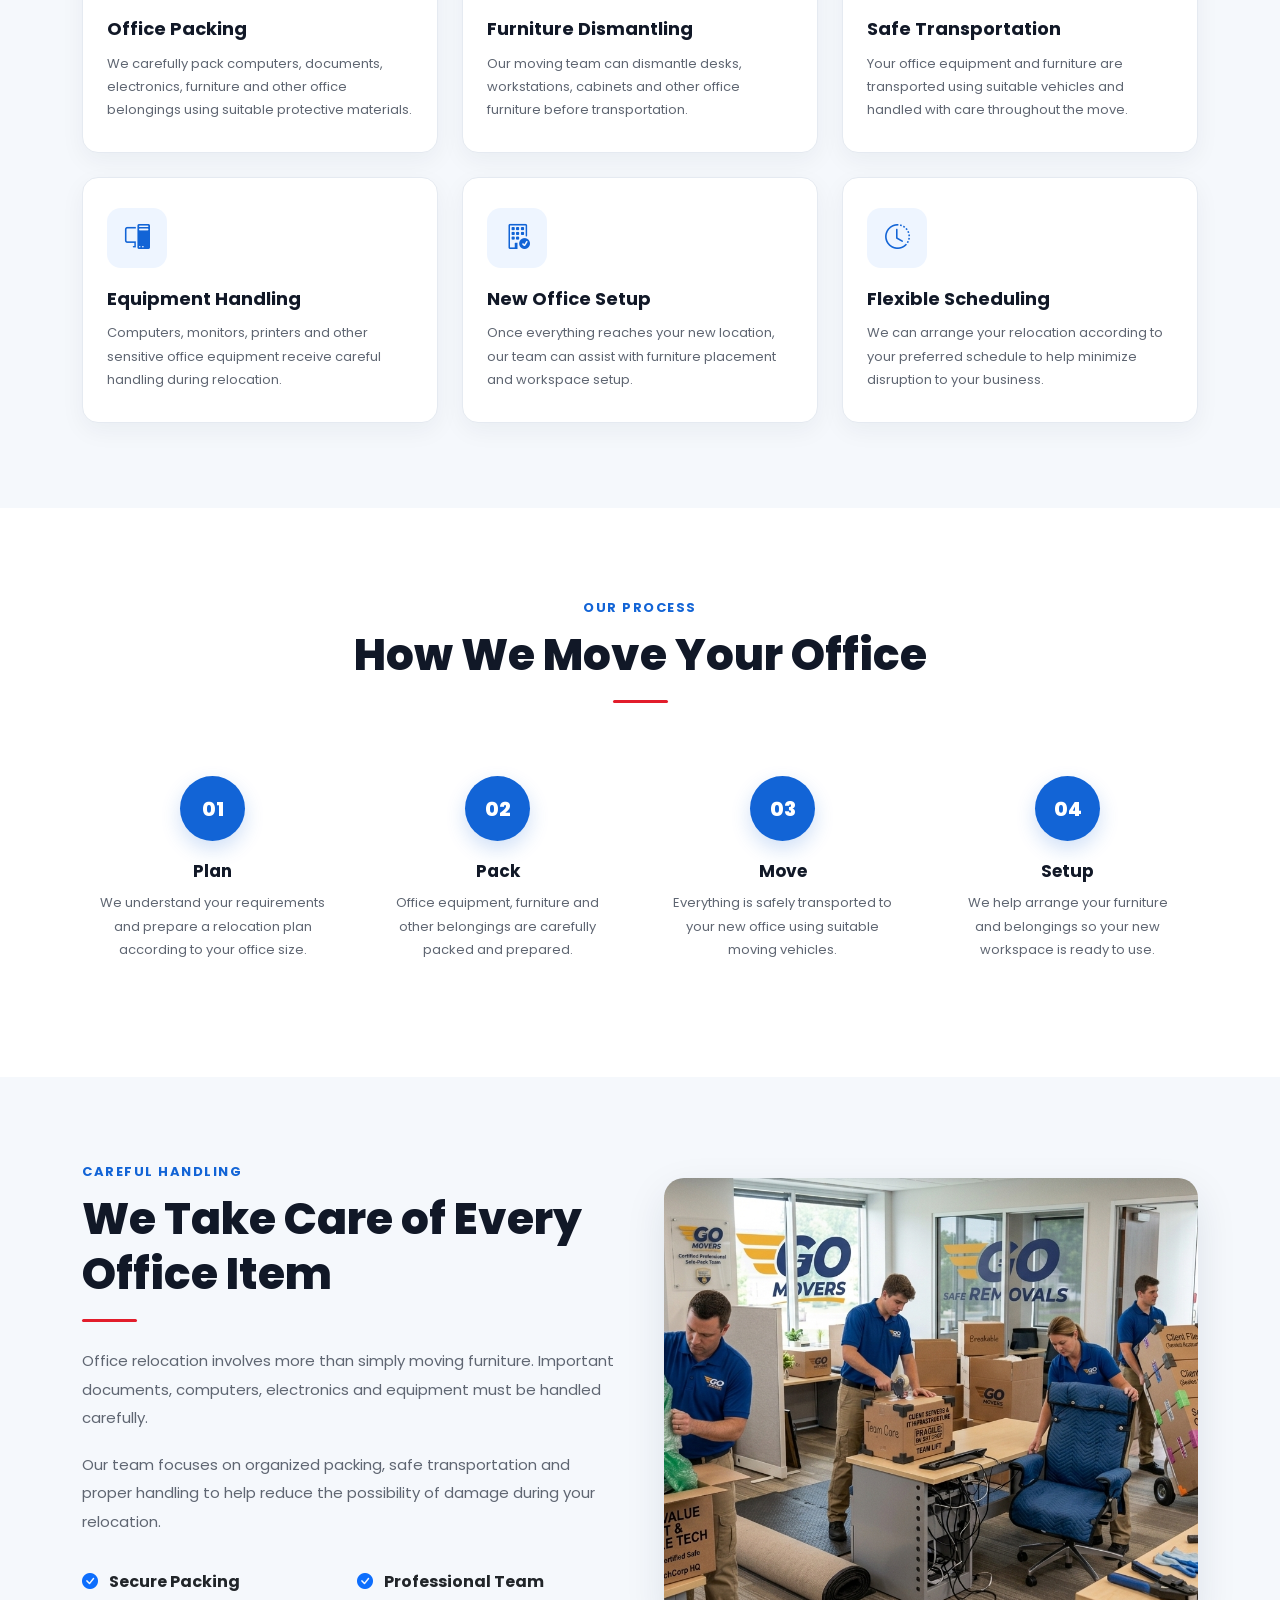
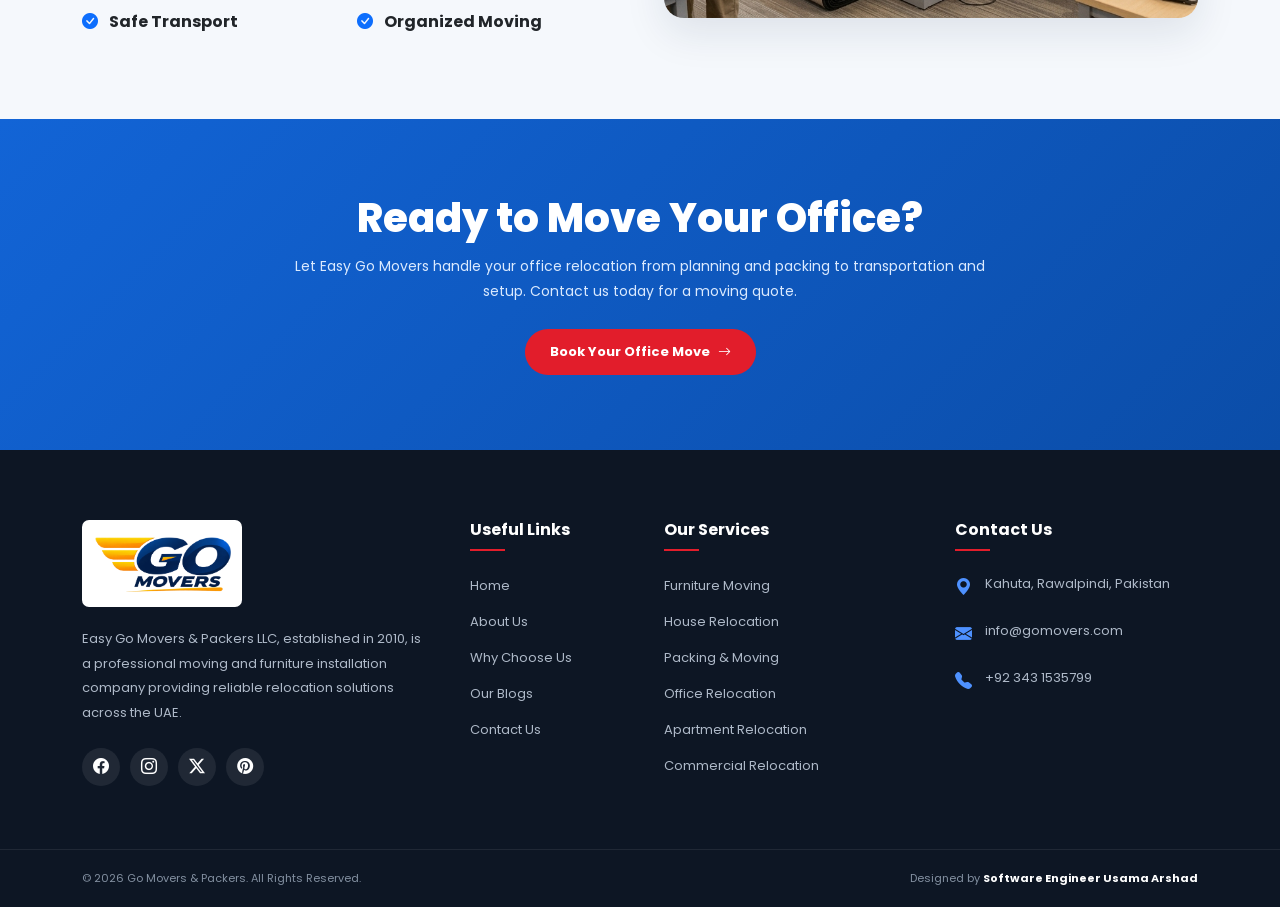
<file: office-relocation.html>
<!DOCTYPE html>
<html lang="en">

<head>

    <meta charset="UTF-8">

    <meta name="viewport" content="width=device-width, initial-scale=1.0">

    <title>Office Relocation - Easy Go Movers & Packers</title>


    <!-- Bootstrap -->
    <link
        href="https://cdn.jsdelivr.net/npm/bootstrap@5.3.6/dist/css/bootstrap.min.css"
        rel="stylesheet">


    <!-- Bootstrap Icons -->
    <link
        rel="stylesheet"
        href="https://cdn.jsdelivr.net/npm/bootstrap-icons@1.11.3/font/bootstrap-icons.css">


    <!-- Google Font -->
    <link
        href="https://fonts.googleapis.com/css2?family=Poppins:wght@400;500;600;700;800&display=swap"
        rel="stylesheet">


    <style>

        /* =========================================================
           GLOBAL
        ========================================================= */

        :root {
            --primary: #1264d6;
            --primary-dark: #0b4da8;
            --secondary: #e21d2b;
            --dark: #111827;
            --text: #5f6672;
            --light: #f5f8fc;
            --white: #ffffff;
            --border: #e5eaf1;
            --shadow: 0 15px 40px rgba(16, 36, 66, 0.10);
            --transition: all 0.35s ease;
        }


        * {
            margin: 0;
            padding: 0;
            box-sizing: border-box;
        }


        html {
            scroll-behavior: smooth;
        }


        body {
            font-family: "Poppins", sans-serif;
            color: var(--text);
            background: #ffffff;
            overflow-x: hidden;
        }


        a {
            text-decoration: none;
        }


        img {
            max-width: 100%;
            display: block;
        }


        /* =========================================================
           TOP BAR
        ========================================================= */

        .top-bar {
            background: var(--dark);
            color: #fff;
            font-size: 13px;
        }


        .top-bar-inner {
            min-height: 42px;

            display: flex;
            align-items: center;
            justify-content: space-between;

            gap: 20px;
        }


        .top-contact {
            display: flex;
            align-items: center;
            gap: 24px;
            flex-wrap: wrap;
        }


        .top-contact a,
        .top-contact span {
            color: #dbe4f0;

            display: flex;
            align-items: center;

            gap: 7px;

            transition: var(--transition);
        }


        .top-contact a:hover {
            color: #ffffff;
        }


        .top-contact i {
            color: #4e91ff;
        }


        .top-social {
            display: flex;
            gap: 8px;
        }


        .top-social a {
            width: 28px;
            height: 28px;

            border-radius: 50%;

            display: flex;
            align-items: center;
            justify-content: center;

            color: #ffffff;

            transition: var(--transition);
        }


        .top-social a:hover {
            background: var(--primary);

            transform: translateY(-2px);
        }


        /* =========================================================
           NAVBAR
        ========================================================= */

        .main-navbar {
            background: rgba(255, 255, 255, 0.98);

            min-height: 82px;

            box-shadow:
                0 4px 20px rgba(0, 0, 0, 0.05);

            position: relative;

            z-index: 1000;
        }


        .navbar-brand img {
            width: 155px;
            height: auto;
        }


        .main-navbar .nav-link {
            color: var(--dark);

            font-size: 14px;

            font-weight: 600;

            padding: 30px 13px !important;

            transition: var(--transition);

            position: relative;
        }


        .main-navbar .nav-link::after {
            content: "";

            position: absolute;

            left: 13px;
            right: 13px;

            bottom: 20px;

            height: 2px;

            background: var(--secondary);

            transform: scaleX(0);

            transition: var(--transition);
        }


        .main-navbar .nav-link:hover,
        .main-navbar .nav-link.active {
            color: var(--primary);
        }


        .main-navbar .nav-link:hover::after,
        .main-navbar .nav-link.active::after {
            transform: scaleX(1);
        }


        /* =========================================================
           DROPDOWN
        ========================================================= */

        .dropdown-menu {
            border: none;

            border-radius: 12px;

            padding: 10px;

            box-shadow: var(--shadow);

            min-width: 240px;
        }


        .dropdown-item {
            padding: 11px 14px;

            border-radius: 7px;

            font-size: 13px;

            font-weight: 500;

            transition: var(--transition);
        }


        .dropdown-item i {
            color: var(--primary);

            margin-right: 8px;
        }


        .dropdown-item:hover {
            background: #eef5ff;

            color: var(--primary);

            transform: translateX(4px);
        }


        /* =========================================================
           BOOK NOW BUTTON
        ========================================================= */

        .navbar-book-btn {
            display: inline-flex;

            align-items: center;

            gap: 8px;

            background: var(--secondary);

            color: #fff;

            padding: 12px 22px;

            border-radius: 50px;

            font-size: 13px;

            font-weight: 700;

            transition: var(--transition);

            white-space: nowrap;
        }


        .navbar-book-btn:hover {
            background: var(--primary);

            color: #fff;

            transform: translateY(-2px);

            box-shadow:
                0 8px 20px rgba(18, 100, 214, 0.25);
        }


        /* =========================================================
           MOBILE NAVBAR
        ========================================================= */

        .navbar-toggler {
            border: 1px solid #dbe4f0;

            padding: 8px 10px;

            border-radius: 8px;
        }


        .navbar-toggler:focus {
            box-shadow:
                0 0 0 3px rgba(18, 100, 214, 0.10);
        }


        /* =========================================================
           HERO
        ========================================================= */

        .hero-section {
            position: relative;

            width: 100%;

            height: 430px;

            overflow: hidden;
        }


        .hero-section img {
            width: 100%;
            height: 100%;

            object-fit: cover;
        }


        .hero-overlay {
            position: absolute;

            inset: 0;

            background:
                linear-gradient(
                    90deg,
                    rgba(5, 18, 40, 0.85) 0%,
                    rgba(5, 18, 40, 0.58) 50%,
                    rgba(5, 18, 40, 0.20) 100%
                );
        }


        .hero-content {
            position: absolute;

            z-index: 2;

            top: 50%;
            left: 8%;

            transform: translateY(-50%);

            max-width: 650px;

            color: #ffffff;
        }


        .hero-content span {
            color: #cfe1ff;

            font-size: 13px;

            font-weight: 700;

            letter-spacing: 1.5px;

            text-transform: uppercase;
        }


        .hero-content h1 {
            font-size: clamp(38px, 5vw, 60px);

            line-height: 1.15;

            font-weight: 800;

            margin: 12px 0 15px;
        }


        .hero-content p {
            color: #e6edf7;

            font-size: 15px;

            line-height: 1.8;

            max-width: 580px;

            margin-bottom: 25px;
        }


        .breadcrumb-text {
            display: flex;

            align-items: center;

            gap: 8px;

            font-size: 13px;

            color: #dbe4f0;
        }


        .breadcrumb-text a {
            color: #ffffff;
        }


        .breadcrumb-text a:hover {
            color: #4e91ff;
        }


        /* =========================================================
           HERO BUTTON
        ========================================================= */

        .hero-btn {
            display: inline-flex;

            align-items: center;

            gap: 8px;

            background: var(--secondary);

            color: #ffffff;

            padding: 13px 24px;

            border-radius: 50px;

            font-size: 13px;

            font-weight: 700;

            transition: var(--transition);
        }


        .hero-btn:hover {
            background: var(--primary);

            color: #ffffff;

            transform: translateY(-3px);
        }


        /* =========================================================
           INTRO SECTION
        ========================================================= */

        .intro-section {
            padding: 90px 0;
        }


        .section-subtitle {
            color: var(--primary);

            font-size: 13px;

            font-weight: 700;

            letter-spacing: 1.5px;

            text-transform: uppercase;

            margin-bottom: 10px;
        }


        .section-title {
            color: var(--dark);

            font-size: clamp(30px, 4vw, 44px);

            font-weight: 800;

            line-height: 1.25;

            margin-bottom: 18px;
        }


        .section-line {
            width: 55px;

            height: 3px;

            background: var(--secondary);

            border-radius: 50px;

            margin-bottom: 25px;
        }


        .intro-text {
            font-size: 15px;

            line-height: 1.9;

            color: var(--text);

            margin-bottom: 18px;
        }


        /* =========================================================
           MAIN IMAGE
        ========================================================= */

        .service-image-wrapper {
            position: relative;

            border-radius: 20px;

            overflow: hidden;

            box-shadow: var(--shadow);
        }


        .service-image-wrapper img {
            width: 100%;

            height: 440px;

            object-fit: cover;

            transition: transform .5s ease;
        }


        .service-image-wrapper:hover img {
            transform: scale(1.04);
        }


        .image-badge {
            position: absolute;

            bottom: 20px;
            left: 20px;

            background: var(--secondary);

            color: #ffffff;

            padding: 13px 20px;

            border-radius: 10px;

            font-size: 13px;

            font-weight: 700;

            box-shadow: 0 8px 25px rgba(0,0,0,.20);
        }


        /* =========================================================
           FEATURES
        ========================================================= */

        .feature-section {
            padding: 85px 0;

            background: var(--light);
        }


        .feature-card {
            background: #ffffff;

            border: 1px solid var(--border);

            border-radius: 16px;

            padding: 30px 24px;

            height: 100%;

            box-shadow:
                0 8px 25px rgba(16, 36, 66, 0.05);

            transition: var(--transition);
        }


        .feature-card:hover {
            transform: translateY(-7px);

            box-shadow: var(--shadow);
        }


        .feature-icon {
            width: 60px;
            height: 60px;

            display: flex;

            align-items: center;
            justify-content: center;

            border-radius: 14px;

            background: #eef5ff;

            color: var(--primary);

            font-size: 25px;

            margin-bottom: 20px;

            transition: var(--transition);
        }


        .feature-card:hover .feature-icon {
            background: var(--primary);

            color: #ffffff;
        }


        .feature-card h4 {
            color: var(--dark);

            font-size: 18px;

            font-weight: 700;

            margin-bottom: 12px;
        }


        .feature-card p {
            color: var(--text);

            font-size: 13px;

            line-height: 1.8;

            margin: 0;
        }


        /* =========================================================
           PROCESS SECTION
        ========================================================= */

        .process-section {
            padding: 90px 0;
        }


        .process-card {
            text-align: center;

            padding: 25px 18px;
        }


        .process-number {
            width: 65px;
            height: 65px;

            margin: 0 auto 20px;

            display: flex;

            align-items: center;
            justify-content: center;

            border-radius: 50%;

            background: var(--primary);

            color: #ffffff;

            font-size: 20px;

            font-weight: 800;

            box-shadow:
                0 8px 20px rgba(18, 100, 214, 0.20);
        }


        .process-card h4 {
            color: var(--dark);

            font-size: 17px;

            font-weight: 700;

            margin-bottom: 10px;
        }


        .process-card p {
            color: var(--text);

            font-size: 13px;

            line-height: 1.8;

            margin: 0;
        }


        /* =========================================================
           CTA
        ========================================================= */

        .cta-section {
            padding: 75px 0;

            background:
                linear-gradient(
                    135deg,
                    #1264d6,
                    #0b4da8
                );

            color: #ffffff;
        }


        .cta-section h2 {
            font-size: clamp(28px, 4vw, 40px);

            font-weight: 800;

            margin-bottom: 12px;
        }


        .cta-section p {
            color: #dbeafe;

            font-size: 14px;

            line-height: 1.8;

            max-width: 700px;

            margin: 0 auto 25px;
        }


        .cta-btn {
            display: inline-flex;

            align-items: center;

            gap: 8px;

            padding: 13px 25px;

            background: var(--secondary);

            color: #ffffff;

            border-radius: 50px;

            font-size: 13px;

            font-weight: 700;

            transition: var(--transition);
        }


        .cta-btn:hover {
            background: #ffffff;

            color: var(--primary);

            transform: translateY(-3px);
        }


        /* =========================================================
           FOOTER
        ========================================================= */

        .main-footer {
            background: #0d1624;

            color: #aeb9c8;

            padding-top: 70px;
        }


        .footer-logo {
            width: 160px;

            margin-bottom: 20px;

            background: #ffffff;

            padding: 7px;

            border-radius: 7px;
        }


        .footer-company p {
            max-width: 360px;

            font-size: 13px;

            line-height: 1.9;
        }


        .footer-social {
            display: flex;

            gap: 10px;

            margin-top: 22px;
        }


        .footer-social a {
            width: 38px;
            height: 38px;

            border-radius: 50%;

            background: rgba(255,255,255,.08);

            color: #ffffff;

            display: flex;

            align-items: center;
            justify-content: center;

            transition: var(--transition);
        }


        .footer-social a:hover {
            background: var(--primary);

            transform: translateY(-3px);
        }


        .footer-column h4 {
            color: #ffffff;

            font-size: 16px;

            font-weight: 700;

            margin-bottom: 22px;

            position: relative;

            padding-bottom: 12px;
        }


        .footer-column h4::after {
            content: "";

            position: absolute;

            bottom: 0;
            left: 0;

            width: 35px;
            height: 2px;

            background: var(--secondary);
        }


        .footer-column ul {
            list-style: none;

            padding: 0;
            margin: 0;
        }


        .footer-column ul li {
            margin-bottom: 12px;
        }


        .footer-column ul li a {
            color: #aeb9c8;

            font-size: 13px;

            transition: var(--transition);
        }


        .footer-column ul li a:hover {
            color: #ffffff;

            padding-left: 5px;
        }


        .footer-contact > div {
            display: flex;

            gap: 12px;

            margin-bottom: 18px;

            font-size: 13px;

            line-height: 1.7;
        }


        .footer-contact i {
            color: #4e91ff;

            font-size: 17px;

            min-width: 18px;
        }


        .footer-contact a {
            color: #aeb9c8;

            transition: var(--transition);
        }


        .footer-contact a:hover {
            color: #ffffff;
        }


        .footer-bottom {
            margin-top: 60px;

            padding: 20px 0;

            border-top:
                1px solid rgba(255,255,255,.08);
        }


        .footer-bottom-inner {
            display: flex;

            justify-content: space-between;

            gap: 20px;
        }


        .footer-bottom p {
            margin: 0;

            font-size: 11px;

            color: #8390a1;
        }


        .footer-bottom strong {
            color: #ffffff;
        }


        /* =========================================================
           WHATSAPP
        ========================================================= */

        .whatsapp-btn {
            position: fixed;

            right: 25px;
            bottom: 25px;

            z-index: 999;

            display: flex;

            align-items: center;

            gap: 8px;

            padding: 13px 20px;

            border-radius: 50px;

            background: #25d366;

            color: #ffffff;

            font-size: 13px;

            font-weight: 700;

            box-shadow:
                0 8px 25px rgba(37, 211, 102, .35);

            transition: var(--transition);
        }


        .whatsapp-btn i {
            font-size: 20px;
        }


        .whatsapp-btn:hover {
            color: #ffffff;

            transform: translateY(-4px);
        }


        /* =========================================================
           TABLET
        ========================================================= */

        @media (max-width: 991px) {

            .top-contact {
                gap: 12px;
            }


            .top-social {
                display: none;
            }


            .main-navbar {
                min-height: 72px;
            }


            .navbar-brand img {
                width: 135px;
            }


            .main-navbar .nav-link {
                padding: 12px 5px !important;
            }


            .main-navbar .nav-link::after {
                display: none;
            }


            .navbar-nav {
                padding: 15px 0;
            }


            .navbar-book-btn {
                margin-bottom: 15px;
            }


            .hero-section {
                height: 390px;
            }


            .service-image-wrapper img {
                height: 380px;
            }

        }


        /* =========================================================
           MOBILE
        ========================================================= */

        @media (max-width: 767px) {

            .top-bar {
                display: none;
            }


            .main-navbar {
                min-height: 72px;
            }


            .hero-section {
                height: 390px;
            }


            .hero-content {
                left: 25px;
                right: 25px;
            }


            .hero-content h1 {
                font-size: 38px;
            }


            .hero-content p {
                font-size: 13px;
            }


            .intro-section {
                padding: 60px 0;
            }


            .feature-section {
                padding: 60px 0;
            }


            .process-section {
                padding: 60px 0;
            }


            .service-image-wrapper img {
                height: 300px;
            }


            .footer-bottom-inner {
                flex-direction: column;

                text-align: center;
            }

        }


        /* =========================================================
           SMALL MOBILE
        ========================================================= */

        @media (max-width: 575px) {

            .navbar-brand img {
                width: 120px;
            }


            .hero-section {
                height: 360px;
            }


            .hero-content {
                left: 20px;
                right: 20px;
            }


            .hero-content h1 {
                font-size: 32px;
            }


            .hero-btn {
                padding: 11px 19px;
            }


            .service-image-wrapper img {
                height: 260px;
            }


            .whatsapp-btn {
                right: 15px;

                bottom: 15px;

                width: 52px;
                height: 52px;

                padding: 0;

                justify-content: center;

                border-radius: 50%;
            }


            .whatsapp-btn span {
                display: none;
            }

        }

    </style>

</head>


<body>


<!-- =========================================================
     TOP BAR
========================================================= -->

<div class="top-bar">

    <div class="container">

        <div class="top-bar-inner">

            <div class="top-contact">

                <a href="mailto:info@easygomovers.com">

                    <i class="bi bi-envelope-fill"></i>

                    info@gomovers.com

                </a>


                <a href="tel:+971504996091">

                    <i class="bi bi-telephone-fill"></i>

                    +92 343 1535799

                </a>


                <span>

                    <i class="bi bi-geo-alt-fill"></i>

                    Kahuta, Rawalpindi, Pakistan

                </span>

            </div>


            <div class="top-social">

                <a href="#">
                    <i class="bi bi-facebook"></i>
                </a>

                <a href="#">
                    <i class="bi bi-instagram"></i>
                </a>

                <a href="#">
                    <i class="bi bi-twitter-x"></i>
                </a>

                <a href="#">
                    <i class="bi bi-pinterest"></i>
                </a>

            </div>

        </div>

    </div>

</div>



<!-- =========================================================
     NAVBAR
========================================================= -->

<nav class="main-navbar navbar navbar-expand-lg">

    <div class="container">


        <a
            class="navbar-brand"
            href="index.html">

            <img
                src="./images/logo.png"
                alt="Easy Go Movers Logo">

        </a>


        <button
            class="navbar-toggler"
            type="button"
            data-bs-toggle="collapse"
            data-bs-target="#mainNavbar"
            aria-controls="mainNavbar"
            aria-expanded="false"
            aria-label="Toggle navigation">

            <span class="navbar-toggler-icon"></span>

        </button>


        <div
            class="collapse navbar-collapse"
            id="mainNavbar">


            <ul class="navbar-nav mx-auto align-items-lg-center">


                <li class="nav-item">

                    <a
                        class="nav-link"
                        href="index.html">

                        Home

                    </a>

                </li>


                <li class="nav-item">

                    <a
                        class="nav-link"
                        href="about-us.html">

                        About Us

                    </a>

                </li>


                <li class="nav-item dropdown">

                    <a
                        class="nav-link dropdown-toggle active"
                        href="#"
                        role="button"
                        data-bs-toggle="dropdown">

                        Our Services

                    </a>


                    <ul class="dropdown-menu">


                        <li>

                            <a
                                class="dropdown-item"
                                href="furniture-moving.html">

                                <i class="bi bi-box-seam"></i>

                                Furniture Moving

                            </a>

                        </li>


                        <li>

                            <a
                                class="dropdown-item"
                                href="house-relocation.html">

                                <i class="bi bi-house-door"></i>

                                House Relocation

                            </a>

                        </li>


                        <li>

                            <a
                                class="dropdown-item"
                                href="pack-move.html">

                                <i class="bi bi-boxes"></i>

                                Packing & Moving

                            </a>

                        </li>


                        <li>

                            <a
                                class="dropdown-item"
                                href="office-relocation.html">

                                <i class="bi bi-building"></i>

                                Office Relocation

                            </a>

                        </li>


                        <li>

                            <a
                                class="dropdown-item"
                                href="apartment-reallocation.html">

                                <i class="bi bi-buildings"></i>

                                Apartment Relocation

                            </a>

                        </li>

                    </ul>

                </li>


                <li class="nav-item">

                    <a
                        class="nav-link"
                        href="why-choose.html">

                        Why Choose Us

                    </a>

                </li>


                <li class="nav-item">

                    <a
                        class="nav-link"
                        href="our-blog.html">

                        Our Blogs

                    </a>

                </li>


                <li class="nav-item">

                    <a
                        class="nav-link"
                        href="contact-us.html">

                        Contact Us

                    </a>

                </li>

            </ul>


            <a
                href="book-now.html"
                class="navbar-book-btn">

                Book Now

                <i class="bi bi-arrow-right"></i>

            </a>

        </div>

    </div>

</nav>



<!-- =========================================================
     HERO
========================================================= -->

<section class="hero-section">


    <!-- IMAGE REQUIRED:
         office-relocation-hero.jpg
    -->

    <img
        src="./images/office-reallocation.jpg"
        alt="Office Relocation Services">


    <div class="hero-overlay"></div>


    <div class="hero-content">

        <span>
            GO MOVERS
        </span>


        <h1>
            Office Relocation
        </h1>


        <p>
            Professional office moving services designed to
            relocate your business safely, efficiently and
            with minimum disruption.
        </p>


        <a
            href="contact-us.html"
            class="hero-btn">

            Get a Free Quote

            <i class="bi bi-arrow-right"></i>

        </a>


        <div class="breadcrumb-text mt-3">

            <a href="index.html">
                Home
            </a>

            <i class="bi bi-chevron-right"></i>

            <span>
                Office Relocation
            </span>

        </div>

    </div>

</section>



<!-- =========================================================
     INTRODUCTION
========================================================= -->

<section class="intro-section">

    <div class="container">

        <div class="row align-items-center g-5">


            <!-- IMAGE -->

            <div class="col-lg-6">

                <div class="service-image-wrapper">

                    <!-- IMAGE REQUIRED:
                         office-relocation.jpg
                    -->

                    <img
                        src="./images/office-reallocation.jpg"
                        alt="Professional Office Relocation">

                    <div class="image-badge">

                        <i class="bi bi-building me-2"></i>

                        Professional Office Moving

                    </div>

                </div>

            </div>


            <!-- CONTENT -->

            <div class="col-lg-6">

                <div class="section-subtitle">
                    OFFICE MOVING SERVICES
                </div>


                <h2 class="section-title">
                    Move Your Office With Confidence
                </h2>


                <div class="section-line"></div>


                <p class="intro-text">

                    Relocating an office requires careful
                    planning, organization and professional
                    handling. At Easy Go Movers, we provide
                    complete office relocation solutions
                    designed around your business requirements.

                </p>


                <p class="intro-text">

                    From packing computers and office equipment
                    to dismantling furniture, transporting
                    everything safely and setting up your new
                    workspace, our experienced team handles
                    every stage of the move.

                </p>


                <p class="intro-text">

                    Our goal is to make your office relocation
                    smooth and efficient while helping your
                    business get back to work as quickly as
                    possible.

                </p>


                <a
                    href="contact-us.html"
                    class="hero-btn">

                    Book Your Office Move

                    <i class="bi bi-arrow-right"></i>

                </a>

            </div>

        </div>

    </div>

</section>



<!-- =========================================================
     SERVICES / FEATURES
========================================================= -->

<section class="feature-section">

    <div class="container">


        <div class="text-center mb-5">

            <div class="section-subtitle">
                WHAT WE OFFER
            </div>


            <h2 class="section-title">
                Complete Office Relocation Solutions
            </h2>


            <div class="section-line mx-auto"></div>

        </div>


        <div class="row g-4">


            <!-- CARD 1 -->

            <div class="col-12 col-md-6 col-lg-4">

                <div class="feature-card">

                    <div class="feature-icon">

                        <i class="bi bi-box-seam"></i>

                    </div>


                    <h4>
                        Office Packing
                    </h4>


                    <p>

                        We carefully pack computers,
                        documents, electronics, furniture
                        and other office belongings using
                        suitable protective materials.

                    </p>

                </div>

            </div>


            <!-- CARD 2 -->

            <div class="col-12 col-md-6 col-lg-4">

                <div class="feature-card">

                    <div class="feature-icon">

                        <i class="bi bi-tools"></i>

                    </div>


                    <h4>
                        Furniture Dismantling
                    </h4>


                    <p>

                        Our moving team can dismantle desks,
                        workstations, cabinets and other
                        office furniture before transportation.

                    </p>

                </div>

            </div>


            <!-- CARD 3 -->

            <div class="col-12 col-md-6 col-lg-4">

                <div class="feature-card">

                    <div class="feature-icon">

                        <i class="bi bi-truck"></i>

                    </div>


                    <h4>
                        Safe Transportation
                    </h4>


                    <p>

                        Your office equipment and furniture
                        are transported using suitable vehicles
                        and handled with care throughout the move.

                    </p>

                </div>

            </div>


            <!-- CARD 4 -->

            <div class="col-12 col-md-6 col-lg-4">

                <div class="feature-card">

                    <div class="feature-icon">

                        <i class="bi bi-pc-display"></i>

                    </div>


                    <h4>
                        Equipment Handling
                    </h4>


                    <p>

                        Computers, monitors, printers and other
                        sensitive office equipment receive
                        careful handling during relocation.

                    </p>

                </div>

            </div>


            <!-- CARD 5 -->

            <div class="col-12 col-md-6 col-lg-4">

                <div class="feature-card">

                    <div class="feature-icon">

                        <i class="bi bi-building-check"></i>

                    </div>


                    <h4>
                        New Office Setup
                    </h4>


                    <p>

                        Once everything reaches your new
                        location, our team can assist with
                        furniture placement and workspace setup.

                    </p>

                </div>

            </div>


            <!-- CARD 6 -->

            <div class="col-12 col-md-6 col-lg-4">

                <div class="feature-card">

                    <div class="feature-icon">

                        <i class="bi bi-clock-history"></i>

                    </div>


                    <h4>
                        Flexible Scheduling
                    </h4>


                    <p>

                        We can arrange your relocation according
                        to your preferred schedule to help
                        minimize disruption to your business.

                    </p>

                </div>

            </div>

        </div>

    </div>

</section>



<!-- =========================================================
     OFFICE MOVING PROCESS
========================================================= -->

<section class="process-section">

    <div class="container">


        <div class="text-center mb-5">

            <div class="section-subtitle">
                OUR PROCESS
            </div>


            <h2 class="section-title">
                How We Move Your Office
            </h2>


            <div class="section-line mx-auto"></div>

        </div>


        <div class="row g-4">


            <!-- STEP 1 -->

            <div class="col-12 col-md-6 col-lg-3">

                <div class="process-card">

                    <div class="process-number">
                        01
                    </div>


                    <h4>
                        Plan
                    </h4>


                    <p>

                        We understand your requirements
                        and prepare a relocation plan
                        according to your office size.

                    </p>

                </div>

            </div>


            <!-- STEP 2 -->

            <div class="col-12 col-md-6 col-lg-3">

                <div class="process-card">

                    <div class="process-number">
                        02
                    </div>


                    <h4>
                        Pack
                    </h4>


                    <p>

                        Office equipment, furniture and
                        other belongings are carefully
                        packed and prepared.

                    </p>

                </div>

            </div>


            <!-- STEP 3 -->

            <div class="col-12 col-md-6 col-lg-3">

                <div class="process-card">

                    <div class="process-number">
                        03
                    </div>


                    <h4>
                        Move
                    </h4>


                    <p>

                        Everything is safely transported
                        to your new office using suitable
                        moving vehicles.

                    </p>

                </div>

            </div>


            <!-- STEP 4 -->

            <div class="col-12 col-md-6 col-lg-3">

                <div class="process-card">

                    <div class="process-number">
                        04
                    </div>


                    <h4>
                        Setup
                    </h4>


                    <p>

                        We help arrange your furniture and
                        belongings so your new workspace
                        is ready to use.

                    </p>

                </div>

            </div>

        </div>

    </div>

</section>



<!-- =========================================================
     ADDITIONAL IMAGE SECTION
========================================================= -->

<section class="feature-section">

    <div class="container">

        <div class="row align-items-center g-5">


            <div class="col-lg-6 order-lg-2">

                <div class="service-image-wrapper">

                    <!-- IMAGE REQUIRED:
                         office-packing.jpg
                    -->

                    <img
                        src="./images/office-reallocation2.jpg"
                        alt="Office Packing Services">

                </div>

            </div>


            <div class="col-lg-6 order-lg-1">

                <div class="section-subtitle">
                    CAREFUL HANDLING
                </div>


                <h2 class="section-title">
                    We Take Care of Every Office Item
                </h2>


                <div class="section-line"></div>


                <p class="intro-text">

                    Office relocation involves more than
                    simply moving furniture. Important
                    documents, computers, electronics and
                    equipment must be handled carefully.

                </p>


                <p class="intro-text">

                    Our team focuses on organized packing,
                    safe transportation and proper handling
                    to help reduce the possibility of damage
                    during your relocation.

                </p>


                <div class="row g-3 mt-2">


                    <div class="col-sm-6">

                        <strong class="text-dark">

                            <i class="bi bi-check-circle-fill text-primary me-2"></i>

                            Secure Packing

                        </strong>

                    </div>


                    <div class="col-sm-6">

                        <strong class="text-dark">

                            <i class="bi bi-check-circle-fill text-primary me-2"></i>

                            Professional Team

                        </strong>

                    </div>


                    <div class="col-sm-6">

                        <strong class="text-dark">

                            <i class="bi bi-check-circle-fill text-primary me-2"></i>

                            Safe Transport

                        </strong>

                    </div>


                    <div class="col-sm-6">

                        <strong class="text-dark">

                            <i class="bi bi-check-circle-fill text-primary me-2"></i>

                            Organized Moving

                        </strong>

                    </div>

                </div>

            </div>

        </div>

    </div>

</section>



<!-- =========================================================
     CTA
========================================================= -->

<section class="cta-section text-center">

    <div class="container">

        <h2>
            Ready to Move Your Office?
        </h2>


        <p>

            Let Easy Go Movers handle your office relocation
            from planning and packing to transportation and
            setup. Contact us today for a moving quote.

        </p>


        <a
            href="contact-us.html"
            class="cta-btn">

            Book Your Office Move

            <i class="bi bi-arrow-right"></i>

        </a>

    </div>

</section>



<!-- =========================================================
     FOOTER
========================================================= -->

<footer class="main-footer">


    <div class="container">

        <div class="row g-5">


            <!-- COMPANY -->

            <div class="col-lg-4">

                <div class="footer-company">


                    <img
                        src="./images/logo.png"
                        alt="Easy Go Movers"
                        class="footer-logo">


                    <p>

                        Easy Go Movers & Packers LLC,
                        established in 2010, is a professional
                        moving and furniture installation
                        company providing reliable relocation
                        solutions across the UAE.

                    </p>


                    <div class="footer-social">


                        <a href="#">
                            <i class="bi bi-facebook"></i>
                        </a>


                        <a href="#">
                            <i class="bi bi-instagram"></i>
                        </a>


                        <a href="#">
                            <i class="bi bi-twitter-x"></i>
                        </a>


                        <a href="#">
                            <i class="bi bi-pinterest"></i>
                        </a>


                    </div>

                </div>

            </div>



            <!-- USEFUL LINKS -->

            <div class="col-6 col-lg-2">

                <div class="footer-column">


                    <h4>
                        Useful Links
                    </h4>


                    <ul>


                        <li>
                            <a href="index.html">
                                Home
                            </a>
                        </li>


                        <li>
                            <a href="about-us.html">
                                About Us
                            </a>
                        </li>


                        <li>
                            <a href="why-choose.html">
                                Why Choose Us
                            </a>
                        </li>


                        <li>
                            <a href="our-blog.html">
                                Our Blogs
                            </a>
                        </li>


                        <li>
                            <a href="contact-us.html">
                                Contact Us
                            </a>
                        </li>


                    </ul>

                </div>

            </div>



            <!-- SERVICES -->

            <div class="col-6 col-lg-3">

                <div class="footer-column">


                    <h4>
                        Our Services
                    </h4>


                    <ul>


                        <li>

                            <a href="furniture-moving.html">
                                Furniture Moving
                            </a>

                        </li>


                        <li>

                            <a href="house-relocation.html">
                                House Relocation
                            </a>

                        </li>


                        <li>

                            <a href="packing-and-moving.html">
                                Packing & Moving
                            </a>

                        </li>


                        <li>

                            <a href="office-relocation.html">
                                Office Relocation
                            </a>

                        </li>


                        <li>

                            <a href="#">
                                Apartment Relocation
                            </a>

                        </li>


                        <li>

                            <a href="#">
                                Commercial Relocation
                            </a>

                        </li>


                    </ul>

                </div>

            </div>



            <!-- CONTACT -->

            <div class="col-lg-3">

                <div class="footer-column">


                    <h4>
                        Contact Us
                    </h4>


                    <div class="footer-contact">


                        <div>

                            <i class="bi bi-geo-alt-fill"></i>

                            <span>

                                Kahuta, Rawalpindi,
                                Pakistan

                            </span>

                        </div>


                        <div>

                            <i class="bi bi-envelope-fill"></i>

                            <a
                                href="mailto:info@easygomovers.com">

                                info@gomovers.com

                            </a>

                        </div>


                        <div>

                            <i class="bi bi-telephone-fill"></i>

                            <a
                                href="tel:+971504996091">

                                +92 343 1535799

                            </a>

                        </div>


                    </div>

                </div>

            </div>

        </div>

    </div>



    <!-- FOOTER BOTTOM -->

    <div class="footer-bottom">

        <div class="container">

            <div class="footer-bottom-inner">


                <p>

                    © 2026 Go Movers & Packers.
                    All Rights Reserved.

                </p>


                <p>

                    Designed by
                    <strong>
                        Software Engineer Usama Arshad
                    </strong>

                </p>


            </div>

        </div>

    </div>

</footer>



<!-- =========================================================
     WHATSAPP
========================================================= -->

<a
    href="https://wa.me/923431535799"
    class="whatsapp-btn"
    target="_blank"
    aria-label="Contact Easy Go Movers on WhatsApp">

    <i class="bi bi-whatsapp"></i>

    <span>
        WhatsApp Us
    </span>

</a>



<!-- =========================================================
     BOOTSTRAP JS
========================================================= -->

<script
    src="https://cdn.jsdelivr.net/npm/bootstrap@5.3.6/dist/js/bootstrap.bundle.min.js">
</script>


</body>

</html>
</file>
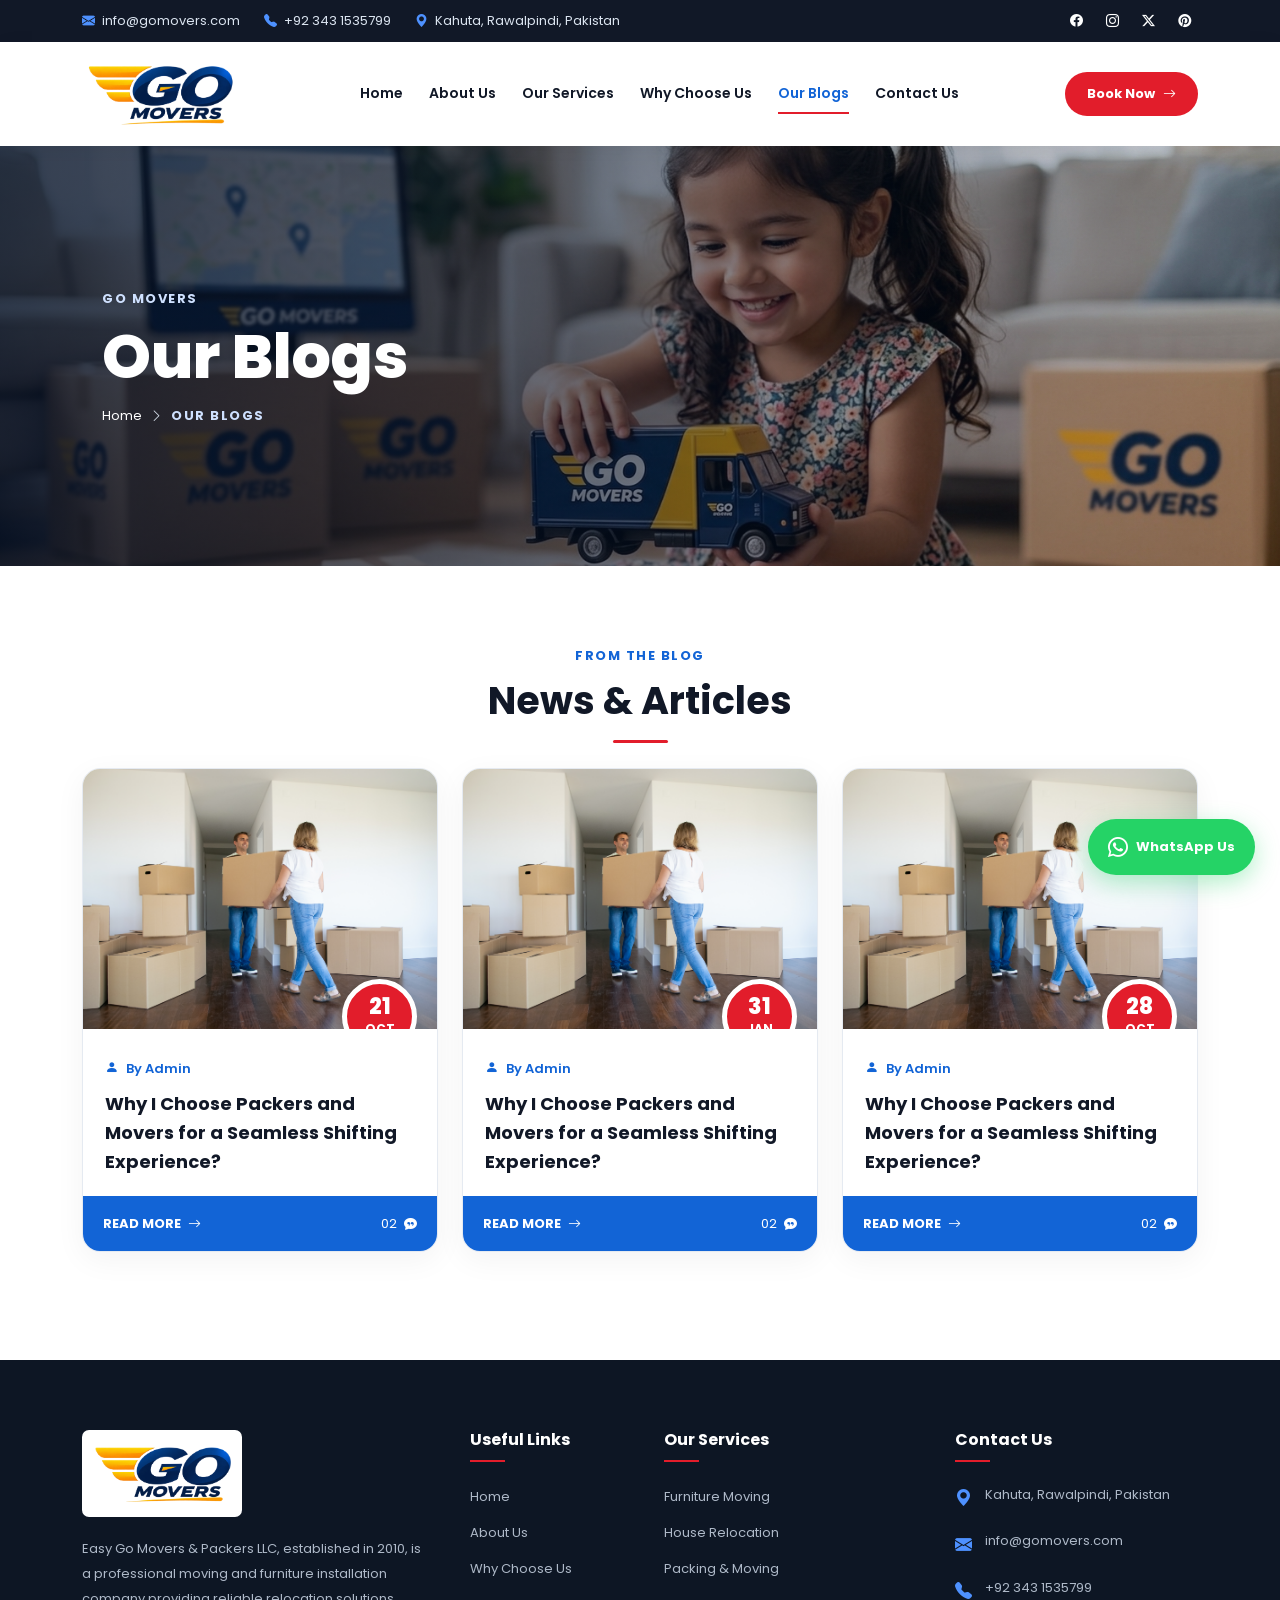
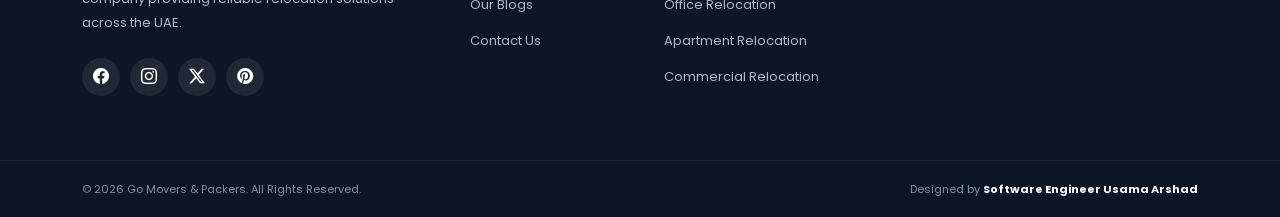
<file: our-blog.html>
<!DOCTYPE html>
<html lang="en">

<head>

    <meta charset="UTF-8">

    <meta name="viewport" content="width=device-width, initial-scale=1.0">

    <title>Our Blogs - Easy Go Movers & Packers</title>


    <!-- Bootstrap -->
    <link
        href="https://cdn.jsdelivr.net/npm/bootstrap@5.3.6/dist/css/bootstrap.min.css"
        rel="stylesheet">


    <!-- Bootstrap Icons -->
    <link
        rel="stylesheet"
        href="https://cdn.jsdelivr.net/npm/bootstrap-icons@1.11.1/font/bootstrap-icons.css">


    <!-- Google Font -->
    <link
        href="https://fonts.googleapis.com/css2?family=Poppins:wght@400;500;600;700;800&display=swap"
        rel="stylesheet">


    <style>

        /* =========================================================
           GLOBAL
        ========================================================= */

        :root {
            --primary: #1264d6;
            --primary-dark: #0b4da8;
            --secondary: #e21d2b;
            --dark: #111827;
            --text: #5f6672;
            --light: #f5f8fc;
            --white: #ffffff;
            --border: #e5eaf1;
            --shadow: 0 15px 40px rgba(16, 36, 66, 0.10);
            --transition: all 0.35s ease;
        }


        * {
            margin: 0;
            padding: 0;
            box-sizing: border-box;
        }


        html {
            scroll-behavior: smooth;
        }


        body {
            font-family: "Poppins", sans-serif;
            color: var(--text);
            background: #ffffff;
            overflow-x: hidden;
        }


        a {
            text-decoration: none;
        }


        img {
            max-width: 100%;
        }


        /* =========================================================
           TOP BAR
           COPIED FROM ABOUT-US.HTML
        ========================================================= */

        .top-bar {
            background: var(--dark);
            color: #fff;
            font-size: 13px;
        }


        .top-bar-inner {
            min-height: 42px;
            display: flex;
            align-items: center;
            justify-content: space-between;
            gap: 20px;
        }


        .top-contact {
            display: flex;
            align-items: center;
            gap: 24px;
            flex-wrap: wrap;
        }


        .top-contact a,
        .top-contact span {
            color: #dbe4f0;
            display: flex;
            align-items: center;
            gap: 7px;
            transition: var(--transition);
        }


        .top-contact a:hover {
            color: #fff;
        }


        .top-contact i {
            color: #4e91ff;
        }


        .top-social {
            display: flex;
            gap: 8px;
        }


        .top-social a {
            width: 28px;
            height: 28px;
            border-radius: 50%;

            display: flex;
            align-items: center;
            justify-content: center;

            color: #fff;

            transition: var(--transition);
        }


        .top-social a:hover {
            background: var(--primary);
            transform: translateY(-2px);
        }


        /* =========================================================
           NAVBAR
           EXACTLY LIKE ABOUT-US.HTML
        ========================================================= */

        .main-navbar {
            background: rgba(255, 255, 255, 0.98);
            min-height: 82px;

            box-shadow:
                0 4px 20px rgba(0, 0, 0, 0.05);

            position: relative;
            z-index: 1000;
        }


        .navbar-brand img {
            width: 155px;
            height: auto;
        }


        .main-navbar .nav-link {
            color: var(--dark);

            font-size: 14px;

            font-weight: 600;

            padding: 30px 13px !important;

            transition: var(--transition);

            position: relative;
        }


        .main-navbar .nav-link::after {
            content: "";

            position: absolute;

            left: 13px;
            right: 13px;

            bottom: 20px;

            height: 2px;

            background: var(--secondary);

            transform: scaleX(0);

            transition: var(--transition);
        }


        .main-navbar .nav-link:hover,
        .main-navbar .nav-link.active {
            color: var(--primary);
        }


        .main-navbar .nav-link:hover::after,
        .main-navbar .nav-link.active::after {
            transform: scaleX(1);
        }


        /* =========================================================
           DROPDOWN
           EXACTLY LIKE ABOUT-US.HTML
        ========================================================= */

        .dropdown-menu {
            border: none;

            border-radius: 12px;

            padding: 10px;

            box-shadow: var(--shadow);

            min-width: 240px;
        }


        .dropdown-item {
            padding: 11px 14px;

            border-radius: 7px;

            font-size: 13px;

            font-weight: 500;

            transition: var(--transition);
        }


        .dropdown-item i {
            color: var(--primary);

            margin-right: 8px;
        }


        .dropdown-item:hover {
            background: #eef5ff;

            color: var(--primary);

            transform: translateX(4px);
        }


        /* =========================================================
           BOOK NOW BUTTON
           EXACTLY LIKE ABOUT-US.HTML
        ========================================================= */

        .navbar-book-btn {
            display: inline-flex;

            align-items: center;

            gap: 8px;

            background: var(--secondary);

            color: #fff;

            padding: 12px 22px;

            border-radius: 50px;

            font-size: 13px;

            font-weight: 700;

            transition: var(--transition);

            white-space: nowrap;
        }


        .navbar-book-btn:hover {
            background: var(--primary);

            color: #fff;

            transform: translateY(-2px);

            box-shadow:
                0 8px 20px rgba(18, 100, 214, 0.25);
        }


        /* =========================================================
           MOBILE NAVBAR
           EXACTLY LIKE ABOUT-US.HTML
        ========================================================= */

        .navbar-toggler {
            border: 1px solid #dbe4f0;

            padding: 8px 10px;

            border-radius: 8px;
        }


        .navbar-toggler:focus {
            box-shadow:
                0 0 0 3px rgba(18, 100, 214, 0.10);
        }


        /* =========================================================
           BLOG HERO
        ========================================================= */

        .hero-section {
            position: relative;

            width: 100%;

            height: 420px;

            overflow: hidden;
        }


        .hero-section img {
            width: 100%;

            height: 100%;

            object-fit: cover;

            display: block;
        }


        .dark-overlay {
            position: absolute;

            inset: 0;

            background:
                linear-gradient(
                    90deg,
                    rgba(5, 18, 40, 0.82) 0%,
                    rgba(5, 18, 40, 0.58) 45%,
                    rgba(5, 18, 40, 0.15) 100%
                );
        }


        .hero-content {
            position: absolute;

            top: 50%;
            left: 8%;

            transform: translateY(-50%);

            color: #fff;

            z-index: 2;

            max-width: 650px;
        }


        .hero-content span {
            color: #cfe1ff;

            font-size: 13px;

            font-weight: 700;

            letter-spacing: 1.5px;

            text-transform: uppercase;
        }


        .hero-content h1 {
            font-size: clamp(40px, 5vw, 62px);

            line-height: 1.12;

            font-weight: 800;

            margin: 12px 0 15px;
        }


        .hero-content p {
            color: #e6edf7;

            font-size: 15px;

            line-height: 1.8;

            max-width: 600px;
        }


        .breadcrumb-text {
            display: flex;

            align-items: center;

            gap: 8px;

            font-size: 13px;

            color: #dbe4f0;
        }


        .breadcrumb-text a {
            color: #fff;
        }


        .breadcrumb-text a:hover {
            color: #4e91ff;
        }


        /* =========================================================
           BLOG HEADING
        ========================================================= */

        .blog-heading {
            padding-top: 80px;

            padding-bottom: 25px;
        }


        .blog-subtitle {
            color: var(--primary);

            font-size: 13px;

            font-weight: 700;

            letter-spacing: 1.5px;

            text-transform: uppercase;
        }


        .blog-title {
            color: var(--dark);

            font-size: 38px;

            line-height: 1.25;

            font-weight: 700;

            margin: 12px 0 15px;
        }


        .blog-heading-line {
            width: 55px;

            height: 3px;

            background: var(--secondary);

            border-radius: 50px;

            margin: 15px auto 0;
        }


        /* =========================================================
           BLOG CARD
        ========================================================= */

        .blog-card {
            background: #fff;

            border: 1px solid var(--border);

            border-radius: 18px;

            overflow: hidden;

            box-shadow:
                0 8px 30px rgba(17, 24, 39, .05);

            height: 100%;

            transition: var(--transition);
        }


        .blog-card:hover {
            transform: translateY(-7px);

            box-shadow: var(--shadow);
        }


        /* =========================================================
           BLOG IMAGE
        ========================================================= */

        .blog-image {
            position: relative;

            width: 100%;

            height: 260px;

            overflow: hidden;
        }


        .blog-image img {
            width: 100%;

            height: 100%;

            object-fit: cover;

            display: block;

            transition: transform .5s ease;
        }


        .blog-card:hover .blog-image img {
            transform: scale(1.06);
        }


        /* =========================================================
           DATE CIRCLE
        ========================================================= */

        .date-circle {
            position: absolute;

            right: 20px;

            bottom: -25px;

            width: 75px;

            height: 75px;

            border-radius: 50%;

            background: var(--secondary);

            color: #fff;

            display: flex;

            flex-direction: column;

            justify-content: center;

            align-items: center;

            text-align: center;

            border: 5px solid #fff;

            box-shadow:
                0 5px 15px rgba(0, 0, 0, .15);

            z-index: 2;
        }


        .date-circle h5 {
            font-size: 22px;

            font-weight: 800;

            margin: 0;
        }


        .date-circle p {
            font-size: 12px;

            font-weight: 700;

            margin: 0;
        }


        /* =========================================================
           BLOG CONTENT
        ========================================================= */

        .blog-content {
            padding: 30px 22px 0;
        }


        .blog-author {
            color: var(--primary);

            font-size: 13px;

            font-weight: 600;

            margin-bottom: 12px;
        }


        .blog-author i {
            margin-right: 5px;
        }


        .blog-content h3 {
            font-size: 18px;

            font-weight: 700;

            line-height: 1.6;

            color: var(--dark);

            min-height: 60px;

            margin-bottom: 20px;
        }


        /* =========================================================
           BLOG FOOTER
        ========================================================= */

        .blog-footer {
            background: var(--primary);

            min-height: 55px;

            display: flex;

            justify-content: space-between;

            align-items: center;

            padding: 0 20px;

            color: #fff;
        }


        .read-more {
            font-size: 13px;

            font-weight: 700;

            color: #fff;

            margin: 0;
        }


        .comments {
            color: #fff;

            font-size: 13px;

            margin: 0;
        }


        /* =========================================================
           MAIN FOOTER
           EXACTLY LIKE ABOUT-US.HTML
        ========================================================= */

        .main-footer {
            background: #0d1624;

            color: #aeb9c8;

            padding-top: 70px;

            margin-top: 60px;
        }


        .footer-logo {
            width: 160px;

            margin-bottom: 20px;

            background: #fff;

            padding: 7px;

            border-radius: 7px;
        }


        .footer-company p {
            max-width: 360px;

            font-size: 13px;

            line-height: 1.9;
        }


        .footer-social {
            display: flex;

            gap: 10px;

            margin-top: 22px;
        }


        .footer-social a {
            width: 38px;

            height: 38px;

            border-radius: 50%;

            background: rgba(255,255,255,.08);

            color: #fff;

            display: flex;

            align-items: center;

            justify-content: center;

            transition: var(--transition);
        }


        .footer-social a:hover {
            background: var(--primary);

            transform: translateY(-3px);
        }


        .footer-column h4 {
            color: #fff;

            font-size: 16px;

            font-weight: 700;

            margin-bottom: 22px;

            position: relative;

            padding-bottom: 12px;
        }


        .footer-column h4::after {
            content: "";

            position: absolute;

            bottom: 0;

            left: 0;

            width: 35px;

            height: 2px;

            background: var(--secondary);
        }


        .footer-column ul {
            list-style: none;

            padding: 0;

            margin: 0;
        }


        .footer-column ul li {
            margin-bottom: 12px;
        }


        .footer-column ul li a {
            color: #aeb9c8;

            font-size: 13px;

            transition: var(--transition);
        }


        .footer-column ul li a:hover {
            color: #fff;

            padding-left: 5px;
        }


        .footer-contact > div {
            display: flex;

            gap: 12px;

            margin-bottom: 18px;

            font-size: 13px;

            line-height: 1.7;
        }


        .footer-contact i {
            color: #4e91ff;

            font-size: 17px;

            min-width: 18px;
        }


        .footer-contact a {
            color: #aeb9c8;

            transition: var(--transition);
        }


        .footer-contact a:hover {
            color: #fff;
        }


        .footer-bottom {
            margin-top: 60px;

            padding: 20px 0;

            border-top:
                1px solid rgba(255,255,255,.08);
        }


        .footer-bottom-inner {
            display: flex;

            justify-content: space-between;

            gap: 20px;
        }


        .footer-bottom p {
            margin: 0;

            font-size: 11px;

            color: #8390a1;
        }


        .footer-bottom strong {
            color: #fff;
        }


        /* =========================================================
           WHATSAPP
           SAME AS ABOUT-US.HTML
        ========================================================= */

        .whatsapp-btn {
            position: fixed;

            right: 25px;

            bottom: 25px;

            z-index: 999;

            display: flex;

            align-items: center;

            gap: 8px;

            padding: 13px 20px;

            border-radius: 50px;

            background: #25d366;

            color: #fff;

            font-size: 13px;

            font-weight: 700;

            box-shadow:
                0 8px 25px rgba(37, 211, 102, .35);

            transition: var(--transition);
        }


        .whatsapp-btn i {
            font-size: 20px;
        }


        .whatsapp-btn:hover {
            color: #fff;

            transform: translateY(-4px);
        }


        /* =========================================================
           RESPONSIVE
           SAME AS ABOUT-US.HTML
        ========================================================= */

        @media (max-width: 991px) {

            .top-contact {
                gap: 12px;
            }


            .top-social {
                display: none;
            }


            .main-navbar {
                min-height: 72px;
            }


            .navbar-brand img {
                width: 135px;
            }


            .main-navbar .nav-link {
                padding: 12px 5px !important;
            }


            .main-navbar .nav-link::after {
                display: none;
            }


            .navbar-nav {
                padding: 15px 0;
            }


            .navbar-book-btn {
                margin-bottom: 15px;
            }


            .blog-title {
                font-size: 32px;
            }


            .hero-section {
                height: 380px;
            }

        }


        @media (max-width: 767px) {

            .top-bar {
                display: none;
            }


            .main-navbar {
                min-height: 72px;
            }


            .hero-section {
                height: 360px;
            }


            .hero-content {
                left: 25px;

                right: 25px;
            }


            .hero-content h1 {
                font-size: 38px;
            }


            .breadcrumb-text {
                font-size: 12px;
            }


            .blog-heading {
                padding-top: 65px;

                padding-bottom: 15px;
            }


            .blog-title {
                font-size: 30px;
            }


            .blog-image {
                height: 230px;
            }


            .blog-content {
                padding: 32px 18px 0;
            }


            .blog-content h3 {
                font-size: 18px;

                min-height: auto;
            }


            .date-circle {
                width: 70px;

                height: 70px;

                right: 15px;

                bottom: -23px;
            }


            .footer-bottom-inner {
                flex-direction: column;

                text-align: center;
            }

        }


        @media (max-width: 575px) {

            .navbar-brand img {
                width: 120px;
            }


            .hero-section {
                height: 320px;
            }


            .hero-content {
                left: 25px;

                right: 25px;
            }


            .hero-content h1 {
                font-size: 32px;
            }


            .blog-title {
                font-size: 28px;
            }


            .blog-image {
                height: 215px;
            }


            .whatsapp-btn {
                right: 15px;

                bottom: 15px;

                width: 52px;

                height: 52px;

                padding: 0;

                justify-content: center;

                border-radius: 50%;
            }


            .whatsapp-btn span {
                display: none;
            }

        }

    </style>

</head>


<body>


<!-- =========================================================
     TOP BAR
     EXACTLY LIKE ABOUT-US.HTML
========================================================= -->

<div class="top-bar">

    <div class="container">

        <div class="top-bar-inner">


            <div class="top-contact">

                <a href="mailto:info@easygomovers.com">

                    <i class="bi bi-envelope-fill"></i>

                    info@gomovers.com

                </a>


                <a href="tel:+971504996091">

                    <i class="bi bi-telephone-fill"></i>

                    +92 343 1535799

                </a>


                <span>

                    <i class="bi bi-geo-alt-fill"></i>

                    Kahuta, Rawalpindi, Pakistan

                </span>

            </div>


            <div class="top-social">

                <a href="#">
                    <i class="bi bi-facebook"></i>
                </a>

                <a href="#">
                    <i class="bi bi-instagram"></i>
                </a>

                <a href="#">
                    <i class="bi bi-twitter-x"></i>
                </a>

                <a href="#">
                    <i class="bi bi-pinterest"></i>
                </a>

            </div>

        </div>

    </div>

</div>



<!-- =========================================================
     NAVBAR
     EXACTLY LIKE ABOUT-US.HTML
========================================================= -->

<nav class="main-navbar navbar navbar-expand-lg">

    <div class="container">


        <!-- LOGO -->

        <a
            class="navbar-brand"
            href="index.html">

            <img
                src="./images/logo.png"
                alt="Easy Go Movers Logo">

        </a>


        <!-- MOBILE TOGGLE -->

        <button
            class="navbar-toggler"
            type="button"
            data-bs-toggle="collapse"
            data-bs-target="#mainNavbar"
            aria-controls="mainNavbar"
            aria-expanded="false"
            aria-label="Toggle navigation">

            <span class="navbar-toggler-icon"></span>

        </button>


        <!-- NAVIGATION -->

        <div
            class="collapse navbar-collapse"
            id="mainNavbar">


            <ul class="navbar-nav mx-auto align-items-lg-center">


                <li class="nav-item">

                    <a
                        class="nav-link"
                        href="index.html">

                        Home

                    </a>

                </li>


                <li class="nav-item">

                    <a
                        class="nav-link"
                        href="about-us.html">

                        About Us

                    </a>

                </li>


                <li class="nav-item dropdown">

                    <a
                        class="nav-link dropdown-toggle"
                        href="#"
                        role="button"
                        data-bs-toggle="dropdown">

                        Our Services

                    </a>


                    <ul class="dropdown-menu">


                        <li>

                            <a
                                class="dropdown-item"
                                href="furniture-moving.html">

                                <i class="bi bi-box-seam"></i>

                                Furniture Moving

                            </a>

                        </li>


                        <li>

                            <a
                                class="dropdown-item"
                                href="#">

                                <i class="bi bi-house-door"></i>

                                House Relocation

                            </a>

                        </li>


                        <li>

                            <a
                                class="dropdown-item"
                                href="#">

                                <i class="bi bi-boxes"></i>

                                Packing & Moving

                            </a>

                        </li>


                        <li>

                            <a
                                class="dropdown-item"
                                href="#">

                                <i class="bi bi-building"></i>

                                Office Relocation

                            </a>

                        </li>


                        <li>

                            <a
                                class="dropdown-item"
                                href="apartment-reallocation.html">

                                <i class="bi bi-buildings"></i>

                                Apartment Relocation

                            </a>

                        </li>

                    </ul>

                </li>


                <li class="nav-item">

                    <a
                        class="nav-link"
                        href="why-choose.html">

                        Why Choose Us

                    </a>

                </li>


                <li class="nav-item">

                    <a
                        class="nav-link active"
                        href="our-blog.html">

                        Our Blogs

                    </a>

                </li>


                <li class="nav-item">

                    <a
                        class="nav-link"
                        href="contact-us.html">

                        Contact Us

                    </a>

                </li>

            </ul>


            <!-- BOOK NOW -->

            <a
                href="book-now.html"
                class="navbar-book-btn">

                Book Now

                <i class="bi bi-arrow-right"></i>

            </a>

        </div>

    </div>

</nav>



<!-- =========================================================
     BLOG HERO
========================================================= -->

<section class="hero-section">


    <img
        src="./images/our-blog.jpg"
        alt="Our Blogs">


    <div class="dark-overlay"></div>


    <div class="hero-content">

        <span>
            GO MOVERS
        </span>


        <h1>
            Our Blogs
        </h1>


        <div class="breadcrumb-text">

            <a href="index.html">
                Home
            </a>

            <i class="bi bi-chevron-right"></i>

            <span>
                Our Blogs
            </span>

        </div>

    </div>

</section>



<!-- =========================================================
     BLOG HEADING
========================================================= -->

<section class="blog-heading">

    <div class="container text-center">

        <div class="blog-subtitle">
            FROM THE BLOG
        </div>

        <h1 class="blog-title">
            News & Articles
        </h1>

        <div class="blog-heading-line"></div>

    </div>

</section>



<!-- =========================================================
     BLOG CARDS
========================================================= -->

<section class="pb-5">

    <div class="container">

        <div class="row g-4">


            <!-- CARD 1 -->

            <div class="col-12 col-md-6 col-lg-4">

                <div class="blog-card">

                    <div class="blog-image">

                        <img
                            src="./images/sec-3-1.jpg"
                            alt="Packers and Movers">


                        <div class="date-circle">

                            <h5>21</h5>

                            <p>OCT</p>

                        </div>

                    </div>


                    <div class="blog-content">

                        <div class="blog-author">

                            <i class="bi bi-person-fill"></i>

                            By Admin

                        </div>


                        <h3>

                            Why I Choose Packers and Movers
                            for a Seamless Shifting Experience?

                        </h3>

                    </div>


                    <div class="blog-footer">

                        <p class="read-more">

                            READ MORE

                            <i class="bi bi-arrow-right ms-1"></i>

                        </p>


                        <p class="comments">

                            02

                            <i class="bi bi-chat-quote-fill ms-1"></i>

                        </p>

                    </div>

                </div>

            </div>



            <!-- CARD 2 -->

            <div class="col-12 col-md-6 col-lg-4">

                <div class="blog-card">

                    <div class="blog-image">

                        <img
                            src="./images/sec-3-1.jpg"
                            alt="Moving Services">


                        <div class="date-circle">

                            <h5>31</h5>

                            <p>JAN</p>

                        </div>

                    </div>


                    <div class="blog-content">

                        <div class="blog-author">

                            <i class="bi bi-person-fill"></i>

                            By Admin

                        </div>


                        <h3>

                            Why I Choose Packers and Movers
                            for a Seamless Shifting Experience?

                        </h3>

                    </div>


                    <div class="blog-footer">

                        <p class="read-more">

                            READ MORE

                            <i class="bi bi-arrow-right ms-1"></i>

                        </p>


                        <p class="comments">

                            02

                            <i class="bi bi-chat-quote-fill ms-1"></i>

                        </p>

                    </div>

                </div>

            </div>



            <!-- CARD 3 -->

            <div class="col-12 col-md-6 col-lg-4">

                <div class="blog-card">

                    <div class="blog-image">

                        <img
                            src="./images/sec-3-1.jpg"
                            alt="Furniture Moving">


                        <div class="date-circle">

                            <h5>28</h5>

                            <p>OCT</p>

                        </div>

                    </div>


                    <div class="blog-content">

                        <div class="blog-author">

                            <i class="bi bi-person-fill"></i>

                            By Admin

                        </div>


                        <h3>

                            Why I Choose Packers and Movers
                            for a Seamless Shifting Experience?

                        </h3>

                    </div>


                    <div class="blog-footer">

                        <p class="read-more">

                            READ MORE

                            <i class="bi bi-arrow-right ms-1"></i>

                        </p>


                        <p class="comments">

                            02

                            <i class="bi bi-chat-quote-fill ms-1"></i>

                        </p>

                    </div>

                </div>

            </div>


        </div>

    </div>

</section>



<!-- =========================================================
     FOOTER
     EXACTLY LIKE ABOUT-US.HTML
========================================================= -->

<footer class="main-footer">


    <div class="container">

        <div class="row g-5">


            <!-- COMPANY -->

            <div class="col-lg-4">

                <div class="footer-company">


                    <img
                        src="./images/logo.png"
                        alt="Easy Go Movers"
                        class="footer-logo">


                    <p>

                        Easy Go Movers & Packers LLC,
                        established in 2010, is a professional
                        moving and furniture installation
                        company providing reliable relocation
                        solutions across the UAE.

                    </p>


                    <div class="footer-social">


                        <a href="#">
                            <i class="bi bi-facebook"></i>
                        </a>


                        <a href="#">
                            <i class="bi bi-instagram"></i>
                        </a>


                        <a href="#">
                            <i class="bi bi-twitter-x"></i>
                        </a>


                        <a href="#">
                            <i class="bi bi-pinterest"></i>
                        </a>


                    </div>

                </div>

            </div>



            <!-- USEFUL LINKS -->

            <div class="col-6 col-lg-2">

                <div class="footer-column">


                    <h4>
                        Useful Links
                    </h4>


                    <ul>


                        <li>

                            <a href="index.html">
                                Home
                            </a>

                        </li>


                        <li>

                            <a href="about-us.html">
                                About Us
                            </a>

                        </li>


                        <li>

                            <a href="why-choose.html">
                                Why Choose Us
                            </a>

                        </li>


                        <li>

                            <a href="our-blog.html">
                                Our Blogs
                            </a>

                        </li>


                        <li>

                            <a href="contact-us.html">
                                Contact Us
                            </a>

                        </li>


                    </ul>

                </div>

            </div>



            <!-- SERVICES -->

            <div class="col-6 col-lg-3">

                <div class="footer-column">


                    <h4>
                        Our Services
                    </h4>


                    <ul>


                        <li>

                            <a href="furniture-moving.html">
                                Furniture Moving
                            </a>

                        </li>


                        <li>

                            <a href="#">
                                House Relocation
                            </a>

                        </li>


                        <li>

                            <a href="#">
                                Packing & Moving
                            </a>

                        </li>


                        <li>

                            <a href="#">
                                Office Relocation
                            </a>

                        </li>


                        <li>

                            <a href="#">
                                Apartment Relocation
                            </a>

                        </li>


                        <li>

                            <a href="#">
                                Commercial Relocation
                            </a>

                        </li>


                    </ul>

                </div>

            </div>



            <!-- CONTACT -->

            <div class="col-lg-3">

                <div class="footer-column">


                    <h4>
                        Contact Us
                    </h4>


                    <div class="footer-contact">


                        <div>

                            <i class="bi bi-geo-alt-fill"></i>

                            <span>

                                Kahuta, Rawalpindi,
                                Pakistan

                            </span>

                        </div>


                        <div>

                            <i class="bi bi-envelope-fill"></i>

                            <a
                                href="mailto:info@easygomovers.com">

                                info@gomovers.com

                            </a>

                        </div>


                        <div>

                            <i class="bi bi-telephone-fill"></i>

                            <a
                                href="tel:+971504996091">

                                +92 343 1535799

                            </a>

                        </div>


                    </div>

                </div>

            </div>

        </div>

    </div>



    <!-- FOOTER BOTTOM -->

    <div class="footer-bottom">

        <div class="container">

            <div class="footer-bottom-inner">


                <p>

                    © 2026 Go Movers & Packers.
                    All Rights Reserved.

                </p>


                <p>

                    Designed by
                    <strong>
                        Software Engineer Usama Arshad
                    </strong>

                </p>


            </div>

        </div>

    </div>

</footer>



<!-- =========================================================
     WHATSAPP
     EXACTLY LIKE ABOUT-US.HTML
========================================================= -->

<a
    href="https://wa.me/923431535799"
    class="whatsapp-btn"
    target="_blank"
    aria-label="Contact Easy Go Movers on WhatsApp">

    <i class="bi bi-whatsapp"></i>

    <span>
        WhatsApp Us
    </span>

</a>



<!-- =========================================================
     BOOTSTRAP JS
========================================================= -->

<script
    src="https://cdn.jsdelivr.net/npm/bootstrap@5.3.6/dist/js/bootstrap.bundle.min.js">
</script>


</body>

</html>
</file>
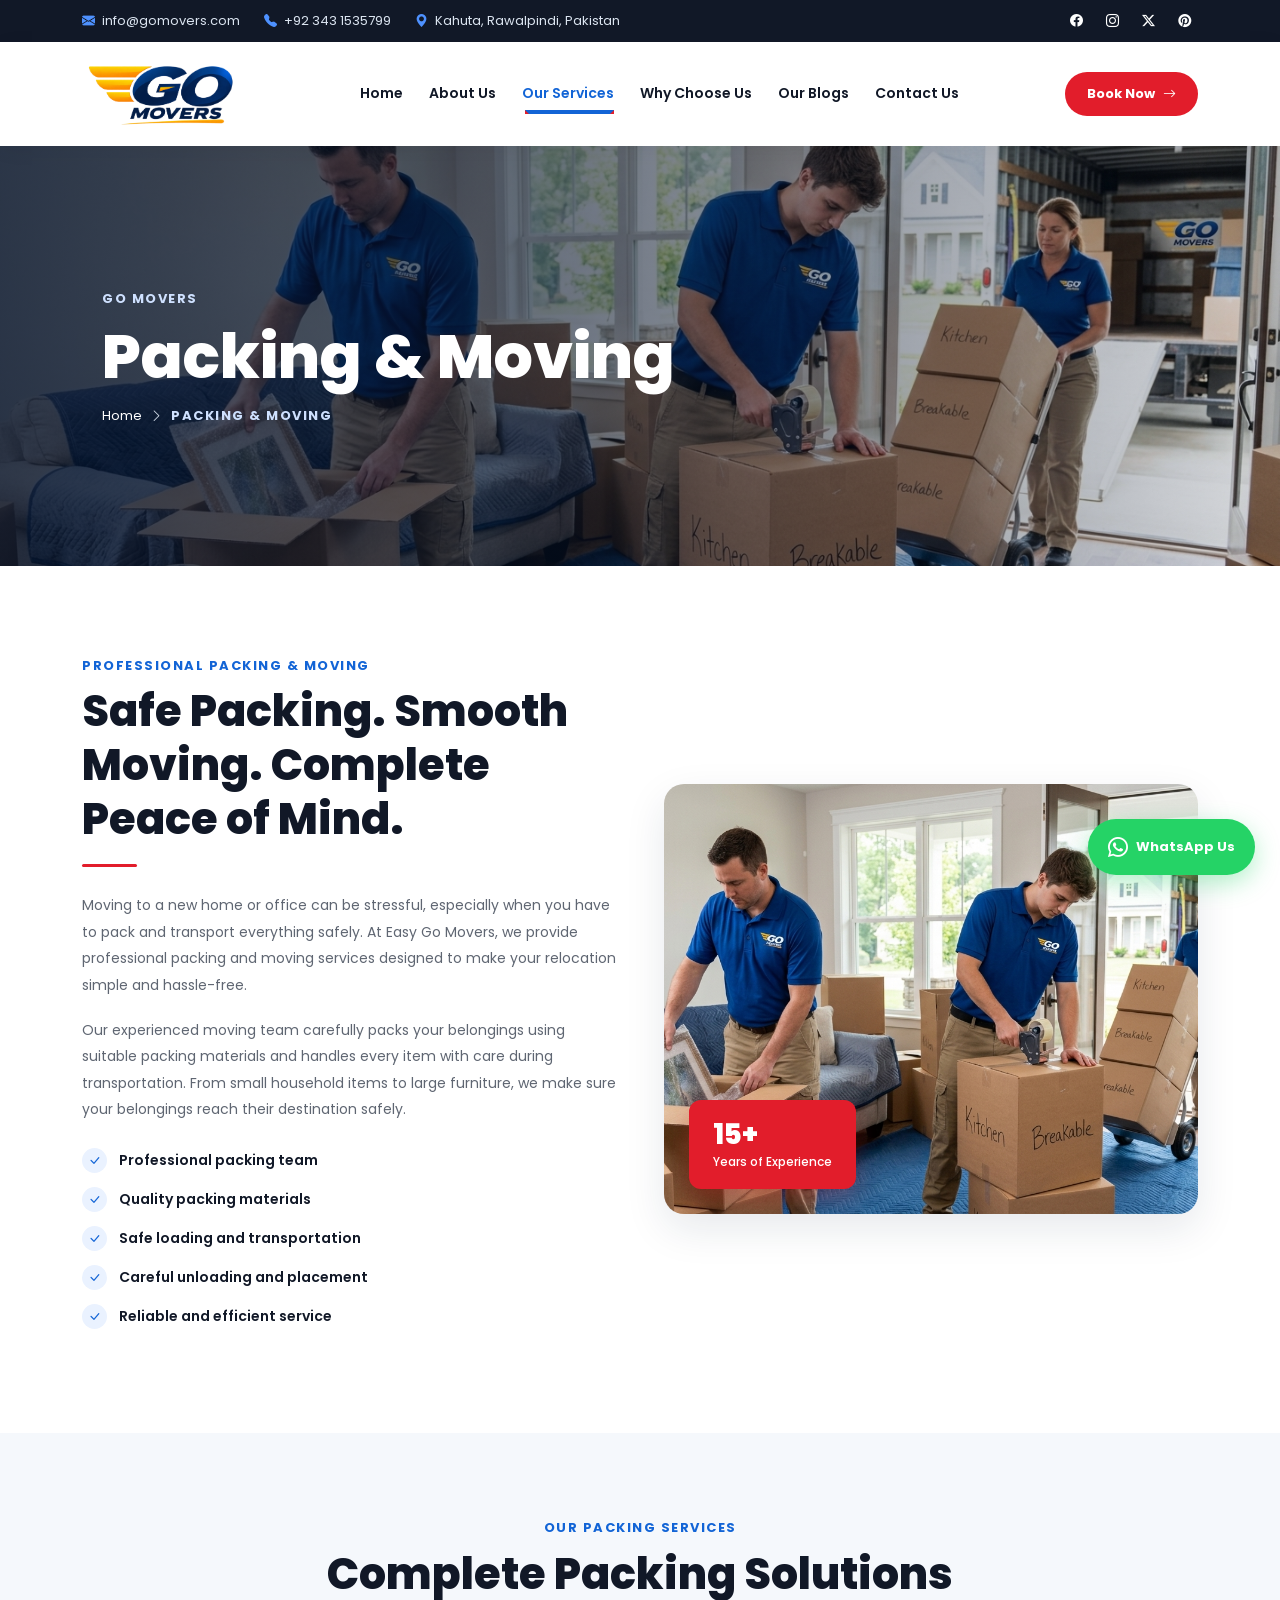
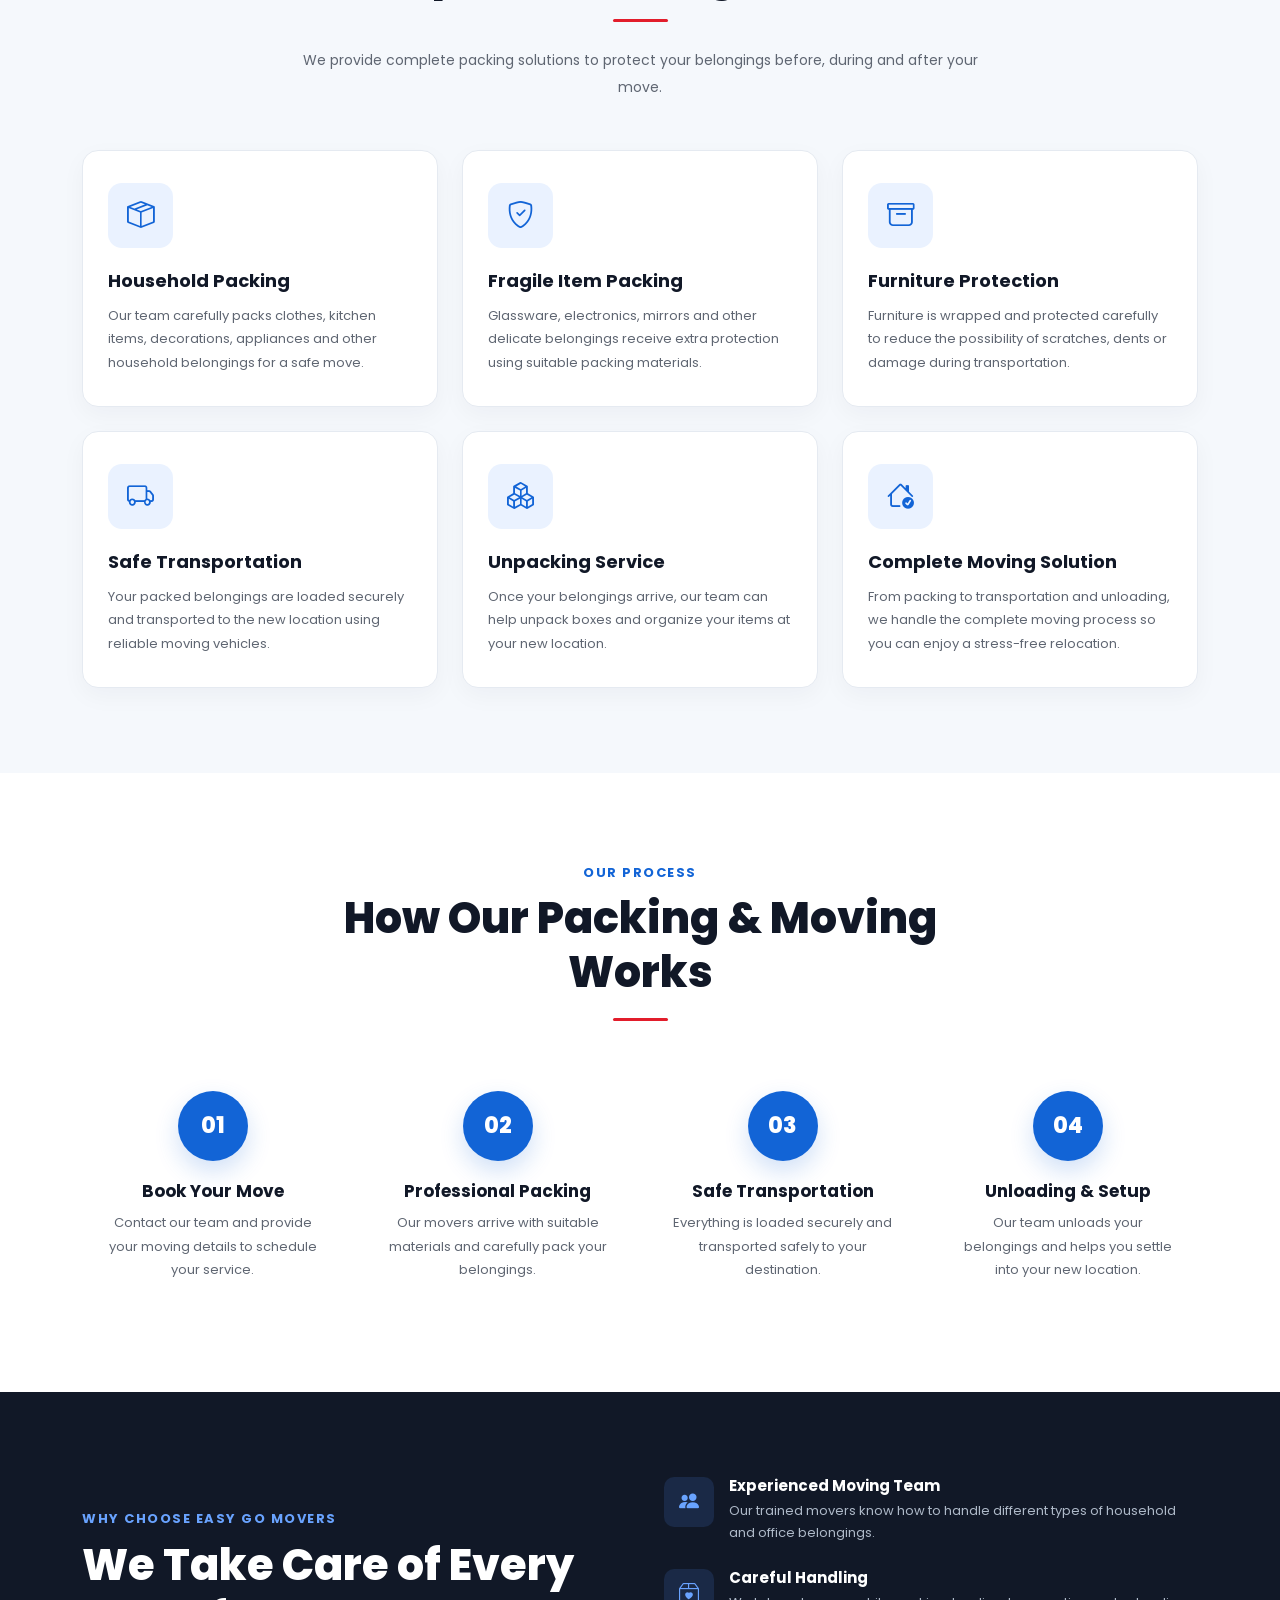
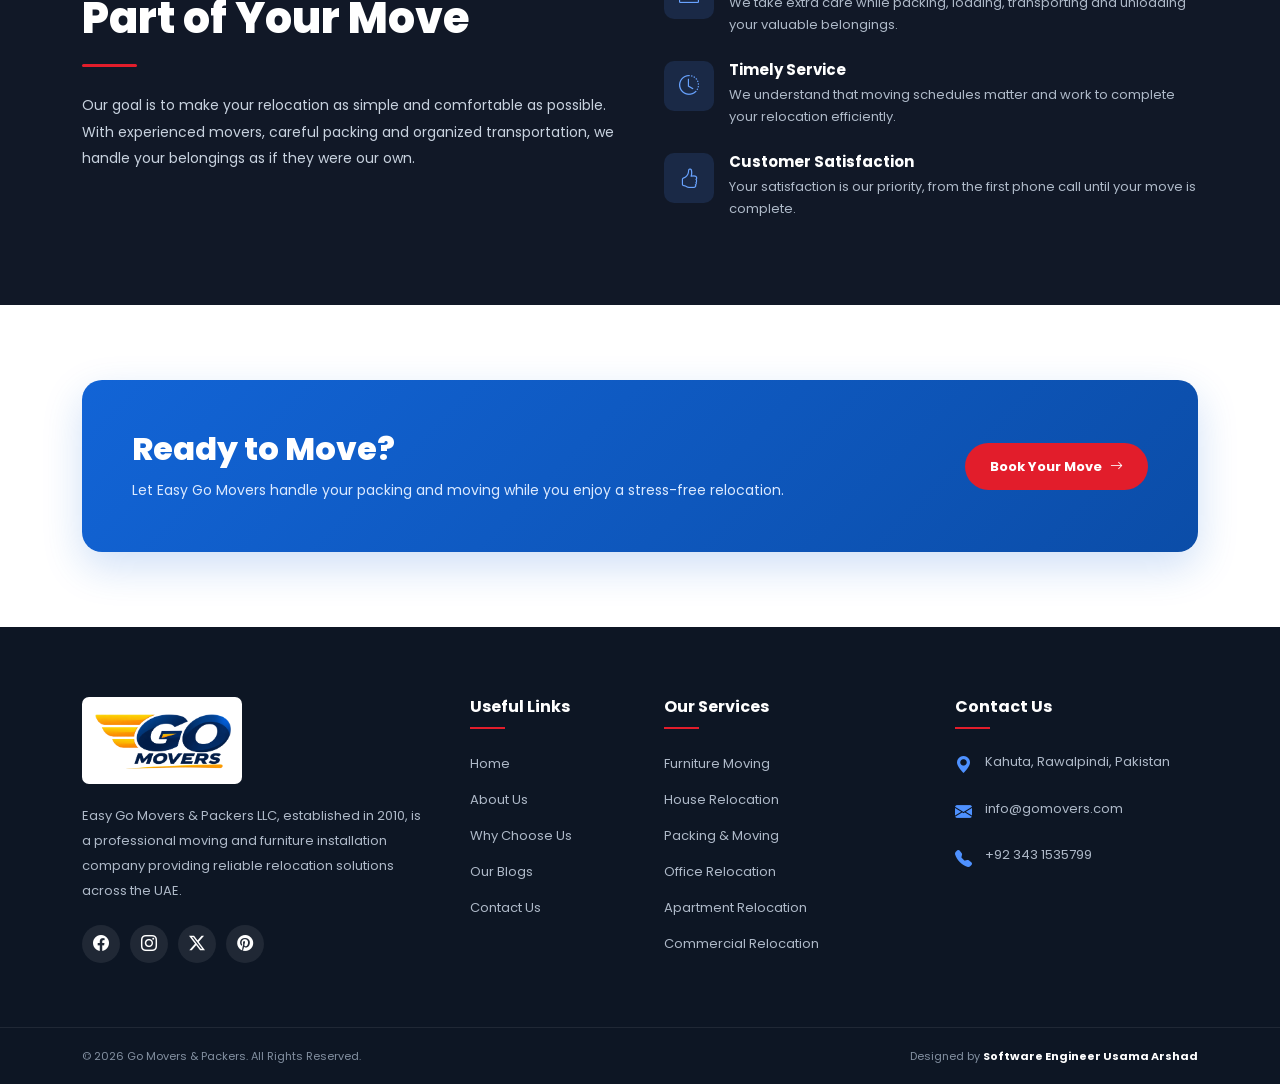
<file: pack-move.html>
<!DOCTYPE html>
<html lang="en">

<head>

    <meta charset="UTF-8">

    <meta name="viewport" content="width=device-width, initial-scale=1.0">

    <title>Packing & Moving - Easy Go Movers</title>


    <!-- Bootstrap -->
    <link
        href="https://cdn.jsdelivr.net/npm/bootstrap@5.3.6/dist/css/bootstrap.min.css"
        rel="stylesheet">


    <!-- Bootstrap Icons -->
    <link
        rel="stylesheet"
        href="https://cdn.jsdelivr.net/npm/bootstrap-icons@1.11.3/font/bootstrap-icons.css">


    <!-- Google Font -->
    <link
        href="https://fonts.googleapis.com/css2?family=Poppins:wght@400;500;600;700;800&display=swap"
        rel="stylesheet">


    <style>

        /* =========================================================
           GLOBAL
        ========================================================= */

        :root {
            --primary: #1264d6;
            --primary-dark: #0b4da8;
            --secondary: #e21d2b;
            --dark: #111827;
            --text: #5f6672;
            --light: #f5f8fc;
            --white: #ffffff;
            --border: #e5eaf1;
            --shadow: 0 15px 40px rgba(16, 36, 66, 0.10);
            --transition: all 0.35s ease;
        }


        * {
            margin: 0;
            padding: 0;
            box-sizing: border-box;
        }


        html {
            scroll-behavior: smooth;
        }


        body {
            font-family: "Poppins", sans-serif;
            color: var(--text);
            background: #ffffff;
            overflow-x: hidden;
        }


        a {
            text-decoration: none;
        }


        img {
            max-width: 100%;
        }


        /* =========================================================
           TOP BAR
        ========================================================= */

        .top-bar {
            background: var(--dark);
            color: #fff;
            font-size: 13px;
        }


        .top-bar-inner {
            min-height: 42px;
            display: flex;
            align-items: center;
            justify-content: space-between;
            gap: 20px;
        }


        .top-contact {
            display: flex;
            align-items: center;
            gap: 24px;
            flex-wrap: wrap;
        }


        .top-contact a,
        .top-contact span {
            color: #dbe4f0;
            display: flex;
            align-items: center;
            gap: 7px;
            transition: var(--transition);
        }


        .top-contact a:hover {
            color: #fff;
        }


        .top-contact i {
            color: #4e91ff;
        }


        .top-social {
            display: flex;
            gap: 8px;
        }


        .top-social a {
            width: 28px;
            height: 28px;
            border-radius: 50%;

            display: flex;
            align-items: center;
            justify-content: center;

            color: #fff;

            transition: var(--transition);
        }


        .top-social a:hover {
            background: var(--primary);
            transform: translateY(-2px);
        }


        /* =========================================================
           NAVBAR
        ========================================================= */

        .main-navbar {
            background: rgba(255, 255, 255, 0.98);
            min-height: 82px;

            box-shadow:
                0 4px 20px rgba(0, 0, 0, 0.05);

            position: relative;
            z-index: 1000;
        }


        .navbar-brand img {
            width: 155px;
            height: auto;
        }


        .main-navbar .nav-link {
            color: var(--dark);

            font-size: 14px;

            font-weight: 600;

            padding: 30px 13px !important;

            transition: var(--transition);

            position: relative;
        }


        .main-navbar .nav-link::after {
            content: "";

            position: absolute;

            left: 13px;
            right: 13px;

            bottom: 20px;

            height: 2px;

            background: var(--secondary);

            transform: scaleX(0);

            transition: var(--transition);
        }


        .main-navbar .nav-link:hover,
        .main-navbar .nav-link.active {
            color: var(--primary);
        }


        .main-navbar .nav-link:hover::after,
        .main-navbar .nav-link.active::after {
            transform: scaleX(1);
        }


        /* =========================================================
           DROPDOWN
        ========================================================= */

        .dropdown-menu {
            border: none;

            border-radius: 12px;

            padding: 10px;

            box-shadow: var(--shadow);

            min-width: 240px;
        }


        .dropdown-item {
            padding: 11px 14px;

            border-radius: 7px;

            font-size: 13px;

            font-weight: 500;

            transition: var(--transition);
        }


        .dropdown-item i {
            color: var(--primary);

            margin-right: 8px;
        }


        .dropdown-item:hover {
            background: #eef5ff;

            color: var(--primary);

            transform: translateX(4px);
        }


        /* =========================================================
           BOOK NOW BUTTON
        ========================================================= */

        .navbar-book-btn {
            display: inline-flex;

            align-items: center;

            gap: 8px;

            background: var(--secondary);

            color: #fff;

            padding: 12px 22px;

            border-radius: 50px;

            font-size: 13px;

            font-weight: 700;

            transition: var(--transition);

            white-space: nowrap;
        }


        .navbar-book-btn:hover {
            background: var(--primary);

            color: #fff;

            transform: translateY(-2px);

            box-shadow:
                0 8px 20px rgba(18, 100, 214, 0.25);
        }


        /* =========================================================
           MOBILE NAVBAR
        ========================================================= */

        .navbar-toggler {
            border: 1px solid #dbe4f0;

            padding: 8px 10px;

            border-radius: 8px;
        }


        .navbar-toggler:focus {
            box-shadow:
                0 0 0 3px rgba(18, 100, 214, 0.10);
        }


        /* =========================================================
           HERO
        ========================================================= */

        .hero-section {
            position: relative;

            width: 100%;

            height: 420px;

            overflow: hidden;
        }


        .hero-section img {
            width: 100%;

            height: 100%;

            object-fit: cover;

            display: block;
        }


        .dark-overlay {
            position: absolute;

            inset: 0;

            background:
                linear-gradient(
                    90deg,
                    rgba(5, 18, 40, 0.82) 0%,
                    rgba(5, 18, 40, 0.58) 45%,
                    rgba(5, 18, 40, 0.15) 100%
                );
        }


        .hero-content {
            position: absolute;

            top: 50%;
            left: 8%;

            transform: translateY(-50%);

            color: #fff;

            z-index: 2;

            max-width: 650px;
        }


        .hero-content span {
            color: #cfe1ff;

            font-size: 13px;

            font-weight: 700;

            letter-spacing: 1.5px;

            text-transform: uppercase;
        }


        .hero-content h1 {
            font-size: clamp(40px, 5vw, 62px);

            line-height: 1.12;

            font-weight: 800;

            margin: 12px 0 15px;
        }


        .breadcrumb-text {
            display: flex;

            align-items: center;

            gap: 8px;

            font-size: 13px;

            color: #dbe4f0;
        }


        .breadcrumb-text a {
            color: #fff;
        }


        .breadcrumb-text a:hover {
            color: #4e91ff;
        }


        /* =========================================================
           INTRO SECTION
        ========================================================= */

        .service-section {
            padding: 90px 0;
        }


        .section-subtitle {
            color: var(--primary);

            font-size: 13px;

            font-weight: 700;

            letter-spacing: 1.5px;

            text-transform: uppercase;

            margin-bottom: 10px;
        }


        .section-title {
            color: var(--dark);

            font-size: clamp(30px, 4vw, 43px);

            line-height: 1.25;

            font-weight: 800;

            margin-bottom: 18px;
        }


        .section-line {
            width: 55px;

            height: 3px;

            background: var(--secondary);

            border-radius: 50px;

            margin-bottom: 25px;
        }


        .service-text {
            font-size: 14px;

            line-height: 1.9;

            color: var(--text);

            margin-bottom: 18px;
        }


        /* =========================================================
           SERVICE IMAGE
        ========================================================= */

        .service-image-wrapper {
            position: relative;

            border-radius: 20px;

            overflow: hidden;

            box-shadow: var(--shadow);
        }


        .service-image-wrapper img {
            width: 100%;

            height: 430px;

            object-fit: cover;

            display: block;

            transition: transform .5s ease;
        }


        .service-image-wrapper:hover img {
            transform: scale(1.04);
        }


        .experience-badge {
            position: absolute;

            left: 25px;

            bottom: 25px;

            background: var(--secondary);

            color: #fff;

            padding: 18px 24px;

            border-radius: 12px;

            box-shadow:
                0 10px 25px rgba(226, 29, 43, .25);
        }


        .experience-badge h3 {
            font-size: 28px;

            font-weight: 800;

            margin: 0;
        }


        .experience-badge p {
            font-size: 12px;

            margin: 2px 0 0;

            font-weight: 500;
        }


        /* =========================================================
           SERVICE FEATURES
        ========================================================= */

        .feature-list {
            list-style: none;

            padding: 0;

            margin: 25px 0 0;
        }


        .feature-list li {
            display: flex;

            align-items: center;

            gap: 12px;

            margin-bottom: 14px;

            color: var(--dark);

            font-size: 14px;

            font-weight: 600;
        }


        .feature-list i {
            width: 25px;

            height: 25px;

            display: flex;

            align-items: center;

            justify-content: center;

            border-radius: 50%;

            background: #eaf2ff;

            color: var(--primary);

            font-size: 13px;
        }


        /* =========================================================
           SERVICE CARDS
        ========================================================= */

        .services-area {
            padding: 85px 0;

            background: var(--light);
        }


        .section-heading {
            text-align: center;

            max-width: 700px;

            margin: 0 auto 50px;
        }


        .service-card {
            background: #fff;

            padding: 32px 25px;

            border: 1px solid var(--border);

            border-radius: 16px;

            height: 100%;

            transition: var(--transition);

            box-shadow:
                0 8px 25px rgba(17, 24, 39, .04);
        }


        .service-card:hover {
            transform: translateY(-7px);

            box-shadow: var(--shadow);
        }


        .service-icon {
            width: 65px;

            height: 65px;

            display: flex;

            align-items: center;

            justify-content: center;

            background: #eaf2ff;

            color: var(--primary);

            border-radius: 14px;

            font-size: 27px;

            margin-bottom: 22px;

            transition: var(--transition);
        }


        .service-card:hover .service-icon {
            background: var(--primary);

            color: #fff;

            transform: translateY(-3px);
        }


        .service-card h3 {
            color: var(--dark);

            font-size: 18px;

            font-weight: 700;

            margin-bottom: 12px;
        }


        .service-card p {
            font-size: 13px;

            line-height: 1.8;

            margin: 0;
        }


        /* =========================================================
           PROCESS
        ========================================================= */

        .process-section {
            padding: 90px 0;
        }


        .process-card {
            text-align: center;

            padding: 20px;

            position: relative;
        }


        .process-number {
            width: 70px;

            height: 70px;

            margin: 0 auto 20px;

            display: flex;

            align-items: center;

            justify-content: center;

            border-radius: 50%;

            background: var(--primary);

            color: #fff;

            font-size: 22px;

            font-weight: 800;

            box-shadow:
                0 10px 25px rgba(18, 100, 214, .20);
        }


        .process-card h4 {
            color: var(--dark);

            font-size: 17px;

            font-weight: 700;

            margin-bottom: 10px;
        }


        .process-card p {
            font-size: 13px;

            line-height: 1.8;

            margin: 0;
        }


        /* =========================================================
           WHY CHOOSE
        ========================================================= */

        .why-section {
            padding: 85px 0;

            background: var(--dark);

            color: #fff;
        }


        .why-section .section-subtitle {
            color: #69a3ff;
        }


        .why-section .section-title {
            color: #fff;
        }


        .why-section .section-line {
            background: var(--secondary);
        }


        .why-text {
            color: #c8d2df;

            font-size: 14px;

            line-height: 1.9;
        }


        .why-box {
            display: flex;

            align-items: flex-start;

            gap: 15px;

            margin-bottom: 25px;
        }


        .why-icon {
            width: 50px;

            height: 50px;

            min-width: 50px;

            display: flex;

            align-items: center;

            justify-content: center;

            background: rgba(78, 145, 255, .14);

            color: #69a3ff;

            border-radius: 10px;

            font-size: 20px;
        }


        .why-box h4 {
            color: #fff;

            font-size: 15px;

            font-weight: 700;

            margin-bottom: 5px;
        }


        .why-box p {
            color: #aeb9c8;

            font-size: 13px;

            line-height: 1.7;

            margin: 0;
        }


        /* =========================================================
           CTA
        ========================================================= */

        .cta-section {
            padding: 75px 0;
        }


        .cta-box {
            background:
                linear-gradient(
                    135deg,
                    var(--primary),
                    #0b4da8
                );

            border-radius: 20px;

            padding: 50px;

            color: #fff;

            display: flex;

            align-items: center;

            justify-content: space-between;

            gap: 30px;

            box-shadow:
                0 15px 40px rgba(18, 100, 214, .20);
        }


        .cta-box h2 {
            font-size: 32px;

            font-weight: 800;

            margin-bottom: 10px;
        }


        .cta-box p {
            color: #dceaff;

            font-size: 14px;

            margin: 0;

            line-height: 1.7;
        }


        .cta-btn {
            display: inline-flex;

            align-items: center;

            gap: 8px;

            background: var(--secondary);

            color: #fff;

            padding: 14px 25px;

            border-radius: 50px;

            font-size: 13px;

            font-weight: 700;

            white-space: nowrap;

            transition: var(--transition);
        }


        .cta-btn:hover {
            background: #fff;

            color: var(--primary);

            transform: translateY(-3px);
        }


        /* =========================================================
           FOOTER
        ========================================================= */

        .main-footer {
            background: #0d1624;

            color: #aeb9c8;

            padding-top: 70px;

            margin-top: 0;
        }


        .footer-logo {
            width: 160px;

            margin-bottom: 20px;

            background: #fff;

            padding: 7px;

            border-radius: 7px;
        }


        .footer-company p {
            max-width: 360px;

            font-size: 13px;

            line-height: 1.9;
        }


        .footer-social {
            display: flex;

            gap: 10px;

            margin-top: 22px;
        }


        .footer-social a {
            width: 38px;

            height: 38px;

            border-radius: 50%;

            background: rgba(255,255,255,.08);

            color: #fff;

            display: flex;

            align-items: center;

            justify-content: center;

            transition: var(--transition);
        }


        .footer-social a:hover {
            background: var(--primary);

            transform: translateY(-3px);
        }


        .footer-column h4 {
            color: #fff;

            font-size: 16px;

            font-weight: 700;

            margin-bottom: 22px;

            position: relative;

            padding-bottom: 12px;
        }


        .footer-column h4::after {
            content: "";

            position: absolute;

            bottom: 0;

            left: 0;

            width: 35px;

            height: 2px;

            background: var(--secondary);
        }


        .footer-column ul {
            list-style: none;

            padding: 0;

            margin: 0;
        }


        .footer-column ul li {
            margin-bottom: 12px;
        }


        .footer-column ul li a {
            color: #aeb9c8;

            font-size: 13px;

            transition: var(--transition);
        }


        .footer-column ul li a:hover {
            color: #fff;

            padding-left: 5px;
        }


        .footer-contact > div {
            display: flex;

            gap: 12px;

            margin-bottom: 18px;

            font-size: 13px;

            line-height: 1.7;
        }


        .footer-contact i {
            color: #4e91ff;

            font-size: 17px;

            min-width: 18px;
        }


        .footer-contact a {
            color: #aeb9c8;

            transition: var(--transition);
        }


        .footer-contact a:hover {
            color: #fff;
        }


        .footer-bottom {
            margin-top: 60px;

            padding: 20px 0;

            border-top:
                1px solid rgba(255,255,255,.08);
        }


        .footer-bottom-inner {
            display: flex;

            justify-content: space-between;

            gap: 20px;
        }


        .footer-bottom p {
            margin: 0;

            font-size: 11px;

            color: #8390a1;
        }


        .footer-bottom strong {
            color: #fff;
        }


        /* =========================================================
           WHATSAPP
        ========================================================= */

        .whatsapp-btn {
            position: fixed;

            right: 25px;

            bottom: 25px;

            z-index: 999;

            display: flex;

            align-items: center;

            gap: 8px;

            padding: 13px 20px;

            border-radius: 50px;

            background: #25d366;

            color: #fff;

            font-size: 13px;

            font-weight: 700;

            box-shadow:
                0 8px 25px rgba(37, 211, 102, .35);

            transition: var(--transition);
        }


        .whatsapp-btn i {
            font-size: 20px;
        }


        .whatsapp-btn:hover {
            color: #fff;

            transform: translateY(-4px);
        }


        /* =========================================================
           RESPONSIVE
        ========================================================= */

        @media (max-width: 991px) {

            .top-contact {
                gap: 12px;
            }


            .top-social {
                display: none;
            }


            .main-navbar {
                min-height: 72px;
            }


            .navbar-brand img {
                width: 135px;
            }


            .main-navbar .nav-link {
                padding: 12px 5px !important;
            }


            .main-navbar .nav-link::after {
                display: none;
            }


            .navbar-nav {
                padding: 15px 0;
            }


            .navbar-book-btn {
                margin-bottom: 15px;
            }


            .service-section {
                padding: 70px 0;
            }


            .service-image-wrapper img {
                height: 380px;
            }


            .cta-box {
                padding: 40px;
            }

        }


        @media (max-width: 767px) {

            .top-bar {
                display: none;
            }


            .main-navbar {
                min-height: 72px;
            }


            .hero-section {
                height: 360px;
            }


            .hero-content {
                left: 25px;

                right: 25px;
            }


            .hero-content h1 {
                font-size: 38px;
            }


            .service-section {
                padding: 60px 0;
            }


            .service-image-wrapper {
                margin-top: 20px;
            }


            .service-image-wrapper img {
                height: 320px;
            }


            .services-area,
            .process-section,
            .why-section {
                padding: 65px 0;
            }


            .cta-box {
                padding: 35px 25px;

                flex-direction: column;

                align-items: flex-start;
            }


            .cta-box h2 {
                font-size: 27px;
            }


            .footer-bottom-inner {
                flex-direction: column;

                text-align: center;
            }

        }


        @media (max-width: 575px) {

            .navbar-brand img {
                width: 120px;
            }


            .hero-section {
                height: 320px;
            }


            .hero-content {
                left: 25px;

                right: 25px;
            }


            .hero-content h1 {
                font-size: 32px;
            }


            .experience-badge {
                left: 15px;

                bottom: 15px;

                padding: 14px 18px;
            }


            .experience-badge h3 {
                font-size: 23px;
            }


            .whatsapp-btn {
                right: 15px;

                bottom: 15px;

                width: 52px;

                height: 52px;

                padding: 0;

                justify-content: center;

                border-radius: 50%;
            }


            .whatsapp-btn span {
                display: none;
            }

        }

    </style>

</head>


<body>


<!-- =========================================================
     TOP BAR
========================================================= -->

<div class="top-bar">

    <div class="container">

        <div class="top-bar-inner">


            <div class="top-contact">

                <a href="mailto:info@easygomovers.com">

                    <i class="bi bi-envelope-fill"></i>

                    info@gomovers.com

                </a>


                <a href="tel:+971504996091">

                    <i class="bi bi-telephone-fill"></i>

                    +92 343 1535799

                </a>


                <span>

                    <i class="bi bi-geo-alt-fill"></i>

                    Kahuta, Rawalpindi, Pakistan

                </span>

            </div>


            <div class="top-social">

                <a href="#">
                    <i class="bi bi-facebook"></i>
                </a>

                <a href="#">
                    <i class="bi bi-instagram"></i>
                </a>

                <a href="#">
                    <i class="bi bi-twitter-x"></i>
                </a>

                <a href="#">
                    <i class="bi bi-pinterest"></i>
                </a>

            </div>

        </div>

    </div>

</div>



<!-- =========================================================
     NAVBAR
========================================================= -->

<nav class="main-navbar navbar navbar-expand-lg">

    <div class="container">


        <!-- LOGO -->

        <a
            class="navbar-brand"
            href="index.html">

            <img
                src="./images/logo.png"
                alt="Easy Go Movers Logo">

        </a>


        <!-- MOBILE TOGGLE -->

        <button
            class="navbar-toggler"
            type="button"
            data-bs-toggle="collapse"
            data-bs-target="#mainNavbar"
            aria-controls="mainNavbar"
            aria-expanded="false"
            aria-label="Toggle navigation">

            <span class="navbar-toggler-icon"></span>

        </button>


        <!-- NAVIGATION -->

        <div
            class="collapse navbar-collapse"
            id="mainNavbar">


            <ul class="navbar-nav mx-auto align-items-lg-center">


                <li class="nav-item">

                    <a
                        class="nav-link"
                        href="index.html">

                        Home

                    </a>

                </li>


                <li class="nav-item">

                    <a
                        class="nav-link"
                        href="about-us.html">

                        About Us

                    </a>

                </li>


                <li class="nav-item dropdown">

                    <a
                        class="nav-link dropdown-toggle active"
                        href="#"
                        role="button"
                        data-bs-toggle="dropdown">

                        Our Services

                    </a>


                    <ul class="dropdown-menu">


                        <li>

                            <a
                                class="dropdown-item"
                                href="furniture-moving.html">

                                <i class="bi bi-box-seam"></i>

                                Furniture Moving

                            </a>

                        </li>


                        <li>

                            <a
                                class="dropdown-item"
                                href="house-relocation.html">

                                <i class="bi bi-house-door"></i>

                                House Relocation

                            </a>

                        </li>


                        <li>

                            <a
                                class="dropdown-item"
                                href="pack-move.html">

                                <i class="bi bi-boxes"></i>

                                Packing & Moving

                            </a>

                        </li>


                        <li>

                            <a
                                class="dropdown-item"
                                href="office-relocation.html">

                                <i class="bi bi-building"></i>

                                Office Relocation

                            </a>

                        </li>


                        <li>

                            <a
                                class="dropdown-item"
                                href="apartment-reallocation.html">

                                <i class="bi bi-buildings"></i>

                                Apartment Relocation

                            </a>

                        </li>

                    </ul>

                </li>


                <li class="nav-item">

                    <a
                        class="nav-link"
                        href="why-choose.html">

                        Why Choose Us

                    </a>

                </li>


                <li class="nav-item">

                    <a
                        class="nav-link"
                        href="our-blog.html">

                        Our Blogs

                    </a>

                </li>


                <li class="nav-item">

                    <a
                        class="nav-link"
                        href="contact-us.html">

                        Contact Us

                    </a>

                </li>

            </ul>


            <!-- BOOK NOW -->

            <a
                href="book-now.html"
                class="navbar-book-btn">

                Book Now

                <i class="bi bi-arrow-right"></i>

            </a>

        </div>

    </div>

</nav>



<!-- =========================================================
     HERO
     
     IMAGE:
     You can use furniture-moving.jpg for now.
     Replace it later with a packing/moving image.
========================================================= -->

<section class="hero-section">

    <img
        src="./images/pack-move.jpg"
        alt="Packing and Moving Services">


    <div class="dark-overlay"></div>


    <div class="hero-content">

        <span>
            GO MOVERS
        </span>


        <h1>
            Packing & Moving
        </h1>


        <div class="breadcrumb-text">

            <a href="index.html">
                Home
            </a>

            <i class="bi bi-chevron-right"></i>

            <span>
                Packing & Moving
            </span>

        </div>

    </div>

</section>



<!-- =========================================================
     INTRODUCTION
========================================================= -->

<section class="service-section">

    <div class="container">

        <div class="row align-items-center g-5">


            <!-- TEXT -->

            <div class="col-lg-6">

                <div class="section-subtitle">
                    PROFESSIONAL PACKING & MOVING
                </div>


                <h2 class="section-title">
                    Safe Packing. Smooth Moving. Complete Peace of Mind.
                </h2>


                <div class="section-line"></div>


                <p class="service-text">

                    Moving to a new home or office can be stressful,
                    especially when you have to pack and transport
                    everything safely. At Easy Go Movers, we provide
                    professional packing and moving services designed
                    to make your relocation simple and hassle-free.

                </p>


                <p class="service-text">

                    Our experienced moving team carefully packs your
                    belongings using suitable packing materials and
                    handles every item with care during transportation.
                    From small household items to large furniture,
                    we make sure your belongings reach their destination
                    safely.

                </p>


                <ul class="feature-list">

                    <li>

                        <i class="bi bi-check-lg"></i>

                        Professional packing team

                    </li>


                    <li>

                        <i class="bi bi-check-lg"></i>

                        Quality packing materials

                    </li>


                    <li>

                        <i class="bi bi-check-lg"></i>

                        Safe loading and transportation

                    </li>


                    <li>

                        <i class="bi bi-check-lg"></i>

                        Careful unloading and placement

                    </li>


                    <li>

                        <i class="bi bi-check-lg"></i>

                        Reliable and efficient service

                    </li>

                </ul>

            </div>



            <!-- IMAGE -->

            <div class="col-lg-6">

                <div class="service-image-wrapper">

                    <!--
                        IMAGE NEEDED:
                        Replace this with your packing/moving image.
                        Example:
                        packing-moving.jpg
                    -->

                    <img
                        src="./images/pack-move.jpg"
                        alt="Professional Packing and Moving">


                    <div class="experience-badge">

                        <h3>
                            15+
                        </h3>

                        <p>
                            Years of Experience
                        </p>

                    </div>

                </div>

            </div>

        </div>

    </div>

</section>



<!-- =========================================================
     PACKING SERVICES
========================================================= -->

<section class="services-area">

    <div class="container">


        <div class="section-heading">

            <div class="section-subtitle">
                OUR PACKING SERVICES
            </div>


            <h2 class="section-title">
                Complete Packing Solutions
            </h2>


            <div class="section-line mx-auto"></div>


            <p class="service-text">

                We provide complete packing solutions to protect
                your belongings before, during and after your move.

            </p>

        </div>



        <div class="row g-4">


            <!-- CARD 1 -->

            <div class="col-12 col-md-6 col-lg-4">

                <div class="service-card">

                    <div class="service-icon">

                        <i class="bi bi-box-seam"></i>

                    </div>


                    <h3>
                        Household Packing
                    </h3>


                    <p>

                        Our team carefully packs clothes, kitchen
                        items, decorations, appliances and other
                        household belongings for a safe move.

                    </p>

                </div>

            </div>



            <!-- CARD 2 -->

            <div class="col-12 col-md-6 col-lg-4">

                <div class="service-card">

                    <div class="service-icon">

                        <i class="bi bi-shield-check"></i>

                    </div>


                    <h3>
                        Fragile Item Packing
                    </h3>


                    <p>

                        Glassware, electronics, mirrors and other
                        delicate belongings receive extra protection
                        using suitable packing materials.

                    </p>

                </div>

            </div>



            <!-- CARD 3 -->

            <div class="col-12 col-md-6 col-lg-4">

                <div class="service-card">

                    <div class="service-icon">

                        <i class="bi bi-archive"></i>

                    </div>


                    <h3>
                        Furniture Protection
                    </h3>


                    <p>

                        Furniture is wrapped and protected carefully
                        to reduce the possibility of scratches,
                        dents or damage during transportation.

                    </p>

                </div>

            </div>



            <!-- CARD 4 -->

            <div class="col-12 col-md-6 col-lg-4">

                <div class="service-card">

                    <div class="service-icon">

                        <i class="bi bi-truck"></i>

                    </div>


                    <h3>
                        Safe Transportation
                    </h3>


                    <p>

                        Your packed belongings are loaded securely
                        and transported to the new location using
                        reliable moving vehicles.

                    </p>

                </div>

            </div>



            <!-- CARD 5 -->

            <div class="col-12 col-md-6 col-lg-4">

                <div class="service-card">

                    <div class="service-icon">

                        <i class="bi bi-boxes"></i>

                    </div>


                    <h3>
                        Unpacking Service
                    </h3>


                    <p>

                        Once your belongings arrive, our team can
                        help unpack boxes and organize your items
                        at your new location.

                    </p>

                </div>

            </div>



            <!-- CARD 6 -->

            <div class="col-12 col-md-6 col-lg-4">

                <div class="service-card">

                    <div class="service-icon">

                        <i class="bi bi-house-check"></i>

                    </div>


                    <h3>
                        Complete Moving Solution
                    </h3>


                    <p>

                        From packing to transportation and unloading,
                        we handle the complete moving process so you
                        can enjoy a stress-free relocation.

                    </p>

                </div>

            </div>

        </div>

    </div>

</section>



<!-- =========================================================
     MOVING PROCESS
========================================================= -->

<section class="process-section">

    <div class="container">


        <div class="section-heading">

            <div class="section-subtitle">
                OUR PROCESS
            </div>


            <h2 class="section-title">
                How Our Packing & Moving Works
            </h2>


            <div class="section-line mx-auto"></div>

        </div>



        <div class="row g-4">


            <!-- STEP 1 -->

            <div class="col-12 col-md-6 col-lg-3">

                <div class="process-card">

                    <div class="process-number">
                        01
                    </div>


                    <h4>
                        Book Your Move
                    </h4>


                    <p>

                        Contact our team and provide your
                        moving details to schedule your service.

                    </p>

                </div>

            </div>



            <!-- STEP 2 -->

            <div class="col-12 col-md-6 col-lg-3">

                <div class="process-card">

                    <div class="process-number">
                        02
                    </div>


                    <h4>
                        Professional Packing
                    </h4>


                    <p>

                        Our movers arrive with suitable materials
                        and carefully pack your belongings.

                    </p>

                </div>

            </div>



            <!-- STEP 3 -->

            <div class="col-12 col-md-6 col-lg-3">

                <div class="process-card">

                    <div class="process-number">
                        03
                    </div>


                    <h4>
                        Safe Transportation
                    </h4>


                    <p>

                        Everything is loaded securely and
                        transported safely to your destination.

                    </p>

                </div>

            </div>



            <!-- STEP 4 -->

            <div class="col-12 col-md-6 col-lg-3">

                <div class="process-card">

                    <div class="process-number">
                        04
                    </div>


                    <h4>
                        Unloading & Setup
                    </h4>


                    <p>

                        Our team unloads your belongings and
                        helps you settle into your new location.

                    </p>

                </div>

            </div>

        </div>

    </div>

</section>



<!-- =========================================================
     WHY CHOOSE US
========================================================= -->

<section class="why-section">

    <div class="container">

        <div class="row g-5 align-items-center">


            <!-- LEFT -->

            <div class="col-lg-6">

                <div class="section-subtitle">
                    WHY CHOOSE EASY GO MOVERS
                </div>


                <h2 class="section-title">
                    We Take Care of Every Part of Your Move
                </h2>


                <div class="section-line"></div>


                <p class="why-text">

                    Our goal is to make your relocation as simple
                    and comfortable as possible. With experienced
                    movers, careful packing and organized
                    transportation, we handle your belongings
                    as if they were our own.

                </p>

            </div>



            <!-- RIGHT -->

            <div class="col-lg-6">


                <div class="why-box">

                    <div class="why-icon">

                        <i class="bi bi-people-fill"></i>

                    </div>


                    <div>

                        <h4>
                            Experienced Moving Team
                        </h4>

                        <p>

                            Our trained movers know how to handle
                            different types of household and
                            office belongings.

                        </p>

                    </div>

                </div>



                <div class="why-box">

                    <div class="why-icon">

                        <i class="bi bi-box2-heart"></i>

                    </div>


                    <div>

                        <h4>
                            Careful Handling
                        </h4>

                        <p>

                            We take extra care while packing,
                            loading, transporting and unloading
                            your valuable belongings.

                        </p>

                    </div>

                </div>



                <div class="why-box">

                    <div class="why-icon">

                        <i class="bi bi-clock-history"></i>

                    </div>


                    <div>

                        <h4>
                            Timely Service
                        </h4>

                        <p>

                            We understand that moving schedules
                            matter and work to complete your
                            relocation efficiently.

                        </p>

                    </div>

                </div>



                <div class="why-box mb-0">

                    <div class="why-icon">

                        <i class="bi bi-hand-thumbs-up"></i>

                    </div>


                    <div>

                        <h4>
                            Customer Satisfaction
                        </h4>

                        <p>

                            Your satisfaction is our priority,
                            from the first phone call until
                            your move is complete.

                        </p>

                    </div>

                </div>

            </div>

        </div>

    </div>

</section>



<!-- =========================================================
     CTA
========================================================= -->

<section class="cta-section">

    <div class="container">

        <div class="cta-box">


            <div>

                <h2>
                    Ready to Move?
                </h2>


                <p>

                    Let Easy Go Movers handle your packing and
                    moving while you enjoy a stress-free relocation.

                </p>

            </div>


            <a
                href="contact-us.html"
                class="cta-btn">

                Book Your Move

                <i class="bi bi-arrow-right"></i>

            </a>

        </div>

    </div>

</section>



<!-- =========================================================
     FOOTER
========================================================= -->

<footer class="main-footer">


    <div class="container">

        <div class="row g-5">


            <!-- COMPANY -->

            <div class="col-lg-4">

                <div class="footer-company">


                    <img
                        src="./images/logo.png"
                        alt="Easy Go Movers"
                        class="footer-logo">


                    <p>

                        Easy Go Movers & Packers LLC,
                        established in 2010, is a professional
                        moving and furniture installation
                        company providing reliable relocation
                        solutions across the UAE.

                    </p>


                    <div class="footer-social">


                        <a href="#">
                            <i class="bi bi-facebook"></i>
                        </a>


                        <a href="#">
                            <i class="bi bi-instagram"></i>
                        </a>


                        <a href="#">
                            <i class="bi bi-twitter-x"></i>
                        </a>


                        <a href="#">
                            <i class="bi bi-pinterest"></i>
                        </a>


                    </div>

                </div>

            </div>



            <!-- USEFUL LINKS -->

            <div class="col-6 col-lg-2">

                <div class="footer-column">


                    <h4>
                        Useful Links
                    </h4>


                    <ul>

                        <li>
                            <a href="index.html">
                                Home
                            </a>
                        </li>


                        <li>
                            <a href="about-us.html">
                                About Us
                            </a>
                        </li>


                        <li>
                            <a href="why-choose.html">
                                Why Choose Us
                            </a>
                        </li>


                        <li>
                            <a href="our-blog.html">
                                Our Blogs
                            </a>
                        </li>


                        <li>
                            <a href="contact-us.html">
                                Contact Us
                            </a>
                        </li>

                    </ul>

                </div>

            </div>



            <!-- SERVICES -->

            <div class="col-6 col-lg-3">

                <div class="footer-column">


                    <h4>
                        Our Services
                    </h4>


                    <ul>


                        <li>
                            <a href="furniture-moving.html">
                                Furniture Moving
                            </a>
                        </li>


                        <li>
                            <a href="house-relocation.html">
                                House Relocation
                            </a>
                        </li>


                        <li>
                            <a href="packing-and-moving.html">
                                Packing & Moving
                            </a>
                        </li>


                        <li>
                            <a href="#">
                                Office Relocation
                            </a>
                        </li>


                        <li>
                            <a href="#">
                                Apartment Relocation
                            </a>
                        </li>


                        <li>
                            <a href="#">
                                Commercial Relocation
                            </a>
                        </li>

                    </ul>

                </div>

            </div>



            <!-- CONTACT -->

            <div class="col-lg-3">

                <div class="footer-column">


                    <h4>
                        Contact Us
                    </h4>


                    <div class="footer-contact">


                        <div>

                            <i class="bi bi-geo-alt-fill"></i>

                            <span>

                                Kahuta, Rawalpindi,
                                Pakistan

                            </span>

                        </div>


                        <div>

                            <i class="bi bi-envelope-fill"></i>

                            <a
                                href="mailto:info@easygomovers.com">

                                info@gomovers.com

                            </a>

                        </div>


                        <div>

                            <i class="bi bi-telephone-fill"></i>

                            <a
                                href="tel:+971504996091">

                                +92 343 1535799

                            </a>

                        </div>


                    </div>

                </div>

            </div>

        </div>

    </div>



    <!-- FOOTER BOTTOM -->

    <div class="footer-bottom">

        <div class="container">

            <div class="footer-bottom-inner">


                <p>

                    © 2026 Go Movers & Packers.
                    All Rights Reserved.

                </p>


                <p>

                    Designed by

                    <strong>
                        Software Engineer Usama Arshad
                    </strong>

                </p>


            </div>

        </div>

    </div>

</footer>



<!-- =========================================================
     WHATSAPP
========================================================= -->

<a
    href="https://wa.me/923431535799"
    class="whatsapp-btn"
    target="_blank"
    aria-label="Contact Easy Go Movers on WhatsApp">

    <i class="bi bi-whatsapp"></i>

    <span>
        WhatsApp Us
    </span>

</a>



<!-- =========================================================
     BOOTSTRAP JS
========================================================= -->

<script
    src="https://cdn.jsdelivr.net/npm/bootstrap@5.3.6/dist/js/bootstrap.bundle.min.js">
</script>


</body>

</html>
</file>
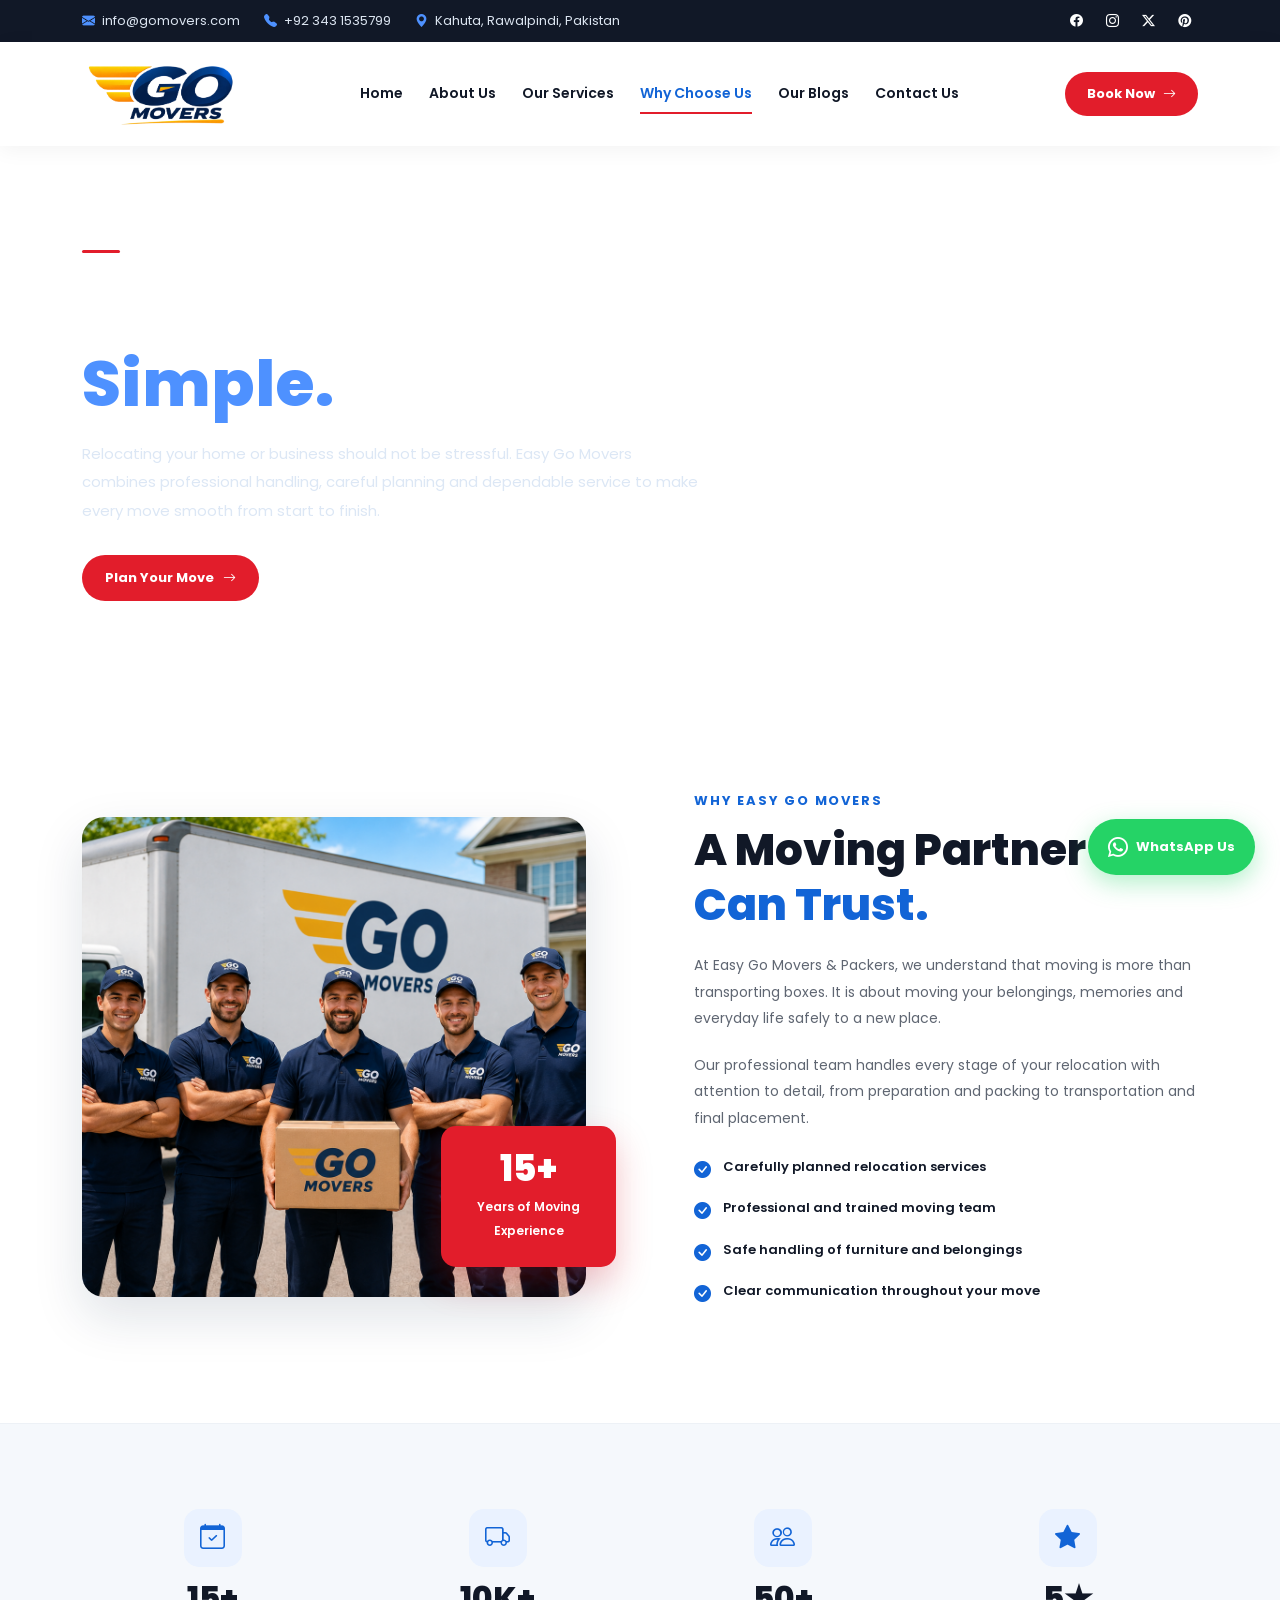
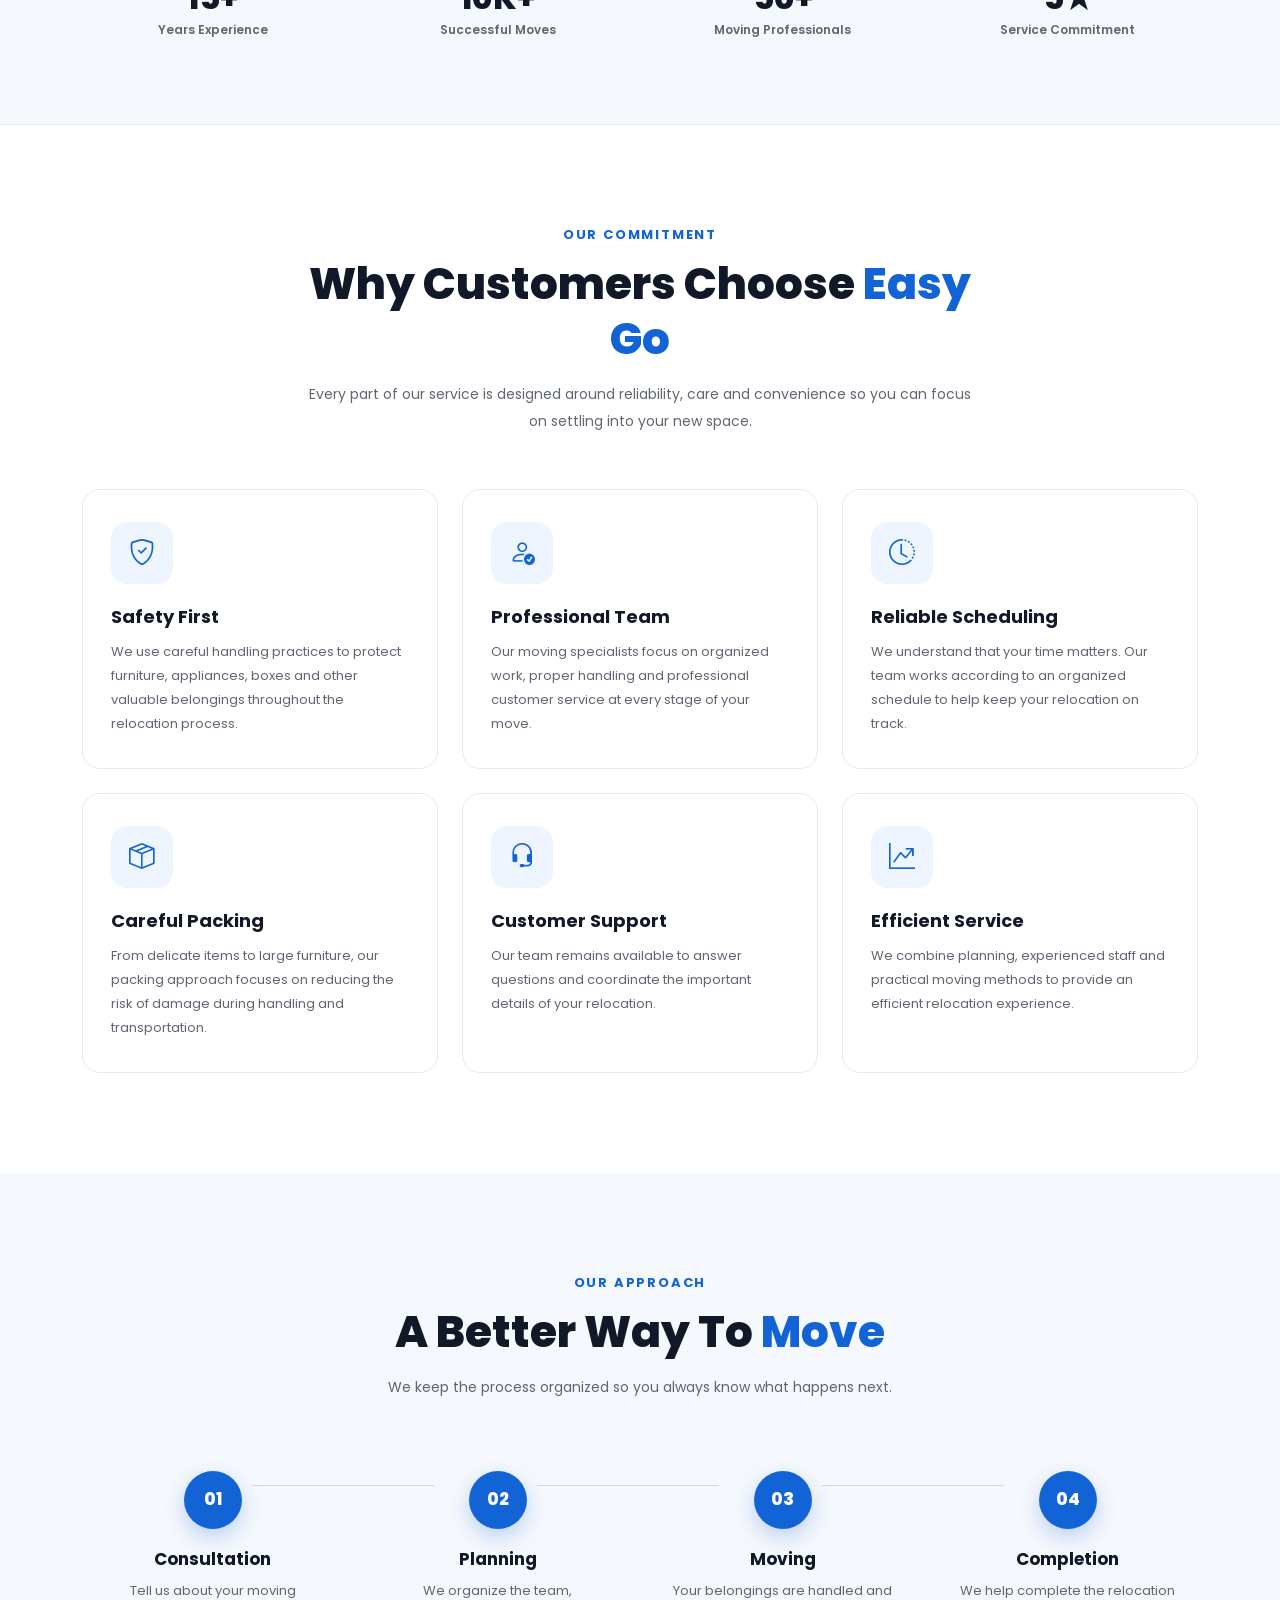
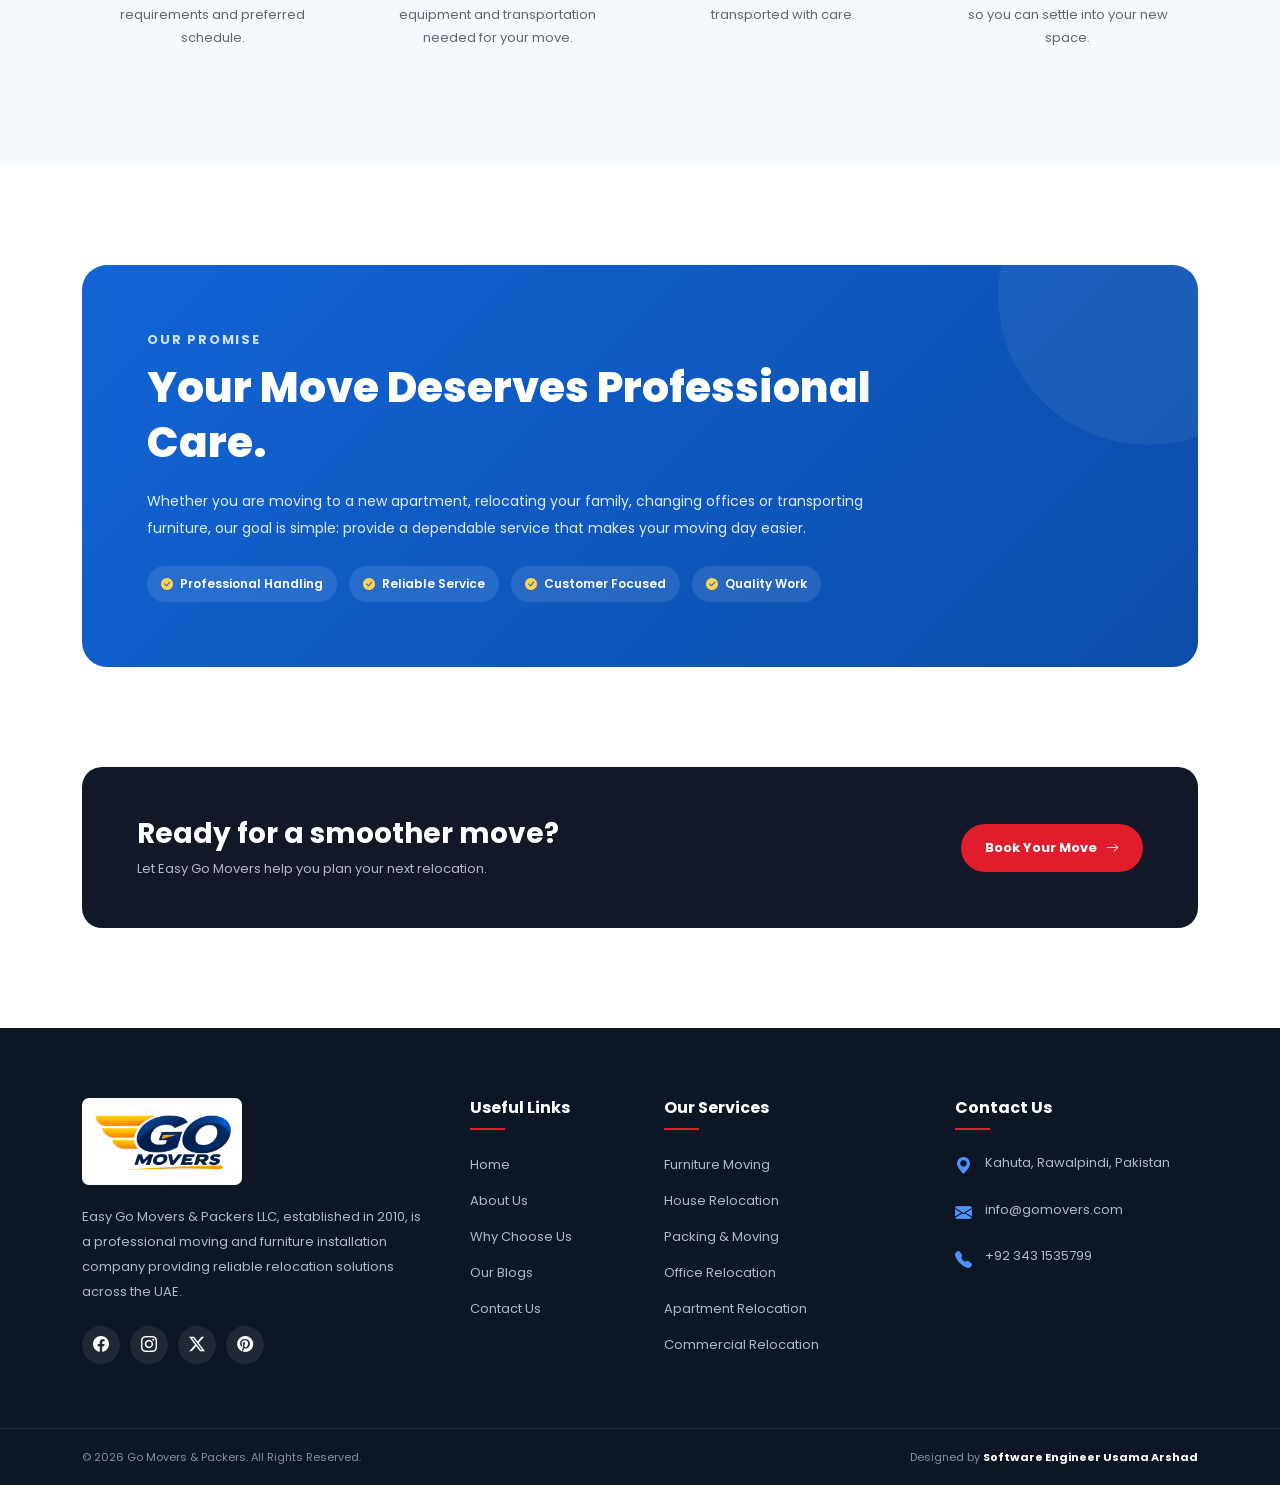
<file: why-choose.html>
<!DOCTYPE html>
<html lang="en">

<head>

    <meta charset="UTF-8">

    <meta name="viewport" content="width=device-width, initial-scale=1.0">

    <title>Why Choose Us - Easy Go Movers & Packers</title>


    <!-- =========================================================
         BOOTSTRAP
    ========================================================== -->

    <link
        href="https://cdn.jsdelivr.net/npm/bootstrap@5.3.6/dist/css/bootstrap.min.css"
        rel="stylesheet">


    <!-- =========================================================
         BOOTSTRAP ICONS
    ========================================================== -->

    <link
        rel="stylesheet"
        href="https://cdn.jsdelivr.net/npm/bootstrap-icons@1.11.1/font/bootstrap-icons.css">


    <!-- =========================================================
         GOOGLE FONT
    ========================================================== -->

    <link
        href="https://fonts.googleapis.com/css2?family=Poppins:wght@400;500;600;700;800&display=swap"
        rel="stylesheet">


    <style>

        /* =========================================================
           GLOBAL
        ========================================================== */

        :root {

            --primary: #1264d6;
            --primary-dark: #0b4da8;
            --secondary: #e21d2b;
            --dark: #111827;
            --text: #5f6672;
            --light: #f5f8fc;
            --white: #ffffff;
            --border: #e5eaf1;

            --shadow:
                0 15px 40px rgba(16, 36, 66, 0.10);

            --transition:
                all 0.35s ease;
        }


        * {
            margin: 0;
            padding: 0;
            box-sizing: border-box;
        }


        html {
            scroll-behavior: smooth;
        }


        body {

            font-family: "Poppins", sans-serif;

            color: var(--text);

            background: #ffffff;

            overflow-x: hidden;
        }


        a {
            text-decoration: none;
        }


        img {
            max-width: 100%;
        }



        /* =========================================================
           TOP BAR
        ========================================================== */

        .top-bar {

            background: var(--dark);

            color: #ffffff;

            font-size: 13px;
        }


        .top-bar-inner {

            min-height: 42px;

            display: flex;

            align-items: center;

            justify-content: space-between;

            gap: 20px;
        }


        .top-contact {

            display: flex;

            align-items: center;

            gap: 24px;

            flex-wrap: wrap;
        }


        .top-contact a,
        .top-contact span {

            color: #dbe4f0;

            display: flex;

            align-items: center;

            gap: 7px;

            transition: var(--transition);
        }


        .top-contact a:hover {

            color: #ffffff;
        }


        .top-contact i {

            color: #4e91ff;
        }


        .top-social {

            display: flex;

            gap: 8px;
        }


        .top-social a {

            width: 28px;

            height: 28px;

            border-radius: 50%;

            display: flex;

            align-items: center;

            justify-content: center;

            color: #ffffff;

            transition: var(--transition);
        }


        .top-social a:hover {

            background: var(--primary);

            transform: translateY(-2px);
        }



        /* =========================================================
           NAVBAR
        ========================================================== */

        .main-navbar {

            background: rgba(255, 255, 255, 0.98);

            min-height: 82px;

            box-shadow:
                0 4px 20px rgba(0, 0, 0, 0.05);

            position: relative;

            z-index: 1000;
        }


        .navbar-brand img {

            width: 155px;

            height: auto;
        }


        .main-navbar .nav-link {

            color: var(--dark);

            font-size: 14px;

            font-weight: 600;

            padding: 30px 13px !important;

            transition: var(--transition);

            position: relative;
        }


        .main-navbar .nav-link::after {

            content: "";

            position: absolute;

            left: 13px;

            right: 13px;

            bottom: 20px;

            height: 2px;

            background: var(--secondary);

            transform: scaleX(0);

            transition: var(--transition);
        }


        .main-navbar .nav-link:hover,
        .main-navbar .nav-link.active {

            color: var(--primary);
        }


        .main-navbar .nav-link:hover::after,
        .main-navbar .nav-link.active::after {

            transform: scaleX(1);
        }



        /* =========================================================
           DROPDOWN
        ========================================================== */

        .dropdown-menu {

            border: none;

            border-radius: 12px;

            padding: 10px;

            box-shadow: var(--shadow);

            min-width: 250px;
        }


        .dropdown-item {

            padding: 11px 14px;

            border-radius: 7px;

            font-size: 13px;

            font-weight: 500;

            transition: var(--transition);
        }


        .dropdown-item i {

            color: var(--primary);

            margin-right: 8px;
        }


        .dropdown-item:hover {

            background: #eef5ff;

            color: var(--primary);

            transform: translateX(4px);
        }



        /* =========================================================
           BOOK NOW BUTTON
        ========================================================== */

        .navbar-book-btn {

            display: inline-flex;

            align-items: center;

            gap: 8px;

            background: var(--secondary);

            color: #ffffff;

            padding: 12px 22px;

            border-radius: 50px;

            font-size: 13px;

            font-weight: 700;

            transition: var(--transition);

            white-space: nowrap;
        }


        .navbar-book-btn:hover {

            background: var(--primary);

            color: #ffffff;

            transform: translateY(-2px);

            box-shadow:
                0 8px 20px rgba(18, 100, 214, 0.25);
        }



        /* =========================================================
           MOBILE NAVBAR
        ========================================================== */

        .navbar-toggler {

            border: 1px solid #dbe4f0;

            padding: 8px 10px;

            border-radius: 8px;
        }


        .navbar-toggler:focus {

            box-shadow:
                0 0 0 3px rgba(18, 100, 214, 0.10);
        }



        /* =========================================================
           NEW WHY CHOOSE HERO
        ========================================================== */

        .why-hero {

            position: relative;

            min-height: 500px;

            display: flex;

            align-items: center;

            overflow: hidden;

            background:

                linear-gradient(
                    90deg,
                    
                    rgba(5, 18, 40, 0.35) 100%
                ),

                url("./images/why-choose-main.jpg")
                center center / cover no-repeat;
        }


        .why-hero-content {

            position: relative;

            z-index: 2;

            max-width: 700px;

            padding: 90px 0;
        }


        .hero-label {

            display: inline-flex;

            align-items: center;

            gap: 10px;

            color: #ffffff;

            font-size: 13px;

            font-weight: 700;

            letter-spacing: 2px;

            text-transform: uppercase;

            margin-bottom: 18px;
        }


        .hero-label::before {

            content: "";

            width: 38px;

            height: 3px;

            background: var(--secondary);

            border-radius: 50px;
        }


        .why-hero h1 {

            color: #ffffff;

            font-size: clamp(40px, 5vw, 64px);

            font-weight: 800;

            line-height: 1.1;

            margin-bottom: 20px;
        }


        .why-hero h1 span {

            color: #4e91ff;
        }


        .why-hero-text {

            color: #dce7f5;

            font-size: 15px;

            line-height: 1.9;

            max-width: 620px;

            margin-bottom: 30px;
        }


        .hero-buttons {

            display: flex;

            flex-wrap: wrap;

            gap: 14px;
        }


        .hero-btn-primary {

            display: inline-flex;

            align-items: center;

            gap: 9px;

            background: var(--secondary);

            color: #ffffff;

            padding: 13px 23px;

            border-radius: 50px;

            font-size: 13px;

            font-weight: 700;

            transition: var(--transition);
        }


        .hero-btn-primary:hover {

            background: #ffffff;

            color: var(--primary);

            transform: translateY(-3px);
        }


        .hero-btn-outline {

            display: inline-flex;

            align-items: center;

            gap: 9px;

            border: 1px solid rgba(255,255,255,.5);

            color: #ffffff;

            padding: 12px 23px;

            border-radius: 50px;

            font-size: 13px;

            font-weight: 600;

            transition: var(--transition);
        }


        .hero-btn-outline:hover {

            background: #ffffff;

            color: var(--primary);

            border-color: #ffffff;
        }



        /* =========================================================
           INTRODUCTION
        ========================================================== */

        .why-intro {

            padding: 100px 0;

            background: #ffffff;
        }


        .intro-image-wrapper {

            position: relative;

            padding-right: 30px;
        }


        .intro-image {

            width: 100%;

            height: 480px;

            object-fit: cover;

            border-radius: 22px;

            display: block;

            box-shadow:
                0 20px 50px rgba(16,36,66,.13);
        }


        .experience-box {

            position: absolute;

            right: 0;

            bottom: 30px;

            width: 175px;

            padding: 25px 20px;

            background: var(--secondary);

            color: #ffffff;

            border-radius: 15px;

            text-align: center;

            box-shadow:
                0 15px 35px rgba(226,29,43,.25);
        }


        .experience-box strong {

            display: block;

            font-size: 36px;

            line-height: 1;

            font-weight: 800;

            margin-bottom: 7px;
        }


        .experience-box span {

            font-size: 12px;

            line-height: 1.5;

            font-weight: 600;
        }


        .intro-content {

            padding-left: 30px;
        }


        .section-label {

            color: var(--primary);

            font-size: 13px;

            font-weight: 700;

            letter-spacing: 1.8px;

            text-transform: uppercase;

            margin-bottom: 12px;
        }


        .section-title {

            color: var(--dark);

            font-size: clamp(30px, 4vw, 44px);

            font-weight: 800;

            line-height: 1.25;

            margin-bottom: 20px;
        }


        .section-title span {

            color: var(--primary);
        }


        .section-text {

            color: var(--text);

            font-size: 14px;

            line-height: 1.9;

            margin-bottom: 20px;
        }


        .intro-list {

            list-style: none;

            padding: 0;

            margin: 25px 0 0;
        }


        .intro-list li {

            display: flex;

            align-items: flex-start;

            gap: 12px;

            margin-bottom: 15px;

            color: var(--dark);

            font-size: 13px;

            font-weight: 600;
        }


        .intro-list i {

            color: var(--primary);

            font-size: 17px;

            margin-top: 1px;
        }



        /* =========================================================
           STATISTICS
        ========================================================== */

        .why-stats {

            background: #f5f8fc;

            padding: 65px 0;

            border-top: 1px solid #edf1f6;

            border-bottom: 1px solid #edf1f6;
        }


        .stat-card {

            text-align: center;

            padding: 20px;

            position: relative;
        }


        .stat-card:not(:last-child)::after {

            content: "";

            position: absolute;

            right: 0;

            top: 15%;

            height: 70%;

            width: 1px;

            background: #dfe5ed;
        }


        .stat-icon {

            width: 58px;

            height: 58px;

            margin: 0 auto 15px;

            border-radius: 15px;

            background: #eaf2ff;

            color: var(--primary);

            display: flex;

            align-items: center;

            justify-content: center;

            font-size: 25px;
        }


        .stat-number {

            color: var(--dark);

            font-size: 32px;

            font-weight: 800;

            line-height: 1;

            margin-bottom: 7px;
        }


        .stat-label {

            color: var(--text);

            font-size: 12px;

            font-weight: 600;
        }



        /* =========================================================
           FEATURES
        ========================================================== */

        .features-section {

            padding: 100px 0;

            background: #ffffff;
        }


        .section-heading {

            max-width: 680px;

            margin: 0 auto 55px;

            text-align: center;
        }


        .section-heading .section-title {

            margin-bottom: 15px;
        }


        .section-heading p {

            font-size: 14px;

            line-height: 1.9;

            color: var(--text);

            margin: 0;
        }


        .feature-card {

            height: 100%;

            padding: 32px 28px;

            border: 1px solid var(--border);

            border-radius: 18px;

            background: #ffffff;

            transition: var(--transition);

            position: relative;

            overflow: hidden;
        }


        .feature-card::before {

            content: "";

            position: absolute;

            left: 0;

            top: 0;

            width: 100%;

            height: 3px;

            background: var(--primary);

            transform: scaleX(0);

            transform-origin: left;

            transition: var(--transition);
        }


        .feature-card:hover {

            transform: translateY(-8px);

            border-color: #d7e5fa;

            box-shadow:
                0 18px 45px rgba(16,36,66,.10);
        }


        .feature-card:hover::before {

            transform: scaleX(1);
        }


        .feature-icon {

            width: 62px;

            height: 62px;

            border-radius: 16px;

            background: #eef5ff;

            color: var(--primary);

            display: flex;

            align-items: center;

            justify-content: center;

            font-size: 26px;

            margin-bottom: 22px;

            transition: var(--transition);
        }


        .feature-card:hover .feature-icon {

            background: var(--primary);

            color: #ffffff;
        }


        .feature-card h3 {

            color: var(--dark);

            font-size: 18px;

            font-weight: 700;

            margin-bottom: 12px;
        }


        .feature-card p {

            color: var(--text);

            font-size: 13px;

            line-height: 1.85;

            margin: 0;
        }



        /* =========================================================
           PROCESS
        ========================================================== */

        .process-section {

            padding: 100px 0;

            background: #f5f8fc;
        }


        .process-card {

            position: relative;

            height: 100%;

            text-align: center;

            padding: 15px 20px;
        }


        .process-number {

            width: 58px;

            height: 58px;

            border-radius: 50%;

            background: var(--primary);

            color: #ffffff;

            display: flex;

            align-items: center;

            justify-content: center;

            margin: 0 auto 20px;

            font-size: 17px;

            font-weight: 800;

            position: relative;

            z-index: 2;

            box-shadow:
                0 8px 20px rgba(18,100,214,.25);
        }


        .process-card h3 {

            color: var(--dark);

            font-size: 17px;

            font-weight: 700;

            margin-bottom: 10px;
        }


        .process-card p {

            color: var(--text);

            font-size: 13px;

            line-height: 1.8;

            margin: 0;
        }


        .process-line {

            position: absolute;

            top: 29px;

            left: 65%;

            width: 70%;

            height: 1px;

            background: #cbd8e8;
        }



        /* =========================================================
           PROMISE SECTION
        ========================================================== */

        .promise-section {

            padding: 100px 0;

            background: #ffffff;
        }


        .promise-box {

            position: relative;

            overflow: hidden;

            background:
                linear-gradient(
                    135deg,
                    #1264d6,
                    #0b4da8
                );

            border-radius: 25px;

            padding: 65px;

            color: #ffffff;
        }


        .promise-box::after {

            content: "";

            position: absolute;

            width: 300px;

            height: 300px;

            border-radius: 50%;

            background: rgba(255,255,255,.06);

            right: -100px;

            top: -120px;
        }


        .promise-content {

            position: relative;

            z-index: 2;

            max-width: 750px;
        }


        .promise-content .section-label {

            color: #cfe1ff;
        }


        .promise-content h2 {

            color: #ffffff;

            font-size: clamp(28px, 4vw, 42px);

            line-height: 1.3;

            font-weight: 800;

            margin-bottom: 18px;
        }


        .promise-content p {

            color: rgba(255,255,255,.88);

            font-size: 14px;

            line-height: 1.9;

            margin-bottom: 25px;
        }


        .promise-points {

            display: flex;

            flex-wrap: wrap;

            gap: 12px;
        }


        .promise-point {

            display: inline-flex;

            align-items: center;

            gap: 7px;

            padding: 9px 14px;

            border-radius: 50px;

            background: rgba(255,255,255,.10);

            color: #ffffff;

            font-size: 12px;

            font-weight: 600;
        }


        .promise-point i {

            color: #ffd34e;
        }



        /* =========================================================
           FINAL CTA
        ========================================================== */

        .why-cta {

            padding: 0 0 100px;
        }


        .cta-inner {

            background: #111827;

            border-radius: 20px;

            padding: 50px 55px;

            display: flex;

            align-items: center;

            justify-content: space-between;

            gap: 30px;
        }


        .cta-inner h2 {

            color: #ffffff;

            font-size: 28px;

            font-weight: 700;

            margin-bottom: 8px;
        }


        .cta-inner p {

            color: #aeb9c8;

            font-size: 13px;

            margin: 0;
        }


        .cta-button {

            display: inline-flex;

            align-items: center;

            gap: 9px;

            background: var(--secondary);

            color: #ffffff;

            padding: 14px 24px;

            border-radius: 50px;

            font-size: 13px;

            font-weight: 700;

            white-space: nowrap;

            transition: var(--transition);
        }


        .cta-button:hover {

            background: #ffffff;

            color: var(--primary);

            transform: translateY(-3px);
        }



        /* =========================================================
           FOOTER
        ========================================================== */

        .main-footer {

            background: #0d1624;

            color: #aeb9c8;

            padding-top: 70px;
        }


        .footer-logo {

            width: 160px;

            margin-bottom: 20px;

            background: #ffffff;

            padding: 7px;

            border-radius: 7px;
        }


        .footer-company p {

            max-width: 360px;

            font-size: 13px;

            line-height: 1.9;
        }


        .footer-social {

            display: flex;

            gap: 10px;

            margin-top: 22px;
        }


        .footer-social a {

            width: 38px;

            height: 38px;

            border-radius: 50%;

            background: rgba(255,255,255,.08);

            color: #ffffff;

            display: flex;

            align-items: center;

            justify-content: center;

            transition: var(--transition);
        }


        .footer-social a:hover {

            background: var(--primary);

            transform: translateY(-3px);
        }


        .footer-column h4 {

            color: #ffffff;

            font-size: 16px;

            font-weight: 700;

            margin-bottom: 22px;

            position: relative;

            padding-bottom: 12px;
        }


        .footer-column h4::after {

            content: "";

            position: absolute;

            bottom: 0;

            left: 0;

            width: 35px;

            height: 2px;

            background: var(--secondary);
        }


        .footer-column ul {

            list-style: none;

            padding: 0;

            margin: 0;
        }


        .footer-column ul li {

            margin-bottom: 12px;
        }


        .footer-column ul li a {

            color: #aeb9c8;

            font-size: 13px;

            transition: var(--transition);
        }


        .footer-column ul li a:hover {

            color: #ffffff;

            padding-left: 5px;
        }


        .footer-contact > div {

            display: flex;

            gap: 12px;

            margin-bottom: 18px;

            font-size: 13px;

            line-height: 1.7;
        }


        .footer-contact i {

            color: #4e91ff;

            font-size: 17px;

            min-width: 18px;
        }


        .footer-contact a {

            color: #aeb9c8;

            transition: var(--transition);
        }


        .footer-contact a:hover {

            color: #ffffff;
        }


        .footer-bottom {

            margin-top: 60px;

            padding: 20px 0;

            border-top:
                1px solid rgba(255,255,255,.08);
        }


        .footer-bottom-inner {

            display: flex;

            justify-content: space-between;

            gap: 20px;
        }


        .footer-bottom p {

            margin: 0;

            font-size: 11px;

            color: #8390a1;
        }


        .footer-bottom strong {

            color: #ffffff;
        }



        /* =========================================================
           WHATSAPP
        ========================================================== */

        .whatsapp-btn {

            position: fixed;

            right: 25px;

            bottom: 25px;

            z-index: 999;

            display: flex;

            align-items: center;

            gap: 8px;

            padding: 13px 20px;

            border-radius: 50px;

            background: #25d366;

            color: #ffffff;

            font-size: 13px;

            font-weight: 700;

            box-shadow:
                0 8px 25px rgba(37,211,102,.35);

            transition: var(--transition);
        }


        .whatsapp-btn i {

            font-size: 20px;
        }


        .whatsapp-btn:hover {

            color: #ffffff;

            transform: translateY(-4px);
        }



        /* =========================================================
           RESPONSIVE
        ========================================================== */

        @media (max-width: 991px) {

            .top-contact {
                gap: 12px;
            }


            .top-social {
                display: none;
            }


            .main-navbar {
                min-height: 72px;
            }


            .navbar-brand img {
                width: 135px;
            }


            .main-navbar .nav-link {
                padding: 12px 5px !important;
            }


            .main-navbar .nav-link::after {
                display: none;
            }


            .navbar-nav {
                padding: 15px 0;
            }


            .navbar-book-btn {
                margin-bottom: 15px;
            }


            .why-hero {
                min-height: 450px;
            }


            .why-intro {
                padding: 75px 0;
            }


            .intro-content {
                padding-left: 0;

                margin-top: 30px;
            }


            .intro-image-wrapper {
                padding-right: 20px;
            }


            .features-section,
            .process-section,
            .promise-section {
                padding: 75px 0;
            }


            .process-line {
                display: none;
            }


            .stat-card:nth-child(2)::after {
                display: none;
            }


            .promise-box {
                padding: 50px 40px;
            }

        }



        @media (max-width: 767px) {

            .top-bar {
                display: none;
            }


            .main-navbar {
                min-height: 68px;
            }


            .navbar-brand img {
                width: 125px;
            }


            .navbar-collapse {

                background: #ffffff;

                margin-top: 10px;

                padding: 10px 15px;

                border-radius: 12px;

                box-shadow:
                    0 8px 25px rgba(0,0,0,.10);
            }


            .navbar-nav {
                padding: 5px 0;
            }


            .main-navbar .nav-link {

                padding: 12px 8px !important;

                border-bottom:
                    1px solid #edf0f5;
            }


            .navbar-book-btn {

                width: 100%;

                justify-content: center;

                margin-top: 10px;

                margin-bottom: 5px;
            }


            .why-hero {

                min-height: 500px;
            }


            .why-hero-content {

                padding: 70px 20px;
            }


            .why-hero h1 {

                font-size: 42px;
            }


            .why-hero-text {

                font-size: 13px;
            }


            .hero-buttons {

                flex-direction: column;

                align-items: stretch;
            }


            .hero-btn-primary,
            .hero-btn-outline {

                justify-content: center;
            }


            .intro-image-wrapper {

                padding-right: 10px;
            }


            .intro-image {

                height: 380px;
            }


            .experience-box {

                right: -5px;

                bottom: 20px;

                width: 145px;

                padding: 20px 15px;
            }


            .experience-box strong {

                font-size: 30px;
            }


            .why-stats {

                padding: 45px 0;
            }


            .stat-card {

                padding: 18px 10px;
            }


            .stat-card::after {

                display: none !important;
            }


            .features-section,
            .process-section,
            .promise-section {

                padding: 65px 0;
            }


            .section-heading {

                margin-bottom: 40px;
            }


            .feature-card {

                padding: 28px 24px;
            }


            .promise-box {

                padding: 40px 25px;

                border-radius: 20px;
            }


            .promise-points {

                flex-direction: column;

                align-items: flex-start;
            }


            .why-cta {

                padding-bottom: 65px;
            }


            .cta-inner {

                flex-direction: column;

                align-items: flex-start;

                padding: 38px 25px;
            }


            .cta-inner h2 {

                font-size: 24px;
            }


            .main-footer {

                text-align: center;
            }


            .footer-company p {

                margin-left: auto;

                margin-right: auto;
            }


            .footer-social {

                justify-content: center;
            }


            .footer-column h4::after {

                left: 50%;

                transform: translateX(-50%);
            }


            .footer-column ul li a:hover {

                padding-left: 0;
            }


            .footer-contact > div {

                justify-content: center;
            }


            .footer-bottom-inner {

                flex-direction: column;

                text-align: center;
            }


            .whatsapp-btn {

                right: 15px;

                bottom: 15px;

                width: 52px;

                height: 52px;

                padding: 0;

                justify-content: center;

                border-radius: 50%;
            }


            .whatsapp-btn span {

                display: none;
            }

        }



        @media (max-width: 575px) {

            .navbar-brand img {

                width: 120px;
            }


            .why-hero {

                min-height: 470px;
            }


            .why-hero h1 {

                font-size: 36px;
            }


            .why-hero-text {

                font-size: 12px;
            }


            .hero-btn-primary,
            .hero-btn-outline {

                width: 100%;
            }


            .intro-image {

                height: 320px;
            }


            .section-title {

                font-size: 29px;
            }


            .stat-number {

                font-size: 28px;
            }


            .stat-icon {

                width: 52px;

                height: 52px;

                font-size: 22px;
            }


            .cta-button {

                width: 100%;

                justify-content: center;
            }

        }

    </style>

</head>


<body>


<!-- =========================================================
     TOP BAR
========================================================= -->

<div class="top-bar">

    <div class="container">

        <div class="top-bar-inner">

            <div class="top-contact">

                <a href="mailto:info@easygomovers.com">

                    <i class="bi bi-envelope-fill"></i>

                    info@gomovers.com

                </a>


                <a href="tel:+971504996091">

                    <i class="bi bi-telephone-fill"></i>

                    +92 343 1535799

                </a>


                <span>

                    <i class="bi bi-geo-alt-fill"></i>

                    Kahuta, Rawalpindi, Pakistan

                </span>

            </div>


            <div class="top-social">

                <a href="#">
                    <i class="bi bi-facebook"></i>
                </a>

                <a href="#">
                    <i class="bi bi-instagram"></i>
                </a>

                <a href="#">
                    <i class="bi bi-twitter-x"></i>
                </a>

                <a href="#">
                    <i class="bi bi-pinterest"></i>
                </a>

            </div>

        </div>

    </div>

</div>



<!-- =========================================================
     NAVBAR
========================================================= -->

<nav class="main-navbar navbar navbar-expand-lg">

    <div class="container">


        <!-- LOGO -->

        <a
            class="navbar-brand"
            href="index.html">

            <img
                src="./images/logo.png"
                alt="Easy Go Movers Logo">

        </a>


        <!-- MOBILE TOGGLE -->

        <button
            class="navbar-toggler"
            type="button"
            data-bs-toggle="collapse"
            data-bs-target="#mainNavbar"
            aria-controls="mainNavbar"
            aria-expanded="false"
            aria-label="Toggle navigation">

            <span class="navbar-toggler-icon"></span>

        </button>


        <!-- NAVIGATION -->

        <div
            class="collapse navbar-collapse"
            id="mainNavbar">


            <ul class="navbar-nav mx-auto align-items-lg-center">


                <li class="nav-item">

                    <a
                        class="nav-link"
                        href="index.html">

                        Home

                    </a>

                </li>


                <li class="nav-item">

                    <a
                        class="nav-link"
                        href="about-us.html">

                        About Us

                    </a>

                </li>


                <li class="nav-item dropdown">

                    <a
                        class="nav-link dropdown-toggle"
                        href="#"
                        role="button"
                        data-bs-toggle="dropdown">

                        Our Services

                    </a>


                    <ul class="dropdown-menu">


                        <li>

                            <a
                                class="dropdown-item"
                                href="furniture-moving.html">

                                <i class="bi bi-box-seam"></i>

                                Furniture Moving

                            </a>

                        </li>


                        <li>

                            <a
                                class="dropdown-item"
                                href="house-reallocation.html">

                                <i class="bi bi-house-door"></i>

                                House Relocation

                            </a>

                        </li>


                        <li>

                            <a
                                class="dropdown-item"
                                href="packing-and-moving.html">

                                <i class="bi bi-boxes"></i>

                                Packing & Moving

                            </a>

                        </li>


                        <li>

                            <a
                                class="dropdown-item"
                                href="office-reallocation.html">

                                <i class="bi bi-building"></i>

                                Office Relocation

                            </a>

                        </li>


                        <li>

                            <a
                                class="dropdown-item"
                                href="apartment-reallocation.html">

                                <i class="bi bi-buildings"></i>

                                Apartment Relocation

                            </a>

                        </li>

                    </ul>

                </li>


                <li class="nav-item">

                    <a
                        class="nav-link active"
                        href="why-choose.html">

                        Why Choose Us

                    </a>

                </li>


                <li class="nav-item">

                    <a
                        class="nav-link"
                        href="our-blog.html">

                        Our Blogs

                    </a>

                </li>


                <li class="nav-item">

                    <a
                        class="nav-link"
                        href="contact-us.html">

                        Contact Us

                    </a>

                </li>

            </ul>


            <!-- BOOK NOW -->

            <a
                href="book-now.html"
                class="navbar-book-btn">

                Book Now

                <i class="bi bi-arrow-right"></i>

            </a>

        </div>

    </div>

</nav>



<!-- =========================================================
     NEW WHY CHOOSE US BODY
========================================================= -->

<main>


    <!-- =====================================================
         HERO
    ====================================================== -->

    <section class="why-hero">

        <div class="container">

            <div class="why-hero-content">

                <div class="hero-label">

                    The Easy Go Difference

                </div>


                <h1>

                    Moving Made
                    <span>Simple.</span>

                </h1>


                <p class="why-hero-text">

                    Relocating your home or business should not
                    be stressful. Easy Go Movers combines
                    professional handling, careful planning and
                    dependable service to make every move smooth
                    from start to finish.

                </p>


                <div class="hero-buttons">

                    <a
                        href="book-now.html"
                        class="hero-btn-primary">

                        Plan Your Move

                        <i class="bi bi-arrow-right"></i>

                    </a>


                    <a
                        href="contact-us.html"
                        class="hero-btn-outline">

                        Talk To Our Team

                        <i class="bi bi-chat-dots"></i>

                    </a>

                </div>

            </div>

        </div>

    </section>



    <!-- =====================================================
         INTRODUCTION
    ====================================================== -->

    <section class="why-intro">

        <div class="container">

            <div class="row align-items-center g-5">


                <div class="col-lg-6">

                    <div class="intro-image-wrapper">

                        <img
                            src="./images/why-choose-main.jpg"
                            alt="Professional Easy Go Movers team"
                            class="intro-image">


                        <div class="experience-box">

                            <strong>15+</strong>

                            <span>

                                Years of Moving
                                Experience

                            </span>

                        </div>

                    </div>

                </div>



                <div class="col-lg-6">

                    <div class="intro-content">

                        <div class="section-label">

                            Why Easy Go Movers

                        </div>


                        <h2 class="section-title">

                            A Moving Partner
                            <span>You Can Trust.</span>

                        </h2>


                        <p class="section-text">

                            At Easy Go Movers & Packers, we understand
                            that moving is more than transporting boxes.
                            It is about moving your belongings, memories
                            and everyday life safely to a new place.

                        </p>


                        <p class="section-text">

                            Our professional team handles every stage
                            of your relocation with attention to detail,
                            from preparation and packing to transportation
                            and final placement.

                        </p>


                        <ul class="intro-list">


                            <li>

                                <i class="bi bi-check-circle-fill"></i>

                                Carefully planned relocation services

                            </li>


                            <li>

                                <i class="bi bi-check-circle-fill"></i>

                                Professional and trained moving team

                            </li>


                            <li>

                                <i class="bi bi-check-circle-fill"></i>

                                Safe handling of furniture and belongings

                            </li>


                            <li>

                                <i class="bi bi-check-circle-fill"></i>

                                Clear communication throughout your move

                            </li>


                        </ul>

                    </div>

                </div>

            </div>

        </div>

    </section>



    <!-- =====================================================
         STATISTICS
    ====================================================== -->

    <section class="why-stats">

        <div class="container">

            <div class="row">


                <div class="col-6 col-lg-3">

                    <div class="stat-card">

                        <div class="stat-icon">

                            <i class="bi bi-calendar-check"></i>

                        </div>

                        <div class="stat-number">

                            15+

                        </div>

                        <div class="stat-label">

                            Years Experience

                        </div>

                    </div>

                </div>



                <div class="col-6 col-lg-3">

                    <div class="stat-card">

                        <div class="stat-icon">

                            <i class="bi bi-truck"></i>

                        </div>

                        <div class="stat-number">

                            10K+

                        </div>

                        <div class="stat-label">

                            Successful Moves

                        </div>

                    </div>

                </div>



                <div class="col-6 col-lg-3">

                    <div class="stat-card">

                        <div class="stat-icon">

                            <i class="bi bi-people"></i>

                        </div>

                        <div class="stat-number">

                            50+

                        </div>

                        <div class="stat-label">

                            Moving Professionals

                        </div>

                    </div>

                </div>



                <div class="col-6 col-lg-3">

                    <div class="stat-card">

                        <div class="stat-icon">

                            <i class="bi bi-star-fill"></i>

                        </div>

                        <div class="stat-number">

                            5★

                        </div>

                        <div class="stat-label">

                            Service Commitment

                        </div>

                    </div>

                </div>


            </div>

        </div>

    </section>



    <!-- =====================================================
         FEATURES
    ====================================================== -->

    <section class="features-section">

        <div class="container">


            <div class="section-heading">

                <div class="section-label">

                    Our Commitment

                </div>


                <h2 class="section-title">

                    Why Customers Choose
                    <span>Easy Go</span>

                </h2>


                <p>

                    Every part of our service is designed around
                    reliability, care and convenience so you can
                    focus on settling into your new space.

                </p>

            </div>



            <div class="row g-4">


                <!-- FEATURE 1 -->

                <div class="col-md-6 col-lg-4">

                    <div class="feature-card">

                        <div class="feature-icon">

                            <i class="bi bi-shield-check"></i>

                        </div>


                        <h3>

                            Safety First

                        </h3>


                        <p>

                            We use careful handling practices to
                            protect furniture, appliances, boxes and
                            other valuable belongings throughout
                            the relocation process.

                        </p>

                    </div>

                </div>



                <!-- FEATURE 2 -->

                <div class="col-md-6 col-lg-4">

                    <div class="feature-card">

                        <div class="feature-icon">

                            <i class="bi bi-person-check"></i>

                        </div>


                        <h3>

                            Professional Team

                        </h3>


                        <p>

                            Our moving specialists focus on
                            organized work, proper handling and
                            professional customer service at every
                            stage of your move.

                        </p>

                    </div>

                </div>



                <!-- FEATURE 3 -->

                <div class="col-md-6 col-lg-4">

                    <div class="feature-card">

                        <div class="feature-icon">

                            <i class="bi bi-clock-history"></i>

                        </div>


                        <h3>

                            Reliable Scheduling

                        </h3>


                        <p>

                            We understand that your time matters.
                            Our team works according to an organized
                            schedule to help keep your relocation
                            on track.

                        </p>

                    </div>

                </div>



                <!-- FEATURE 4 -->

                <div class="col-md-6 col-lg-4">

                    <div class="feature-card">

                        <div class="feature-icon">

                            <i class="bi bi-box-seam"></i>

                        </div>


                        <h3>

                            Careful Packing

                        </h3>


                        <p>

                            From delicate items to large furniture,
                            our packing approach focuses on reducing
                            the risk of damage during handling and
                            transportation.

                        </p>

                    </div>

                </div>



                <!-- FEATURE 5 -->

                <div class="col-md-6 col-lg-4">

                    <div class="feature-card">

                        <div class="feature-icon">

                            <i class="bi bi-headset"></i>

                        </div>


                        <h3>

                            Customer Support

                        </h3>


                        <p>

                            Our team remains available to answer
                            questions and coordinate the important
                            details of your relocation.

                        </p>

                    </div>

                </div>



                <!-- FEATURE 6 -->

                <div class="col-md-6 col-lg-4">

                    <div class="feature-card">

                        <div class="feature-icon">

                            <i class="bi bi-graph-up-arrow"></i>

                        </div>


                        <h3>

                            Efficient Service

                        </h3>


                        <p>

                            We combine planning, experienced staff
                            and practical moving methods to provide
                            an efficient relocation experience.

                        </p>

                    </div>

                </div>


            </div>

        </div>

    </section>



    <!-- =====================================================
         PROCESS
    ====================================================== -->

    <section class="process-section">

        <div class="container">


            <div class="section-heading">

                <div class="section-label">

                    Our Approach

                </div>


                <h2 class="section-title">

                    A Better Way To
                    <span>Move</span>

                </h2>


                <p>

                    We keep the process organized so you always
                    know what happens next.

                </p>

            </div>



            <div class="row g-4">


                <div class="col-md-6 col-lg-3">

                    <div class="process-card">

                        <div class="process-number">

                            01

                        </div>


                        <div class="process-line"></div>


                        <h3>

                            Consultation

                        </h3>


                        <p>

                            Tell us about your moving requirements
                            and preferred schedule.

                        </p>

                    </div>

                </div>



                <div class="col-md-6 col-lg-3">

                    <div class="process-card">

                        <div class="process-number">

                            02

                        </div>


                        <div class="process-line"></div>


                        <h3>

                            Planning

                        </h3>


                        <p>

                            We organize the team, equipment and
                            transportation needed for your move.

                        </p>

                    </div>

                </div>



                <div class="col-md-6 col-lg-3">

                    <div class="process-card">

                        <div class="process-number">

                            03

                        </div>


                        <div class="process-line"></div>


                        <h3>

                            Moving

                        </h3>


                        <p>

                            Your belongings are handled and
                            transported with care.

                        </p>

                    </div>

                </div>



                <div class="col-md-6 col-lg-3">

                    <div class="process-card">

                        <div class="process-number">

                            04

                        </div>


                        <h3>

                            Completion

                        </h3>


                        <p>

                            We help complete the relocation so you
                            can settle into your new space.

                        </p>

                    </div>

                </div>


            </div>

        </div>

    </section>



    <!-- =====================================================
         PROMISE
    ====================================================== -->

    <section class="promise-section">

        <div class="container">

            <div class="promise-box">

                <div class="promise-content">

                    <div class="section-label">

                        Our Promise

                    </div>


                    <h2>

                        Your Move Deserves
                        Professional Care.

                    </h2>


                    <p>

                        Whether you are moving to a new apartment,
                        relocating your family, changing offices or
                        transporting furniture, our goal is simple:
                        provide a dependable service that makes your
                        moving day easier.

                    </p>


                    <div class="promise-points">


                        <div class="promise-point">

                            <i class="bi bi-check-circle-fill"></i>

                            Professional Handling

                        </div>


                        <div class="promise-point">

                            <i class="bi bi-check-circle-fill"></i>

                            Reliable Service

                        </div>


                        <div class="promise-point">

                            <i class="bi bi-check-circle-fill"></i>

                            Customer Focused

                        </div>


                        <div class="promise-point">

                            <i class="bi bi-check-circle-fill"></i>

                            Quality Work

                        </div>


                    </div>

                </div>

            </div>

        </div>

    </section>



    <!-- =====================================================
         FINAL CTA
    ====================================================== -->

    <section class="why-cta">

        <div class="container">

            <div class="cta-inner">


                <div>

                    <h2>

                        Ready for a smoother move?

                    </h2>


                    <p>

                        Let Easy Go Movers help you plan your
                        next relocation.

                    </p>

                </div>


                <a
                    href="book-now.html"
                    class="cta-button">

                    Book Your Move

                    <i class="bi bi-arrow-right"></i>

                </a>


            </div>

        </div>

    </section>

</main>



<!-- =========================================================
     FOOTER
========================================================= -->

<footer class="main-footer">


    <div class="container">

        <div class="row g-5">


            <!-- COMPANY -->

            <div class="col-lg-4">

                <div class="footer-company">


                    <img
                        src="./images/logo.png"
                        alt="Easy Go Movers"
                        class="footer-logo">


                    <p>

                        Easy Go Movers & Packers LLC,
                        established in 2010, is a professional
                        moving and furniture installation
                        company providing reliable relocation
                        solutions across the UAE.

                    </p>


                    <div class="footer-social">


                        <a href="#">

                            <i class="bi bi-facebook"></i>

                        </a>


                        <a href="#">

                            <i class="bi bi-instagram"></i>

                        </a>


                        <a href="#">

                            <i class="bi bi-twitter-x"></i>

                        </a>


                        <a href="#">

                            <i class="bi bi-pinterest"></i>

                        </a>


                    </div>

                </div>

            </div>



            <!-- USEFUL LINKS -->

            <div class="col-6 col-lg-2">

                <div class="footer-column">


                    <h4>

                        Useful Links

                    </h4>


                    <ul>


                        <li>

                            <a href="index.html">
                                Home
                            </a>

                        </li>


                        <li>

                            <a href="about-us.html">
                                About Us
                            </a>

                        </li>


                        <li>

                            <a href="why-choose.html">
                                Why Choose Us
                            </a>

                        </li>


                        <li>

                            <a href="our-blog.html">
                                Our Blogs
                            </a>

                        </li>


                        <li>

                            <a href="contact-us.html">
                                Contact Us
                            </a>

                        </li>


                    </ul>

                </div>

            </div>



            <!-- SERVICES -->

            <div class="col-6 col-lg-3">

                <div class="footer-column">


                    <h4>

                        Our Services

                    </h4>


                    <ul>


                        <li>

                            <a href="furniture-moving.html">

                                Furniture Moving

                            </a>

                        </li>


                        <li>

                            <a href="house-reallocation.html">

                                House Relocation

                            </a>

                        </li>


                        <li>

                            <a href="packing-and-moving.html">

                                Packing & Moving

                            </a>

                        </li>


                        <li>

                            <a href="office-reallocation.html">

                                Office Relocation

                            </a>

                        </li>


                        <li>

                            <a href="apartment-reallocation.html">

                                Apartment Relocation

                            </a>

                        </li>


                        <li>

                            <a href="#">

                                Commercial Relocation

                            </a>

                        </li>


                    </ul>

                </div>

            </div>



            <!-- CONTACT -->

            <div class="col-lg-3">

                <div class="footer-column">


                    <h4>

                        Contact Us

                    </h4>


                    <div class="footer-contact">


                        <div>

                            <i class="bi bi-geo-alt-fill"></i>

                            <span>

                                Kahuta, Rawalpindi,
                                Pakistan

                            </span>

                        </div>


                        <div>

                            <i class="bi bi-envelope-fill"></i>

                            <a
                                href="mailto:info@easygomovers.com">

                                info@gomovers.com

                            </a>

                        </div>


                        <div>

                            <i class="bi bi-telephone-fill"></i>

                            <a
                                href="tel:+971504996091">

                                +92 343 1535799

                            </a>

                        </div>


                    </div>

                </div>

            </div>

        </div>

    </div>



    <!-- FOOTER BOTTOM -->

    <div class="footer-bottom">

        <div class="container">

            <div class="footer-bottom-inner">


                <p>

                    © 2026 Go Movers & Packers.
                    All Rights Reserved.

                </p>


                <p>

                    Designed by

                    <strong>

                        Software Engineer Usama Arshad

                    </strong>

                </p>


            </div>

        </div>

    </div>

</footer>



<!-- =========================================================
     WHATSAPP
========================================================= -->

<a
    href="https://wa.me/923431535799"
    class="whatsapp-btn"
    target="_blank"
    aria-label="Contact Easy Go Movers on WhatsApp">

    <i class="bi bi-whatsapp"></i>

    <span>

        WhatsApp Us

    </span>

</a>



<!-- =========================================================
     BOOTSTRAP JS
========================================================= -->

<script
    src="https://cdn.jsdelivr.net/npm/bootstrap@5.3.6/dist/js/bootstrap.bundle.min.js">
</script>


</body>

</html>
</file>
<file: style.css>
/* =========================================================
   GLOBAL
========================================================= */

:root {
    --primary: #1264d6;
    --primary-dark: #0b4da8;
    --secondary: #e21d2b;
    --dark: #111827;
    --text: #5f6672;
    --light: #f5f8fc;
    --white: #ffffff;
    --border: #e5eaf1;
    --shadow: 0 15px 40px rgba(16, 36, 66, 0.10);
    --transition: all 0.35s ease;
}

* {
    margin: 0;
    padding: 0;
    box-sizing: border-box;
}

html {
    scroll-behavior: smooth;
}

body {
    font-family: "Poppins", sans-serif;
    color: var(--text);
    background: #ffffff;
    overflow-x: hidden;
}

a {
    text-decoration: none;
}

img {
    max-width: 100%;
}

.section-padding {
    padding: 90px 0;
}


/* =========================================================
   TOP BAR
========================================================= */

.top-bar {
    background: var(--dark);
    color: #fff;
    font-size: 13px;
}

.top-bar-inner {
    min-height: 42px;
    display: flex;
    align-items: center;
    justify-content: space-between;
    gap: 20px;
}

.top-contact {
    display: flex;
    align-items: center;
    gap: 24px;
    flex-wrap: wrap;
}

.top-contact a,
.top-contact span {
    color: #dbe4f0;
    display: flex;
    align-items: center;
    gap: 7px;
    transition: var(--transition);
}

.top-contact a:hover {
    color: #fff;
}

.top-contact i {
    color: #4e91ff;
}

.top-social {
    display: flex;
    gap: 8px;
}

.top-social a {
    width: 28px;
    height: 28px;
    border-radius: 50%;
    display: flex;
    align-items: center;
    justify-content: center;
    color: #fff;
    transition: var(--transition);
}

.top-social a:hover {
    background: var(--primary);
    transform: translateY(-2px);
}


/* =========================================================
   NAVBAR
========================================================= */

.main-navbar {
    background: rgba(255, 255, 255, 0.98);
    min-height: 82px;
    box-shadow: 0 4px 20px rgba(0, 0, 0, 0.05);
    position: relative;
    z-index: 1000;
}

.navbar-brand img {
    width: 155px;
    height: auto;
}

.main-navbar .nav-link {
    color: var(--dark);
    font-size: 14px;
    font-weight: 600;
    padding: 30px 13px !important;
    transition: var(--transition);
    position: relative;
}

.main-navbar .nav-link::after {
    content: "";
    position: absolute;
    left: 13px;
    right: 13px;
    bottom: 20px;
    height: 2px;
    background: var(--secondary);
    transform: scaleX(0);
    transition: var(--transition);
}

.main-navbar .nav-link:hover,
.main-navbar .nav-link.active {
    color: var(--primary);
}

.main-navbar .nav-link:hover::after,
.main-navbar .nav-link.active::after {
    transform: scaleX(1);
}


/* Dropdown */

.dropdown-menu {
    border: none;
    border-radius: 12px;
    padding: 10px;
    box-shadow: var(--shadow);
    min-width: 240px;
}

.dropdown-item {
    padding: 11px 14px;
    border-radius: 7px;
    font-size: 13px;
    font-weight: 500;
    transition: var(--transition);
}

.dropdown-item i {
    color: var(--primary);
    margin-right: 8px;
}

.dropdown-item:hover {
    background: #eef5ff;
    color: var(--primary);
    transform: translateX(4px);
}


/* Book Button */

.navbar-book-btn {
    display: inline-flex;
    align-items: center;
    gap: 8px;
    background: var(--secondary);
    color: #fff;
    padding: 12px 22px;
    border-radius: 50px;
    font-size: 13px;
    font-weight: 700;
    transition: var(--transition);
    white-space: nowrap;
}

.navbar-book-btn:hover {
    background: var(--primary);
    color: #fff;
    transform: translateY(-2px);
    box-shadow: 0 8px 20px rgba(18, 100, 214, 0.25);
}


/* =========================================================
   HERO
========================================================= */

.hero-section {
    position: relative;
}

.hero-section .carousel-item {
    height: 650px;
    position: relative;
}

.hero-section .carousel-item picture,
.hero-section .carousel-item picture img {
    width: 100%;
    height: 100%;
    display: block;
}

.hero-section .carousel-item picture img {
    object-fit: cover;
}

.hero-overlay {
    position: absolute;
    inset: 0;
    background:
        linear-gradient(
            90deg,
            rgba(5, 18, 40, 0.82) 0%,
            rgba(5, 18, 40, 0.58) 45%,
            rgba(5, 18, 40, 0.15) 100%
        );
}

.hero-content {
    position: absolute;
    top: 50%;
    left: 8%;
    transform: translateY(-50%);
    max-width: 720px;
    color: #fff;
    z-index: 2;
}

.hero-badge {
    display: inline-flex;
    align-items: center;
    gap: 8px;
    padding: 9px 16px;
    background: rgba(255, 255, 255, 0.13);
    border: 1px solid rgba(255, 255, 255, 0.25);
    backdrop-filter: blur(8px);
    border-radius: 50px;
    font-size: 13px;
    font-weight: 600;
    margin-bottom: 20px;
}

.hero-badge i {
    color: #ffd43b;
}

.hero-content h1 {
    font-size: clamp(38px, 5vw, 64px);
    line-height: 1.12;
    font-weight: 800;
    margin-bottom: 22px;
}

.hero-content h1 span {
    color: #4f9aff;
}

.hero-content p {
    max-width: 650px;
    font-size: 16px;
    line-height: 1.8;
    color: #e6edf7;
    margin-bottom: 30px;
}

.hero-buttons {
    display: flex;
    gap: 14px;
    flex-wrap: wrap;
}

.hero-btn {
    display: inline-flex;
    align-items: center;
    justify-content: center;
    gap: 9px;
    padding: 13px 24px;
    border-radius: 50px;
    font-size: 13px;
    font-weight: 700;
    transition: var(--transition);
}

.hero-btn.primary {
    background: var(--secondary);
    color: #fff;
}

.hero-btn.primary:hover {
    background: #fff;
    color: var(--secondary);
    transform: translateY(-3px);
}

.hero-btn.outline {
    color: #fff;
    border: 1px solid rgba(255, 255, 255, 0.6);
}

.hero-btn.outline:hover {
    background: #fff;
    color: var(--dark);
}

.hero-control {
    width: 48px;
    height: 48px;
    border-radius: 50%;
    background: rgba(255,255,255,.15);
    backdrop-filter: blur(5px);
    display: flex;
    align-items: center;
    justify-content: center;
    transition: var(--transition);
}

.hero-control:hover {
    background: var(--secondary);
}

.carousel-indicators button {
    width: 25px;
    height: 4px;
    border: 0;
    border-radius: 5px;
}

.carousel-indicators .active {
    width: 45px;
}


/* =========================================================
   WHATSAPP
========================================================= */

.whatsapp-btn {
    position: fixed;
    right: 25px;
    bottom: 25px;
    z-index: 999;
    display: flex;
    align-items: center;
    gap: 8px;
    padding: 13px 20px;
    border-radius: 50px;
    background: #25d366;
    color: #fff;
    font-size: 13px;
    font-weight: 700;
    box-shadow: 0 8px 25px rgba(37, 211, 102, .35);
    transition: var(--transition);
}

.whatsapp-btn i {
    font-size: 20px;
}

.whatsapp-btn:hover {
    color: #fff;
    transform: translateY(-4px);
}


/* =========================================================
   SECTION TITLES
========================================================= */

.section-title span,
.section-heading span,
.small-heading {
    color: var(--primary);
    font-size: 13px;
    font-weight: 700;
    letter-spacing: 1.5px;
    text-transform: uppercase;
}

.section-title h2,
.section-heading h2 {
    color: var(--dark);
    font-size: 38px;
    line-height: 1.25;
    font-weight: 700;
    margin: 12px 0 15px;
}

.section-title h2 strong,
.section-heading h2 strong {
    color: var(--primary);
}

.section-title p {
    max-width: 650px;
    margin: 0 auto;
    line-height: 1.8;
}


/* =========================================================
   ABOUT
========================================================= */

.about-section {
    background: #fff;
}

.about-image-wrapper {
    position: relative;
    padding: 15px;
}

.about-image-wrapper::before {
    content: "";
    position: absolute;
    width: 80%;
    height: 80%;
    left: 0;
    bottom: 0;
    background: #eaf2ff;
    border-radius: 20px;
    z-index: 0;
}

.about-image-wrapper img {
    position: relative;
    z-index: 1;
    border-radius: 20px;
    box-shadow: var(--shadow);
}

.experience-badge {
    position: absolute;
    z-index: 2;
    right: 0;
    bottom: 35px;
    background: var(--secondary);
    color: #fff;
    border-radius: 15px;
    padding: 18px 20px;
    display: flex;
    align-items: center;
    gap: 12px;
    box-shadow: var(--shadow);
}

.experience-badge strong {
    font-size: 35px;
    line-height: 1;
}

.experience-badge span {
    font-size: 12px;
    line-height: 1.4;
}

.about-text {
    line-height: 1.9;
    margin: 20px 0;
}

#moreText {
    display: none;
}

.outline-btn {
    border: 1px solid var(--primary);
    color: var(--primary);
    background: transparent;
    padding: 11px 20px;
    border-radius: 50px;
    font-weight: 600;
    transition: var(--transition);
}

.outline-btn:hover {
    background: var(--primary);
    color: #fff;
}

.about-features {
    display: grid;
    grid-template-columns: 1fr 1fr;
    gap: 15px;
    margin: 30px 0;
}

.about-features div {
    display: flex;
    gap: 10px;
    align-items: flex-start;
    color: var(--dark);
    font-size: 13px;
    font-weight: 600;
}

.about-features i {
    color: var(--primary);
    font-size: 18px;
}

.primary-btn {
    display: inline-flex;
    align-items: center;
    gap: 10px;
    background: var(--secondary);
    color: #fff;
    padding: 13px 23px;
    border-radius: 50px;
    font-size: 13px;
    font-weight: 700;
    transition: var(--transition);
}

.primary-btn:hover {
    color: #fff;
    background: var(--primary);
    transform: translateY(-3px);
    box-shadow: 0 8px 20px rgba(18, 100, 214, .2);
}


/* =========================================================
   SERVICES
========================================================= */

.services-section {
    background: var(--light);
}

.service-card {
    background: #fff;
    border-radius: 18px;
    overflow: hidden;
    height: 100%;
    box-shadow: 0 8px 30px rgba(17, 24, 39, .06);
    transition: var(--transition);
    border: 1px solid var(--border);
}

.service-card:hover {
    transform: translateY(-8px);
    box-shadow: var(--shadow);
}

.service-image {
    height: 230px;
    overflow: hidden;
}

.service-image img {
    width: 100%;
    height: 100%;
    object-fit: cover;
    transition: transform .6s ease;
}

.service-card:hover .service-image img {
    transform: scale(1.08);
}

.service-content {
    position: relative;
    padding: 28px 25px 25px;
}

.service-icon {
    width: 54px;
    height: 54px;
    border-radius: 12px;
    background: var(--primary);
    color: #fff;
    display: flex;
    align-items: center;
    justify-content: center;
    font-size: 24px;
    position: absolute;
    top: -27px;
    right: 25px;
    box-shadow: 0 8px 20px rgba(18, 100, 214, .25);
}

.service-content h3 {
    color: var(--dark);
    font-size: 20px;
    font-weight: 700;
    margin-bottom: 12px;
}

.service-content p {
    font-size: 13px;
    line-height: 1.8;
    margin-bottom: 18px;
}

.service-content a {
    color: var(--primary);
    font-size: 13px;
    font-weight: 700;
    display: inline-flex;
    align-items: center;
    gap: 8px;
}

.service-content a i {
    transition: var(--transition);
}

.service-content a:hover i {
    transform: translateX(5px);
}


/* =========================================================
   BOOKING
========================================================= */

.booking-section {
    background: #fff;
}

.booking-card {
    background: #f8fafc;
    padding: 35px;
    border-radius: 20px;
    border: 1px solid var(--border);
}

.booking-card .form-control {
    border: 1px solid #dce3ec;
    border-radius: 9px;
    padding: 13px 15px;
    font-size: 13px;
    background: #fff;
}

.booking-card .form-control:focus {
    border-color: var(--primary);
    box-shadow: 0 0 0 3px rgba(18, 100, 214, .08);
}

.booking-info {
    padding: 20px 10px;
}

.booking-info h2 {
    color: var(--dark);
    font-size: 38px;
    font-weight: 700;
    margin: 12px 0;
}

.booking-info h2 strong {
    color: var(--primary);
}

.booking-info > p {
    line-height: 1.8;
    margin-bottom: 30px;
}

.contact-item {
    display: flex;
    align-items: center;
    gap: 15px;
    margin-bottom: 24px;
}

.contact-icon {
    min-width: 55px;
    height: 55px;
    border-radius: 50%;
    background: #eaf2ff;
    color: var(--primary);
    display: flex;
    align-items: center;
    justify-content: center;
    font-size: 20px;
}

.contact-item span {
    display: block;
    font-size: 12px;
    color: #8a929e;
    margin-bottom: 3px;
}

.contact-item a,
.contact-item p {
    color: var(--dark);
    font-size: 14px;
    font-weight: 600;
    margin: 0;
}


/* =========================================================
   STATS
========================================================= */

.stats-section {
    padding: 70px 0;
    background: var(--primary);
    position: relative;
    overflow: hidden;
}

.stat-item {
    text-align: center;
    color: #fff;
}

.stat-icon {
    width: 80px;
    height: 80px;
    margin: 0 auto 15px;
    border-radius: 50%;
    display: flex;
    align-items: center;
    justify-content: center;
    border: 1px solid rgba(255,255,255,.25);
    background: rgba(255,255,255,.10);
    font-size: 30px;
}

.stat-item h3 {
    font-size: 35px;
    font-weight: 800;
    margin-bottom: 3px;
}

.stat-item p {
    color: rgba(255,255,255,.8);
    font-size: 13px;
}


/* =========================================================
   PROCESS
========================================================= */

.process-section {
    background: #f7f9fc;
}

.process-card {
    height: 100%;
    position: relative;
    text-align: center;
    padding: 35px 25px;
    background: #fff;
    border: 1px solid var(--border);
    border-radius: 18px;
    transition: var(--transition);
    overflow: hidden;
}

.process-card:hover {
    transform: translateY(-7px);
    box-shadow: var(--shadow);
}

.step-number {
    position: absolute;
    top: 12px;
    right: 18px;
    color: #e8eef7;
    font-size: 55px;
    font-weight: 800;
}

.process-icon {
    width: 85px;
    height: 85px;
    margin: 25px auto 20px;
    border-radius: 50%;
    display: flex;
    align-items: center;
    justify-content: center;
    background: #eaf2ff;
    color: var(--primary);
    font-size: 30px;
    transition: var(--transition);
}

.process-card:hover .process-icon {
    background: var(--primary);
    color: #fff;
}

.process-card h3 {
    color: var(--dark);
    font-size: 18px;
    font-weight: 700;
}

.process-card p {
    font-size: 13px;
    line-height: 1.7;
}


/* =========================================================
   TESTIMONIALS
========================================================= */

.testimonial-section {
    background: #fff;
}

.testimonial-card {
    height: 100%;
    padding: 30px;
    border-radius: 18px;
    background: #fff;
    border: 1px solid var(--border);
    box-shadow: 0 8px 30px rgba(17,24,39,.05);
    position: relative;
    overflow: hidden;
    transition: var(--transition);
}

.testimonial-card:hover {
    transform: translateY(-7px);
    box-shadow: var(--shadow);
}

.testimonial-user {
    display: flex;
    align-items: center;
    gap: 14px;
    margin-bottom: 22px;
}

.testimonial-user img {
    width: 65px;
    height: 65px;
    border-radius: 50%;
    object-fit: cover;
    border: 3px solid #eaf2ff;
}

.testimonial-user h5 {
    color: var(--dark);
    font-size: 15px;
    font-weight: 700;
    margin-bottom: 4px;
}

.stars {
    color: #f4b400;
    letter-spacing: 2px;
    font-size: 13px;
}

.testimonial-card p {
    font-size: 13px;
    line-height: 1.9;
    margin: 0;
}

.quote-icon {
    position: absolute;
    right: 25px;
    bottom: 10px;
    font-size: 65px;
    color: #edf3fc;
}


/* =========================================================
   BLOG
========================================================= */

.blog-section {
    background: var(--light);
}

.blog-card {
    height: 100%;
    background: #fff;
    border-radius: 18px;
    overflow: hidden;
    border: 1px solid var(--border);
    transition: var(--transition);
}

.blog-card:hover {
    transform: translateY(-7px);
    box-shadow: var(--shadow);
}

.blog-image {
    height: 240px;
    position: relative;
    overflow: hidden;
}

.blog-image img {
    width: 100%;
    height: 100%;
    object-fit: cover;
    transition: transform .6s ease;
}

.blog-card:hover .blog-image img {
    transform: scale(1.08);
}

.blog-date {
    position: absolute;
    left: 20px;
    bottom: 20px;
    width: 62px;
    height: 62px;
    border-radius: 10px;
    background: var(--secondary);
    color: #fff;
    display: flex;
    flex-direction: column;
    align-items: center;
    justify-content: center;
}

.blog-date strong {
    font-size: 20px;
    line-height: 1;
}

.blog-date span {
    font-size: 10px;
    font-weight: 700;
}

.blog-content {
    padding: 25px;
}

.blog-meta {
    font-size: 12px;
    color: var(--primary);
    margin-bottom: 10px;
}

.blog-content h3 {
    color: var(--dark);
    font-size: 18px;
    line-height: 1.5;
    font-weight: 700;
    margin-bottom: 18px;
}

.blog-content a {
    color: var(--primary);
    font-size: 13px;
    font-weight: 700;
    display: inline-flex;
    align-items: center;
    gap: 8px;
}

.blog-content a i {
    transition: var(--transition);
}

.blog-content a:hover i {
    transform: translateX(5px);
}


/* =========================================================
   BRANDS SLIDER
========================================================= */

.brands-section {
    padding: 50px 0;
    background: #fff;
    overflow: hidden;
}

.brands-slider {
    overflow: hidden;
}

.brands-track {
    display: flex;
    align-items: center;
    width: max-content;
    animation: brandScroll 18s linear infinite;
}

.brand {
    width: 180px;
    height: 100px;
    display: flex;
    align-items: center;
    justify-content: center;
    margin-right: 30px;
    padding: 15px;
    border: 1px solid var(--border);
    border-radius: 12px;
    background: #fff;
}

.brand img {
    max-height: 70px;
    max-width: 140px;
    object-fit: contain;
}

@keyframes brandScroll {

    from {
        transform: translateX(0);
    }

    to {
        transform: translateX(-50%);
    }

}


/* =========================================================
   CTA
========================================================= */

.cta-section {
    position: relative;
    overflow: hidden;
    background: var(--primary);
    min-height: 230px;
    display: flex;
    align-items: center;
}

.cta-image {
    position: absolute;
    inset: 0 auto 0 0;
    width: 35%;
    opacity: .22;
}

.cta-image img {
    width: 100%;
    height: 100%;
    object-fit: cover;
}

.cta-content {
    position: relative;
    z-index: 2;
    display: flex;
    align-items: center;
    justify-content: space-between;
    gap: 30px;
    padding: 50px 0;
}

.cta-content span {
    color: #cfe1ff;
    font-size: 12px;
    font-weight: 700;
    letter-spacing: 1.5px;
}

.cta-content h2 {
    color: #fff;
    font-size: 32px;
    font-weight: 700;
    margin: 8px 0 0;
}

.cta-content h2 strong {
    color: #ffd8dc;
}

.cta-btn {
    display: inline-flex;
    align-items: center;
    gap: 9px;
    background: var(--secondary);
    color: #fff;
    padding: 14px 24px;
    border-radius: 50px;
    font-size: 13px;
    font-weight: 700;
    white-space: nowrap;
    transition: var(--transition);
}

.cta-btn:hover {
    background: #fff;
    color: var(--primary);
    transform: translateY(-3px);
}


/* =========================================================
   FOOTER
========================================================= */

.main-footer {
    background: #0d1624;
    color: #aeb9c8;
    padding-top: 70px;
}

.footer-logo {
    width: 160px;
    margin-bottom: 20px;
    background: #fff;
    padding: 7px;
    border-radius: 7px;
}

.footer-company p {
    max-width: 360px;
    font-size: 13px;
    line-height: 1.9;
}

.footer-social {
    display: flex;
    gap: 10px;
    margin-top: 22px;
}

.footer-social a {
    width: 38px;
    height: 38px;
    border-radius: 50%;
    background: rgba(255,255,255,.08);
    color: #fff;
    display: flex;
    align-items: center;
    justify-content: center;
    transition: var(--transition);
}

.footer-social a:hover {
    background: var(--primary);
    transform: translateY(-3px);
}

.footer-column h4 {
    color: #fff;
    font-size: 16px;
    font-weight: 700;
    margin-bottom: 22px;
    position: relative;
    padding-bottom: 12px;
}

.footer-column h4::after {
    content: "";
    position: absolute;
    bottom: 0;
    left: 0;
    width: 35px;
    height: 2px;
    background: var(--secondary);
}

.footer-column ul {
    list-style: none;
    padding: 0;
    margin: 0;
}

.footer-column ul li {
    margin-bottom: 12px;
}

.footer-column ul li a {
    color: #aeb9c8;
    font-size: 13px;
    transition: var(--transition);
}

.footer-column ul li a:hover {
    color: #fff;
    padding-left: 5px;
}

.footer-contact > div {
    display: flex;
    gap: 12px;
    margin-bottom: 18px;
    font-size: 13px;
    line-height: 1.7;
}

.footer-contact i {
    color: #4e91ff;
    font-size: 17px;
    min-width: 18px;
}

.footer-contact a {
    color: #aeb9c8;
    transition: var(--transition);
}

.footer-contact a:hover {
    color: #fff;
}

.footer-bottom {
    margin-top: 60px;
    padding: 20px 0;
    border-top: 1px solid rgba(255,255,255,.08);
}

.footer-bottom-inner {
    display: flex;
    justify-content: space-between;
    gap: 20px;
}

.footer-bottom p {
    margin: 0;
    font-size: 11px;
    color: #8390a1;
}

.footer-bottom strong {
    color: #fff;
}


/* =========================================================
   RESPONSIVE
========================================================= */

@media (max-width: 991px) {

    .top-contact {
        gap: 12px;
    }

    .top-social {
        display: none;
    }

    .main-navbar {
        min-height: 72px;
    }

    .navbar-brand img {
        width: 135px;
    }

    .main-navbar .nav-link {
        padding: 12px 5px !important;
    }

    .main-navbar .nav-link::after {
        display: none;
    }

    .navbar-nav {
        padding: 15px 0;
    }

    .navbar-book-btn {
        margin-bottom: 15px;
    }

    .hero-section .carousel-item {
        height: 600px;
    }

    .hero-content {
        left: 7%;
        right: 7%;
    }

    .section-title h2,
    .section-heading h2 {
        font-size: 32px;
    }

    .cta-content {
        padding: 40px 0;
    }

    .cta-content h2 {
        font-size: 27px;
    }

}


@media (max-width: 767px) {

    .section-padding {
        padding: 65px 0;
    }

    .top-bar {
        display: none;
    }

    .hero-section .carousel-item {
        height: 620px;
    }

    .hero-content {
        left: 25px;
        right: 25px;
    }

    .hero-content h1 {
        font-size: 38px;
    }

    .hero-content p {
        font-size: 13px;
        line-height: 1.7;
    }

    .hero-control {
        width: 38px;
        height: 38px;
    }

    .about-features {
        grid-template-columns: 1fr;
    }

    .experience-badge {
        right: 10px;
        bottom: 20px;
    }

    .experience-badge strong {
        font-size: 27px;
    }

    .booking-card {
        padding: 25px 20px;
    }

    .booking-info h2 {
        font-size: 30px;
    }

    .stat-item h3 {
        font-size: 28px;
    }

    .stat-icon {
        width: 65px;
        height: 65px;
        font-size: 24px;
    }

    .cta-content {
        flex-direction: column;
        align-items: flex-start;
    }

    .cta-content h2 {
        font-size: 25px;
    }

    .footer-bottom-inner {
        flex-direction: column;
        text-align: center;
    }

}


@media (max-width: 575px) {

    .navbar-brand img {
        width: 120px;
    }

    .hero-section .carousel-item {
        height: 580px;
    }

    .hero-content h1 {
        font-size: 32px;
    }

    .hero-content p {
        font-size: 12px;
    }

    .hero-btn {
        width: 100%;
    }

    .section-title h2,
    .section-heading h2 {
        font-size: 28px;
    }

    .about-image-wrapper {
        padding: 5px;
    }

    .experience-badge {
        padding: 12px 14px;
    }

    .experience-badge strong {
        font-size: 24px;
    }

    .whatsapp-btn {
        right: 15px;
        bottom: 15px;
        width: 52px;
        height: 52px;
        padding: 0;
        justify-content: center;
        border-radius: 50%;
    }

    .whatsapp-btn span {
        display: none;
    }

}
</file>
